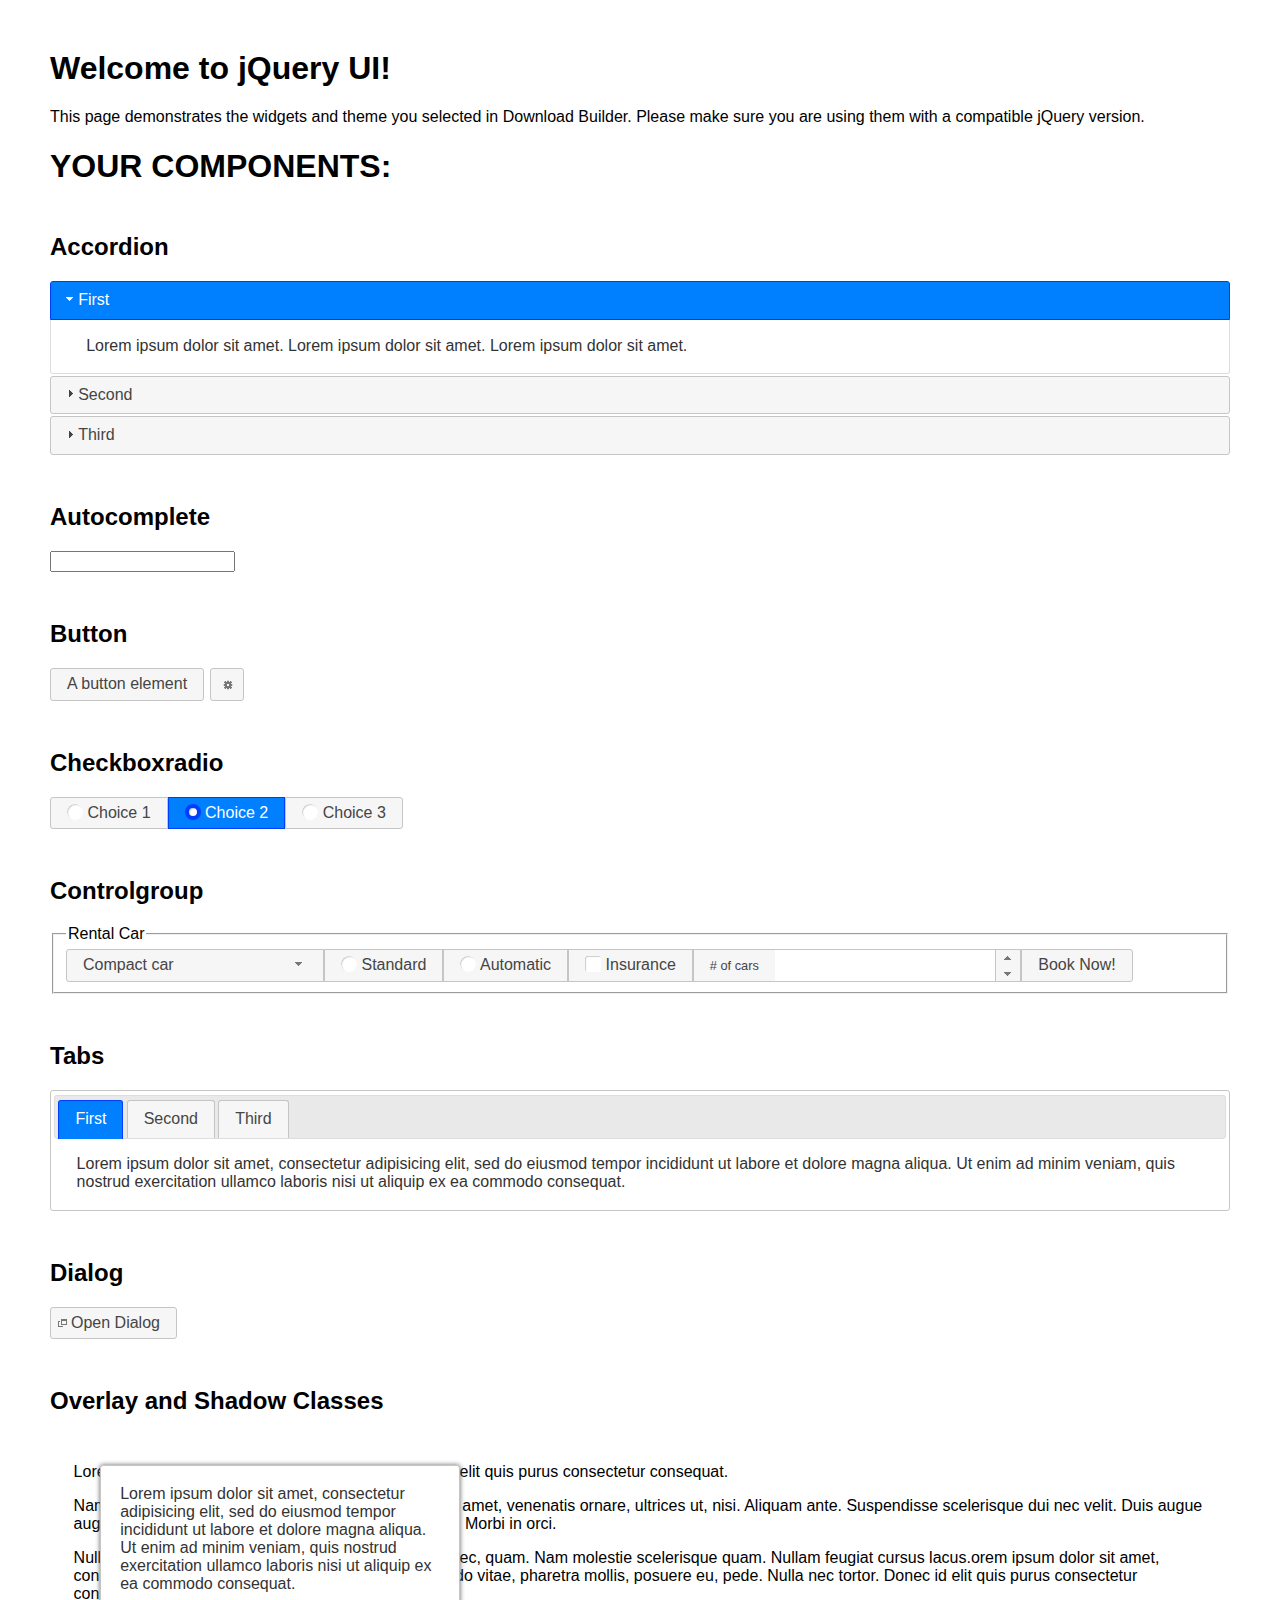
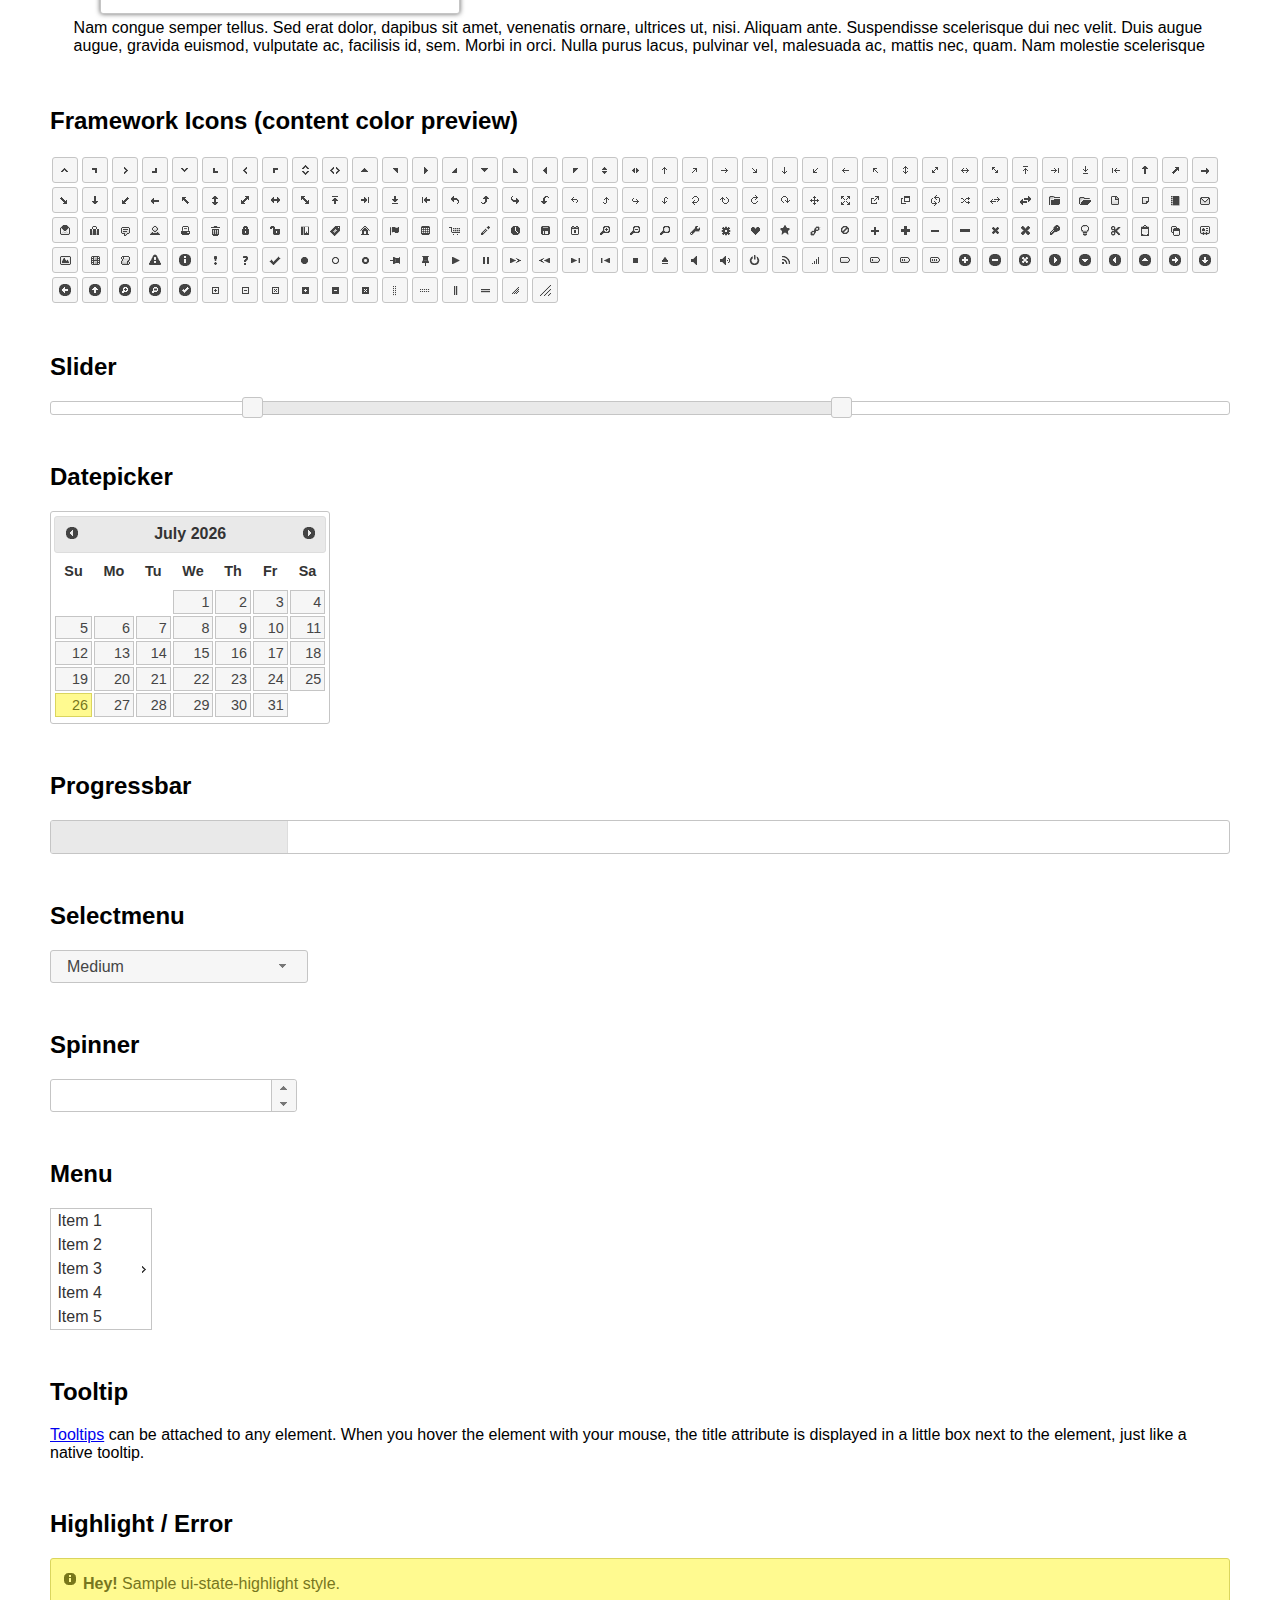
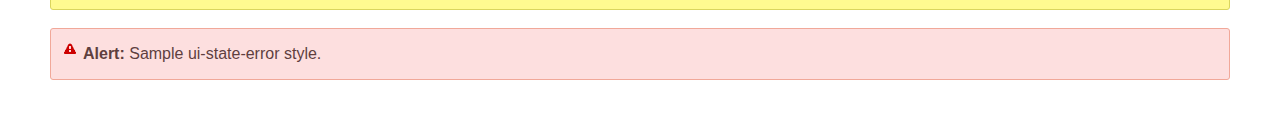
<file: vendor/jqueryui/index.html>
<!doctype html>
<html lang="us">
<head>
	<meta charset="utf-8">
	<title>jQuery UI Example Page</title>
	<link href="jquery-ui.css" rel="stylesheet">
	<style>
	body{
		font-family: "Trebuchet MS", sans-serif;
		margin: 50px;
	}
	.demoHeaders {
		margin-top: 2em;
	}
	#dialog-link {
		padding: .4em 1em .4em 20px;
		text-decoration: none;
		position: relative;
	}
	#dialog-link span.ui-icon {
		margin: 0 5px 0 0;
		position: absolute;
		left: .2em;
		top: 50%;
		margin-top: -8px;
	}
	#icons {
		margin: 0;
		padding: 0;
	}
	#icons li {
		margin: 2px;
		position: relative;
		padding: 4px 0;
		cursor: pointer;
		float: left;
		list-style: none;
	}
	#icons span.ui-icon {
		float: left;
		margin: 0 4px;
	}
	.fakewindowcontain .ui-widget-overlay {
		position: absolute;
	}
	select {
		width: 200px;
	}
	</style>
</head>
<body>

<h1>Welcome to jQuery UI!</h1>

<div class="ui-widget">
	<p>This page demonstrates the widgets and theme you selected in Download Builder. Please make sure you are using them with a compatible jQuery version.</p>
</div>

<h1>YOUR COMPONENTS:</h1>


<!-- Accordion -->
<h2 class="demoHeaders">Accordion</h2>
<div id="accordion">
	<h3>First</h3>
	<div>Lorem ipsum dolor sit amet. Lorem ipsum dolor sit amet. Lorem ipsum dolor sit amet.</div>
	<h3>Second</h3>
	<div>Phasellus mattis tincidunt nibh.</div>
	<h3>Third</h3>
	<div>Nam dui erat, auctor a, dignissim quis.</div>
</div>



<!-- Autocomplete -->
<h2 class="demoHeaders">Autocomplete</h2>
<div>
	<input id="autocomplete" title="type &quot;a&quot;">
</div>



<!-- Button -->
<h2 class="demoHeaders">Button</h2>
<button id="button">A button element</button>
<button id="button-icon">An icon-only button</button>



<!-- Checkboxradio -->
<h2 class="demoHeaders">Checkboxradio</h2>
<form style="margin-top: 1em;">
	<div id="radioset">
		<input type="radio" id="radio1" name="radio"><label for="radio1">Choice 1</label>
		<input type="radio" id="radio2" name="radio" checked="checked"><label for="radio2">Choice 2</label>
		<input type="radio" id="radio3" name="radio"><label for="radio3">Choice 3</label>
	</div>
</form>



<!-- Controlgroup -->
<h2 class="demoHeaders">Controlgroup</h2>
<fieldset>
	<legend>Rental Car</legend>
	<div id="controlgroup">
		<select id="car-type">
			<option>Compact car</option>
			<option>Midsize car</option>
			<option>Full size car</option>
			<option>SUV</option>
			<option>Luxury</option>
			<option>Truck</option>
			<option>Van</option>
		</select>
		<label for="transmission-standard">Standard</label>
		<input type="radio" name="transmission" id="transmission-standard">
		<label for="transmission-automatic">Automatic</label>
		<input type="radio" name="transmission" id="transmission-automatic">
		<label for="insurance">Insurance</label>
		<input type="checkbox" name="insurance" id="insurance">
		<label for="horizontal-spinner" class="ui-controlgroup-label"># of cars</label>
		<input id="horizontal-spinner" class="ui-spinner-input">
		<button>Book Now!</button>
	</div>
</fieldset>



<!-- Tabs -->
<h2 class="demoHeaders">Tabs</h2>
<div id="tabs">
	<ul>
		<li><a href="#tabs-1">First</a></li>
		<li><a href="#tabs-2">Second</a></li>
		<li><a href="#tabs-3">Third</a></li>
	</ul>
	<div id="tabs-1">Lorem ipsum dolor sit amet, consectetur adipisicing elit, sed do eiusmod tempor incididunt ut labore et dolore magna aliqua. Ut enim ad minim veniam, quis nostrud exercitation ullamco laboris nisi ut aliquip ex ea commodo consequat.</div>
	<div id="tabs-2">Phasellus mattis tincidunt nibh. Cras orci urna, blandit id, pretium vel, aliquet ornare, felis. Maecenas scelerisque sem non nisl. Fusce sed lorem in enim dictum bibendum.</div>
	<div id="tabs-3">Nam dui erat, auctor a, dignissim quis, sollicitudin eu, felis. Pellentesque nisi urna, interdum eget, sagittis et, consequat vestibulum, lacus. Mauris porttitor ullamcorper augue.</div>
</div>



<h2 class="demoHeaders">Dialog</h2>
<p>
	<button id="dialog-link" class="ui-button ui-corner-all ui-widget">
		<span class="ui-icon ui-icon-newwin"></span>Open Dialog
	</button>
</p>

<h2 class="demoHeaders">Overlay and Shadow Classes</h2>
<div style="position: relative; width: 96%; height: 200px; padding:1% 2%; overflow:hidden;" class="fakewindowcontain">
	<p>Lorem ipsum dolor sit amet,  Nulla nec tortor. Donec id elit quis purus consectetur consequat. </p><p>Nam congue semper tellus. Sed erat dolor, dapibus sit amet, venenatis ornare, ultrices ut, nisi. Aliquam ante. Suspendisse scelerisque dui nec velit. Duis augue augue, gravida euismod, vulputate ac, facilisis id, sem. Morbi in orci. </p><p>Nulla purus lacus, pulvinar vel, malesuada ac, mattis nec, quam. Nam molestie scelerisque quam. Nullam feugiat cursus lacus.orem ipsum dolor sit amet, consectetur adipiscing elit. Donec libero risus, commodo vitae, pharetra mollis, posuere eu, pede. Nulla nec tortor. Donec id elit quis purus consectetur consequat. </p><p>Nam congue semper tellus. Sed erat dolor, dapibus sit amet, venenatis ornare, ultrices ut, nisi. Aliquam ante. Suspendisse scelerisque dui nec velit. Duis augue augue, gravida euismod, vulputate ac, facilisis id, sem. Morbi in orci. Nulla purus lacus, pulvinar vel, malesuada ac, mattis nec, quam. Nam molestie scelerisque quam. </p><p>Nullam feugiat cursus lacus.orem ipsum dolor sit amet, consectetur adipiscing elit. Donec libero risus, commodo vitae, pharetra mollis, posuere eu, pede. Nulla nec tortor. Donec id elit quis purus consectetur consequat. Nam congue semper tellus. Sed erat dolor, dapibus sit amet, venenatis ornare, ultrices ut, nisi. Aliquam ante. </p><p>Suspendisse scelerisque dui nec velit. Duis augue augue, gravida euismod, vulputate ac, facilisis id, sem. Morbi in orci. Nulla purus lacus, pulvinar vel, malesuada ac, mattis nec, quam. Nam molestie scelerisque quam. Nullam feugiat cursus lacus.orem ipsum dolor sit amet, consectetur adipiscing elit. Donec libero risus, commodo vitae, pharetra mollis, posuere eu, pede. Nulla nec tortor. Donec id elit quis purus consectetur consequat. Nam congue semper tellus. Sed erat dolor, dapibus sit amet, venenatis ornare, ultrices ut, nisi. </p>

	<!-- ui-dialog -->
	<div class="ui-widget-overlay ui-front"></div>
	<div style="position: absolute; width: 320px; left: 50px; top: 30px; padding: 1.2em" class="ui-widget ui-front ui-widget-content ui-corner-all ui-widget-shadow">
		Lorem ipsum dolor sit amet, consectetur adipisicing elit, sed do eiusmod tempor incididunt ut labore et dolore magna aliqua. Ut enim ad minim veniam, quis nostrud exercitation ullamco laboris nisi ut aliquip ex ea commodo consequat.
	</div>

</div>

<!-- ui-dialog -->
<div id="dialog" title="Dialog Title">
	<p>Lorem ipsum dolor sit amet, consectetur adipisicing elit, sed do eiusmod tempor incididunt ut labore et dolore magna aliqua. Ut enim ad minim veniam, quis nostrud exercitation ullamco laboris nisi ut aliquip ex ea commodo consequat.</p>
</div>



<h2 class="demoHeaders">Framework Icons (content color preview)</h2>
<ul id="icons" class="ui-widget ui-helper-clearfix">
	<li class="ui-state-default ui-corner-all" title=".ui-icon-caret-1-n"><span class="ui-icon ui-icon-caret-1-n"></span></li>
	<li class="ui-state-default ui-corner-all" title=".ui-icon-caret-1-ne"><span class="ui-icon ui-icon-caret-1-ne"></span></li>
	<li class="ui-state-default ui-corner-all" title=".ui-icon-caret-1-e"><span class="ui-icon ui-icon-caret-1-e"></span></li>
	<li class="ui-state-default ui-corner-all" title=".ui-icon-caret-1-se"><span class="ui-icon ui-icon-caret-1-se"></span></li>
	<li class="ui-state-default ui-corner-all" title=".ui-icon-caret-1-s"><span class="ui-icon ui-icon-caret-1-s"></span></li>
	<li class="ui-state-default ui-corner-all" title=".ui-icon-caret-1-sw"><span class="ui-icon ui-icon-caret-1-sw"></span></li>
	<li class="ui-state-default ui-corner-all" title=".ui-icon-caret-1-w"><span class="ui-icon ui-icon-caret-1-w"></span></li>
	<li class="ui-state-default ui-corner-all" title=".ui-icon-caret-1-nw"><span class="ui-icon ui-icon-caret-1-nw"></span></li>
	<li class="ui-state-default ui-corner-all" title=".ui-icon-caret-2-n-s"><span class="ui-icon ui-icon-caret-2-n-s"></span></li>
	<li class="ui-state-default ui-corner-all" title=".ui-icon-caret-2-e-w"><span class="ui-icon ui-icon-caret-2-e-w"></span></li>
	<li class="ui-state-default ui-corner-all" title=".ui-icon-triangle-1-n"><span class="ui-icon ui-icon-triangle-1-n"></span></li>
	<li class="ui-state-default ui-corner-all" title=".ui-icon-triangle-1-ne"><span class="ui-icon ui-icon-triangle-1-ne"></span></li>
	<li class="ui-state-default ui-corner-all" title=".ui-icon-triangle-1-e"><span class="ui-icon ui-icon-triangle-1-e"></span></li>
	<li class="ui-state-default ui-corner-all" title=".ui-icon-triangle-1-se"><span class="ui-icon ui-icon-triangle-1-se"></span></li>
	<li class="ui-state-default ui-corner-all" title=".ui-icon-triangle-1-s"><span class="ui-icon ui-icon-triangle-1-s"></span></li>
	<li class="ui-state-default ui-corner-all" title=".ui-icon-triangle-1-sw"><span class="ui-icon ui-icon-triangle-1-sw"></span></li>
	<li class="ui-state-default ui-corner-all" title=".ui-icon-triangle-1-w"><span class="ui-icon ui-icon-triangle-1-w"></span></li>
	<li class="ui-state-default ui-corner-all" title=".ui-icon-triangle-1-nw"><span class="ui-icon ui-icon-triangle-1-nw"></span></li>
	<li class="ui-state-default ui-corner-all" title=".ui-icon-triangle-2-n-s"><span class="ui-icon ui-icon-triangle-2-n-s"></span></li>
	<li class="ui-state-default ui-corner-all" title=".ui-icon-triangle-2-e-w"><span class="ui-icon ui-icon-triangle-2-e-w"></span></li>
	<li class="ui-state-default ui-corner-all" title=".ui-icon-arrow-1-n"><span class="ui-icon ui-icon-arrow-1-n"></span></li>
	<li class="ui-state-default ui-corner-all" title=".ui-icon-arrow-1-ne"><span class="ui-icon ui-icon-arrow-1-ne"></span></li>
	<li class="ui-state-default ui-corner-all" title=".ui-icon-arrow-1-e"><span class="ui-icon ui-icon-arrow-1-e"></span></li>
	<li class="ui-state-default ui-corner-all" title=".ui-icon-arrow-1-se"><span class="ui-icon ui-icon-arrow-1-se"></span></li>
	<li class="ui-state-default ui-corner-all" title=".ui-icon-arrow-1-s"><span class="ui-icon ui-icon-arrow-1-s"></span></li>
	<li class="ui-state-default ui-corner-all" title=".ui-icon-arrow-1-sw"><span class="ui-icon ui-icon-arrow-1-sw"></span></li>
	<li class="ui-state-default ui-corner-all" title=".ui-icon-arrow-1-w"><span class="ui-icon ui-icon-arrow-1-w"></span></li>
	<li class="ui-state-default ui-corner-all" title=".ui-icon-arrow-1-nw"><span class="ui-icon ui-icon-arrow-1-nw"></span></li>
	<li class="ui-state-default ui-corner-all" title=".ui-icon-arrow-2-n-s"><span class="ui-icon ui-icon-arrow-2-n-s"></span></li>
	<li class="ui-state-default ui-corner-all" title=".ui-icon-arrow-2-ne-sw"><span class="ui-icon ui-icon-arrow-2-ne-sw"></span></li>
	<li class="ui-state-default ui-corner-all" title=".ui-icon-arrow-2-e-w"><span class="ui-icon ui-icon-arrow-2-e-w"></span></li>
	<li class="ui-state-default ui-corner-all" title=".ui-icon-arrow-2-se-nw"><span class="ui-icon ui-icon-arrow-2-se-nw"></span></li>
	<li class="ui-state-default ui-corner-all" title=".ui-icon-arrowstop-1-n"><span class="ui-icon ui-icon-arrowstop-1-n"></span></li>
	<li class="ui-state-default ui-corner-all" title=".ui-icon-arrowstop-1-e"><span class="ui-icon ui-icon-arrowstop-1-e"></span></li>
	<li class="ui-state-default ui-corner-all" title=".ui-icon-arrowstop-1-s"><span class="ui-icon ui-icon-arrowstop-1-s"></span></li>
	<li class="ui-state-default ui-corner-all" title=".ui-icon-arrowstop-1-w"><span class="ui-icon ui-icon-arrowstop-1-w"></span></li>
	<li class="ui-state-default ui-corner-all" title=".ui-icon-arrowthick-1-n"><span class="ui-icon ui-icon-arrowthick-1-n"></span></li>
	<li class="ui-state-default ui-corner-all" title=".ui-icon-arrowthick-1-ne"><span class="ui-icon ui-icon-arrowthick-1-ne"></span></li>
	<li class="ui-state-default ui-corner-all" title=".ui-icon-arrowthick-1-e"><span class="ui-icon ui-icon-arrowthick-1-e"></span></li>
	<li class="ui-state-default ui-corner-all" title=".ui-icon-arrowthick-1-se"><span class="ui-icon ui-icon-arrowthick-1-se"></span></li>
	<li class="ui-state-default ui-corner-all" title=".ui-icon-arrowthick-1-s"><span class="ui-icon ui-icon-arrowthick-1-s"></span></li>
	<li class="ui-state-default ui-corner-all" title=".ui-icon-arrowthick-1-sw"><span class="ui-icon ui-icon-arrowthick-1-sw"></span></li>
	<li class="ui-state-default ui-corner-all" title=".ui-icon-arrowthick-1-w"><span class="ui-icon ui-icon-arrowthick-1-w"></span></li>
	<li class="ui-state-default ui-corner-all" title=".ui-icon-arrowthick-1-nw"><span class="ui-icon ui-icon-arrowthick-1-nw"></span></li>
	<li class="ui-state-default ui-corner-all" title=".ui-icon-arrowthick-2-n-s"><span class="ui-icon ui-icon-arrowthick-2-n-s"></span></li>
	<li class="ui-state-default ui-corner-all" title=".ui-icon-arrowthick-2-ne-sw"><span class="ui-icon ui-icon-arrowthick-2-ne-sw"></span></li>
	<li class="ui-state-default ui-corner-all" title=".ui-icon-arrowthick-2-e-w"><span class="ui-icon ui-icon-arrowthick-2-e-w"></span></li>
	<li class="ui-state-default ui-corner-all" title=".ui-icon-arrowthick-2-se-nw"><span class="ui-icon ui-icon-arrowthick-2-se-nw"></span></li>
	<li class="ui-state-default ui-corner-all" title=".ui-icon-arrowthickstop-1-n"><span class="ui-icon ui-icon-arrowthickstop-1-n"></span></li>
	<li class="ui-state-default ui-corner-all" title=".ui-icon-arrowthickstop-1-e"><span class="ui-icon ui-icon-arrowthickstop-1-e"></span></li>
	<li class="ui-state-default ui-corner-all" title=".ui-icon-arrowthickstop-1-s"><span class="ui-icon ui-icon-arrowthickstop-1-s"></span></li>
	<li class="ui-state-default ui-corner-all" title=".ui-icon-arrowthickstop-1-w"><span class="ui-icon ui-icon-arrowthickstop-1-w"></span></li>
	<li class="ui-state-default ui-corner-all" title=".ui-icon-arrowreturnthick-1-w"><span class="ui-icon ui-icon-arrowreturnthick-1-w"></span></li>
	<li class="ui-state-default ui-corner-all" title=".ui-icon-arrowreturnthick-1-n"><span class="ui-icon ui-icon-arrowreturnthick-1-n"></span></li>
	<li class="ui-state-default ui-corner-all" title=".ui-icon-arrowreturnthick-1-e"><span class="ui-icon ui-icon-arrowreturnthick-1-e"></span></li>
	<li class="ui-state-default ui-corner-all" title=".ui-icon-arrowreturnthick-1-s"><span class="ui-icon ui-icon-arrowreturnthick-1-s"></span></li>
	<li class="ui-state-default ui-corner-all" title=".ui-icon-arrowreturn-1-w"><span class="ui-icon ui-icon-arrowreturn-1-w"></span></li>
	<li class="ui-state-default ui-corner-all" title=".ui-icon-arrowreturn-1-n"><span class="ui-icon ui-icon-arrowreturn-1-n"></span></li>
	<li class="ui-state-default ui-corner-all" title=".ui-icon-arrowreturn-1-e"><span class="ui-icon ui-icon-arrowreturn-1-e"></span></li>
	<li class="ui-state-default ui-corner-all" title=".ui-icon-arrowreturn-1-s"><span class="ui-icon ui-icon-arrowreturn-1-s"></span></li>
	<li class="ui-state-default ui-corner-all" title=".ui-icon-arrowrefresh-1-w"><span class="ui-icon ui-icon-arrowrefresh-1-w"></span></li>
	<li class="ui-state-default ui-corner-all" title=".ui-icon-arrowrefresh-1-n"><span class="ui-icon ui-icon-arrowrefresh-1-n"></span></li>
	<li class="ui-state-default ui-corner-all" title=".ui-icon-arrowrefresh-1-e"><span class="ui-icon ui-icon-arrowrefresh-1-e"></span></li>
	<li class="ui-state-default ui-corner-all" title=".ui-icon-arrowrefresh-1-s"><span class="ui-icon ui-icon-arrowrefresh-1-s"></span></li>
	<li class="ui-state-default ui-corner-all" title=".ui-icon-arrow-4"><span class="ui-icon ui-icon-arrow-4"></span></li>
	<li class="ui-state-default ui-corner-all" title=".ui-icon-arrow-4-diag"><span class="ui-icon ui-icon-arrow-4-diag"></span></li>
	<li class="ui-state-default ui-corner-all" title=".ui-icon-extlink"><span class="ui-icon ui-icon-extlink"></span></li>
	<li class="ui-state-default ui-corner-all" title=".ui-icon-newwin"><span class="ui-icon ui-icon-newwin"></span></li>
	<li class="ui-state-default ui-corner-all" title=".ui-icon-refresh"><span class="ui-icon ui-icon-refresh"></span></li>
	<li class="ui-state-default ui-corner-all" title=".ui-icon-shuffle"><span class="ui-icon ui-icon-shuffle"></span></li>
	<li class="ui-state-default ui-corner-all" title=".ui-icon-transfer-e-w"><span class="ui-icon ui-icon-transfer-e-w"></span></li>
	<li class="ui-state-default ui-corner-all" title=".ui-icon-transferthick-e-w"><span class="ui-icon ui-icon-transferthick-e-w"></span></li>
	<li class="ui-state-default ui-corner-all" title=".ui-icon-folder-collapsed"><span class="ui-icon ui-icon-folder-collapsed"></span></li>
	<li class="ui-state-default ui-corner-all" title=".ui-icon-folder-open"><span class="ui-icon ui-icon-folder-open"></span></li>
	<li class="ui-state-default ui-corner-all" title=".ui-icon-document"><span class="ui-icon ui-icon-document"></span></li>
	<li class="ui-state-default ui-corner-all" title=".ui-icon-document-b"><span class="ui-icon ui-icon-document-b"></span></li>
	<li class="ui-state-default ui-corner-all" title=".ui-icon-note"><span class="ui-icon ui-icon-note"></span></li>
	<li class="ui-state-default ui-corner-all" title=".ui-icon-mail-closed"><span class="ui-icon ui-icon-mail-closed"></span></li>
	<li class="ui-state-default ui-corner-all" title=".ui-icon-mail-open"><span class="ui-icon ui-icon-mail-open"></span></li>
	<li class="ui-state-default ui-corner-all" title=".ui-icon-suitcase"><span class="ui-icon ui-icon-suitcase"></span></li>
	<li class="ui-state-default ui-corner-all" title=".ui-icon-comment"><span class="ui-icon ui-icon-comment"></span></li>
	<li class="ui-state-default ui-corner-all" title=".ui-icon-person"><span class="ui-icon ui-icon-person"></span></li>
	<li class="ui-state-default ui-corner-all" title=".ui-icon-print"><span class="ui-icon ui-icon-print"></span></li>
	<li class="ui-state-default ui-corner-all" title=".ui-icon-trash"><span class="ui-icon ui-icon-trash"></span></li>
	<li class="ui-state-default ui-corner-all" title=".ui-icon-locked"><span class="ui-icon ui-icon-locked"></span></li>
	<li class="ui-state-default ui-corner-all" title=".ui-icon-unlocked"><span class="ui-icon ui-icon-unlocked"></span></li>
	<li class="ui-state-default ui-corner-all" title=".ui-icon-bookmark"><span class="ui-icon ui-icon-bookmark"></span></li>
	<li class="ui-state-default ui-corner-all" title=".ui-icon-tag"><span class="ui-icon ui-icon-tag"></span></li>
	<li class="ui-state-default ui-corner-all" title=".ui-icon-home"><span class="ui-icon ui-icon-home"></span></li>
	<li class="ui-state-default ui-corner-all" title=".ui-icon-flag"><span class="ui-icon ui-icon-flag"></span></li>
	<li class="ui-state-default ui-corner-all" title=".ui-icon-calculator"><span class="ui-icon ui-icon-calculator"></span></li>
	<li class="ui-state-default ui-corner-all" title=".ui-icon-cart"><span class="ui-icon ui-icon-cart"></span></li>
	<li class="ui-state-default ui-corner-all" title=".ui-icon-pencil"><span class="ui-icon ui-icon-pencil"></span></li>
	<li class="ui-state-default ui-corner-all" title=".ui-icon-clock"><span class="ui-icon ui-icon-clock"></span></li>
	<li class="ui-state-default ui-corner-all" title=".ui-icon-disk"><span class="ui-icon ui-icon-disk"></span></li>
	<li class="ui-state-default ui-corner-all" title=".ui-icon-calendar"><span class="ui-icon ui-icon-calendar"></span></li>
	<li class="ui-state-default ui-corner-all" title=".ui-icon-zoomin"><span class="ui-icon ui-icon-zoomin"></span></li>
	<li class="ui-state-default ui-corner-all" title=".ui-icon-zoomout"><span class="ui-icon ui-icon-zoomout"></span></li>
	<li class="ui-state-default ui-corner-all" title=".ui-icon-search"><span class="ui-icon ui-icon-search"></span></li>
	<li class="ui-state-default ui-corner-all" title=".ui-icon-wrench"><span class="ui-icon ui-icon-wrench"></span></li>
	<li class="ui-state-default ui-corner-all" title=".ui-icon-gear"><span class="ui-icon ui-icon-gear"></span></li>
	<li class="ui-state-default ui-corner-all" title=".ui-icon-heart"><span class="ui-icon ui-icon-heart"></span></li>
	<li class="ui-state-default ui-corner-all" title=".ui-icon-star"><span class="ui-icon ui-icon-star"></span></li>
	<li class="ui-state-default ui-corner-all" title=".ui-icon-link"><span class="ui-icon ui-icon-link"></span></li>
	<li class="ui-state-default ui-corner-all" title=".ui-icon-cancel"><span class="ui-icon ui-icon-cancel"></span></li>
	<li class="ui-state-default ui-corner-all" title=".ui-icon-plus"><span class="ui-icon ui-icon-plus"></span></li>
	<li class="ui-state-default ui-corner-all" title=".ui-icon-plusthick"><span class="ui-icon ui-icon-plusthick"></span></li>
	<li class="ui-state-default ui-corner-all" title=".ui-icon-minus"><span class="ui-icon ui-icon-minus"></span></li>
	<li class="ui-state-default ui-corner-all" title=".ui-icon-minusthick"><span class="ui-icon ui-icon-minusthick"></span></li>
	<li class="ui-state-default ui-corner-all" title=".ui-icon-close"><span class="ui-icon ui-icon-close"></span></li>
	<li class="ui-state-default ui-corner-all" title=".ui-icon-closethick"><span class="ui-icon ui-icon-closethick"></span></li>
	<li class="ui-state-default ui-corner-all" title=".ui-icon-key"><span class="ui-icon ui-icon-key"></span></li>
	<li class="ui-state-default ui-corner-all" title=".ui-icon-lightbulb"><span class="ui-icon ui-icon-lightbulb"></span></li>
	<li class="ui-state-default ui-corner-all" title=".ui-icon-scissors"><span class="ui-icon ui-icon-scissors"></span></li>
	<li class="ui-state-default ui-corner-all" title=".ui-icon-clipboard"><span class="ui-icon ui-icon-clipboard"></span></li>
	<li class="ui-state-default ui-corner-all" title=".ui-icon-copy"><span class="ui-icon ui-icon-copy"></span></li>
	<li class="ui-state-default ui-corner-all" title=".ui-icon-contact"><span class="ui-icon ui-icon-contact"></span></li>
	<li class="ui-state-default ui-corner-all" title=".ui-icon-image"><span class="ui-icon ui-icon-image"></span></li>
	<li class="ui-state-default ui-corner-all" title=".ui-icon-video"><span class="ui-icon ui-icon-video"></span></li>
	<li class="ui-state-default ui-corner-all" title=".ui-icon-script"><span class="ui-icon ui-icon-script"></span></li>
	<li class="ui-state-default ui-corner-all" title=".ui-icon-alert"><span class="ui-icon ui-icon-alert"></span></li>
	<li class="ui-state-default ui-corner-all" title=".ui-icon-info"><span class="ui-icon ui-icon-info"></span></li>
	<li class="ui-state-default ui-corner-all" title=".ui-icon-notice"><span class="ui-icon ui-icon-notice"></span></li>
	<li class="ui-state-default ui-corner-all" title=".ui-icon-help"><span class="ui-icon ui-icon-help"></span></li>
	<li class="ui-state-default ui-corner-all" title=".ui-icon-check"><span class="ui-icon ui-icon-check"></span></li>
	<li class="ui-state-default ui-corner-all" title=".ui-icon-bullet"><span class="ui-icon ui-icon-bullet"></span></li>
	<li class="ui-state-default ui-corner-all" title=".ui-icon-radio-off"><span class="ui-icon ui-icon-radio-off"></span></li>
	<li class="ui-state-default ui-corner-all" title=".ui-icon-radio-on"><span class="ui-icon ui-icon-radio-on"></span></li>
	<li class="ui-state-default ui-corner-all" title=".ui-icon-pin-w"><span class="ui-icon ui-icon-pin-w"></span></li>
	<li class="ui-state-default ui-corner-all" title=".ui-icon-pin-s"><span class="ui-icon ui-icon-pin-s"></span></li>
	<li class="ui-state-default ui-corner-all" title=".ui-icon-play"><span class="ui-icon ui-icon-play"></span></li>
	<li class="ui-state-default ui-corner-all" title=".ui-icon-pause"><span class="ui-icon ui-icon-pause"></span></li>
	<li class="ui-state-default ui-corner-all" title=".ui-icon-seek-next"><span class="ui-icon ui-icon-seek-next"></span></li>
	<li class="ui-state-default ui-corner-all" title=".ui-icon-seek-prev"><span class="ui-icon ui-icon-seek-prev"></span></li>
	<li class="ui-state-default ui-corner-all" title=".ui-icon-seek-end"><span class="ui-icon ui-icon-seek-end"></span></li>
	<li class="ui-state-default ui-corner-all" title=".ui-icon-seek-first"><span class="ui-icon ui-icon-seek-first"></span></li>
	<li class="ui-state-default ui-corner-all" title=".ui-icon-stop"><span class="ui-icon ui-icon-stop"></span></li>
	<li class="ui-state-default ui-corner-all" title=".ui-icon-eject"><span class="ui-icon ui-icon-eject"></span></li>
	<li class="ui-state-default ui-corner-all" title=".ui-icon-volume-off"><span class="ui-icon ui-icon-volume-off"></span></li>
	<li class="ui-state-default ui-corner-all" title=".ui-icon-volume-on"><span class="ui-icon ui-icon-volume-on"></span></li>
	<li class="ui-state-default ui-corner-all" title=".ui-icon-power"><span class="ui-icon ui-icon-power"></span></li>
	<li class="ui-state-default ui-corner-all" title=".ui-icon-signal-diag"><span class="ui-icon ui-icon-signal-diag"></span></li>
	<li class="ui-state-default ui-corner-all" title=".ui-icon-signal"><span class="ui-icon ui-icon-signal"></span></li>
	<li class="ui-state-default ui-corner-all" title=".ui-icon-battery-0"><span class="ui-icon ui-icon-battery-0"></span></li>
	<li class="ui-state-default ui-corner-all" title=".ui-icon-battery-1"><span class="ui-icon ui-icon-battery-1"></span></li>
	<li class="ui-state-default ui-corner-all" title=".ui-icon-battery-2"><span class="ui-icon ui-icon-battery-2"></span></li>
	<li class="ui-state-default ui-corner-all" title=".ui-icon-battery-3"><span class="ui-icon ui-icon-battery-3"></span></li>
	<li class="ui-state-default ui-corner-all" title=".ui-icon-circle-plus"><span class="ui-icon ui-icon-circle-plus"></span></li>
	<li class="ui-state-default ui-corner-all" title=".ui-icon-circle-minus"><span class="ui-icon ui-icon-circle-minus"></span></li>
	<li class="ui-state-default ui-corner-all" title=".ui-icon-circle-close"><span class="ui-icon ui-icon-circle-close"></span></li>
	<li class="ui-state-default ui-corner-all" title=".ui-icon-circle-triangle-e"><span class="ui-icon ui-icon-circle-triangle-e"></span></li>
	<li class="ui-state-default ui-corner-all" title=".ui-icon-circle-triangle-s"><span class="ui-icon ui-icon-circle-triangle-s"></span></li>
	<li class="ui-state-default ui-corner-all" title=".ui-icon-circle-triangle-w"><span class="ui-icon ui-icon-circle-triangle-w"></span></li>
	<li class="ui-state-default ui-corner-all" title=".ui-icon-circle-triangle-n"><span class="ui-icon ui-icon-circle-triangle-n"></span></li>
	<li class="ui-state-default ui-corner-all" title=".ui-icon-circle-arrow-e"><span class="ui-icon ui-icon-circle-arrow-e"></span></li>
	<li class="ui-state-default ui-corner-all" title=".ui-icon-circle-arrow-s"><span class="ui-icon ui-icon-circle-arrow-s"></span></li>
	<li class="ui-state-default ui-corner-all" title=".ui-icon-circle-arrow-w"><span class="ui-icon ui-icon-circle-arrow-w"></span></li>
	<li class="ui-state-default ui-corner-all" title=".ui-icon-circle-arrow-n"><span class="ui-icon ui-icon-circle-arrow-n"></span></li>
	<li class="ui-state-default ui-corner-all" title=".ui-icon-circle-zoomin"><span class="ui-icon ui-icon-circle-zoomin"></span></li>
	<li class="ui-state-default ui-corner-all" title=".ui-icon-circle-zoomout"><span class="ui-icon ui-icon-circle-zoomout"></span></li>
	<li class="ui-state-default ui-corner-all" title=".ui-icon-circle-check"><span class="ui-icon ui-icon-circle-check"></span></li>
	<li class="ui-state-default ui-corner-all" title=".ui-icon-circlesmall-plus"><span class="ui-icon ui-icon-circlesmall-plus"></span></li>
	<li class="ui-state-default ui-corner-all" title=".ui-icon-circlesmall-minus"><span class="ui-icon ui-icon-circlesmall-minus"></span></li>
	<li class="ui-state-default ui-corner-all" title=".ui-icon-circlesmall-close"><span class="ui-icon ui-icon-circlesmall-close"></span></li>
	<li class="ui-state-default ui-corner-all" title=".ui-icon-squaresmall-plus"><span class="ui-icon ui-icon-squaresmall-plus"></span></li>
	<li class="ui-state-default ui-corner-all" title=".ui-icon-squaresmall-minus"><span class="ui-icon ui-icon-squaresmall-minus"></span></li>
	<li class="ui-state-default ui-corner-all" title=".ui-icon-squaresmall-close"><span class="ui-icon ui-icon-squaresmall-close"></span></li>
	<li class="ui-state-default ui-corner-all" title=".ui-icon-grip-dotted-vertical"><span class="ui-icon ui-icon-grip-dotted-vertical"></span></li>
	<li class="ui-state-default ui-corner-all" title=".ui-icon-grip-dotted-horizontal"><span class="ui-icon ui-icon-grip-dotted-horizontal"></span></li>
	<li class="ui-state-default ui-corner-all" title=".ui-icon-grip-solid-vertical"><span class="ui-icon ui-icon-grip-solid-vertical"></span></li>
	<li class="ui-state-default ui-corner-all" title=".ui-icon-grip-solid-horizontal"><span class="ui-icon ui-icon-grip-solid-horizontal"></span></li>
	<li class="ui-state-default ui-corner-all" title=".ui-icon-gripsmall-diagonal-se"><span class="ui-icon ui-icon-gripsmall-diagonal-se"></span></li>
	<li class="ui-state-default ui-corner-all" title=".ui-icon-grip-diagonal-se"><span class="ui-icon ui-icon-grip-diagonal-se"></span></li>
</ul>


<!-- Slider -->
<h2 class="demoHeaders">Slider</h2>
<div id="slider"></div>



<!-- Datepicker -->
<h2 class="demoHeaders">Datepicker</h2>
<div id="datepicker"></div>



<!-- Progressbar -->
<h2 class="demoHeaders">Progressbar</h2>
<div id="progressbar"></div>



<!-- Progressbar -->
<h2 class="demoHeaders">Selectmenu</h2>
<select id="selectmenu">
	<option>Slower</option>
	<option>Slow</option>
	<option selected="selected">Medium</option>
	<option>Fast</option>
	<option>Faster</option>
</select>



<!-- Spinner -->
<h2 class="demoHeaders">Spinner</h2>
<input id="spinner">



<!-- Menu -->
<h2 class="demoHeaders">Menu</h2>
<ul style="width:100px;" id="menu">
	<li><div>Item 1</div></li>
	<li><div>Item 2</div></li>
	<li><div>Item 3</div>
		<ul>
			<li><div>Item 3-1</div></li>
			<li><div>Item 3-2</div></li>
			<li><div>Item 3-3</div></li>
			<li><div>Item 3-4</div></li>
			<li><div>Item 3-5</div></li>
		</ul>
	</li>
	<li><div>Item 4</div></li>
	<li><div>Item 5</div></li>
</ul>



<!-- Tooltip -->
<h2 class="demoHeaders">Tooltip</h2>
<p id="tooltip">
	<a href="#" title="That&apos;s what this widget is">Tooltips</a> can be attached to any element. When you hover
the element with your mouse, the title attribute is displayed in a little box next to the element, just like a native tooltip.
</p>


<!-- Highlight / Error -->
<h2 class="demoHeaders">Highlight / Error</h2>
<div class="ui-widget">
	<div class="ui-state-highlight ui-corner-all" style="margin-top: 20px; padding: 0 .7em;">
		<p><span class="ui-icon ui-icon-info" style="float: left; margin-right: .3em;"></span>
		<strong>Hey!</strong> Sample ui-state-highlight style.</p>
	</div>
</div>
<br>
<div class="ui-widget">
	<div class="ui-state-error ui-corner-all" style="padding: 0 .7em;">
		<p><span class="ui-icon ui-icon-alert" style="float: left; margin-right: .3em;"></span>
		<strong>Alert:</strong> Sample ui-state-error style.</p>
	</div>
</div>

<script src="external/jquery/jquery.js"></script>
<script src="jquery-ui.js"></script>
<script>

$( "#accordion" ).accordion();



var availableTags = [
	"ActionScript",
	"AppleScript",
	"Asp",
	"BASIC",
	"C",
	"C++",
	"Clojure",
	"COBOL",
	"ColdFusion",
	"Erlang",
	"Fortran",
	"Groovy",
	"Haskell",
	"Java",
	"JavaScript",
	"Lisp",
	"Perl",
	"PHP",
	"Python",
	"Ruby",
	"Scala",
	"Scheme"
];
$( "#autocomplete" ).autocomplete({
	source: availableTags
});



$( "#button" ).button();
$( "#button-icon" ).button({
	icon: "ui-icon-gear",
	showLabel: false
});



$( "#radioset" ).buttonset();



$( "#controlgroup" ).controlgroup();



$( "#tabs" ).tabs();



$( "#dialog" ).dialog({
	autoOpen: false,
	width: 400,
	buttons: [
		{
			text: "Ok",
			click: function() {
				$( this ).dialog( "close" );
			}
		},
		{
			text: "Cancel",
			click: function() {
				$( this ).dialog( "close" );
			}
		}
	]
});

// Link to open the dialog
$( "#dialog-link" ).click(function( event ) {
	$( "#dialog" ).dialog( "open" );
	event.preventDefault();
});



$( "#datepicker" ).datepicker({
	inline: true
});



$( "#slider" ).slider({
	range: true,
	values: [ 17, 67 ]
});



$( "#progressbar" ).progressbar({
	value: 20
});



$( "#spinner" ).spinner();



$( "#menu" ).menu();



$( "#tooltip" ).tooltip();



$( "#selectmenu" ).selectmenu();


// Hover states on the static widgets
$( "#dialog-link, #icons li" ).hover(
	function() {
		$( this ).addClass( "ui-state-hover" );
	},
	function() {
		$( this ).removeClass( "ui-state-hover" );
	}
);
</script>
</body>
</html>
</file>
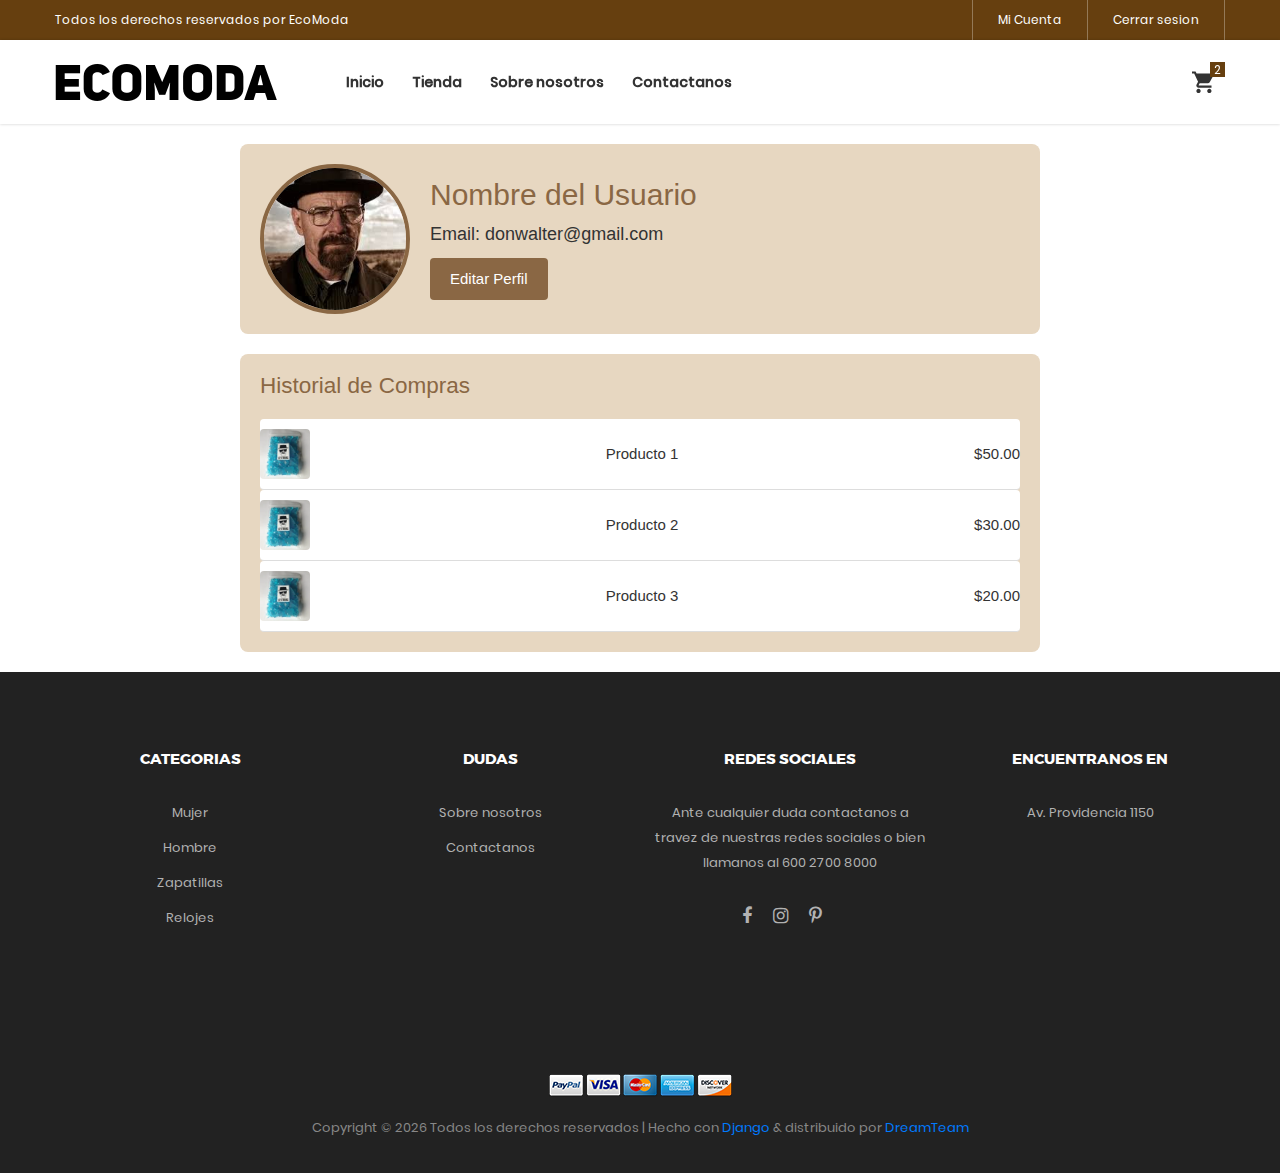
<file: cliente.html>
<!DOCTYPE html>
<html lang="es">

<head>
    <meta charset="UTF-8">
    <meta name="viewport" content="width=device-width, initial-scale=1.0">
    <title>Perfil del Usuario</title>
    <link rel="icon" type="image/png" href="images/icons/icono_pag.png" />

    <link rel="stylesheet" type="text/css" href="vendor/bootstrap/css/bootstrap.min.css">

    <link rel="stylesheet" type="text/css" href="fonts/font-awesome-4.7.0/css/font-awesome.min.css">

    <link rel="stylesheet" type="text/css" href="fonts/iconic/css/material-design-iconic-font.min.css">

    <link rel="stylesheet" type="text/css" href="fonts/linearicons-v1.0.0/icon-font.min.css">

    <link rel="stylesheet" type="text/css" href="vendor/animate/animate.css">

    <link rel="stylesheet" type="text/css" href="vendor/css-hamburgers/hamburgers.min.css">

    <link rel="stylesheet" type="text/css" href="vendor/animsition/css/animsition.min.css">

    <link rel="stylesheet" type="text/css" href="vendor/select2/select2.min.css">

    <link rel="stylesheet" type="text/css" href="vendor/daterangepicker/daterangepicker.css">

    <link rel="stylesheet" type="text/css" href="vendor/slick/slick.css">

    <link rel="stylesheet" type="text/css" href="vendor/MagnificPopup/magnific-popup.css">

    <link rel="stylesheet" type="text/css" href="vendor/perfect-scrollbar/perfect-scrollbar.css">

    <link rel="stylesheet" type="text/css" href="css/util.css">
    <link rel="stylesheet" type="text/css" href="css/main.css">
    <link rel="stylesheet" href="css/cliente.css">
</head>

<body>
    <!-- Header -->
    <header class="header-v4">
        <!-- Header desktop -->
        <div class="container-menu-desktop">
            <!-- Topbar -->
            <div class="top-bar">
                <div class="content-topbar flex-sb-m h-full container">
                    <div class="left-top-bar">
                        Todos los derechos reservados por EcoModa
                    </div>

                    <div class="right-top-bar flex-w h-full">

                        <a href="cliente.html" class="flex-c-m trans-04 p-lr-25">
                            Mi Cuenta
                        </a>

                        <a href="index.html" class="flex-c-m trans-04 p-lr-25">
                            Cerrar sesion
                        </a>

                    </div>
                </div>
            </div>

            <div class="wrap-menu-desktop how-shadow1">
                <nav class="limiter-menu-desktop container">

                    <!-- Logo escritorio-->
                    <a href="#" class="logo">
                        <img src="images/icons/logo.png" alt="IMG-LOGO">
                    </a>

                    <!-- Menu escritorio -->
                    <div class="menu-desktop">
                        <ul class="main-menu">
                            <li>
                                <a href="index.html">Inicio</a>
                            </li>

                            <li>
                                <a href="tienda.html">Tienda</a>
                            </li>

                            <li>
                                <a href="about.html">Sobre nosotros</a>
                            </li>

                            <li>
                                <a href="contact.html">Contactanos</a>
                            </li>
                        </ul>
                    </div>

                    <!-- Icon header -->
                    <div class="wrap-icon-header flex-w flex-r-m">

                        <div class="icon-header-item cl2 hov-cl1 trans-04 p-l-22 p-r-11 icon-header-noti js-show-cart"
                            data-notify="2">
                            <i class="zmdi zmdi-shopping-cart"></i>
                        </div>

                    </div>
                </nav>
            </div>
        </div>

        <!-- Header Mobile -->
        <div class="wrap-header-mobile">
            <!-- Logo movil -->
            <div class="logo-mobile">
                <a href="index.html"><img src="images/icons/logo.png" alt="IMG-LOGO"></a>
            </div>

            <!-- Icon header -->
            <div class="wrap-icon-header flex-w flex-r-m m-r-15">
                <div class="icon-header-item cl2 hov-cl1 trans-04 p-r-11 p-l-10 icon-header-noti js-show-cart"
                    data-notify="2">
                    <i class="zmdi zmdi-shopping-cart"></i>
                </div>
            </div>

            <!-- Button show menu -->
            <div class="btn-show-menu-mobile hamburger hamburger--squeeze">
                <span class="hamburger-box">
                    <span class="hamburger-inner"></span>
                </span>
            </div>
        </div>


        <div class="menu-mobile">
            <ul class="topbar-mobile">
                <li>
                    <div class="left-top-bar">
                        Todos los derechos reservados por EcoModa
                    </div>

                    <div class="right-top-bar flex-w h-full">

                        <a href="#" class="flex-c-m trans-04 p-lr-25">
                            Mi Cuenta
                        </a>

                        <a href="#" class="flex-c-m trans-04 p-lr-25">
                            Iniciar Sesion
                        </a>

                        <a href="#" class="flex-c-m trans-04 p-lr-25">
                            Registrarse
                        </a>
                    </div>
                </li>
            </ul>

            <ul class="main-menu-m">
                <li>
                    <a href="index.html">Inicio</a>
                </li>

                <li>
                    <a href="tienda.html">Tienda</a>
                </li>

                <li>
                    <a href="about.html">Sobre nosotros</a>
                </li>

                <li>
                    <a href="contact.html">Contactanos</a>
                </li>
            </ul>
        </div>

        <!-- Cart -->
        <div class="wrap-header-cart js-panel-cart">
            <div class="s-full js-hide-cart"></div>

            <div class="header-cart flex-col-l p-l-65 p-r-25">
                <div class="header-cart-title flex-w flex-sb-m p-b-8">
                    <span class="mtext-103 cl2">
                        Mi carro
                    </span>

                    <div class="fs-35 lh-10 cl2 p-lr-5 pointer hov-cl1 trans-04 js-hide-cart">
                        <i class="zmdi zmdi-close"></i>
                    </div>
                </div>

                <div class="header-cart-content flex-w js-pscroll">
                    <ul class="header-cart-wrapitem w-full">
                        <li class="header-cart-item flex-w flex-t m-b-12">
                            <div class="header-cart-item-img">
                                <!-- Aqui van las imagen del producto que se agregue al carrito -->
                                <img src="images/item-cart-01.jpg" alt="IMG">
                            </div>

                            <div class="header-cart-item-txt p-t-8">
                                <a href="#" class="header-cart-item-name m-b-18 hov-cl1 trans-04">
                                    White Shirt Pleat
                                </a>

                                <span class="header-cart-item-info">
                                    1 x $19.00
                                </span>
                            </div>
                        </li>

                        <li class="header-cart-item flex-w flex-t m-b-12">
                            <div class="header-cart-item-img">
                                <img src="images/item-cart-02.jpg" alt="IMG">
                            </div>

                            <div class="header-cart-item-txt p-t-8">
                                <a href="#" class="header-cart-item-name m-b-18 hov-cl1 trans-04">
                                    Converse All Star
                                </a>

                                <span class="header-cart-item-info">
                                    1 x $39.00
                                </span>
                            </div>
                        </li>

                        <li class="header-cart-item flex-w flex-t m-b-12">
                            <div class="header-cart-item-img">
                                <img src="images/item-cart-03.jpg" alt="IMG">
                            </div>

                            <div class="header-cart-item-txt p-t-8">
                                <a href="#" class="header-cart-item-name m-b-18 hov-cl1 trans-04">
                                    Nixon Porter Leather
                                </a>

                                <span class="header-cart-item-info">
                                    1 x $17.00
                                </span>
                            </div>
                        </li>
                    </ul>

                    <div class="w-full">
                        <div class="header-cart-total w-full p-tb-40">
                            Total: $75.00
                        </div>

                        <div class="header-cart-buttons flex-w w-full">
                            <a href="carrito.html"
                                class="flex-c-m stext-101 cl0 size-107 bg3 bor2 hov-btn3 p-lr-15 trans-04 m-r-8 m-b-10">
                                Ver carrito
                            </a>

                            <a href="carrito.html"
                                class="flex-c-m stext-101 cl0 size-107 bg3 bor2 hov-btn3 p-lr-15 trans-04 m-b-10">
                                Proceder con la compra
                            </a>
                        </div>
                    </div>
                </div>
            </div>
        </div>

        <main>
            <section class="profile-section">
                <div class="profile-picture">
                    <img src="images/walter.jpg" alt="Foto de perfil">
                </div>
                <div class="profile-details">
                    <h1>Nombre del Usuario</h1>
                    <p>Email: donwalter@gmail.com</p>
                    <button>Editar Perfil</button>
                </div>
            </section>

            <section class="purchase-history">
                <h2>Historial de Compras</h2>
                <div class="purchase-item">
                    <img src="images/tiobad.webp" alt="Producto 1">
                    <p>Producto 1</p>
                    <p>$50.00</p>
                </div>
                <div class="purchase-item">
                    <img src="images/tiobad.webp" alt="Producto 2">
                    <p>Producto 2</p>
                    <p>$30.00</p>
                </div>
                <div class="purchase-item">
                    <img src="images/tiobad.webp" alt="Producto 3">
                    <p>Producto 3</p>
                    <p>$20.00</p>
                </div>
            </section>
        </main>

        <!-- Footer -->
        <footer class="bg3 p-t-75 p-b-32">
            <div class="container">
                <div class="row">
                    <div class="col-sm-6 col-lg-3 p-b-50">
                        <h4 class="stext-301 cl0 p-b-30">
                            Categorias
                        </h4>

                        <ul>
                            <li class="p-b-10">
                                <a href="#" class="stext-107 cl7 hov-cl1 trans-04">
                                    Mujer
                                </a>
                            </li>

                            <li class="p-b-10">
                                <a href="#" class="stext-107 cl7 hov-cl1 trans-04">
                                    Hombre
                                </a>
                            </li>

                            <li class="p-b-10">
                                <a href="#" class="stext-107 cl7 hov-cl1 trans-04">
                                    Zapatillas
                                </a>
                            </li>

                            <li class="p-b-10">
                                <a href="#" class="stext-107 cl7 hov-cl1 trans-04">
                                    Relojes
                                </a>
                            </li>
                        </ul>
                    </div>

                    <div class="col-sm-6 col-lg-3 p-b-50">
                        <h4 class="stext-301 cl0 p-b-30">
                            Dudas
                        </h4>

                        <ul>
                            <li class="p-b-10">
                                <a href="#" class="stext-107 cl7 hov-cl1 trans-04">
                                    Sobre nosotros
                                </a>
                            </li>

                            <li class="p-b-10">
                                <a href="#" class="stext-107 cl7 hov-cl1 trans-04">
                                    Contactanos
                                </a>
                            </li>
                        </ul>
                    </div>

                    <div class="col-sm-6 col-lg-3 p-b-50">
                        <h4 class="stext-301 cl0 p-b-30">
                            Redes sociales
                        </h4>

                        <p class="stext-107 cl7 size-201">
                            Ante cualquier duda contactanos a travez de nuestras redes sociales o bien llamanos al 600
                            2700 8000
                        </p>

                        <div class="p-t-27">
                            <a href="#" class="fs-18 cl7 hov-cl1 trans-04 m-r-16">
                                <i class="fa fa-facebook"></i>
                            </a>

                            <a href="#" class="fs-18 cl7 hov-cl1 trans-04 m-r-16">
                                <i class="fa fa-instagram"></i>
                            </a>

                            <a href="#" class="fs-18 cl7 hov-cl1 trans-04 m-r-16">
                                <i class="fa fa-pinterest-p"></i>
                            </a>
                        </div>
                    </div>

                    <div class="col-sm-6 col-lg-3 p-b-50">
                        <h4 class="stext-301 cl0 p-b-30">
                            Encuentranos en
                        </h4>

                        <p class="stext-107 cl7 size-201">Av. Providencia 1150</p>

                        <iframe
                            src="https://www.google.com/maps/embed?pb=!1m18!1m12!1m3!1d3329.7651115296835!2d-70.62416828886562!3d-33.42936767328693!2m3!1f0!2f0!3f0!3m2!1i1024!2i768!4f13.1!3m3!1m2!1s0x9662cf62a0cb2b5f%3A0xb82c7b6877722999!2sEco%20Moda!5e0!3m2!1ses-419!2scl!4v1724713906175!5m2!1ses-419!2scl"
                            width="auto" height="auto" style="border:0;" allowfullscreen="" loading="lazy"
                            referrerpolicy="no-referrer-when-downgrade"></iframe>
                    </div>
                </div>

                <div class="p-t-40">
                    <div class="flex-c-m flex-w p-b-18">
                        <a href="#" class="m-all-1">
                            <img src="images/icons/icon-pay-01.png" alt="ICON-PAY">
                        </a>

                        <a href="#" class="m-all-1">
                            <img src="images/icons/icon-pay-02.png" alt="ICON-PAY">
                        </a>

                        <a href="#" class="m-all-1">
                            <img src="images/icons/icon-pay-03.png" alt="ICON-PAY">
                        </a>

                        <a href="#" class="m-all-1">
                            <img src="images/icons/icon-pay-04.png" alt="ICON-PAY">
                        </a>

                        <a href="#" class="m-all-1">
                            <img src="images/icons/icon-pay-05.png" alt="ICON-PAY">
                        </a>
                    </div>

                    <p class="stext-107 cl6 txt-center">
                        Copyright &copy;
                        <script>document.write(new Date().getFullYear());</script> Todos los derechos reservados | Hecho
                        con <a href="https://www.djangoproject.com" target="_blank">Django</a> &amp; distribuido por <a
                            href="https://www.youtube.com/watch?v=f9KuNqa6cWI" target="_blank">DreamTeam</a>
                    </p>
                </div>
            </div>
        </footer>

        <script src="vendor/jquery/jquery-3.2.1.min.js"></script>

        <script src="vendor/animsition/js/animsition.min.js"></script>

        <script src="vendor/bootstrap/js/popper.js"></script>
        <script src="vendor/bootstrap/js/bootstrap.min.js"></script>

        <script src="vendor/select2/select2.min.js"></script>
        <script>
            $(".js-select2").each(function () {
                $(this).select2({
                    minimumResultsForSearch: 20,
                    dropdownParent: $(this).next('.dropDownSelect2')
                });
            })
        </script>

        <script src="vendor/daterangepicker/moment.min.js"></script>
        <script src="vendor/daterangepicker/daterangepicker.js"></script>

        <script src="vendor/slick/slick.min.js"></script>
        <script src="js/slick-custom.js"></script>

        <script src="vendor/parallax100/parallax100.js"></script>
        <script>
            $('.parallax100').parallax100();
        </script>

        <script src="vendor/MagnificPopup/jquery.magnific-popup.min.js"></script>
        <script>
            $('.gallery-lb').each(function () { // the containers for all your galleries
                $(this).magnificPopup({
                    delegate: 'a', // the selector for gallery item
                    type: 'image',
                    gallery: {
                        enabled: true
                    },
                    mainClass: 'mfp-fade'
                });
            });
        </script>

        <script src="vendor/isotope/isotope.pkgd.min.js"></script>

        <script src="vendor/sweetalert/sweetalert.min.js"></script>
        <script>
            $('.js-addwish-b2, .js-addwish-detail').on('click', function (e) {
                e.preventDefault();
            });

            $('.js-addwish-b2').each(function () {
                var nameProduct = $(this).parent().parent().find('.js-name-b2').html();
                $(this).on('click', function () {
                    swal(nameProduct, "is added to wishlist !", "success");

                    $(this).addClass('js-addedwish-b2');
                    $(this).off('click');
                });
            });

            $('.js-addwish-detail').each(function () {
                var nameProduct = $(this).parent().parent().parent().find('.js-name-detail').html();

                $(this).on('click', function () {
                    swal(nameProduct, "is added to wishlist !", "success");

                    $(this).addClass('js-addedwish-detail');
                    $(this).off('click');
                });
            });

            /*---------------------------------------------*/

            $('.js-addcart-detail').each(function () {
                var nameProduct = $(this).parent().parent().parent().parent().find('.js-name-detail').html();
                $(this).on('click', function () {
                    swal(nameProduct, "is added to cart !", "success");
                });
            });

        </script>

        <script src="vendor/perfect-scrollbar/perfect-scrollbar.min.js"></script>
        <script>
            $('.js-pscroll').each(function () {
                $(this).css('position', 'relative');
                $(this).css('overflow', 'hidden');
                var ps = new PerfectScrollbar(this, {
                    wheelSpeed: 1,
                    scrollingThreshold: 1000,
                    wheelPropagation: false,
                });

                $(window).on('resize', function () {
                    ps.update();
                })
            });
        </script>

        <script src="js/main.js"></script>

</body>

</html>
</file>
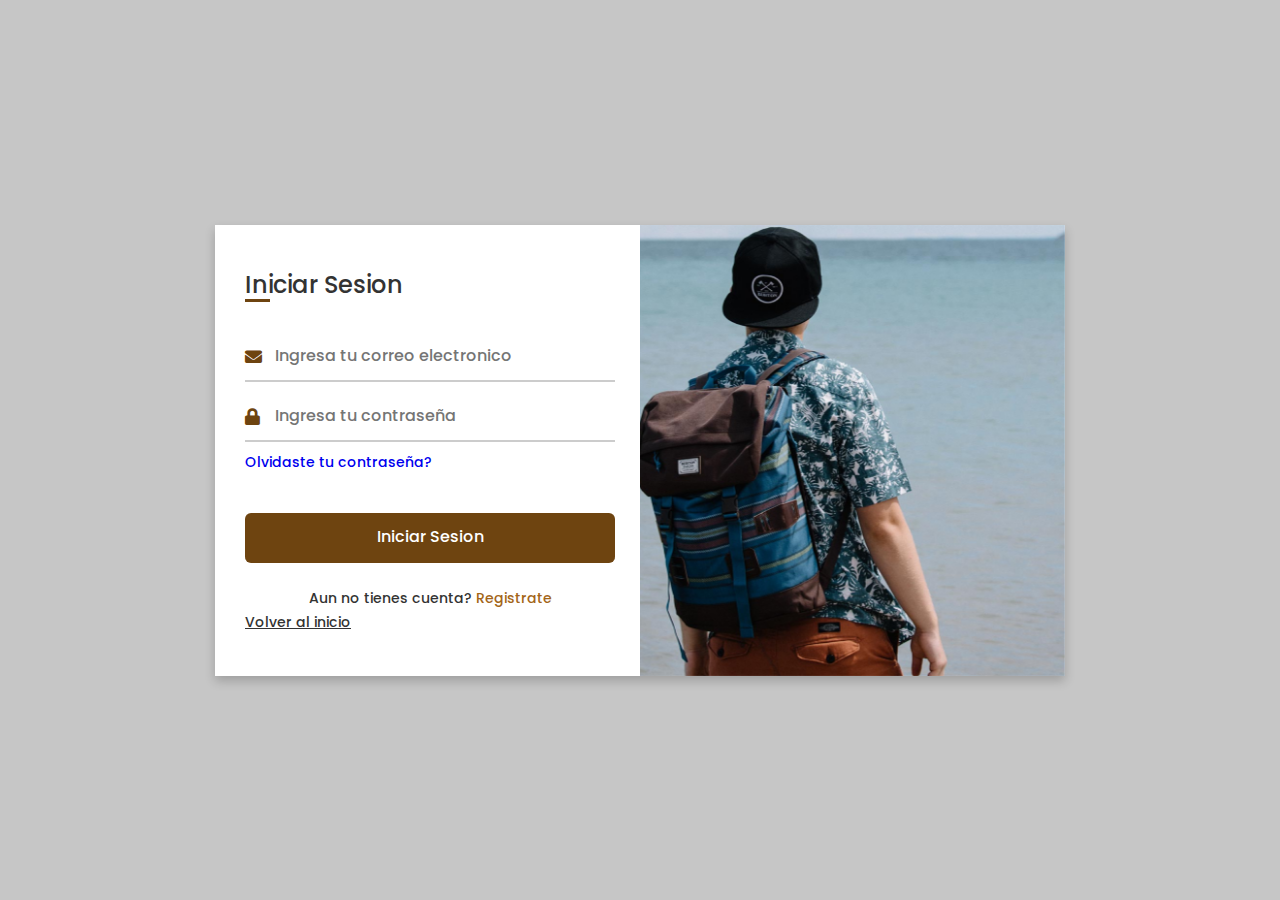
<file: login.html>
<!DOCTYPE html>

<html lang="en" dir="ltr">
  <head>
    <meta charset="UTF-8">
    <title> Login </title>
    <link rel="stylesheet" href="css/login.css">
    <!-- Fontawesome CDN Link -->
    <link rel="stylesheet" href="https://cdnjs.cloudflare.com/ajax/libs/font-awesome/5.15.3/css/all.min.css">
    <meta name="viewport" content="width=device-width, initial-scale=1.0">
   </head>
<body>
  <div class="container">
    <input type="checkbox" id="flip">
    <div class="cover">
      <div class="front">
        <img src="images/slide-07.jpg" alt="">
      </div>
      <div class="back">
      </div>
    </div>
    <div class="forms">
        <div class="form-content">
          <div class="login-form">
            <div class="title">Iniciar Sesion</div>
          <form action="#">
            <div class="input-boxes">
              <div class="input-box">
                <i class="fas fa-envelope"></i>
                <input type="text" placeholder="Ingresa tu correo electronico" required>
              </div>
              <div class="input-box">
                <i class="fas fa-lock"></i>
                <input type="password" placeholder="Ingresa tu contraseña" required>
              </div>
              <div class="text"><a href="#">Olvidaste tu contraseña?</a></div>
              <div class="button input-box">
                <input type="submit" value="Iniciar Sesion">
              </div>
              <div class="text sign-up-text">Aun no tienes cuenta? <label for="flip">Registrate</label>
            </div>
            <a class="text sign-up-text" href="index.html">Volver al inicio</a>
            </div>
        </form>
      </div>
        <div class="signup-form">
          <div class="title">Registro</div>
        <form action="#">
            <div class="input-boxes">
              <div class="input-box">
                <i class="fas fa-user"></i>
                <input type="text" placeholder="Ingresa tu Nombre" required>
              </div>
              <div class="input-box">
                <i class="fas fa-envelope"></i>
                <input type="text" placeholder="Ingresa tu correo" required>
              </div>
              <div class="input-box">
                <i class="fas fa-lock"></i>
                <input type="password" placeholder="Ingresa tu contraseña" required>
              </div>
              <div class="button input-box">
                <input type="submit" value="Registrar">
              </div>
              <div class="text sign-up-text">Ya posees una cuenta? <label for="flip">Inicia sesion</label></div>
            </div>
      </form>
    </div>
    </div>
    </div>
  </div>
</body>
</html>
</file>
<file: vendor/daterangepicker/daterangepicker.css>
.daterangepicker {
  position: absolute;
  color: inherit;
  background-color: #fff;
  border-radius: 4px;
  width: 278px;
  padding: 4px;
  margin-top: 1px;
  top: 100px;
  left: 20px;
  /* Calendars */ }
  .daterangepicker:before, .daterangepicker:after {
    position: absolute;
    display: inline-block;
    border-bottom-color: rgba(0, 0, 0, 0.2);
    content: ''; }
  .daterangepicker:before {
    top: -7px;
    border-right: 7px solid transparent;
    border-left: 7px solid transparent;
    border-bottom: 7px solid #ccc; }
  .daterangepicker:after {
    top: -6px;
    border-right: 6px solid transparent;
    border-bottom: 6px solid #fff;
    border-left: 6px solid transparent; }
  .daterangepicker.opensleft:before {
    right: 9px; }
  .daterangepicker.opensleft:after {
    right: 10px; }
  .daterangepicker.openscenter:before {
    left: 0;
    right: 0;
    width: 0;
    margin-left: auto;
    margin-right: auto; }
  .daterangepicker.openscenter:after {
    left: 0;
    right: 0;
    width: 0;
    margin-left: auto;
    margin-right: auto; }
  .daterangepicker.opensright:before {
    left: 9px; }
  .daterangepicker.opensright:after {
    left: 10px; }
  .daterangepicker.dropup {
    margin-top: -5px; }
    .daterangepicker.dropup:before {
      top: initial;
      bottom: -7px;
      border-bottom: initial;
      border-top: 7px solid #ccc; }
    .daterangepicker.dropup:after {
      top: initial;
      bottom: -6px;
      border-bottom: initial;
      border-top: 6px solid #fff; }
  .daterangepicker.dropdown-menu {
    max-width: none;
    z-index: 3001; }
  .daterangepicker.single .ranges, .daterangepicker.single .calendar {
    float: none; }
  .daterangepicker.show-calendar .calendar {
    display: block; }
  .daterangepicker .calendar {
    display: none;
    max-width: 270px;
    margin: 4px; }
    .daterangepicker .calendar.single .calendar-table {
      border: none; }
    .daterangepicker .calendar th, .daterangepicker .calendar td {
      white-space: nowrap;
      text-align: center;
      min-width: 32px; }
  .daterangepicker .calendar-table {
    border: 1px solid #fff;
    padding: 4px;
    border-radius: 4px;
    background-color: #fff; }
  .daterangepicker table {
    width: 100%;
    margin: 0; }
  .daterangepicker td, .daterangepicker th {
    text-align: center;
    width: 20px;
    height: 20px;
    border-radius: 4px;
    border: 1px solid transparent;
    white-space: nowrap;
    cursor: pointer; }
    .daterangepicker td.available:hover, .daterangepicker th.available:hover {
      background-color: #eee;
      border-color: transparent;
      color: inherit; }
    .daterangepicker td.week, .daterangepicker th.week {
      font-size: 80%;
      color: #ccc; }
  .daterangepicker td.off, .daterangepicker td.off.in-range, .daterangepicker td.off.start-date, .daterangepicker td.off.end-date {
    background-color: #fff;
    border-color: transparent;
    color: #999; }
  .daterangepicker td.in-range {
    background-color: #ebf4f8;
    border-color: transparent;
    color: #000;
    border-radius: 0; }
  .daterangepicker td.start-date {
    border-radius: 4px 0 0 4px; }
  .daterangepicker td.end-date {
    border-radius: 0 4px 4px 0; }
  .daterangepicker td.start-date.end-date {
    border-radius: 4px; }
  .daterangepicker td.active, .daterangepicker td.active:hover {
    background-color: #357ebd;
    border-color: transparent;
    color: #fff; }
  .daterangepicker th.month {
    width: auto; }
  .daterangepicker td.disabled, .daterangepicker option.disabled {
    color: #999;
    cursor: not-allowed;
    text-decoration: line-through; }
  .daterangepicker select.monthselect, .daterangepicker select.yearselect {
    font-size: 12px;
    padding: 1px;
    height: auto;
    margin: 0;
    cursor: default; }
  .daterangepicker select.monthselect {
    margin-right: 2%;
    width: 56%; }
  .daterangepicker select.yearselect {
    width: 40%; }
  .daterangepicker select.hourselect, .daterangepicker select.minuteselect, .daterangepicker select.secondselect, .daterangepicker select.ampmselect {
    width: 50px;
    margin-bottom: 0; }
  .daterangepicker .input-mini {
    border: 1px solid #ccc;
    border-radius: 4px;
    color: #555;
    height: 30px;
    line-height: 30px;
    display: block;
    vertical-align: middle;
    margin: 0 0 5px 0;
    padding: 0 6px 0 28px;
    width: 100%; }
    .daterangepicker .input-mini.active {
      border: 1px solid #08c;
      border-radius: 4px; }
  .daterangepicker .daterangepicker_input {
    position: relative; }
    .daterangepicker .daterangepicker_input i {
      position: absolute;
      left: 8px;
      top: 8px; }
  .daterangepicker.rtl .input-mini {
    padding-right: 28px;
    padding-left: 6px; }
  .daterangepicker.rtl .daterangepicker_input i {
    left: auto;
    right: 8px; }
  .daterangepicker .calendar-time {
    text-align: center;
    margin: 5px auto;
    line-height: 30px;
    position: relative;
    padding-left: 28px; }
    .daterangepicker .calendar-time select.disabled {
      color: #ccc;
      cursor: not-allowed; }

.ranges {
  font-size: 11px;
  float: none;
  margin: 4px;
  text-align: left; }
  .ranges ul {
    list-style: none;
    margin: 0 auto;
    padding: 0;
    width: 100%; }
  .ranges li {
    font-size: 13px;
    background-color: #f5f5f5;
    border: 1px solid #f5f5f5;
    border-radius: 4px;
    color: #08c;
    padding: 3px 12px;
    margin-bottom: 8px;
    cursor: pointer; }
    .ranges li:hover {
      background-color: #08c;
      border: 1px solid #08c;
      color: #fff; }
    .ranges li.active {
      background-color: #08c;
      border: 1px solid #08c;
      color: #fff; }

/*  Larger Screen Styling */
@media (min-width: 564px) {
  .daterangepicker {
    width: auto; }
    .daterangepicker .ranges ul {
      width: 160px; }
    .daterangepicker.single .ranges ul {
      width: 100%; }
    .daterangepicker.single .calendar.left {
      clear: none; }
    .daterangepicker.single.ltr .ranges, .daterangepicker.single.ltr .calendar {
      float: left; }
    .daterangepicker.single.rtl .ranges, .daterangepicker.single.rtl .calendar {
      float: right; }
    .daterangepicker.ltr {
      direction: ltr;
      text-align: left; }
      .daterangepicker.ltr .calendar.left {
        clear: left;
        margin-right: 0; }
        .daterangepicker.ltr .calendar.left .calendar-table {
          border-right: none;
          border-top-right-radius: 0;
          border-bottom-right-radius: 0; }
      .daterangepicker.ltr .calendar.right {
        margin-left: 0; }
        .daterangepicker.ltr .calendar.right .calendar-table {
          border-left: none;
          border-top-left-radius: 0;
          border-bottom-left-radius: 0; }
      .daterangepicker.ltr .left .daterangepicker_input {
        padding-right: 12px; }
      .daterangepicker.ltr .calendar.left .calendar-table {
        padding-right: 12px; }
      .daterangepicker.ltr .ranges, .daterangepicker.ltr .calendar {
        float: left; }
    .daterangepicker.rtl {
      direction: rtl;
      text-align: right; }
      .daterangepicker.rtl .calendar.left {
        clear: right;
        margin-left: 0; }
        .daterangepicker.rtl .calendar.left .calendar-table {
          border-left: none;
          border-top-left-radius: 0;
          border-bottom-left-radius: 0; }
      .daterangepicker.rtl .calendar.right {
        margin-right: 0; }
        .daterangepicker.rtl .calendar.right .calendar-table {
          border-right: none;
          border-top-right-radius: 0;
          border-bottom-right-radius: 0; }
      .daterangepicker.rtl .left .daterangepicker_input {
        padding-left: 12px; }
      .daterangepicker.rtl .calendar.left .calendar-table {
        padding-left: 12px; }
      .daterangepicker.rtl .ranges, .daterangepicker.rtl .calendar {
        text-align: right;
        float: right; } }
@media (min-width: 730px) {
  .daterangepicker .ranges {
    width: auto; }
  .daterangepicker.ltr .ranges {
    float: left; }
  .daterangepicker.rtl .ranges {
    float: right; }
  .daterangepicker .calendar.left {
    clear: none !important; } }
</file>
<file: vendor/perfect-scrollbar/perfect-scrollbar.css>
/*
 * Container style
 */
.ps {
  overflow: hidden !important;
  overflow-anchor: none;
  -ms-overflow-style: none;
  touch-action: auto;
  -ms-touch-action: auto;
}

/*
 * Scrollbar rail styles
 */
.ps__rail-x {
  display: none;
  opacity: 0;
  transition: background-color .2s linear, opacity .2s linear;
  -webkit-transition: background-color .2s linear, opacity .2s linear;
  height: 15px;
  /* there must be 'bottom' or 'top' for ps__rail-x */
  bottom: 0px;
  /* please don't change 'position' */
  position: absolute;
}

.ps__rail-y {
  display: none;
  opacity: 0;
  transition: background-color .2s linear, opacity .2s linear;
  -webkit-transition: background-color .2s linear, opacity .2s linear;
  width: 15px;
  /* there must be 'right' or 'left' for ps__rail-y */
  right: 0;
  /* please don't change 'position' */
  position: absolute;
}

.ps--active-x > .ps__rail-x,
.ps--active-y > .ps__rail-y {
  display: block;
  background-color: transparent;
}

.ps:hover > .ps__rail-x,
.ps:hover > .ps__rail-y,
.ps--focus > .ps__rail-x,
.ps--focus > .ps__rail-y,
.ps--scrolling-x > .ps__rail-x,
.ps--scrolling-y > .ps__rail-y {
  opacity: 0.6;
}

.ps__rail-x:hover,
.ps__rail-y:hover,
.ps__rail-x:focus,
.ps__rail-y:focus {
  background-color: #eee;
  opacity: 0.9;
}

/*
 * Scrollbar thumb styles
 */
.ps__thumb-x {
  background-color: #aaa;
  border-radius: 6px;
  transition: background-color .2s linear, height .2s ease-in-out;
  -webkit-transition: background-color .2s linear, height .2s ease-in-out;
  height: 6px;
  /* there must be 'bottom' for ps__thumb-x */
  bottom: 2px;
  /* please don't change 'position' */
  position: absolute;
}

.ps__thumb-y {
  background-color: #aaa;
  border-radius: 6px;
  transition: background-color .2s linear, width .2s ease-in-out;
  -webkit-transition: background-color .2s linear, width .2s ease-in-out;
  width: 6px;
  /* there must be 'right' for ps__thumb-y */
  right: 2px;
  /* please don't change 'position' */
  position: absolute;
}

.ps__rail-x:hover > .ps__thumb-x,
.ps__rail-x:focus > .ps__thumb-x {
  background-color: #999;
  height: 11px;
}

.ps__rail-y:hover > .ps__thumb-y,
.ps__rail-y:focus > .ps__thumb-y {
  background-color: #999;
  width: 11px;
}

/* MS supports */
@supports (-ms-overflow-style: none) {
  .ps {
    overflow: auto !important;
  }
}

@media screen and (-ms-high-contrast: active), (-ms-high-contrast: none) {
  .ps {
    overflow: auto !important;
  }
}
</file>
<file: css/util.css>
/*//////////////////////////////////////////////////////////////////
[ REBOOT ]*/
*, *:before, *:after {
	margin: 0px; 
	padding: 0px; 
	-webkit-box-sizing: border-box;
	-moz-box-sizing: border-box;
	box-sizing: border-box;
}

body, html {
	font-family: Arial, sans-serif;
	font-size: 15px;
	color: #666666;

	height: 100%;
	background-color: #fff;
	-webkit-box-sizing: border-box;
	-moz-box-sizing: border-box;
	box-sizing: border-box;
}

/*---------------------------------------------*/
a:focus {outline: none;}
a:hover {text-decoration: none;}

/*---------------------------------------------*/
h1,h2,h3,h4,h5,h6,p {margin: 0px;}

ul, li {
	margin: 0px;
	list-style-type: none;
}


/*---------------------------------------------*/
input, textarea, label {
	display: block;
	outline: none;
	border: none;
}

/*---------------------------------------------*/
button {
	outline: none;
	border: none;
	background: transparent;
	cursor: pointer;
}

button:focus {outline: none;}

iframe {border: none;}


/*//////////////////////////////////////////////////////////////////
[ FONT SIZE ]*/
.fs-1 {font-size: 1px;}
.fs-2 {font-size: 2px;}
.fs-3 {font-size: 3px;}
.fs-4 {font-size: 4px;}
.fs-5 {font-size: 5px;}
.fs-6 {font-size: 6px;}
.fs-7 {font-size: 7px;}
.fs-8 {font-size: 8px;}
.fs-9 {font-size: 9px;}
.fs-10 {font-size: 10px;}
.fs-11 {font-size: 11px;}
.fs-12 {font-size: 12px;}
.fs-13 {font-size: 13px;}
.fs-14 {font-size: 14px;}
.fs-15 {font-size: 15px;}
.fs-16 {font-size: 16px;}
.fs-17 {font-size: 17px;}
.fs-18 {font-size: 18px;}
.fs-19 {font-size: 19px;}
.fs-20 {font-size: 20px;}
.fs-21 {font-size: 21px;}
.fs-22 {font-size: 22px;}
.fs-23 {font-size: 23px;}
.fs-24 {font-size: 24px;}
.fs-25 {font-size: 25px;}
.fs-26 {font-size: 26px;}
.fs-27 {font-size: 27px;}
.fs-28 {font-size: 28px;}
.fs-29 {font-size: 29px;}
.fs-30 {font-size: 30px;}
.fs-31 {font-size: 31px;}
.fs-32 {font-size: 32px;}
.fs-33 {font-size: 33px;}
.fs-34 {font-size: 34px;}
.fs-35 {font-size: 35px;}
.fs-36 {font-size: 36px;}
.fs-37 {font-size: 37px;}
.fs-38 {font-size: 38px;}
.fs-39 {font-size: 39px;}
.fs-40 {font-size: 40px;}
.fs-41 {font-size: 41px;}
.fs-42 {font-size: 42px;}
.fs-43 {font-size: 43px;}
.fs-44 {font-size: 44px;}
.fs-45 {font-size: 45px;}
.fs-46 {font-size: 46px;}
.fs-47 {font-size: 47px;}
.fs-48 {font-size: 48px;}
.fs-49 {font-size: 49px;}
.fs-50 {font-size: 50px;}
.fs-51 {font-size: 51px;}
.fs-52 {font-size: 52px;}
.fs-53 {font-size: 53px;}
.fs-54 {font-size: 54px;}
.fs-55 {font-size: 55px;}
.fs-56 {font-size: 56px;}
.fs-57 {font-size: 57px;}
.fs-58 {font-size: 58px;}
.fs-59 {font-size: 59px;}
.fs-60 {font-size: 60px;}
.fs-61 {font-size: 61px;}
.fs-62 {font-size: 62px;}
.fs-63 {font-size: 63px;}
.fs-64 {font-size: 64px;}
.fs-65 {font-size: 65px;}
.fs-66 {font-size: 66px;}
.fs-67 {font-size: 67px;}
.fs-68 {font-size: 68px;}
.fs-69 {font-size: 69px;}
.fs-70 {font-size: 70px;}
.fs-71 {font-size: 71px;}
.fs-72 {font-size: 72px;}
.fs-73 {font-size: 73px;}
.fs-74 {font-size: 74px;}
.fs-75 {font-size: 75px;}
.fs-76 {font-size: 76px;}
.fs-77 {font-size: 77px;}
.fs-78 {font-size: 78px;}
.fs-79 {font-size: 79px;}
.fs-80 {font-size: 80px;}
.fs-81 {font-size: 81px;}
.fs-82 {font-size: 82px;}
.fs-83 {font-size: 83px;}
.fs-84 {font-size: 84px;}
.fs-85 {font-size: 85px;}
.fs-86 {font-size: 86px;}
.fs-87 {font-size: 87px;}
.fs-88 {font-size: 88px;}
.fs-89 {font-size: 89px;}
.fs-90 {font-size: 90px;}
.fs-91 {font-size: 91px;}
.fs-92 {font-size: 92px;}
.fs-93 {font-size: 93px;}
.fs-94 {font-size: 94px;}
.fs-95 {font-size: 95px;}
.fs-96 {font-size: 96px;}
.fs-97 {font-size: 97px;}
.fs-98 {font-size: 98px;}
.fs-99 {font-size: 99px;}
.fs-100 {font-size: 100px;}
.fs-101 {font-size: 101px;}
.fs-102 {font-size: 102px;}
.fs-103 {font-size: 103px;}
.fs-104 {font-size: 104px;}
.fs-105 {font-size: 105px;}
.fs-106 {font-size: 106px;}
.fs-107 {font-size: 107px;}
.fs-108 {font-size: 108px;}
.fs-109 {font-size: 109px;}
.fs-110 {font-size: 110px;}
.fs-111 {font-size: 111px;}
.fs-112 {font-size: 112px;}
.fs-113 {font-size: 113px;}
.fs-114 {font-size: 114px;}
.fs-115 {font-size: 115px;}
.fs-116 {font-size: 116px;}
.fs-117 {font-size: 117px;}
.fs-118 {font-size: 118px;}
.fs-119 {font-size: 119px;}
.fs-120 {font-size: 120px;}
.fs-121 {font-size: 121px;}
.fs-122 {font-size: 122px;}
.fs-123 {font-size: 123px;}
.fs-124 {font-size: 124px;}
.fs-125 {font-size: 125px;}
.fs-126 {font-size: 126px;}
.fs-127 {font-size: 127px;}
.fs-128 {font-size: 128px;}
.fs-129 {font-size: 129px;}
.fs-130 {font-size: 130px;}
.fs-131 {font-size: 131px;}
.fs-132 {font-size: 132px;}
.fs-133 {font-size: 133px;}
.fs-134 {font-size: 134px;}
.fs-135 {font-size: 135px;}
.fs-136 {font-size: 136px;}
.fs-137 {font-size: 137px;}
.fs-138 {font-size: 138px;}
.fs-139 {font-size: 139px;}
.fs-140 {font-size: 140px;}
.fs-141 {font-size: 141px;}
.fs-142 {font-size: 142px;}
.fs-143 {font-size: 143px;}
.fs-144 {font-size: 144px;}
.fs-145 {font-size: 145px;}
.fs-146 {font-size: 146px;}
.fs-147 {font-size: 147px;}
.fs-148 {font-size: 148px;}
.fs-149 {font-size: 149px;}
.fs-150 {font-size: 150px;}
.fs-151 {font-size: 151px;}
.fs-152 {font-size: 152px;}
.fs-153 {font-size: 153px;}
.fs-154 {font-size: 154px;}
.fs-155 {font-size: 155px;}
.fs-156 {font-size: 156px;}
.fs-157 {font-size: 157px;}
.fs-158 {font-size: 158px;}
.fs-159 {font-size: 159px;}
.fs-160 {font-size: 160px;}
.fs-161 {font-size: 161px;}
.fs-162 {font-size: 162px;}
.fs-163 {font-size: 163px;}
.fs-164 {font-size: 164px;}
.fs-165 {font-size: 165px;}
.fs-166 {font-size: 166px;}
.fs-167 {font-size: 167px;}
.fs-168 {font-size: 168px;}
.fs-169 {font-size: 169px;}
.fs-170 {font-size: 170px;}
.fs-171 {font-size: 171px;}
.fs-172 {font-size: 172px;}
.fs-173 {font-size: 173px;}
.fs-174 {font-size: 174px;}
.fs-175 {font-size: 175px;}
.fs-176 {font-size: 176px;}
.fs-177 {font-size: 177px;}
.fs-178 {font-size: 178px;}
.fs-179 {font-size: 179px;}
.fs-180 {font-size: 180px;}
.fs-181 {font-size: 181px;}
.fs-182 {font-size: 182px;}
.fs-183 {font-size: 183px;}
.fs-184 {font-size: 184px;}
.fs-185 {font-size: 185px;}
.fs-186 {font-size: 186px;}
.fs-187 {font-size: 187px;}
.fs-188 {font-size: 188px;}
.fs-189 {font-size: 189px;}
.fs-190 {font-size: 190px;}
.fs-191 {font-size: 191px;}
.fs-192 {font-size: 192px;}
.fs-193 {font-size: 193px;}
.fs-194 {font-size: 194px;}
.fs-195 {font-size: 195px;}
.fs-196 {font-size: 196px;}
.fs-197 {font-size: 197px;}
.fs-198 {font-size: 198px;}
.fs-199 {font-size: 199px;}
.fs-200 {font-size: 200px;}

/*//////////////////////////////////////////////////////////////////
[ PADDING ]*/
.p-t-0, .p-tb-0, .p-all-0 {padding-top: 0px;}
.p-t-1, .p-tb-1, .p-all-1 {padding-top: 1px;}
.p-t-2, .p-tb-2, .p-all-2 {padding-top: 2px;}
.p-t-3, .p-tb-3, .p-all-3 {padding-top: 3px;}
.p-t-4, .p-tb-4, .p-all-4 {padding-top: 4px;}
.p-t-5, .p-tb-5, .p-all-5 {padding-top: 5px;}
.p-t-6, .p-tb-6, .p-all-6 {padding-top: 6px;}
.p-t-7, .p-tb-7, .p-all-7 {padding-top: 7px;}
.p-t-8, .p-tb-8, .p-all-8 {padding-top: 8px;}
.p-t-9, .p-tb-9, .p-all-9 {padding-top: 9px;}
.p-t-10, .p-tb-10, .p-all-10 {padding-top: 10px;}
.p-t-11, .p-tb-11, .p-all-11 {padding-top: 11px;}
.p-t-12, .p-tb-12, .p-all-12 {padding-top: 12px;}
.p-t-13, .p-tb-13, .p-all-13 {padding-top: 13px;}
.p-t-14, .p-tb-14, .p-all-14 {padding-top: 14px;}
.p-t-15, .p-tb-15, .p-all-15 {padding-top: 15px;}
.p-t-16, .p-tb-16, .p-all-16 {padding-top: 16px;}
.p-t-17, .p-tb-17, .p-all-17 {padding-top: 17px;}
.p-t-18, .p-tb-18, .p-all-18 {padding-top: 18px;}
.p-t-19, .p-tb-19, .p-all-19 {padding-top: 19px;}
.p-t-20, .p-tb-20, .p-all-20 {padding-top: 20px;}
.p-t-21, .p-tb-21, .p-all-21 {padding-top: 21px;}
.p-t-22, .p-tb-22, .p-all-22 {padding-top: 22px;}
.p-t-23, .p-tb-23, .p-all-23 {padding-top: 23px;}
.p-t-24, .p-tb-24, .p-all-24 {padding-top: 24px;}
.p-t-25, .p-tb-25, .p-all-25 {padding-top: 25px;}
.p-t-26, .p-tb-26, .p-all-26 {padding-top: 26px;}
.p-t-27, .p-tb-27, .p-all-27 {padding-top: 27px;}
.p-t-28, .p-tb-28, .p-all-28 {padding-top: 28px;}
.p-t-29, .p-tb-29, .p-all-29 {padding-top: 29px;}
.p-t-30, .p-tb-30, .p-all-30 {padding-top: 30px;}
.p-t-31, .p-tb-31, .p-all-31 {padding-top: 31px;}
.p-t-32, .p-tb-32, .p-all-32 {padding-top: 32px;}
.p-t-33, .p-tb-33, .p-all-33 {padding-top: 33px;}
.p-t-34, .p-tb-34, .p-all-34 {padding-top: 34px;}
.p-t-35, .p-tb-35, .p-all-35 {padding-top: 35px;}
.p-t-36, .p-tb-36, .p-all-36 {padding-top: 36px;}
.p-t-37, .p-tb-37, .p-all-37 {padding-top: 37px;}
.p-t-38, .p-tb-38, .p-all-38 {padding-top: 38px;}
.p-t-39, .p-tb-39, .p-all-39 {padding-top: 39px;}
.p-t-40, .p-tb-40, .p-all-40 {padding-top: 40px;}
.p-t-41, .p-tb-41, .p-all-41 {padding-top: 41px;}
.p-t-42, .p-tb-42, .p-all-42 {padding-top: 42px;}
.p-t-43, .p-tb-43, .p-all-43 {padding-top: 43px;}
.p-t-44, .p-tb-44, .p-all-44 {padding-top: 44px;}
.p-t-45, .p-tb-45, .p-all-45 {padding-top: 45px;}
.p-t-46, .p-tb-46, .p-all-46 {padding-top: 46px;}
.p-t-47, .p-tb-47, .p-all-47 {padding-top: 47px;}
.p-t-48, .p-tb-48, .p-all-48 {padding-top: 48px;}
.p-t-49, .p-tb-49, .p-all-49 {padding-top: 49px;}
.p-t-50, .p-tb-50, .p-all-50 {padding-top: 50px;}
.p-t-51, .p-tb-51, .p-all-51 {padding-top: 51px;}
.p-t-52, .p-tb-52, .p-all-52 {padding-top: 52px;}
.p-t-53, .p-tb-53, .p-all-53 {padding-top: 53px;}
.p-t-54, .p-tb-54, .p-all-54 {padding-top: 54px;}
.p-t-55, .p-tb-55, .p-all-55 {padding-top: 55px;}
.p-t-56, .p-tb-56, .p-all-56 {padding-top: 56px;}
.p-t-57, .p-tb-57, .p-all-57 {padding-top: 57px;}
.p-t-58, .p-tb-58, .p-all-58 {padding-top: 58px;}
.p-t-59, .p-tb-59, .p-all-59 {padding-top: 59px;}
.p-t-60, .p-tb-60, .p-all-60 {padding-top: 60px;}
.p-t-61, .p-tb-61, .p-all-61 {padding-top: 61px;}
.p-t-62, .p-tb-62, .p-all-62 {padding-top: 62px;}
.p-t-63, .p-tb-63, .p-all-63 {padding-top: 63px;}
.p-t-64, .p-tb-64, .p-all-64 {padding-top: 64px;}
.p-t-65, .p-tb-65, .p-all-65 {padding-top: 65px;}
.p-t-66, .p-tb-66, .p-all-66 {padding-top: 66px;}
.p-t-67, .p-tb-67, .p-all-67 {padding-top: 67px;}
.p-t-68, .p-tb-68, .p-all-68 {padding-top: 68px;}
.p-t-69, .p-tb-69, .p-all-69 {padding-top: 69px;}
.p-t-70, .p-tb-70, .p-all-70 {padding-top: 70px;}
.p-t-71, .p-tb-71, .p-all-71 {padding-top: 71px;}
.p-t-72, .p-tb-72, .p-all-72 {padding-top: 72px;}
.p-t-73, .p-tb-73, .p-all-73 {padding-top: 73px;}
.p-t-74, .p-tb-74, .p-all-74 {padding-top: 74px;}
.p-t-75, .p-tb-75, .p-all-75 {padding-top: 75px;}
.p-t-76, .p-tb-76, .p-all-76 {padding-top: 76px;}
.p-t-77, .p-tb-77, .p-all-77 {padding-top: 77px;}
.p-t-78, .p-tb-78, .p-all-78 {padding-top: 78px;}
.p-t-79, .p-tb-79, .p-all-79 {padding-top: 79px;}
.p-t-80, .p-tb-80, .p-all-80 {padding-top: 80px;}
.p-t-81, .p-tb-81, .p-all-81 {padding-top: 81px;}
.p-t-82, .p-tb-82, .p-all-82 {padding-top: 82px;}
.p-t-83, .p-tb-83, .p-all-83 {padding-top: 83px;}
.p-t-84, .p-tb-84, .p-all-84 {padding-top: 84px;}
.p-t-85, .p-tb-85, .p-all-85 {padding-top: 85px;}
.p-t-86, .p-tb-86, .p-all-86 {padding-top: 86px;}
.p-t-87, .p-tb-87, .p-all-87 {padding-top: 87px;}
.p-t-88, .p-tb-88, .p-all-88 {padding-top: 88px;}
.p-t-89, .p-tb-89, .p-all-89 {padding-top: 89px;}
.p-t-90, .p-tb-90, .p-all-90 {padding-top: 90px;}
.p-t-91, .p-tb-91, .p-all-91 {padding-top: 91px;}
.p-t-92, .p-tb-92, .p-all-92 {padding-top: 92px;}
.p-t-93, .p-tb-93, .p-all-93 {padding-top: 93px;}
.p-t-94, .p-tb-94, .p-all-94 {padding-top: 94px;}
.p-t-95, .p-tb-95, .p-all-95 {padding-top: 95px;}
.p-t-96, .p-tb-96, .p-all-96 {padding-top: 96px;}
.p-t-97, .p-tb-97, .p-all-97 {padding-top: 97px;}
.p-t-98, .p-tb-98, .p-all-98 {padding-top: 98px;}
.p-t-99, .p-tb-99, .p-all-99 {padding-top: 99px;}
.p-t-100, .p-tb-100, .p-all-100 {padding-top: 100px;}
.p-t-101, .p-tb-101, .p-all-101 {padding-top: 101px;}
.p-t-102, .p-tb-102, .p-all-102 {padding-top: 102px;}
.p-t-103, .p-tb-103, .p-all-103 {padding-top: 103px;}
.p-t-104, .p-tb-104, .p-all-104 {padding-top: 104px;}
.p-t-105, .p-tb-105, .p-all-105 {padding-top: 105px;}
.p-t-106, .p-tb-106, .p-all-106 {padding-top: 106px;}
.p-t-107, .p-tb-107, .p-all-107 {padding-top: 107px;}
.p-t-108, .p-tb-108, .p-all-108 {padding-top: 108px;}
.p-t-109, .p-tb-109, .p-all-109 {padding-top: 109px;}
.p-t-110, .p-tb-110, .p-all-110 {padding-top: 110px;}
.p-t-111, .p-tb-111, .p-all-111 {padding-top: 111px;}
.p-t-112, .p-tb-112, .p-all-112 {padding-top: 112px;}
.p-t-113, .p-tb-113, .p-all-113 {padding-top: 113px;}
.p-t-114, .p-tb-114, .p-all-114 {padding-top: 114px;}
.p-t-115, .p-tb-115, .p-all-115 {padding-top: 115px;}
.p-t-116, .p-tb-116, .p-all-116 {padding-top: 116px;}
.p-t-117, .p-tb-117, .p-all-117 {padding-top: 117px;}
.p-t-118, .p-tb-118, .p-all-118 {padding-top: 118px;}
.p-t-119, .p-tb-119, .p-all-119 {padding-top: 119px;}
.p-t-120, .p-tb-120, .p-all-120 {padding-top: 120px;}
.p-t-121, .p-tb-121, .p-all-121 {padding-top: 121px;}
.p-t-122, .p-tb-122, .p-all-122 {padding-top: 122px;}
.p-t-123, .p-tb-123, .p-all-123 {padding-top: 123px;}
.p-t-124, .p-tb-124, .p-all-124 {padding-top: 124px;}
.p-t-125, .p-tb-125, .p-all-125 {padding-top: 125px;}
.p-t-126, .p-tb-126, .p-all-126 {padding-top: 126px;}
.p-t-127, .p-tb-127, .p-all-127 {padding-top: 127px;}
.p-t-128, .p-tb-128, .p-all-128 {padding-top: 128px;}
.p-t-129, .p-tb-129, .p-all-129 {padding-top: 129px;}
.p-t-130, .p-tb-130, .p-all-130 {padding-top: 130px;}
.p-t-131, .p-tb-131, .p-all-131 {padding-top: 131px;}
.p-t-132, .p-tb-132, .p-all-132 {padding-top: 132px;}
.p-t-133, .p-tb-133, .p-all-133 {padding-top: 133px;}
.p-t-134, .p-tb-134, .p-all-134 {padding-top: 134px;}
.p-t-135, .p-tb-135, .p-all-135 {padding-top: 135px;}
.p-t-136, .p-tb-136, .p-all-136 {padding-top: 136px;}
.p-t-137, .p-tb-137, .p-all-137 {padding-top: 137px;}
.p-t-138, .p-tb-138, .p-all-138 {padding-top: 138px;}
.p-t-139, .p-tb-139, .p-all-139 {padding-top: 139px;}
.p-t-140, .p-tb-140, .p-all-140 {padding-top: 140px;}
.p-t-141, .p-tb-141, .p-all-141 {padding-top: 141px;}
.p-t-142, .p-tb-142, .p-all-142 {padding-top: 142px;}
.p-t-143, .p-tb-143, .p-all-143 {padding-top: 143px;}
.p-t-144, .p-tb-144, .p-all-144 {padding-top: 144px;}
.p-t-145, .p-tb-145, .p-all-145 {padding-top: 145px;}
.p-t-146, .p-tb-146, .p-all-146 {padding-top: 146px;}
.p-t-147, .p-tb-147, .p-all-147 {padding-top: 147px;}
.p-t-148, .p-tb-148, .p-all-148 {padding-top: 148px;}
.p-t-149, .p-tb-149, .p-all-149 {padding-top: 149px;}
.p-t-150, .p-tb-150, .p-all-150 {padding-top: 150px;}
.p-t-151, .p-tb-151, .p-all-151 {padding-top: 151px;}
.p-t-152, .p-tb-152, .p-all-152 {padding-top: 152px;}
.p-t-153, .p-tb-153, .p-all-153 {padding-top: 153px;}
.p-t-154, .p-tb-154, .p-all-154 {padding-top: 154px;}
.p-t-155, .p-tb-155, .p-all-155 {padding-top: 155px;}
.p-t-156, .p-tb-156, .p-all-156 {padding-top: 156px;}
.p-t-157, .p-tb-157, .p-all-157 {padding-top: 157px;}
.p-t-158, .p-tb-158, .p-all-158 {padding-top: 158px;}
.p-t-159, .p-tb-159, .p-all-159 {padding-top: 159px;}
.p-t-160, .p-tb-160, .p-all-160 {padding-top: 160px;}
.p-t-161, .p-tb-161, .p-all-161 {padding-top: 161px;}
.p-t-162, .p-tb-162, .p-all-162 {padding-top: 162px;}
.p-t-163, .p-tb-163, .p-all-163 {padding-top: 163px;}
.p-t-164, .p-tb-164, .p-all-164 {padding-top: 164px;}
.p-t-165, .p-tb-165, .p-all-165 {padding-top: 165px;}
.p-t-166, .p-tb-166, .p-all-166 {padding-top: 166px;}
.p-t-167, .p-tb-167, .p-all-167 {padding-top: 167px;}
.p-t-168, .p-tb-168, .p-all-168 {padding-top: 168px;}
.p-t-169, .p-tb-169, .p-all-169 {padding-top: 169px;}
.p-t-170, .p-tb-170, .p-all-170 {padding-top: 170px;}
.p-t-171, .p-tb-171, .p-all-171 {padding-top: 171px;}
.p-t-172, .p-tb-172, .p-all-172 {padding-top: 172px;}
.p-t-173, .p-tb-173, .p-all-173 {padding-top: 173px;}
.p-t-174, .p-tb-174, .p-all-174 {padding-top: 174px;}
.p-t-175, .p-tb-175, .p-all-175 {padding-top: 175px;}
.p-t-176, .p-tb-176, .p-all-176 {padding-top: 176px;}
.p-t-177, .p-tb-177, .p-all-177 {padding-top: 177px;}
.p-t-178, .p-tb-178, .p-all-178 {padding-top: 178px;}
.p-t-179, .p-tb-179, .p-all-179 {padding-top: 179px;}
.p-t-180, .p-tb-180, .p-all-180 {padding-top: 180px;}
.p-t-181, .p-tb-181, .p-all-181 {padding-top: 181px;}
.p-t-182, .p-tb-182, .p-all-182 {padding-top: 182px;}
.p-t-183, .p-tb-183, .p-all-183 {padding-top: 183px;}
.p-t-184, .p-tb-184, .p-all-184 {padding-top: 184px;}
.p-t-185, .p-tb-185, .p-all-185 {padding-top: 185px;}
.p-t-186, .p-tb-186, .p-all-186 {padding-top: 186px;}
.p-t-187, .p-tb-187, .p-all-187 {padding-top: 187px;}
.p-t-188, .p-tb-188, .p-all-188 {padding-top: 188px;}
.p-t-189, .p-tb-189, .p-all-189 {padding-top: 189px;}
.p-t-190, .p-tb-190, .p-all-190 {padding-top: 190px;}
.p-t-191, .p-tb-191, .p-all-191 {padding-top: 191px;}
.p-t-192, .p-tb-192, .p-all-192 {padding-top: 192px;}
.p-t-193, .p-tb-193, .p-all-193 {padding-top: 193px;}
.p-t-194, .p-tb-194, .p-all-194 {padding-top: 194px;}
.p-t-195, .p-tb-195, .p-all-195 {padding-top: 195px;}
.p-t-196, .p-tb-196, .p-all-196 {padding-top: 196px;}
.p-t-197, .p-tb-197, .p-all-197 {padding-top: 197px;}
.p-t-198, .p-tb-198, .p-all-198 {padding-top: 198px;}
.p-t-199, .p-tb-199, .p-all-199 {padding-top: 199px;}
.p-t-200, .p-tb-200, .p-all-200 {padding-top: 200px;}
.p-t-201, .p-tb-201, .p-all-201 {padding-top: 201px;}
.p-t-202, .p-tb-202, .p-all-202 {padding-top: 202px;}
.p-t-203, .p-tb-203, .p-all-203 {padding-top: 203px;}
.p-t-204, .p-tb-204, .p-all-204 {padding-top: 204px;}
.p-t-205, .p-tb-205, .p-all-205 {padding-top: 205px;}
.p-t-206, .p-tb-206, .p-all-206 {padding-top: 206px;}
.p-t-207, .p-tb-207, .p-all-207 {padding-top: 207px;}
.p-t-208, .p-tb-208, .p-all-208 {padding-top: 208px;}
.p-t-209, .p-tb-209, .p-all-209 {padding-top: 209px;}
.p-t-210, .p-tb-210, .p-all-210 {padding-top: 210px;}
.p-t-211, .p-tb-211, .p-all-211 {padding-top: 211px;}
.p-t-212, .p-tb-212, .p-all-212 {padding-top: 212px;}
.p-t-213, .p-tb-213, .p-all-213 {padding-top: 213px;}
.p-t-214, .p-tb-214, .p-all-214 {padding-top: 214px;}
.p-t-215, .p-tb-215, .p-all-215 {padding-top: 215px;}
.p-t-216, .p-tb-216, .p-all-216 {padding-top: 216px;}
.p-t-217, .p-tb-217, .p-all-217 {padding-top: 217px;}
.p-t-218, .p-tb-218, .p-all-218 {padding-top: 218px;}
.p-t-219, .p-tb-219, .p-all-219 {padding-top: 219px;}
.p-t-220, .p-tb-220, .p-all-220 {padding-top: 220px;}
.p-t-221, .p-tb-221, .p-all-221 {padding-top: 221px;}
.p-t-222, .p-tb-222, .p-all-222 {padding-top: 222px;}
.p-t-223, .p-tb-223, .p-all-223 {padding-top: 223px;}
.p-t-224, .p-tb-224, .p-all-224 {padding-top: 224px;}
.p-t-225, .p-tb-225, .p-all-225 {padding-top: 225px;}
.p-t-226, .p-tb-226, .p-all-226 {padding-top: 226px;}
.p-t-227, .p-tb-227, .p-all-227 {padding-top: 227px;}
.p-t-228, .p-tb-228, .p-all-228 {padding-top: 228px;}
.p-t-229, .p-tb-229, .p-all-229 {padding-top: 229px;}
.p-t-230, .p-tb-230, .p-all-230 {padding-top: 230px;}
.p-t-231, .p-tb-231, .p-all-231 {padding-top: 231px;}
.p-t-232, .p-tb-232, .p-all-232 {padding-top: 232px;}
.p-t-233, .p-tb-233, .p-all-233 {padding-top: 233px;}
.p-t-234, .p-tb-234, .p-all-234 {padding-top: 234px;}
.p-t-235, .p-tb-235, .p-all-235 {padding-top: 235px;}
.p-t-236, .p-tb-236, .p-all-236 {padding-top: 236px;}
.p-t-237, .p-tb-237, .p-all-237 {padding-top: 237px;}
.p-t-238, .p-tb-238, .p-all-238 {padding-top: 238px;}
.p-t-239, .p-tb-239, .p-all-239 {padding-top: 239px;}
.p-t-240, .p-tb-240, .p-all-240 {padding-top: 240px;}
.p-t-241, .p-tb-241, .p-all-241 {padding-top: 241px;}
.p-t-242, .p-tb-242, .p-all-242 {padding-top: 242px;}
.p-t-243, .p-tb-243, .p-all-243 {padding-top: 243px;}
.p-t-244, .p-tb-244, .p-all-244 {padding-top: 244px;}
.p-t-245, .p-tb-245, .p-all-245 {padding-top: 245px;}
.p-t-246, .p-tb-246, .p-all-246 {padding-top: 246px;}
.p-t-247, .p-tb-247, .p-all-247 {padding-top: 247px;}
.p-t-248, .p-tb-248, .p-all-248 {padding-top: 248px;}
.p-t-249, .p-tb-249, .p-all-249 {padding-top: 249px;}
.p-t-250, .p-tb-250, .p-all-250 {padding-top: 250px;}
.p-t-251, .p-tb-251, .p-all-251 {padding-top: 251px;}
.p-t-252, .p-tb-252, .p-all-252 {padding-top: 252px;}
.p-t-253, .p-tb-253, .p-all-253 {padding-top: 253px;}
.p-t-254, .p-tb-254, .p-all-254 {padding-top: 254px;}
.p-t-255, .p-tb-255, .p-all-255 {padding-top: 255px;}
.p-t-256, .p-tb-256, .p-all-256 {padding-top: 256px;}
.p-t-257, .p-tb-257, .p-all-257 {padding-top: 257px;}
.p-t-258, .p-tb-258, .p-all-258 {padding-top: 258px;}
.p-t-259, .p-tb-259, .p-all-259 {padding-top: 259px;}
.p-t-260, .p-tb-260, .p-all-260 {padding-top: 260px;}
.p-t-261, .p-tb-261, .p-all-261 {padding-top: 261px;}
.p-t-262, .p-tb-262, .p-all-262 {padding-top: 262px;}
.p-t-263, .p-tb-263, .p-all-263 {padding-top: 263px;}
.p-t-264, .p-tb-264, .p-all-264 {padding-top: 264px;}
.p-t-265, .p-tb-265, .p-all-265 {padding-top: 265px;}
.p-t-266, .p-tb-266, .p-all-266 {padding-top: 266px;}
.p-t-267, .p-tb-267, .p-all-267 {padding-top: 267px;}
.p-t-268, .p-tb-268, .p-all-268 {padding-top: 268px;}
.p-t-269, .p-tb-269, .p-all-269 {padding-top: 269px;}
.p-t-270, .p-tb-270, .p-all-270 {padding-top: 270px;}
.p-t-271, .p-tb-271, .p-all-271 {padding-top: 271px;}
.p-t-272, .p-tb-272, .p-all-272 {padding-top: 272px;}
.p-t-273, .p-tb-273, .p-all-273 {padding-top: 273px;}
.p-t-274, .p-tb-274, .p-all-274 {padding-top: 274px;}
.p-t-275, .p-tb-275, .p-all-275 {padding-top: 275px;}
.p-t-276, .p-tb-276, .p-all-276 {padding-top: 276px;}
.p-t-277, .p-tb-277, .p-all-277 {padding-top: 277px;}
.p-t-278, .p-tb-278, .p-all-278 {padding-top: 278px;}
.p-t-279, .p-tb-279, .p-all-279 {padding-top: 279px;}
.p-t-280, .p-tb-280, .p-all-280 {padding-top: 280px;}
.p-t-281, .p-tb-281, .p-all-281 {padding-top: 281px;}
.p-t-282, .p-tb-282, .p-all-282 {padding-top: 282px;}
.p-t-283, .p-tb-283, .p-all-283 {padding-top: 283px;}
.p-t-284, .p-tb-284, .p-all-284 {padding-top: 284px;}
.p-t-285, .p-tb-285, .p-all-285 {padding-top: 285px;}
.p-t-286, .p-tb-286, .p-all-286 {padding-top: 286px;}
.p-t-287, .p-tb-287, .p-all-287 {padding-top: 287px;}
.p-t-288, .p-tb-288, .p-all-288 {padding-top: 288px;}
.p-t-289, .p-tb-289, .p-all-289 {padding-top: 289px;}
.p-t-290, .p-tb-290, .p-all-290 {padding-top: 290px;}
.p-t-291, .p-tb-291, .p-all-291 {padding-top: 291px;}
.p-t-292, .p-tb-292, .p-all-292 {padding-top: 292px;}
.p-t-293, .p-tb-293, .p-all-293 {padding-top: 293px;}
.p-t-294, .p-tb-294, .p-all-294 {padding-top: 294px;}
.p-t-295, .p-tb-295, .p-all-295 {padding-top: 295px;}
.p-t-296, .p-tb-296, .p-all-296 {padding-top: 296px;}
.p-t-297, .p-tb-297, .p-all-297 {padding-top: 297px;}
.p-t-298, .p-tb-298, .p-all-298 {padding-top: 298px;}
.p-t-299, .p-tb-299, .p-all-299 {padding-top: 299px;}
.p-t-300, .p-tb-300, .p-all-300 {padding-top: 300px;}
.p-b-0, .p-tb-0, .p-all-0 {padding-bottom: 0px;}
.p-b-1, .p-tb-1, .p-all-1 {padding-bottom: 1px;}
.p-b-2, .p-tb-2, .p-all-2 {padding-bottom: 2px;}
.p-b-3, .p-tb-3, .p-all-3 {padding-bottom: 3px;}
.p-b-4, .p-tb-4, .p-all-4 {padding-bottom: 4px;}
.p-b-5, .p-tb-5, .p-all-5 {padding-bottom: 5px;}
.p-b-6, .p-tb-6, .p-all-6 {padding-bottom: 6px;}
.p-b-7, .p-tb-7, .p-all-7 {padding-bottom: 7px;}
.p-b-8, .p-tb-8, .p-all-8 {padding-bottom: 8px;}
.p-b-9, .p-tb-9, .p-all-9 {padding-bottom: 9px;}
.p-b-10, .p-tb-10, .p-all-10 {padding-bottom: 10px;}
.p-b-11, .p-tb-11, .p-all-11 {padding-bottom: 11px;}
.p-b-12, .p-tb-12, .p-all-12 {padding-bottom: 12px;}
.p-b-13, .p-tb-13, .p-all-13 {padding-bottom: 13px;}
.p-b-14, .p-tb-14, .p-all-14 {padding-bottom: 14px;}
.p-b-15, .p-tb-15, .p-all-15 {padding-bottom: 15px;}
.p-b-16, .p-tb-16, .p-all-16 {padding-bottom: 16px;}
.p-b-17, .p-tb-17, .p-all-17 {padding-bottom: 17px;}
.p-b-18, .p-tb-18, .p-all-18 {padding-bottom: 18px;}
.p-b-19, .p-tb-19, .p-all-19 {padding-bottom: 19px;}
.p-b-20, .p-tb-20, .p-all-20 {padding-bottom: 20px;}
.p-b-21, .p-tb-21, .p-all-21 {padding-bottom: 21px;}
.p-b-22, .p-tb-22, .p-all-22 {padding-bottom: 22px;}
.p-b-23, .p-tb-23, .p-all-23 {padding-bottom: 23px;}
.p-b-24, .p-tb-24, .p-all-24 {padding-bottom: 24px;}
.p-b-25, .p-tb-25, .p-all-25 {padding-bottom: 25px;}
.p-b-26, .p-tb-26, .p-all-26 {padding-bottom: 26px;}
.p-b-27, .p-tb-27, .p-all-27 {padding-bottom: 27px;}
.p-b-28, .p-tb-28, .p-all-28 {padding-bottom: 28px;}
.p-b-29, .p-tb-29, .p-all-29 {padding-bottom: 29px;}
.p-b-30, .p-tb-30, .p-all-30 {padding-bottom: 30px;}
.p-b-31, .p-tb-31, .p-all-31 {padding-bottom: 31px;}
.p-b-32, .p-tb-32, .p-all-32 {padding-bottom: 32px;}
.p-b-33, .p-tb-33, .p-all-33 {padding-bottom: 33px;}
.p-b-34, .p-tb-34, .p-all-34 {padding-bottom: 34px;}
.p-b-35, .p-tb-35, .p-all-35 {padding-bottom: 35px;}
.p-b-36, .p-tb-36, .p-all-36 {padding-bottom: 36px;}
.p-b-37, .p-tb-37, .p-all-37 {padding-bottom: 37px;}
.p-b-38, .p-tb-38, .p-all-38 {padding-bottom: 38px;}
.p-b-39, .p-tb-39, .p-all-39 {padding-bottom: 39px;}
.p-b-40, .p-tb-40, .p-all-40 {padding-bottom: 40px;}
.p-b-41, .p-tb-41, .p-all-41 {padding-bottom: 41px;}
.p-b-42, .p-tb-42, .p-all-42 {padding-bottom: 42px;}
.p-b-43, .p-tb-43, .p-all-43 {padding-bottom: 43px;}
.p-b-44, .p-tb-44, .p-all-44 {padding-bottom: 44px;}
.p-b-45, .p-tb-45, .p-all-45 {padding-bottom: 45px;}
.p-b-46, .p-tb-46, .p-all-46 {padding-bottom: 46px;}
.p-b-47, .p-tb-47, .p-all-47 {padding-bottom: 47px;}
.p-b-48, .p-tb-48, .p-all-48 {padding-bottom: 48px;}
.p-b-49, .p-tb-49, .p-all-49 {padding-bottom: 49px;}
.p-b-50, .p-tb-50, .p-all-50 {padding-bottom: 50px;}
.p-b-51, .p-tb-51, .p-all-51 {padding-bottom: 51px;}
.p-b-52, .p-tb-52, .p-all-52 {padding-bottom: 52px;}
.p-b-53, .p-tb-53, .p-all-53 {padding-bottom: 53px;}
.p-b-54, .p-tb-54, .p-all-54 {padding-bottom: 54px;}
.p-b-55, .p-tb-55, .p-all-55 {padding-bottom: 55px;}
.p-b-56, .p-tb-56, .p-all-56 {padding-bottom: 56px;}
.p-b-57, .p-tb-57, .p-all-57 {padding-bottom: 57px;}
.p-b-58, .p-tb-58, .p-all-58 {padding-bottom: 58px;}
.p-b-59, .p-tb-59, .p-all-59 {padding-bottom: 59px;}
.p-b-60, .p-tb-60, .p-all-60 {padding-bottom: 60px;}
.p-b-61, .p-tb-61, .p-all-61 {padding-bottom: 61px;}
.p-b-62, .p-tb-62, .p-all-62 {padding-bottom: 62px;}
.p-b-63, .p-tb-63, .p-all-63 {padding-bottom: 63px;}
.p-b-64, .p-tb-64, .p-all-64 {padding-bottom: 64px;}
.p-b-65, .p-tb-65, .p-all-65 {padding-bottom: 65px;}
.p-b-66, .p-tb-66, .p-all-66 {padding-bottom: 66px;}
.p-b-67, .p-tb-67, .p-all-67 {padding-bottom: 67px;}
.p-b-68, .p-tb-68, .p-all-68 {padding-bottom: 68px;}
.p-b-69, .p-tb-69, .p-all-69 {padding-bottom: 69px;}
.p-b-70, .p-tb-70, .p-all-70 {padding-bottom: 70px;}
.p-b-71, .p-tb-71, .p-all-71 {padding-bottom: 71px;}
.p-b-72, .p-tb-72, .p-all-72 {padding-bottom: 72px;}
.p-b-73, .p-tb-73, .p-all-73 {padding-bottom: 73px;}
.p-b-74, .p-tb-74, .p-all-74 {padding-bottom: 74px;}
.p-b-75, .p-tb-75, .p-all-75 {padding-bottom: 75px;}
.p-b-76, .p-tb-76, .p-all-76 {padding-bottom: 76px;}
.p-b-77, .p-tb-77, .p-all-77 {padding-bottom: 77px;}
.p-b-78, .p-tb-78, .p-all-78 {padding-bottom: 78px;}
.p-b-79, .p-tb-79, .p-all-79 {padding-bottom: 79px;}
.p-b-80, .p-tb-80, .p-all-80 {padding-bottom: 80px;}
.p-b-81, .p-tb-81, .p-all-81 {padding-bottom: 81px;}
.p-b-82, .p-tb-82, .p-all-82 {padding-bottom: 82px;}
.p-b-83, .p-tb-83, .p-all-83 {padding-bottom: 83px;}
.p-b-84, .p-tb-84, .p-all-84 {padding-bottom: 84px;}
.p-b-85, .p-tb-85, .p-all-85 {padding-bottom: 85px;}
.p-b-86, .p-tb-86, .p-all-86 {padding-bottom: 86px;}
.p-b-87, .p-tb-87, .p-all-87 {padding-bottom: 87px;}
.p-b-88, .p-tb-88, .p-all-88 {padding-bottom: 88px;}
.p-b-89, .p-tb-89, .p-all-89 {padding-bottom: 89px;}
.p-b-90, .p-tb-90, .p-all-90 {padding-bottom: 90px;}
.p-b-91, .p-tb-91, .p-all-91 {padding-bottom: 91px;}
.p-b-92, .p-tb-92, .p-all-92 {padding-bottom: 92px;}
.p-b-93, .p-tb-93, .p-all-93 {padding-bottom: 93px;}
.p-b-94, .p-tb-94, .p-all-94 {padding-bottom: 94px;}
.p-b-95, .p-tb-95, .p-all-95 {padding-bottom: 95px;}
.p-b-96, .p-tb-96, .p-all-96 {padding-bottom: 96px;}
.p-b-97, .p-tb-97, .p-all-97 {padding-bottom: 97px;}
.p-b-98, .p-tb-98, .p-all-98 {padding-bottom: 98px;}
.p-b-99, .p-tb-99, .p-all-99 {padding-bottom: 99px;}
.p-b-100, .p-tb-100, .p-all-100 {padding-bottom: 100px;}
.p-b-101, .p-tb-101, .p-all-101 {padding-bottom: 101px;}
.p-b-102, .p-tb-102, .p-all-102 {padding-bottom: 102px;}
.p-b-103, .p-tb-103, .p-all-103 {padding-bottom: 103px;}
.p-b-104, .p-tb-104, .p-all-104 {padding-bottom: 104px;}
.p-b-105, .p-tb-105, .p-all-105 {padding-bottom: 105px;}
.p-b-106, .p-tb-106, .p-all-106 {padding-bottom: 106px;}
.p-b-107, .p-tb-107, .p-all-107 {padding-bottom: 107px;}
.p-b-108, .p-tb-108, .p-all-108 {padding-bottom: 108px;}
.p-b-109, .p-tb-109, .p-all-109 {padding-bottom: 109px;}
.p-b-110, .p-tb-110, .p-all-110 {padding-bottom: 110px;}
.p-b-111, .p-tb-111, .p-all-111 {padding-bottom: 111px;}
.p-b-112, .p-tb-112, .p-all-112 {padding-bottom: 112px;}
.p-b-113, .p-tb-113, .p-all-113 {padding-bottom: 113px;}
.p-b-114, .p-tb-114, .p-all-114 {padding-bottom: 114px;}
.p-b-115, .p-tb-115, .p-all-115 {padding-bottom: 115px;}
.p-b-116, .p-tb-116, .p-all-116 {padding-bottom: 116px;}
.p-b-117, .p-tb-117, .p-all-117 {padding-bottom: 117px;}
.p-b-118, .p-tb-118, .p-all-118 {padding-bottom: 118px;}
.p-b-119, .p-tb-119, .p-all-119 {padding-bottom: 119px;}
.p-b-120, .p-tb-120, .p-all-120 {padding-bottom: 120px;}
.p-b-121, .p-tb-121, .p-all-121 {padding-bottom: 121px;}
.p-b-122, .p-tb-122, .p-all-122 {padding-bottom: 122px;}
.p-b-123, .p-tb-123, .p-all-123 {padding-bottom: 123px;}
.p-b-124, .p-tb-124, .p-all-124 {padding-bottom: 124px;}
.p-b-125, .p-tb-125, .p-all-125 {padding-bottom: 125px;}
.p-b-126, .p-tb-126, .p-all-126 {padding-bottom: 126px;}
.p-b-127, .p-tb-127, .p-all-127 {padding-bottom: 127px;}
.p-b-128, .p-tb-128, .p-all-128 {padding-bottom: 128px;}
.p-b-129, .p-tb-129, .p-all-129 {padding-bottom: 129px;}
.p-b-130, .p-tb-130, .p-all-130 {padding-bottom: 130px;}
.p-b-131, .p-tb-131, .p-all-131 {padding-bottom: 131px;}
.p-b-132, .p-tb-132, .p-all-132 {padding-bottom: 132px;}
.p-b-133, .p-tb-133, .p-all-133 {padding-bottom: 133px;}
.p-b-134, .p-tb-134, .p-all-134 {padding-bottom: 134px;}
.p-b-135, .p-tb-135, .p-all-135 {padding-bottom: 135px;}
.p-b-136, .p-tb-136, .p-all-136 {padding-bottom: 136px;}
.p-b-137, .p-tb-137, .p-all-137 {padding-bottom: 137px;}
.p-b-138, .p-tb-138, .p-all-138 {padding-bottom: 138px;}
.p-b-139, .p-tb-139, .p-all-139 {padding-bottom: 139px;}
.p-b-140, .p-tb-140, .p-all-140 {padding-bottom: 140px;}
.p-b-141, .p-tb-141, .p-all-141 {padding-bottom: 141px;}
.p-b-142, .p-tb-142, .p-all-142 {padding-bottom: 142px;}
.p-b-143, .p-tb-143, .p-all-143 {padding-bottom: 143px;}
.p-b-144, .p-tb-144, .p-all-144 {padding-bottom: 144px;}
.p-b-145, .p-tb-145, .p-all-145 {padding-bottom: 145px;}
.p-b-146, .p-tb-146, .p-all-146 {padding-bottom: 146px;}
.p-b-147, .p-tb-147, .p-all-147 {padding-bottom: 147px;}
.p-b-148, .p-tb-148, .p-all-148 {padding-bottom: 148px;}
.p-b-149, .p-tb-149, .p-all-149 {padding-bottom: 149px;}
.p-b-150, .p-tb-150, .p-all-150 {padding-bottom: 150px;}
.p-b-151, .p-tb-151, .p-all-151 {padding-bottom: 151px;}
.p-b-152, .p-tb-152, .p-all-152 {padding-bottom: 152px;}
.p-b-153, .p-tb-153, .p-all-153 {padding-bottom: 153px;}
.p-b-154, .p-tb-154, .p-all-154 {padding-bottom: 154px;}
.p-b-155, .p-tb-155, .p-all-155 {padding-bottom: 155px;}
.p-b-156, .p-tb-156, .p-all-156 {padding-bottom: 156px;}
.p-b-157, .p-tb-157, .p-all-157 {padding-bottom: 157px;}
.p-b-158, .p-tb-158, .p-all-158 {padding-bottom: 158px;}
.p-b-159, .p-tb-159, .p-all-159 {padding-bottom: 159px;}
.p-b-160, .p-tb-160, .p-all-160 {padding-bottom: 160px;}
.p-b-161, .p-tb-161, .p-all-161 {padding-bottom: 161px;}
.p-b-162, .p-tb-162, .p-all-162 {padding-bottom: 162px;}
.p-b-163, .p-tb-163, .p-all-163 {padding-bottom: 163px;}
.p-b-164, .p-tb-164, .p-all-164 {padding-bottom: 164px;}
.p-b-165, .p-tb-165, .p-all-165 {padding-bottom: 165px;}
.p-b-166, .p-tb-166, .p-all-166 {padding-bottom: 166px;}
.p-b-167, .p-tb-167, .p-all-167 {padding-bottom: 167px;}
.p-b-168, .p-tb-168, .p-all-168 {padding-bottom: 168px;}
.p-b-169, .p-tb-169, .p-all-169 {padding-bottom: 169px;}
.p-b-170, .p-tb-170, .p-all-170 {padding-bottom: 170px;}
.p-b-171, .p-tb-171, .p-all-171 {padding-bottom: 171px;}
.p-b-172, .p-tb-172, .p-all-172 {padding-bottom: 172px;}
.p-b-173, .p-tb-173, .p-all-173 {padding-bottom: 173px;}
.p-b-174, .p-tb-174, .p-all-174 {padding-bottom: 174px;}
.p-b-175, .p-tb-175, .p-all-175 {padding-bottom: 175px;}
.p-b-176, .p-tb-176, .p-all-176 {padding-bottom: 176px;}
.p-b-177, .p-tb-177, .p-all-177 {padding-bottom: 177px;}
.p-b-178, .p-tb-178, .p-all-178 {padding-bottom: 178px;}
.p-b-179, .p-tb-179, .p-all-179 {padding-bottom: 179px;}
.p-b-180, .p-tb-180, .p-all-180 {padding-bottom: 180px;}
.p-b-181, .p-tb-181, .p-all-181 {padding-bottom: 181px;}
.p-b-182, .p-tb-182, .p-all-182 {padding-bottom: 182px;}
.p-b-183, .p-tb-183, .p-all-183 {padding-bottom: 183px;}
.p-b-184, .p-tb-184, .p-all-184 {padding-bottom: 184px;}
.p-b-185, .p-tb-185, .p-all-185 {padding-bottom: 185px;}
.p-b-186, .p-tb-186, .p-all-186 {padding-bottom: 186px;}
.p-b-187, .p-tb-187, .p-all-187 {padding-bottom: 187px;}
.p-b-188, .p-tb-188, .p-all-188 {padding-bottom: 188px;}
.p-b-189, .p-tb-189, .p-all-189 {padding-bottom: 189px;}
.p-b-190, .p-tb-190, .p-all-190 {padding-bottom: 190px;}
.p-b-191, .p-tb-191, .p-all-191 {padding-bottom: 191px;}
.p-b-192, .p-tb-192, .p-all-192 {padding-bottom: 192px;}
.p-b-193, .p-tb-193, .p-all-193 {padding-bottom: 193px;}
.p-b-194, .p-tb-194, .p-all-194 {padding-bottom: 194px;}
.p-b-195, .p-tb-195, .p-all-195 {padding-bottom: 195px;}
.p-b-196, .p-tb-196, .p-all-196 {padding-bottom: 196px;}
.p-b-197, .p-tb-197, .p-all-197 {padding-bottom: 197px;}
.p-b-198, .p-tb-198, .p-all-198 {padding-bottom: 198px;}
.p-b-199, .p-tb-199, .p-all-199 {padding-bottom: 199px;}
.p-b-200, .p-tb-200, .p-all-200 {padding-bottom: 200px;}
.p-b-201, .p-tb-201, .p-all-201 {padding-bottom: 201px;}
.p-b-202, .p-tb-202, .p-all-202 {padding-bottom: 202px;}
.p-b-203, .p-tb-203, .p-all-203 {padding-bottom: 203px;}
.p-b-204, .p-tb-204, .p-all-204 {padding-bottom: 204px;}
.p-b-205, .p-tb-205, .p-all-205 {padding-bottom: 205px;}
.p-b-206, .p-tb-206, .p-all-206 {padding-bottom: 206px;}
.p-b-207, .p-tb-207, .p-all-207 {padding-bottom: 207px;}
.p-b-208, .p-tb-208, .p-all-208 {padding-bottom: 208px;}
.p-b-209, .p-tb-209, .p-all-209 {padding-bottom: 209px;}
.p-b-210, .p-tb-210, .p-all-210 {padding-bottom: 210px;}
.p-b-211, .p-tb-211, .p-all-211 {padding-bottom: 211px;}
.p-b-212, .p-tb-212, .p-all-212 {padding-bottom: 212px;}
.p-b-213, .p-tb-213, .p-all-213 {padding-bottom: 213px;}
.p-b-214, .p-tb-214, .p-all-214 {padding-bottom: 214px;}
.p-b-215, .p-tb-215, .p-all-215 {padding-bottom: 215px;}
.p-b-216, .p-tb-216, .p-all-216 {padding-bottom: 216px;}
.p-b-217, .p-tb-217, .p-all-217 {padding-bottom: 217px;}
.p-b-218, .p-tb-218, .p-all-218 {padding-bottom: 218px;}
.p-b-219, .p-tb-219, .p-all-219 {padding-bottom: 219px;}
.p-b-220, .p-tb-220, .p-all-220 {padding-bottom: 220px;}
.p-b-221, .p-tb-221, .p-all-221 {padding-bottom: 221px;}
.p-b-222, .p-tb-222, .p-all-222 {padding-bottom: 222px;}
.p-b-223, .p-tb-223, .p-all-223 {padding-bottom: 223px;}
.p-b-224, .p-tb-224, .p-all-224 {padding-bottom: 224px;}
.p-b-225, .p-tb-225, .p-all-225 {padding-bottom: 225px;}
.p-b-226, .p-tb-226, .p-all-226 {padding-bottom: 226px;}
.p-b-227, .p-tb-227, .p-all-227 {padding-bottom: 227px;}
.p-b-228, .p-tb-228, .p-all-228 {padding-bottom: 228px;}
.p-b-229, .p-tb-229, .p-all-229 {padding-bottom: 229px;}
.p-b-230, .p-tb-230, .p-all-230 {padding-bottom: 230px;}
.p-b-231, .p-tb-231, .p-all-231 {padding-bottom: 231px;}
.p-b-232, .p-tb-232, .p-all-232 {padding-bottom: 232px;}
.p-b-233, .p-tb-233, .p-all-233 {padding-bottom: 233px;}
.p-b-234, .p-tb-234, .p-all-234 {padding-bottom: 234px;}
.p-b-235, .p-tb-235, .p-all-235 {padding-bottom: 235px;}
.p-b-236, .p-tb-236, .p-all-236 {padding-bottom: 236px;}
.p-b-237, .p-tb-237, .p-all-237 {padding-bottom: 237px;}
.p-b-238, .p-tb-238, .p-all-238 {padding-bottom: 238px;}
.p-b-239, .p-tb-239, .p-all-239 {padding-bottom: 239px;}
.p-b-240, .p-tb-240, .p-all-240 {padding-bottom: 240px;}
.p-b-241, .p-tb-241, .p-all-241 {padding-bottom: 241px;}
.p-b-242, .p-tb-242, .p-all-242 {padding-bottom: 242px;}
.p-b-243, .p-tb-243, .p-all-243 {padding-bottom: 243px;}
.p-b-244, .p-tb-244, .p-all-244 {padding-bottom: 244px;}
.p-b-245, .p-tb-245, .p-all-245 {padding-bottom: 245px;}
.p-b-246, .p-tb-246, .p-all-246 {padding-bottom: 246px;}
.p-b-247, .p-tb-247, .p-all-247 {padding-bottom: 247px;}
.p-b-248, .p-tb-248, .p-all-248 {padding-bottom: 248px;}
.p-b-249, .p-tb-249, .p-all-249 {padding-bottom: 249px;}
.p-b-250, .p-tb-250, .p-all-250 {padding-bottom: 250px;}
.p-b-251, .p-tb-251, .p-all-251 {padding-bottom: 251px;}
.p-b-252, .p-tb-252, .p-all-252 {padding-bottom: 252px;}
.p-b-253, .p-tb-253, .p-all-253 {padding-bottom: 253px;}
.p-b-254, .p-tb-254, .p-all-254 {padding-bottom: 254px;}
.p-b-255, .p-tb-255, .p-all-255 {padding-bottom: 255px;}
.p-b-256, .p-tb-256, .p-all-256 {padding-bottom: 256px;}
.p-b-257, .p-tb-257, .p-all-257 {padding-bottom: 257px;}
.p-b-258, .p-tb-258, .p-all-258 {padding-bottom: 258px;}
.p-b-259, .p-tb-259, .p-all-259 {padding-bottom: 259px;}
.p-b-260, .p-tb-260, .p-all-260 {padding-bottom: 260px;}
.p-b-261, .p-tb-261, .p-all-261 {padding-bottom: 261px;}
.p-b-262, .p-tb-262, .p-all-262 {padding-bottom: 262px;}
.p-b-263, .p-tb-263, .p-all-263 {padding-bottom: 263px;}
.p-b-264, .p-tb-264, .p-all-264 {padding-bottom: 264px;}
.p-b-265, .p-tb-265, .p-all-265 {padding-bottom: 265px;}
.p-b-266, .p-tb-266, .p-all-266 {padding-bottom: 266px;}
.p-b-267, .p-tb-267, .p-all-267 {padding-bottom: 267px;}
.p-b-268, .p-tb-268, .p-all-268 {padding-bottom: 268px;}
.p-b-269, .p-tb-269, .p-all-269 {padding-bottom: 269px;}
.p-b-270, .p-tb-270, .p-all-270 {padding-bottom: 270px;}
.p-b-271, .p-tb-271, .p-all-271 {padding-bottom: 271px;}
.p-b-272, .p-tb-272, .p-all-272 {padding-bottom: 272px;}
.p-b-273, .p-tb-273, .p-all-273 {padding-bottom: 273px;}
.p-b-274, .p-tb-274, .p-all-274 {padding-bottom: 274px;}
.p-b-275, .p-tb-275, .p-all-275 {padding-bottom: 275px;}
.p-b-276, .p-tb-276, .p-all-276 {padding-bottom: 276px;}
.p-b-277, .p-tb-277, .p-all-277 {padding-bottom: 277px;}
.p-b-278, .p-tb-278, .p-all-278 {padding-bottom: 278px;}
.p-b-279, .p-tb-279, .p-all-279 {padding-bottom: 279px;}
.p-b-280, .p-tb-280, .p-all-280 {padding-bottom: 280px;}
.p-b-281, .p-tb-281, .p-all-281 {padding-bottom: 281px;}
.p-b-282, .p-tb-282, .p-all-282 {padding-bottom: 282px;}
.p-b-283, .p-tb-283, .p-all-283 {padding-bottom: 283px;}
.p-b-284, .p-tb-284, .p-all-284 {padding-bottom: 284px;}
.p-b-285, .p-tb-285, .p-all-285 {padding-bottom: 285px;}
.p-b-286, .p-tb-286, .p-all-286 {padding-bottom: 286px;}
.p-b-287, .p-tb-287, .p-all-287 {padding-bottom: 287px;}
.p-b-288, .p-tb-288, .p-all-288 {padding-bottom: 288px;}
.p-b-289, .p-tb-289, .p-all-289 {padding-bottom: 289px;}
.p-b-290, .p-tb-290, .p-all-290 {padding-bottom: 290px;}
.p-b-291, .p-tb-291, .p-all-291 {padding-bottom: 291px;}
.p-b-292, .p-tb-292, .p-all-292 {padding-bottom: 292px;}
.p-b-293, .p-tb-293, .p-all-293 {padding-bottom: 293px;}
.p-b-294, .p-tb-294, .p-all-294 {padding-bottom: 294px;}
.p-b-295, .p-tb-295, .p-all-295 {padding-bottom: 295px;}
.p-b-296, .p-tb-296, .p-all-296 {padding-bottom: 296px;}
.p-b-297, .p-tb-297, .p-all-297 {padding-bottom: 297px;}
.p-b-298, .p-tb-298, .p-all-298 {padding-bottom: 298px;}
.p-b-299, .p-tb-299, .p-all-299 {padding-bottom: 299px;}
.p-b-300, .p-tb-300, .p-all-300 {padding-bottom: 300px;}
.p-l-0, .p-lr-0, .p-all-0 {padding-left: 0px;}
.p-l-1, .p-lr-1, .p-all-1 {padding-left: 1px;}
.p-l-2, .p-lr-2, .p-all-2 {padding-left: 2px;}
.p-l-3, .p-lr-3, .p-all-3 {padding-left: 3px;}
.p-l-4, .p-lr-4, .p-all-4 {padding-left: 4px;}
.p-l-5, .p-lr-5, .p-all-5 {padding-left: 5px;}
.p-l-6, .p-lr-6, .p-all-6 {padding-left: 6px;}
.p-l-7, .p-lr-7, .p-all-7 {padding-left: 7px;}
.p-l-8, .p-lr-8, .p-all-8 {padding-left: 8px;}
.p-l-9, .p-lr-9, .p-all-9 {padding-left: 9px;}
.p-l-10, .p-lr-10, .p-all-10 {padding-left: 10px;}
.p-l-11, .p-lr-11, .p-all-11 {padding-left: 11px;}
.p-l-12, .p-lr-12, .p-all-12 {padding-left: 12px;}
.p-l-13, .p-lr-13, .p-all-13 {padding-left: 13px;}
.p-l-14, .p-lr-14, .p-all-14 {padding-left: 14px;}
.p-l-15, .p-lr-15, .p-all-15 {padding-left: 15px;}
.p-l-16, .p-lr-16, .p-all-16 {padding-left: 16px;}
.p-l-17, .p-lr-17, .p-all-17 {padding-left: 17px;}
.p-l-18, .p-lr-18, .p-all-18 {padding-left: 18px;}
.p-l-19, .p-lr-19, .p-all-19 {padding-left: 19px;}
.p-l-20, .p-lr-20, .p-all-20 {padding-left: 20px;}
.p-l-21, .p-lr-21, .p-all-21 {padding-left: 21px;}
.p-l-22, .p-lr-22, .p-all-22 {padding-left: 22px;}
.p-l-23, .p-lr-23, .p-all-23 {padding-left: 23px;}
.p-l-24, .p-lr-24, .p-all-24 {padding-left: 24px;}
.p-l-25, .p-lr-25, .p-all-25 {padding-left: 25px;}
.p-l-26, .p-lr-26, .p-all-26 {padding-left: 26px;}
.p-l-27, .p-lr-27, .p-all-27 {padding-left: 27px;}
.p-l-28, .p-lr-28, .p-all-28 {padding-left: 28px;}
.p-l-29, .p-lr-29, .p-all-29 {padding-left: 29px;}
.p-l-30, .p-lr-30, .p-all-30 {padding-left: 30px;}
.p-l-31, .p-lr-31, .p-all-31 {padding-left: 31px;}
.p-l-32, .p-lr-32, .p-all-32 {padding-left: 32px;}
.p-l-33, .p-lr-33, .p-all-33 {padding-left: 33px;}
.p-l-34, .p-lr-34, .p-all-34 {padding-left: 34px;}
.p-l-35, .p-lr-35, .p-all-35 {padding-left: 35px;}
.p-l-36, .p-lr-36, .p-all-36 {padding-left: 36px;}
.p-l-37, .p-lr-37, .p-all-37 {padding-left: 37px;}
.p-l-38, .p-lr-38, .p-all-38 {padding-left: 38px;}
.p-l-39, .p-lr-39, .p-all-39 {padding-left: 39px;}
.p-l-40, .p-lr-40, .p-all-40 {padding-left: 40px;}
.p-l-41, .p-lr-41, .p-all-41 {padding-left: 41px;}
.p-l-42, .p-lr-42, .p-all-42 {padding-left: 42px;}
.p-l-43, .p-lr-43, .p-all-43 {padding-left: 43px;}
.p-l-44, .p-lr-44, .p-all-44 {padding-left: 44px;}
.p-l-45, .p-lr-45, .p-all-45 {padding-left: 45px;}
.p-l-46, .p-lr-46, .p-all-46 {padding-left: 46px;}
.p-l-47, .p-lr-47, .p-all-47 {padding-left: 47px;}
.p-l-48, .p-lr-48, .p-all-48 {padding-left: 48px;}
.p-l-49, .p-lr-49, .p-all-49 {padding-left: 49px;}
.p-l-50, .p-lr-50, .p-all-50 {padding-left: 50px;}
.p-l-51, .p-lr-51, .p-all-51 {padding-left: 51px;}
.p-l-52, .p-lr-52, .p-all-52 {padding-left: 52px;}
.p-l-53, .p-lr-53, .p-all-53 {padding-left: 53px;}
.p-l-54, .p-lr-54, .p-all-54 {padding-left: 54px;}
.p-l-55, .p-lr-55, .p-all-55 {padding-left: 55px;}
.p-l-56, .p-lr-56, .p-all-56 {padding-left: 56px;}
.p-l-57, .p-lr-57, .p-all-57 {padding-left: 57px;}
.p-l-58, .p-lr-58, .p-all-58 {padding-left: 58px;}
.p-l-59, .p-lr-59, .p-all-59 {padding-left: 59px;}
.p-l-60, .p-lr-60, .p-all-60 {padding-left: 60px;}
.p-l-61, .p-lr-61, .p-all-61 {padding-left: 61px;}
.p-l-62, .p-lr-62, .p-all-62 {padding-left: 62px;}
.p-l-63, .p-lr-63, .p-all-63 {padding-left: 63px;}
.p-l-64, .p-lr-64, .p-all-64 {padding-left: 64px;}
.p-l-65, .p-lr-65, .p-all-65 {padding-left: 65px;}
.p-l-66, .p-lr-66, .p-all-66 {padding-left: 66px;}
.p-l-67, .p-lr-67, .p-all-67 {padding-left: 67px;}
.p-l-68, .p-lr-68, .p-all-68 {padding-left: 68px;}
.p-l-69, .p-lr-69, .p-all-69 {padding-left: 69px;}
.p-l-70, .p-lr-70, .p-all-70 {padding-left: 70px;}
.p-l-71, .p-lr-71, .p-all-71 {padding-left: 71px;}
.p-l-72, .p-lr-72, .p-all-72 {padding-left: 72px;}
.p-l-73, .p-lr-73, .p-all-73 {padding-left: 73px;}
.p-l-74, .p-lr-74, .p-all-74 {padding-left: 74px;}
.p-l-75, .p-lr-75, .p-all-75 {padding-left: 75px;}
.p-l-76, .p-lr-76, .p-all-76 {padding-left: 76px;}
.p-l-77, .p-lr-77, .p-all-77 {padding-left: 77px;}
.p-l-78, .p-lr-78, .p-all-78 {padding-left: 78px;}
.p-l-79, .p-lr-79, .p-all-79 {padding-left: 79px;}
.p-l-80, .p-lr-80, .p-all-80 {padding-left: 80px;}
.p-l-81, .p-lr-81, .p-all-81 {padding-left: 81px;}
.p-l-82, .p-lr-82, .p-all-82 {padding-left: 82px;}
.p-l-83, .p-lr-83, .p-all-83 {padding-left: 83px;}
.p-l-84, .p-lr-84, .p-all-84 {padding-left: 84px;}
.p-l-85, .p-lr-85, .p-all-85 {padding-left: 85px;}
.p-l-86, .p-lr-86, .p-all-86 {padding-left: 86px;}
.p-l-87, .p-lr-87, .p-all-87 {padding-left: 87px;}
.p-l-88, .p-lr-88, .p-all-88 {padding-left: 88px;}
.p-l-89, .p-lr-89, .p-all-89 {padding-left: 89px;}
.p-l-90, .p-lr-90, .p-all-90 {padding-left: 90px;}
.p-l-91, .p-lr-91, .p-all-91 {padding-left: 91px;}
.p-l-92, .p-lr-92, .p-all-92 {padding-left: 92px;}
.p-l-93, .p-lr-93, .p-all-93 {padding-left: 93px;}
.p-l-94, .p-lr-94, .p-all-94 {padding-left: 94px;}
.p-l-95, .p-lr-95, .p-all-95 {padding-left: 95px;}
.p-l-96, .p-lr-96, .p-all-96 {padding-left: 96px;}
.p-l-97, .p-lr-97, .p-all-97 {padding-left: 97px;}
.p-l-98, .p-lr-98, .p-all-98 {padding-left: 98px;}
.p-l-99, .p-lr-99, .p-all-99 {padding-left: 99px;}
.p-l-100, .p-lr-100, .p-all-100 {padding-left: 100px;}
.p-l-101, .p-lr-101, .p-all-101 {padding-left: 101px;}
.p-l-102, .p-lr-102, .p-all-102 {padding-left: 102px;}
.p-l-103, .p-lr-103, .p-all-103 {padding-left: 103px;}
.p-l-104, .p-lr-104, .p-all-104 {padding-left: 104px;}
.p-l-105, .p-lr-105, .p-all-105 {padding-left: 105px;}
.p-l-106, .p-lr-106, .p-all-106 {padding-left: 106px;}
.p-l-107, .p-lr-107, .p-all-107 {padding-left: 107px;}
.p-l-108, .p-lr-108, .p-all-108 {padding-left: 108px;}
.p-l-109, .p-lr-109, .p-all-109 {padding-left: 109px;}
.p-l-110, .p-lr-110, .p-all-110 {padding-left: 110px;}
.p-l-111, .p-lr-111, .p-all-111 {padding-left: 111px;}
.p-l-112, .p-lr-112, .p-all-112 {padding-left: 112px;}
.p-l-113, .p-lr-113, .p-all-113 {padding-left: 113px;}
.p-l-114, .p-lr-114, .p-all-114 {padding-left: 114px;}
.p-l-115, .p-lr-115, .p-all-115 {padding-left: 115px;}
.p-l-116, .p-lr-116, .p-all-116 {padding-left: 116px;}
.p-l-117, .p-lr-117, .p-all-117 {padding-left: 117px;}
.p-l-118, .p-lr-118, .p-all-118 {padding-left: 118px;}
.p-l-119, .p-lr-119, .p-all-119 {padding-left: 119px;}
.p-l-120, .p-lr-120, .p-all-120 {padding-left: 120px;}
.p-l-121, .p-lr-121, .p-all-121 {padding-left: 121px;}
.p-l-122, .p-lr-122, .p-all-122 {padding-left: 122px;}
.p-l-123, .p-lr-123, .p-all-123 {padding-left: 123px;}
.p-l-124, .p-lr-124, .p-all-124 {padding-left: 124px;}
.p-l-125, .p-lr-125, .p-all-125 {padding-left: 125px;}
.p-l-126, .p-lr-126, .p-all-126 {padding-left: 126px;}
.p-l-127, .p-lr-127, .p-all-127 {padding-left: 127px;}
.p-l-128, .p-lr-128, .p-all-128 {padding-left: 128px;}
.p-l-129, .p-lr-129, .p-all-129 {padding-left: 129px;}
.p-l-130, .p-lr-130, .p-all-130 {padding-left: 130px;}
.p-l-131, .p-lr-131, .p-all-131 {padding-left: 131px;}
.p-l-132, .p-lr-132, .p-all-132 {padding-left: 132px;}
.p-l-133, .p-lr-133, .p-all-133 {padding-left: 133px;}
.p-l-134, .p-lr-134, .p-all-134 {padding-left: 134px;}
.p-l-135, .p-lr-135, .p-all-135 {padding-left: 135px;}
.p-l-136, .p-lr-136, .p-all-136 {padding-left: 136px;}
.p-l-137, .p-lr-137, .p-all-137 {padding-left: 137px;}
.p-l-138, .p-lr-138, .p-all-138 {padding-left: 138px;}
.p-l-139, .p-lr-139, .p-all-139 {padding-left: 139px;}
.p-l-140, .p-lr-140, .p-all-140 {padding-left: 140px;}
.p-l-141, .p-lr-141, .p-all-141 {padding-left: 141px;}
.p-l-142, .p-lr-142, .p-all-142 {padding-left: 142px;}
.p-l-143, .p-lr-143, .p-all-143 {padding-left: 143px;}
.p-l-144, .p-lr-144, .p-all-144 {padding-left: 144px;}
.p-l-145, .p-lr-145, .p-all-145 {padding-left: 145px;}
.p-l-146, .p-lr-146, .p-all-146 {padding-left: 146px;}
.p-l-147, .p-lr-147, .p-all-147 {padding-left: 147px;}
.p-l-148, .p-lr-148, .p-all-148 {padding-left: 148px;}
.p-l-149, .p-lr-149, .p-all-149 {padding-left: 149px;}
.p-l-150, .p-lr-150, .p-all-150 {padding-left: 150px;}
.p-l-151, .p-lr-151, .p-all-151 {padding-left: 151px;}
.p-l-152, .p-lr-152, .p-all-152 {padding-left: 152px;}
.p-l-153, .p-lr-153, .p-all-153 {padding-left: 153px;}
.p-l-154, .p-lr-154, .p-all-154 {padding-left: 154px;}
.p-l-155, .p-lr-155, .p-all-155 {padding-left: 155px;}
.p-l-156, .p-lr-156, .p-all-156 {padding-left: 156px;}
.p-l-157, .p-lr-157, .p-all-157 {padding-left: 157px;}
.p-l-158, .p-lr-158, .p-all-158 {padding-left: 158px;}
.p-l-159, .p-lr-159, .p-all-159 {padding-left: 159px;}
.p-l-160, .p-lr-160, .p-all-160 {padding-left: 160px;}
.p-l-161, .p-lr-161, .p-all-161 {padding-left: 161px;}
.p-l-162, .p-lr-162, .p-all-162 {padding-left: 162px;}
.p-l-163, .p-lr-163, .p-all-163 {padding-left: 163px;}
.p-l-164, .p-lr-164, .p-all-164 {padding-left: 164px;}
.p-l-165, .p-lr-165, .p-all-165 {padding-left: 165px;}
.p-l-166, .p-lr-166, .p-all-166 {padding-left: 166px;}
.p-l-167, .p-lr-167, .p-all-167 {padding-left: 167px;}
.p-l-168, .p-lr-168, .p-all-168 {padding-left: 168px;}
.p-l-169, .p-lr-169, .p-all-169 {padding-left: 169px;}
.p-l-170, .p-lr-170, .p-all-170 {padding-left: 170px;}
.p-l-171, .p-lr-171, .p-all-171 {padding-left: 171px;}
.p-l-172, .p-lr-172, .p-all-172 {padding-left: 172px;}
.p-l-173, .p-lr-173, .p-all-173 {padding-left: 173px;}
.p-l-174, .p-lr-174, .p-all-174 {padding-left: 174px;}
.p-l-175, .p-lr-175, .p-all-175 {padding-left: 175px;}
.p-l-176, .p-lr-176, .p-all-176 {padding-left: 176px;}
.p-l-177, .p-lr-177, .p-all-177 {padding-left: 177px;}
.p-l-178, .p-lr-178, .p-all-178 {padding-left: 178px;}
.p-l-179, .p-lr-179, .p-all-179 {padding-left: 179px;}
.p-l-180, .p-lr-180, .p-all-180 {padding-left: 180px;}
.p-l-181, .p-lr-181, .p-all-181 {padding-left: 181px;}
.p-l-182, .p-lr-182, .p-all-182 {padding-left: 182px;}
.p-l-183, .p-lr-183, .p-all-183 {padding-left: 183px;}
.p-l-184, .p-lr-184, .p-all-184 {padding-left: 184px;}
.p-l-185, .p-lr-185, .p-all-185 {padding-left: 185px;}
.p-l-186, .p-lr-186, .p-all-186 {padding-left: 186px;}
.p-l-187, .p-lr-187, .p-all-187 {padding-left: 187px;}
.p-l-188, .p-lr-188, .p-all-188 {padding-left: 188px;}
.p-l-189, .p-lr-189, .p-all-189 {padding-left: 189px;}
.p-l-190, .p-lr-190, .p-all-190 {padding-left: 190px;}
.p-l-191, .p-lr-191, .p-all-191 {padding-left: 191px;}
.p-l-192, .p-lr-192, .p-all-192 {padding-left: 192px;}
.p-l-193, .p-lr-193, .p-all-193 {padding-left: 193px;}
.p-l-194, .p-lr-194, .p-all-194 {padding-left: 194px;}
.p-l-195, .p-lr-195, .p-all-195 {padding-left: 195px;}
.p-l-196, .p-lr-196, .p-all-196 {padding-left: 196px;}
.p-l-197, .p-lr-197, .p-all-197 {padding-left: 197px;}
.p-l-198, .p-lr-198, .p-all-198 {padding-left: 198px;}
.p-l-199, .p-lr-199, .p-all-199 {padding-left: 199px;}
.p-l-200, .p-lr-200, .p-all-200 {padding-left: 200px;}
.p-l-201, .p-lr-201, .p-all-201 {padding-left: 201px;}
.p-l-202, .p-lr-202, .p-all-202 {padding-left: 202px;}
.p-l-203, .p-lr-203, .p-all-203 {padding-left: 203px;}
.p-l-204, .p-lr-204, .p-all-204 {padding-left: 204px;}
.p-l-205, .p-lr-205, .p-all-205 {padding-left: 205px;}
.p-l-206, .p-lr-206, .p-all-206 {padding-left: 206px;}
.p-l-207, .p-lr-207, .p-all-207 {padding-left: 207px;}
.p-l-208, .p-lr-208, .p-all-208 {padding-left: 208px;}
.p-l-209, .p-lr-209, .p-all-209 {padding-left: 209px;}
.p-l-210, .p-lr-210, .p-all-210 {padding-left: 210px;}
.p-l-211, .p-lr-211, .p-all-211 {padding-left: 211px;}
.p-l-212, .p-lr-212, .p-all-212 {padding-left: 212px;}
.p-l-213, .p-lr-213, .p-all-213 {padding-left: 213px;}
.p-l-214, .p-lr-214, .p-all-214 {padding-left: 214px;}
.p-l-215, .p-lr-215, .p-all-215 {padding-left: 215px;}
.p-l-216, .p-lr-216, .p-all-216 {padding-left: 216px;}
.p-l-217, .p-lr-217, .p-all-217 {padding-left: 217px;}
.p-l-218, .p-lr-218, .p-all-218 {padding-left: 218px;}
.p-l-219, .p-lr-219, .p-all-219 {padding-left: 219px;}
.p-l-220, .p-lr-220, .p-all-220 {padding-left: 220px;}
.p-l-221, .p-lr-221, .p-all-221 {padding-left: 221px;}
.p-l-222, .p-lr-222, .p-all-222 {padding-left: 222px;}
.p-l-223, .p-lr-223, .p-all-223 {padding-left: 223px;}
.p-l-224, .p-lr-224, .p-all-224 {padding-left: 224px;}
.p-l-225, .p-lr-225, .p-all-225 {padding-left: 225px;}
.p-l-226, .p-lr-226, .p-all-226 {padding-left: 226px;}
.p-l-227, .p-lr-227, .p-all-227 {padding-left: 227px;}
.p-l-228, .p-lr-228, .p-all-228 {padding-left: 228px;}
.p-l-229, .p-lr-229, .p-all-229 {padding-left: 229px;}
.p-l-230, .p-lr-230, .p-all-230 {padding-left: 230px;}
.p-l-231, .p-lr-231, .p-all-231 {padding-left: 231px;}
.p-l-232, .p-lr-232, .p-all-232 {padding-left: 232px;}
.p-l-233, .p-lr-233, .p-all-233 {padding-left: 233px;}
.p-l-234, .p-lr-234, .p-all-234 {padding-left: 234px;}
.p-l-235, .p-lr-235, .p-all-235 {padding-left: 235px;}
.p-l-236, .p-lr-236, .p-all-236 {padding-left: 236px;}
.p-l-237, .p-lr-237, .p-all-237 {padding-left: 237px;}
.p-l-238, .p-lr-238, .p-all-238 {padding-left: 238px;}
.p-l-239, .p-lr-239, .p-all-239 {padding-left: 239px;}
.p-l-240, .p-lr-240, .p-all-240 {padding-left: 240px;}
.p-l-241, .p-lr-241, .p-all-241 {padding-left: 241px;}
.p-l-242, .p-lr-242, .p-all-242 {padding-left: 242px;}
.p-l-243, .p-lr-243, .p-all-243 {padding-left: 243px;}
.p-l-244, .p-lr-244, .p-all-244 {padding-left: 244px;}
.p-l-245, .p-lr-245, .p-all-245 {padding-left: 245px;}
.p-l-246, .p-lr-246, .p-all-246 {padding-left: 246px;}
.p-l-247, .p-lr-247, .p-all-247 {padding-left: 247px;}
.p-l-248, .p-lr-248, .p-all-248 {padding-left: 248px;}
.p-l-249, .p-lr-249, .p-all-249 {padding-left: 249px;}
.p-l-250, .p-lr-250, .p-all-250 {padding-left: 250px;}
.p-l-251, .p-lr-251, .p-all-251 {padding-left: 251px;}
.p-l-252, .p-lr-252, .p-all-252 {padding-left: 252px;}
.p-l-253, .p-lr-253, .p-all-253 {padding-left: 253px;}
.p-l-254, .p-lr-254, .p-all-254 {padding-left: 254px;}
.p-l-255, .p-lr-255, .p-all-255 {padding-left: 255px;}
.p-l-256, .p-lr-256, .p-all-256 {padding-left: 256px;}
.p-l-257, .p-lr-257, .p-all-257 {padding-left: 257px;}
.p-l-258, .p-lr-258, .p-all-258 {padding-left: 258px;}
.p-l-259, .p-lr-259, .p-all-259 {padding-left: 259px;}
.p-l-260, .p-lr-260, .p-all-260 {padding-left: 260px;}
.p-l-261, .p-lr-261, .p-all-261 {padding-left: 261px;}
.p-l-262, .p-lr-262, .p-all-262 {padding-left: 262px;}
.p-l-263, .p-lr-263, .p-all-263 {padding-left: 263px;}
.p-l-264, .p-lr-264, .p-all-264 {padding-left: 264px;}
.p-l-265, .p-lr-265, .p-all-265 {padding-left: 265px;}
.p-l-266, .p-lr-266, .p-all-266 {padding-left: 266px;}
.p-l-267, .p-lr-267, .p-all-267 {padding-left: 267px;}
.p-l-268, .p-lr-268, .p-all-268 {padding-left: 268px;}
.p-l-269, .p-lr-269, .p-all-269 {padding-left: 269px;}
.p-l-270, .p-lr-270, .p-all-270 {padding-left: 270px;}
.p-l-271, .p-lr-271, .p-all-271 {padding-left: 271px;}
.p-l-272, .p-lr-272, .p-all-272 {padding-left: 272px;}
.p-l-273, .p-lr-273, .p-all-273 {padding-left: 273px;}
.p-l-274, .p-lr-274, .p-all-274 {padding-left: 274px;}
.p-l-275, .p-lr-275, .p-all-275 {padding-left: 275px;}
.p-l-276, .p-lr-276, .p-all-276 {padding-left: 276px;}
.p-l-277, .p-lr-277, .p-all-277 {padding-left: 277px;}
.p-l-278, .p-lr-278, .p-all-278 {padding-left: 278px;}
.p-l-279, .p-lr-279, .p-all-279 {padding-left: 279px;}
.p-l-280, .p-lr-280, .p-all-280 {padding-left: 280px;}
.p-l-281, .p-lr-281, .p-all-281 {padding-left: 281px;}
.p-l-282, .p-lr-282, .p-all-282 {padding-left: 282px;}
.p-l-283, .p-lr-283, .p-all-283 {padding-left: 283px;}
.p-l-284, .p-lr-284, .p-all-284 {padding-left: 284px;}
.p-l-285, .p-lr-285, .p-all-285 {padding-left: 285px;}
.p-l-286, .p-lr-286, .p-all-286 {padding-left: 286px;}
.p-l-287, .p-lr-287, .p-all-287 {padding-left: 287px;}
.p-l-288, .p-lr-288, .p-all-288 {padding-left: 288px;}
.p-l-289, .p-lr-289, .p-all-289 {padding-left: 289px;}
.p-l-290, .p-lr-290, .p-all-290 {padding-left: 290px;}
.p-l-291, .p-lr-291, .p-all-291 {padding-left: 291px;}
.p-l-292, .p-lr-292, .p-all-292 {padding-left: 292px;}
.p-l-293, .p-lr-293, .p-all-293 {padding-left: 293px;}
.p-l-294, .p-lr-294, .p-all-294 {padding-left: 294px;}
.p-l-295, .p-lr-295, .p-all-295 {padding-left: 295px;}
.p-l-296, .p-lr-296, .p-all-296 {padding-left: 296px;}
.p-l-297, .p-lr-297, .p-all-297 {padding-left: 297px;}
.p-l-298, .p-lr-298, .p-all-298 {padding-left: 298px;}
.p-l-299, .p-lr-299, .p-all-299 {padding-left: 299px;}
.p-l-300, .p-lr-300, .p-all-300 {padding-left: 300px;}
.p-r-0, .p-lr-0, .p-all-0 {padding-right: 0px;}
.p-r-1, .p-lr-1, .p-all-1 {padding-right: 1px;}
.p-r-2, .p-lr-2, .p-all-2 {padding-right: 2px;}
.p-r-3, .p-lr-3, .p-all-3 {padding-right: 3px;}
.p-r-4, .p-lr-4, .p-all-4 {padding-right: 4px;}
.p-r-5, .p-lr-5, .p-all-5 {padding-right: 5px;}
.p-r-6, .p-lr-6, .p-all-6 {padding-right: 6px;}
.p-r-7, .p-lr-7, .p-all-7 {padding-right: 7px;}
.p-r-8, .p-lr-8, .p-all-8 {padding-right: 8px;}
.p-r-9, .p-lr-9, .p-all-9 {padding-right: 9px;}
.p-r-10, .p-lr-10, .p-all-10 {padding-right: 10px;}
.p-r-11, .p-lr-11, .p-all-11 {padding-right: 11px;}
.p-r-12, .p-lr-12, .p-all-12 {padding-right: 12px;}
.p-r-13, .p-lr-13, .p-all-13 {padding-right: 13px;}
.p-r-14, .p-lr-14, .p-all-14 {padding-right: 14px;}
.p-r-15, .p-lr-15, .p-all-15 {padding-right: 15px;}
.p-r-16, .p-lr-16, .p-all-16 {padding-right: 16px;}
.p-r-17, .p-lr-17, .p-all-17 {padding-right: 17px;}
.p-r-18, .p-lr-18, .p-all-18 {padding-right: 18px;}
.p-r-19, .p-lr-19, .p-all-19 {padding-right: 19px;}
.p-r-20, .p-lr-20, .p-all-20 {padding-right: 20px;}
.p-r-21, .p-lr-21, .p-all-21 {padding-right: 21px;}
.p-r-22, .p-lr-22, .p-all-22 {padding-right: 22px;}
.p-r-23, .p-lr-23, .p-all-23 {padding-right: 23px;}
.p-r-24, .p-lr-24, .p-all-24 {padding-right: 24px;}
.p-r-25, .p-lr-25, .p-all-25 {padding-right: 25px;}
.p-r-26, .p-lr-26, .p-all-26 {padding-right: 26px;}
.p-r-27, .p-lr-27, .p-all-27 {padding-right: 27px;}
.p-r-28, .p-lr-28, .p-all-28 {padding-right: 28px;}
.p-r-29, .p-lr-29, .p-all-29 {padding-right: 29px;}
.p-r-30, .p-lr-30, .p-all-30 {padding-right: 30px;}
.p-r-31, .p-lr-31, .p-all-31 {padding-right: 31px;}
.p-r-32, .p-lr-32, .p-all-32 {padding-right: 32px;}
.p-r-33, .p-lr-33, .p-all-33 {padding-right: 33px;}
.p-r-34, .p-lr-34, .p-all-34 {padding-right: 34px;}
.p-r-35, .p-lr-35, .p-all-35 {padding-right: 35px;}
.p-r-36, .p-lr-36, .p-all-36 {padding-right: 36px;}
.p-r-37, .p-lr-37, .p-all-37 {padding-right: 37px;}
.p-r-38, .p-lr-38, .p-all-38 {padding-right: 38px;}
.p-r-39, .p-lr-39, .p-all-39 {padding-right: 39px;}
.p-r-40, .p-lr-40, .p-all-40 {padding-right: 40px;}
.p-r-41, .p-lr-41, .p-all-41 {padding-right: 41px;}
.p-r-42, .p-lr-42, .p-all-42 {padding-right: 42px;}
.p-r-43, .p-lr-43, .p-all-43 {padding-right: 43px;}
.p-r-44, .p-lr-44, .p-all-44 {padding-right: 44px;}
.p-r-45, .p-lr-45, .p-all-45 {padding-right: 45px;}
.p-r-46, .p-lr-46, .p-all-46 {padding-right: 46px;}
.p-r-47, .p-lr-47, .p-all-47 {padding-right: 47px;}
.p-r-48, .p-lr-48, .p-all-48 {padding-right: 48px;}
.p-r-49, .p-lr-49, .p-all-49 {padding-right: 49px;}
.p-r-50, .p-lr-50, .p-all-50 {padding-right: 50px;}
.p-r-51, .p-lr-51, .p-all-51 {padding-right: 51px;}
.p-r-52, .p-lr-52, .p-all-52 {padding-right: 52px;}
.p-r-53, .p-lr-53, .p-all-53 {padding-right: 53px;}
.p-r-54, .p-lr-54, .p-all-54 {padding-right: 54px;}
.p-r-55, .p-lr-55, .p-all-55 {padding-right: 55px;}
.p-r-56, .p-lr-56, .p-all-56 {padding-right: 56px;}
.p-r-57, .p-lr-57, .p-all-57 {padding-right: 57px;}
.p-r-58, .p-lr-58, .p-all-58 {padding-right: 58px;}
.p-r-59, .p-lr-59, .p-all-59 {padding-right: 59px;}
.p-r-60, .p-lr-60, .p-all-60 {padding-right: 60px;}
.p-r-61, .p-lr-61, .p-all-61 {padding-right: 61px;}
.p-r-62, .p-lr-62, .p-all-62 {padding-right: 62px;}
.p-r-63, .p-lr-63, .p-all-63 {padding-right: 63px;}
.p-r-64, .p-lr-64, .p-all-64 {padding-right: 64px;}
.p-r-65, .p-lr-65, .p-all-65 {padding-right: 65px;}
.p-r-66, .p-lr-66, .p-all-66 {padding-right: 66px;}
.p-r-67, .p-lr-67, .p-all-67 {padding-right: 67px;}
.p-r-68, .p-lr-68, .p-all-68 {padding-right: 68px;}
.p-r-69, .p-lr-69, .p-all-69 {padding-right: 69px;}
.p-r-70, .p-lr-70, .p-all-70 {padding-right: 70px;}
.p-r-71, .p-lr-71, .p-all-71 {padding-right: 71px;}
.p-r-72, .p-lr-72, .p-all-72 {padding-right: 72px;}
.p-r-73, .p-lr-73, .p-all-73 {padding-right: 73px;}
.p-r-74, .p-lr-74, .p-all-74 {padding-right: 74px;}
.p-r-75, .p-lr-75, .p-all-75 {padding-right: 75px;}
.p-r-76, .p-lr-76, .p-all-76 {padding-right: 76px;}
.p-r-77, .p-lr-77, .p-all-77 {padding-right: 77px;}
.p-r-78, .p-lr-78, .p-all-78 {padding-right: 78px;}
.p-r-79, .p-lr-79, .p-all-79 {padding-right: 79px;}
.p-r-80, .p-lr-80, .p-all-80 {padding-right: 80px;}
.p-r-81, .p-lr-81, .p-all-81 {padding-right: 81px;}
.p-r-82, .p-lr-82, .p-all-82 {padding-right: 82px;}
.p-r-83, .p-lr-83, .p-all-83 {padding-right: 83px;}
.p-r-84, .p-lr-84, .p-all-84 {padding-right: 84px;}
.p-r-85, .p-lr-85, .p-all-85 {padding-right: 85px;}
.p-r-86, .p-lr-86, .p-all-86 {padding-right: 86px;}
.p-r-87, .p-lr-87, .p-all-87 {padding-right: 87px;}
.p-r-88, .p-lr-88, .p-all-88 {padding-right: 88px;}
.p-r-89, .p-lr-89, .p-all-89 {padding-right: 89px;}
.p-r-90, .p-lr-90, .p-all-90 {padding-right: 90px;}
.p-r-91, .p-lr-91, .p-all-91 {padding-right: 91px;}
.p-r-92, .p-lr-92, .p-all-92 {padding-right: 92px;}
.p-r-93, .p-lr-93, .p-all-93 {padding-right: 93px;}
.p-r-94, .p-lr-94, .p-all-94 {padding-right: 94px;}
.p-r-95, .p-lr-95, .p-all-95 {padding-right: 95px;}
.p-r-96, .p-lr-96, .p-all-96 {padding-right: 96px;}
.p-r-97, .p-lr-97, .p-all-97 {padding-right: 97px;}
.p-r-98, .p-lr-98, .p-all-98 {padding-right: 98px;}
.p-r-99, .p-lr-99, .p-all-99 {padding-right: 99px;}
.p-r-100, .p-lr-100, .p-all-100 {padding-right: 100px;}
.p-r-101, .p-lr-101, .p-all-101 {padding-right: 101px;}
.p-r-102, .p-lr-102, .p-all-102 {padding-right: 102px;}
.p-r-103, .p-lr-103, .p-all-103 {padding-right: 103px;}
.p-r-104, .p-lr-104, .p-all-104 {padding-right: 104px;}
.p-r-105, .p-lr-105, .p-all-105 {padding-right: 105px;}
.p-r-106, .p-lr-106, .p-all-106 {padding-right: 106px;}
.p-r-107, .p-lr-107, .p-all-107 {padding-right: 107px;}
.p-r-108, .p-lr-108, .p-all-108 {padding-right: 108px;}
.p-r-109, .p-lr-109, .p-all-109 {padding-right: 109px;}
.p-r-110, .p-lr-110, .p-all-110 {padding-right: 110px;}
.p-r-111, .p-lr-111, .p-all-111 {padding-right: 111px;}
.p-r-112, .p-lr-112, .p-all-112 {padding-right: 112px;}
.p-r-113, .p-lr-113, .p-all-113 {padding-right: 113px;}
.p-r-114, .p-lr-114, .p-all-114 {padding-right: 114px;}
.p-r-115, .p-lr-115, .p-all-115 {padding-right: 115px;}
.p-r-116, .p-lr-116, .p-all-116 {padding-right: 116px;}
.p-r-117, .p-lr-117, .p-all-117 {padding-right: 117px;}
.p-r-118, .p-lr-118, .p-all-118 {padding-right: 118px;}
.p-r-119, .p-lr-119, .p-all-119 {padding-right: 119px;}
.p-r-120, .p-lr-120, .p-all-120 {padding-right: 120px;}
.p-r-121, .p-lr-121, .p-all-121 {padding-right: 121px;}
.p-r-122, .p-lr-122, .p-all-122 {padding-right: 122px;}
.p-r-123, .p-lr-123, .p-all-123 {padding-right: 123px;}
.p-r-124, .p-lr-124, .p-all-124 {padding-right: 124px;}
.p-r-125, .p-lr-125, .p-all-125 {padding-right: 125px;}
.p-r-126, .p-lr-126, .p-all-126 {padding-right: 126px;}
.p-r-127, .p-lr-127, .p-all-127 {padding-right: 127px;}
.p-r-128, .p-lr-128, .p-all-128 {padding-right: 128px;}
.p-r-129, .p-lr-129, .p-all-129 {padding-right: 129px;}
.p-r-130, .p-lr-130, .p-all-130 {padding-right: 130px;}
.p-r-131, .p-lr-131, .p-all-131 {padding-right: 131px;}
.p-r-132, .p-lr-132, .p-all-132 {padding-right: 132px;}
.p-r-133, .p-lr-133, .p-all-133 {padding-right: 133px;}
.p-r-134, .p-lr-134, .p-all-134 {padding-right: 134px;}
.p-r-135, .p-lr-135, .p-all-135 {padding-right: 135px;}
.p-r-136, .p-lr-136, .p-all-136 {padding-right: 136px;}
.p-r-137, .p-lr-137, .p-all-137 {padding-right: 137px;}
.p-r-138, .p-lr-138, .p-all-138 {padding-right: 138px;}
.p-r-139, .p-lr-139, .p-all-139 {padding-right: 139px;}
.p-r-140, .p-lr-140, .p-all-140 {padding-right: 140px;}
.p-r-141, .p-lr-141, .p-all-141 {padding-right: 141px;}
.p-r-142, .p-lr-142, .p-all-142 {padding-right: 142px;}
.p-r-143, .p-lr-143, .p-all-143 {padding-right: 143px;}
.p-r-144, .p-lr-144, .p-all-144 {padding-right: 144px;}
.p-r-145, .p-lr-145, .p-all-145 {padding-right: 145px;}
.p-r-146, .p-lr-146, .p-all-146 {padding-right: 146px;}
.p-r-147, .p-lr-147, .p-all-147 {padding-right: 147px;}
.p-r-148, .p-lr-148, .p-all-148 {padding-right: 148px;}
.p-r-149, .p-lr-149, .p-all-149 {padding-right: 149px;}
.p-r-150, .p-lr-150, .p-all-150 {padding-right: 150px;}
.p-r-151, .p-lr-151, .p-all-151 {padding-right: 151px;}
.p-r-152, .p-lr-152, .p-all-152 {padding-right: 152px;}
.p-r-153, .p-lr-153, .p-all-153 {padding-right: 153px;}
.p-r-154, .p-lr-154, .p-all-154 {padding-right: 154px;}
.p-r-155, .p-lr-155, .p-all-155 {padding-right: 155px;}
.p-r-156, .p-lr-156, .p-all-156 {padding-right: 156px;}
.p-r-157, .p-lr-157, .p-all-157 {padding-right: 157px;}
.p-r-158, .p-lr-158, .p-all-158 {padding-right: 158px;}
.p-r-159, .p-lr-159, .p-all-159 {padding-right: 159px;}
.p-r-160, .p-lr-160, .p-all-160 {padding-right: 160px;}
.p-r-161, .p-lr-161, .p-all-161 {padding-right: 161px;}
.p-r-162, .p-lr-162, .p-all-162 {padding-right: 162px;}
.p-r-163, .p-lr-163, .p-all-163 {padding-right: 163px;}
.p-r-164, .p-lr-164, .p-all-164 {padding-right: 164px;}
.p-r-165, .p-lr-165, .p-all-165 {padding-right: 165px;}
.p-r-166, .p-lr-166, .p-all-166 {padding-right: 166px;}
.p-r-167, .p-lr-167, .p-all-167 {padding-right: 167px;}
.p-r-168, .p-lr-168, .p-all-168 {padding-right: 168px;}
.p-r-169, .p-lr-169, .p-all-169 {padding-right: 169px;}
.p-r-170, .p-lr-170, .p-all-170 {padding-right: 170px;}
.p-r-171, .p-lr-171, .p-all-171 {padding-right: 171px;}
.p-r-172, .p-lr-172, .p-all-172 {padding-right: 172px;}
.p-r-173, .p-lr-173, .p-all-173 {padding-right: 173px;}
.p-r-174, .p-lr-174, .p-all-174 {padding-right: 174px;}
.p-r-175, .p-lr-175, .p-all-175 {padding-right: 175px;}
.p-r-176, .p-lr-176, .p-all-176 {padding-right: 176px;}
.p-r-177, .p-lr-177, .p-all-177 {padding-right: 177px;}
.p-r-178, .p-lr-178, .p-all-178 {padding-right: 178px;}
.p-r-179, .p-lr-179, .p-all-179 {padding-right: 179px;}
.p-r-180, .p-lr-180, .p-all-180 {padding-right: 180px;}
.p-r-181, .p-lr-181, .p-all-181 {padding-right: 181px;}
.p-r-182, .p-lr-182, .p-all-182 {padding-right: 182px;}
.p-r-183, .p-lr-183, .p-all-183 {padding-right: 183px;}
.p-r-184, .p-lr-184, .p-all-184 {padding-right: 184px;}
.p-r-185, .p-lr-185, .p-all-185 {padding-right: 185px;}
.p-r-186, .p-lr-186, .p-all-186 {padding-right: 186px;}
.p-r-187, .p-lr-187, .p-all-187 {padding-right: 187px;}
.p-r-188, .p-lr-188, .p-all-188 {padding-right: 188px;}
.p-r-189, .p-lr-189, .p-all-189 {padding-right: 189px;}
.p-r-190, .p-lr-190, .p-all-190 {padding-right: 190px;}
.p-r-191, .p-lr-191, .p-all-191 {padding-right: 191px;}
.p-r-192, .p-lr-192, .p-all-192 {padding-right: 192px;}
.p-r-193, .p-lr-193, .p-all-193 {padding-right: 193px;}
.p-r-194, .p-lr-194, .p-all-194 {padding-right: 194px;}
.p-r-195, .p-lr-195, .p-all-195 {padding-right: 195px;}
.p-r-196, .p-lr-196, .p-all-196 {padding-right: 196px;}
.p-r-197, .p-lr-197, .p-all-197 {padding-right: 197px;}
.p-r-198, .p-lr-198, .p-all-198 {padding-right: 198px;}
.p-r-199, .p-lr-199, .p-all-199 {padding-right: 199px;}
.p-r-200, .p-lr-200, .p-all-200 {padding-right: 200px;}
.p-r-201, .p-lr-201, .p-all-201 {padding-right: 201px;}
.p-r-202, .p-lr-202, .p-all-202 {padding-right: 202px;}
.p-r-203, .p-lr-203, .p-all-203 {padding-right: 203px;}
.p-r-204, .p-lr-204, .p-all-204 {padding-right: 204px;}
.p-r-205, .p-lr-205, .p-all-205 {padding-right: 205px;}
.p-r-206, .p-lr-206, .p-all-206 {padding-right: 206px;}
.p-r-207, .p-lr-207, .p-all-207 {padding-right: 207px;}
.p-r-208, .p-lr-208, .p-all-208 {padding-right: 208px;}
.p-r-209, .p-lr-209, .p-all-209 {padding-right: 209px;}
.p-r-210, .p-lr-210, .p-all-210 {padding-right: 210px;}
.p-r-211, .p-lr-211, .p-all-211 {padding-right: 211px;}
.p-r-212, .p-lr-212, .p-all-212 {padding-right: 212px;}
.p-r-213, .p-lr-213, .p-all-213 {padding-right: 213px;}
.p-r-214, .p-lr-214, .p-all-214 {padding-right: 214px;}
.p-r-215, .p-lr-215, .p-all-215 {padding-right: 215px;}
.p-r-216, .p-lr-216, .p-all-216 {padding-right: 216px;}
.p-r-217, .p-lr-217, .p-all-217 {padding-right: 217px;}
.p-r-218, .p-lr-218, .p-all-218 {padding-right: 218px;}
.p-r-219, .p-lr-219, .p-all-219 {padding-right: 219px;}
.p-r-220, .p-lr-220, .p-all-220 {padding-right: 220px;}
.p-r-221, .p-lr-221, .p-all-221 {padding-right: 221px;}
.p-r-222, .p-lr-222, .p-all-222 {padding-right: 222px;}
.p-r-223, .p-lr-223, .p-all-223 {padding-right: 223px;}
.p-r-224, .p-lr-224, .p-all-224 {padding-right: 224px;}
.p-r-225, .p-lr-225, .p-all-225 {padding-right: 225px;}
.p-r-226, .p-lr-226, .p-all-226 {padding-right: 226px;}
.p-r-227, .p-lr-227, .p-all-227 {padding-right: 227px;}
.p-r-228, .p-lr-228, .p-all-228 {padding-right: 228px;}
.p-r-229, .p-lr-229, .p-all-229 {padding-right: 229px;}
.p-r-230, .p-lr-230, .p-all-230 {padding-right: 230px;}
.p-r-231, .p-lr-231, .p-all-231 {padding-right: 231px;}
.p-r-232, .p-lr-232, .p-all-232 {padding-right: 232px;}
.p-r-233, .p-lr-233, .p-all-233 {padding-right: 233px;}
.p-r-234, .p-lr-234, .p-all-234 {padding-right: 234px;}
.p-r-235, .p-lr-235, .p-all-235 {padding-right: 235px;}
.p-r-236, .p-lr-236, .p-all-236 {padding-right: 236px;}
.p-r-237, .p-lr-237, .p-all-237 {padding-right: 237px;}
.p-r-238, .p-lr-238, .p-all-238 {padding-right: 238px;}
.p-r-239, .p-lr-239, .p-all-239 {padding-right: 239px;}
.p-r-240, .p-lr-240, .p-all-240 {padding-right: 240px;}
.p-r-241, .p-lr-241, .p-all-241 {padding-right: 241px;}
.p-r-242, .p-lr-242, .p-all-242 {padding-right: 242px;}
.p-r-243, .p-lr-243, .p-all-243 {padding-right: 243px;}
.p-r-244, .p-lr-244, .p-all-244 {padding-right: 244px;}
.p-r-245, .p-lr-245, .p-all-245 {padding-right: 245px;}
.p-r-246, .p-lr-246, .p-all-246 {padding-right: 246px;}
.p-r-247, .p-lr-247, .p-all-247 {padding-right: 247px;}
.p-r-248, .p-lr-248, .p-all-248 {padding-right: 248px;}
.p-r-249, .p-lr-249, .p-all-249 {padding-right: 249px;}
.p-r-250, .p-lr-250, .p-all-250 {padding-right: 250px;}
.p-r-251, .p-lr-251, .p-all-251 {padding-right: 251px;}
.p-r-252, .p-lr-252, .p-all-252 {padding-right: 252px;}
.p-r-253, .p-lr-253, .p-all-253 {padding-right: 253px;}
.p-r-254, .p-lr-254, .p-all-254 {padding-right: 254px;}
.p-r-255, .p-lr-255, .p-all-255 {padding-right: 255px;}
.p-r-256, .p-lr-256, .p-all-256 {padding-right: 256px;}
.p-r-257, .p-lr-257, .p-all-257 {padding-right: 257px;}
.p-r-258, .p-lr-258, .p-all-258 {padding-right: 258px;}
.p-r-259, .p-lr-259, .p-all-259 {padding-right: 259px;}
.p-r-260, .p-lr-260, .p-all-260 {padding-right: 260px;}
.p-r-261, .p-lr-261, .p-all-261 {padding-right: 261px;}
.p-r-262, .p-lr-262, .p-all-262 {padding-right: 262px;}
.p-r-263, .p-lr-263, .p-all-263 {padding-right: 263px;}
.p-r-264, .p-lr-264, .p-all-264 {padding-right: 264px;}
.p-r-265, .p-lr-265, .p-all-265 {padding-right: 265px;}
.p-r-266, .p-lr-266, .p-all-266 {padding-right: 266px;}
.p-r-267, .p-lr-267, .p-all-267 {padding-right: 267px;}
.p-r-268, .p-lr-268, .p-all-268 {padding-right: 268px;}
.p-r-269, .p-lr-269, .p-all-269 {padding-right: 269px;}
.p-r-270, .p-lr-270, .p-all-270 {padding-right: 270px;}
.p-r-271, .p-lr-271, .p-all-271 {padding-right: 271px;}
.p-r-272, .p-lr-272, .p-all-272 {padding-right: 272px;}
.p-r-273, .p-lr-273, .p-all-273 {padding-right: 273px;}
.p-r-274, .p-lr-274, .p-all-274 {padding-right: 274px;}
.p-r-275, .p-lr-275, .p-all-275 {padding-right: 275px;}
.p-r-276, .p-lr-276, .p-all-276 {padding-right: 276px;}
.p-r-277, .p-lr-277, .p-all-277 {padding-right: 277px;}
.p-r-278, .p-lr-278, .p-all-278 {padding-right: 278px;}
.p-r-279, .p-lr-279, .p-all-279 {padding-right: 279px;}
.p-r-280, .p-lr-280, .p-all-280 {padding-right: 280px;}
.p-r-281, .p-lr-281, .p-all-281 {padding-right: 281px;}
.p-r-282, .p-lr-282, .p-all-282 {padding-right: 282px;}
.p-r-283, .p-lr-283, .p-all-283 {padding-right: 283px;}
.p-r-284, .p-lr-284, .p-all-284 {padding-right: 284px;}
.p-r-285, .p-lr-285, .p-all-285 {padding-right: 285px;}
.p-r-286, .p-lr-286, .p-all-286 {padding-right: 286px;}
.p-r-287, .p-lr-287, .p-all-287 {padding-right: 287px;}
.p-r-288, .p-lr-288, .p-all-288 {padding-right: 288px;}
.p-r-289, .p-lr-289, .p-all-289 {padding-right: 289px;}
.p-r-290, .p-lr-290, .p-all-290 {padding-right: 290px;}
.p-r-291, .p-lr-291, .p-all-291 {padding-right: 291px;}
.p-r-292, .p-lr-292, .p-all-292 {padding-right: 292px;}
.p-r-293, .p-lr-293, .p-all-293 {padding-right: 293px;}
.p-r-294, .p-lr-294, .p-all-294 {padding-right: 294px;}
.p-r-295, .p-lr-295, .p-all-295 {padding-right: 295px;}
.p-r-296, .p-lr-296, .p-all-296 {padding-right: 296px;}
.p-r-297, .p-lr-297, .p-all-297 {padding-right: 297px;}
.p-r-298, .p-lr-298, .p-all-298 {padding-right: 298px;}
.p-r-299, .p-lr-299, .p-all-299 {padding-right: 299px;}
.p-r-300, .p-lr-300, .p-all-300 {padding-right: 300px;}



/*//////////////////////////////////////////////////////////////////
[ MARGIN ]*/
.m-t-0, .m-tb-0, .m-all-0 {margin-top: 0px;}
.m-t-1, .m-tb-1, .m-all-1 {margin-top: 1px;}
.m-t-2, .m-tb-2, .m-all-2 {margin-top: 2px;}
.m-t-3, .m-tb-3, .m-all-3 {margin-top: 3px;}
.m-t-4, .m-tb-4, .m-all-4 {margin-top: 4px;}
.m-t-5, .m-tb-5, .m-all-5 {margin-top: 5px;}
.m-t-6, .m-tb-6, .m-all-6 {margin-top: 6px;}
.m-t-7, .m-tb-7, .m-all-7 {margin-top: 7px;}
.m-t-8, .m-tb-8, .m-all-8 {margin-top: 8px;}
.m-t-9, .m-tb-9, .m-all-9 {margin-top: 9px;}
.m-t-10, .m-tb-10, .m-all-10 {margin-top: 10px;}
.m-t-11, .m-tb-11, .m-all-11 {margin-top: 11px;}
.m-t-12, .m-tb-12, .m-all-12 {margin-top: 12px;}
.m-t-13, .m-tb-13, .m-all-13 {margin-top: 13px;}
.m-t-14, .m-tb-14, .m-all-14 {margin-top: 14px;}
.m-t-15, .m-tb-15, .m-all-15 {margin-top: 15px;}
.m-t-16, .m-tb-16, .m-all-16 {margin-top: 16px;}
.m-t-17, .m-tb-17, .m-all-17 {margin-top: 17px;}
.m-t-18, .m-tb-18, .m-all-18 {margin-top: 18px;}
.m-t-19, .m-tb-19, .m-all-19 {margin-top: 19px;}
.m-t-20, .m-tb-20, .m-all-20 {margin-top: 20px;}
.m-t-21, .m-tb-21, .m-all-21 {margin-top: 21px;}
.m-t-22, .m-tb-22, .m-all-22 {margin-top: 22px;}
.m-t-23, .m-tb-23, .m-all-23 {margin-top: 23px;}
.m-t-24, .m-tb-24, .m-all-24 {margin-top: 24px;}
.m-t-25, .m-tb-25, .m-all-25 {margin-top: 25px;}
.m-t-26, .m-tb-26, .m-all-26 {margin-top: 26px;}
.m-t-27, .m-tb-27, .m-all-27 {margin-top: 27px;}
.m-t-28, .m-tb-28, .m-all-28 {margin-top: 28px;}
.m-t-29, .m-tb-29, .m-all-29 {margin-top: 29px;}
.m-t-30, .m-tb-30, .m-all-30 {margin-top: 30px;}
.m-t-31, .m-tb-31, .m-all-31 {margin-top: 31px;}
.m-t-32, .m-tb-32, .m-all-32 {margin-top: 32px;}
.m-t-33, .m-tb-33, .m-all-33 {margin-top: 33px;}
.m-t-34, .m-tb-34, .m-all-34 {margin-top: 34px;}
.m-t-35, .m-tb-35, .m-all-35 {margin-top: 35px;}
.m-t-36, .m-tb-36, .m-all-36 {margin-top: 36px;}
.m-t-37, .m-tb-37, .m-all-37 {margin-top: 37px;}
.m-t-38, .m-tb-38, .m-all-38 {margin-top: 38px;}
.m-t-39, .m-tb-39, .m-all-39 {margin-top: 39px;}
.m-t-40, .m-tb-40, .m-all-40 {margin-top: 40px;}
.m-t-41, .m-tb-41, .m-all-41 {margin-top: 41px;}
.m-t-42, .m-tb-42, .m-all-42 {margin-top: 42px;}
.m-t-43, .m-tb-43, .m-all-43 {margin-top: 43px;}
.m-t-44, .m-tb-44, .m-all-44 {margin-top: 44px;}
.m-t-45, .m-tb-45, .m-all-45 {margin-top: 45px;}
.m-t-46, .m-tb-46, .m-all-46 {margin-top: 46px;}
.m-t-47, .m-tb-47, .m-all-47 {margin-top: 47px;}
.m-t-48, .m-tb-48, .m-all-48 {margin-top: 48px;}
.m-t-49, .m-tb-49, .m-all-49 {margin-top: 49px;}
.m-t-50, .m-tb-50, .m-all-50 {margin-top: 50px;}
.m-t-51, .m-tb-51, .m-all-51 {margin-top: 51px;}
.m-t-52, .m-tb-52, .m-all-52 {margin-top: 52px;}
.m-t-53, .m-tb-53, .m-all-53 {margin-top: 53px;}
.m-t-54, .m-tb-54, .m-all-54 {margin-top: 54px;}
.m-t-55, .m-tb-55, .m-all-55 {margin-top: 55px;}
.m-t-56, .m-tb-56, .m-all-56 {margin-top: 56px;}
.m-t-57, .m-tb-57, .m-all-57 {margin-top: 57px;}
.m-t-58, .m-tb-58, .m-all-58 {margin-top: 58px;}
.m-t-59, .m-tb-59, .m-all-59 {margin-top: 59px;}
.m-t-60, .m-tb-60, .m-all-60 {margin-top: 60px;}
.m-t-61, .m-tb-61, .m-all-61 {margin-top: 61px;}
.m-t-62, .m-tb-62, .m-all-62 {margin-top: 62px;}
.m-t-63, .m-tb-63, .m-all-63 {margin-top: 63px;}
.m-t-64, .m-tb-64, .m-all-64 {margin-top: 64px;}
.m-t-65, .m-tb-65, .m-all-65 {margin-top: 65px;}
.m-t-66, .m-tb-66, .m-all-66 {margin-top: 66px;}
.m-t-67, .m-tb-67, .m-all-67 {margin-top: 67px;}
.m-t-68, .m-tb-68, .m-all-68 {margin-top: 68px;}
.m-t-69, .m-tb-69, .m-all-69 {margin-top: 69px;}
.m-t-70, .m-tb-70, .m-all-70 {margin-top: 70px;}
.m-t-71, .m-tb-71, .m-all-71 {margin-top: 71px;}
.m-t-72, .m-tb-72, .m-all-72 {margin-top: 72px;}
.m-t-73, .m-tb-73, .m-all-73 {margin-top: 73px;}
.m-t-74, .m-tb-74, .m-all-74 {margin-top: 74px;}
.m-t-75, .m-tb-75, .m-all-75 {margin-top: 75px;}
.m-t-76, .m-tb-76, .m-all-76 {margin-top: 76px;}
.m-t-77, .m-tb-77, .m-all-77 {margin-top: 77px;}
.m-t-78, .m-tb-78, .m-all-78 {margin-top: 78px;}
.m-t-79, .m-tb-79, .m-all-79 {margin-top: 79px;}
.m-t-80, .m-tb-80, .m-all-80 {margin-top: 80px;}
.m-t-81, .m-tb-81, .m-all-81 {margin-top: 81px;}
.m-t-82, .m-tb-82, .m-all-82 {margin-top: 82px;}
.m-t-83, .m-tb-83, .m-all-83 {margin-top: 83px;}
.m-t-84, .m-tb-84, .m-all-84 {margin-top: 84px;}
.m-t-85, .m-tb-85, .m-all-85 {margin-top: 85px;}
.m-t-86, .m-tb-86, .m-all-86 {margin-top: 86px;}
.m-t-87, .m-tb-87, .m-all-87 {margin-top: 87px;}
.m-t-88, .m-tb-88, .m-all-88 {margin-top: 88px;}
.m-t-89, .m-tb-89, .m-all-89 {margin-top: 89px;}
.m-t-90, .m-tb-90, .m-all-90 {margin-top: 90px;}
.m-t-91, .m-tb-91, .m-all-91 {margin-top: 91px;}
.m-t-92, .m-tb-92, .m-all-92 {margin-top: 92px;}
.m-t-93, .m-tb-93, .m-all-93 {margin-top: 93px;}
.m-t-94, .m-tb-94, .m-all-94 {margin-top: 94px;}
.m-t-95, .m-tb-95, .m-all-95 {margin-top: 95px;}
.m-t-96, .m-tb-96, .m-all-96 {margin-top: 96px;}
.m-t-97, .m-tb-97, .m-all-97 {margin-top: 97px;}
.m-t-98, .m-tb-98, .m-all-98 {margin-top: 98px;}
.m-t-99, .m-tb-99, .m-all-99 {margin-top: 99px;}
.m-t-100, .m-tb-100, .m-all-100 {margin-top: 100px;}
.m-t-101, .m-tb-101, .m-all-101 {margin-top: 101px;}
.m-t-102, .m-tb-102, .m-all-102 {margin-top: 102px;}
.m-t-103, .m-tb-103, .m-all-103 {margin-top: 103px;}
.m-t-104, .m-tb-104, .m-all-104 {margin-top: 104px;}
.m-t-105, .m-tb-105, .m-all-105 {margin-top: 105px;}
.m-t-106, .m-tb-106, .m-all-106 {margin-top: 106px;}
.m-t-107, .m-tb-107, .m-all-107 {margin-top: 107px;}
.m-t-108, .m-tb-108, .m-all-108 {margin-top: 108px;}
.m-t-109, .m-tb-109, .m-all-109 {margin-top: 109px;}
.m-t-110, .m-tb-110, .m-all-110 {margin-top: 110px;}
.m-t-111, .m-tb-111, .m-all-111 {margin-top: 111px;}
.m-t-112, .m-tb-112, .m-all-112 {margin-top: 112px;}
.m-t-113, .m-tb-113, .m-all-113 {margin-top: 113px;}
.m-t-114, .m-tb-114, .m-all-114 {margin-top: 114px;}
.m-t-115, .m-tb-115, .m-all-115 {margin-top: 115px;}
.m-t-116, .m-tb-116, .m-all-116 {margin-top: 116px;}
.m-t-117, .m-tb-117, .m-all-117 {margin-top: 117px;}
.m-t-118, .m-tb-118, .m-all-118 {margin-top: 118px;}
.m-t-119, .m-tb-119, .m-all-119 {margin-top: 119px;}
.m-t-120, .m-tb-120, .m-all-120 {margin-top: 120px;}
.m-t-121, .m-tb-121, .m-all-121 {margin-top: 121px;}
.m-t-122, .m-tb-122, .m-all-122 {margin-top: 122px;}
.m-t-123, .m-tb-123, .m-all-123 {margin-top: 123px;}
.m-t-124, .m-tb-124, .m-all-124 {margin-top: 124px;}
.m-t-125, .m-tb-125, .m-all-125 {margin-top: 125px;}
.m-t-126, .m-tb-126, .m-all-126 {margin-top: 126px;}
.m-t-127, .m-tb-127, .m-all-127 {margin-top: 127px;}
.m-t-128, .m-tb-128, .m-all-128 {margin-top: 128px;}
.m-t-129, .m-tb-129, .m-all-129 {margin-top: 129px;}
.m-t-130, .m-tb-130, .m-all-130 {margin-top: 130px;}
.m-t-131, .m-tb-131, .m-all-131 {margin-top: 131px;}
.m-t-132, .m-tb-132, .m-all-132 {margin-top: 132px;}
.m-t-133, .m-tb-133, .m-all-133 {margin-top: 133px;}
.m-t-134, .m-tb-134, .m-all-134 {margin-top: 134px;}
.m-t-135, .m-tb-135, .m-all-135 {margin-top: 135px;}
.m-t-136, .m-tb-136, .m-all-136 {margin-top: 136px;}
.m-t-137, .m-tb-137, .m-all-137 {margin-top: 137px;}
.m-t-138, .m-tb-138, .m-all-138 {margin-top: 138px;}
.m-t-139, .m-tb-139, .m-all-139 {margin-top: 139px;}
.m-t-140, .m-tb-140, .m-all-140 {margin-top: 140px;}
.m-t-141, .m-tb-141, .m-all-141 {margin-top: 141px;}
.m-t-142, .m-tb-142, .m-all-142 {margin-top: 142px;}
.m-t-143, .m-tb-143, .m-all-143 {margin-top: 143px;}
.m-t-144, .m-tb-144, .m-all-144 {margin-top: 144px;}
.m-t-145, .m-tb-145, .m-all-145 {margin-top: 145px;}
.m-t-146, .m-tb-146, .m-all-146 {margin-top: 146px;}
.m-t-147, .m-tb-147, .m-all-147 {margin-top: 147px;}
.m-t-148, .m-tb-148, .m-all-148 {margin-top: 148px;}
.m-t-149, .m-tb-149, .m-all-149 {margin-top: 149px;}
.m-t-150, .m-tb-150, .m-all-150 {margin-top: 150px;}
.m-t-151, .m-tb-151, .m-all-151 {margin-top: 151px;}
.m-t-152, .m-tb-152, .m-all-152 {margin-top: 152px;}
.m-t-153, .m-tb-153, .m-all-153 {margin-top: 153px;}
.m-t-154, .m-tb-154, .m-all-154 {margin-top: 154px;}
.m-t-155, .m-tb-155, .m-all-155 {margin-top: 155px;}
.m-t-156, .m-tb-156, .m-all-156 {margin-top: 156px;}
.m-t-157, .m-tb-157, .m-all-157 {margin-top: 157px;}
.m-t-158, .m-tb-158, .m-all-158 {margin-top: 158px;}
.m-t-159, .m-tb-159, .m-all-159 {margin-top: 159px;}
.m-t-160, .m-tb-160, .m-all-160 {margin-top: 160px;}
.m-t-161, .m-tb-161, .m-all-161 {margin-top: 161px;}
.m-t-162, .m-tb-162, .m-all-162 {margin-top: 162px;}
.m-t-163, .m-tb-163, .m-all-163 {margin-top: 163px;}
.m-t-164, .m-tb-164, .m-all-164 {margin-top: 164px;}
.m-t-165, .m-tb-165, .m-all-165 {margin-top: 165px;}
.m-t-166, .m-tb-166, .m-all-166 {margin-top: 166px;}
.m-t-167, .m-tb-167, .m-all-167 {margin-top: 167px;}
.m-t-168, .m-tb-168, .m-all-168 {margin-top: 168px;}
.m-t-169, .m-tb-169, .m-all-169 {margin-top: 169px;}
.m-t-170, .m-tb-170, .m-all-170 {margin-top: 170px;}
.m-t-171, .m-tb-171, .m-all-171 {margin-top: 171px;}
.m-t-172, .m-tb-172, .m-all-172 {margin-top: 172px;}
.m-t-173, .m-tb-173, .m-all-173 {margin-top: 173px;}
.m-t-174, .m-tb-174, .m-all-174 {margin-top: 174px;}
.m-t-175, .m-tb-175, .m-all-175 {margin-top: 175px;}
.m-t-176, .m-tb-176, .m-all-176 {margin-top: 176px;}
.m-t-177, .m-tb-177, .m-all-177 {margin-top: 177px;}
.m-t-178, .m-tb-178, .m-all-178 {margin-top: 178px;}
.m-t-179, .m-tb-179, .m-all-179 {margin-top: 179px;}
.m-t-180, .m-tb-180, .m-all-180 {margin-top: 180px;}
.m-t-181, .m-tb-181, .m-all-181 {margin-top: 181px;}
.m-t-182, .m-tb-182, .m-all-182 {margin-top: 182px;}
.m-t-183, .m-tb-183, .m-all-183 {margin-top: 183px;}
.m-t-184, .m-tb-184, .m-all-184 {margin-top: 184px;}
.m-t-185, .m-tb-185, .m-all-185 {margin-top: 185px;}
.m-t-186, .m-tb-186, .m-all-186 {margin-top: 186px;}
.m-t-187, .m-tb-187, .m-all-187 {margin-top: 187px;}
.m-t-188, .m-tb-188, .m-all-188 {margin-top: 188px;}
.m-t-189, .m-tb-189, .m-all-189 {margin-top: 189px;}
.m-t-190, .m-tb-190, .m-all-190 {margin-top: 190px;}
.m-t-191, .m-tb-191, .m-all-191 {margin-top: 191px;}
.m-t-192, .m-tb-192, .m-all-192 {margin-top: 192px;}
.m-t-193, .m-tb-193, .m-all-193 {margin-top: 193px;}
.m-t-194, .m-tb-194, .m-all-194 {margin-top: 194px;}
.m-t-195, .m-tb-195, .m-all-195 {margin-top: 195px;}
.m-t-196, .m-tb-196, .m-all-196 {margin-top: 196px;}
.m-t-197, .m-tb-197, .m-all-197 {margin-top: 197px;}
.m-t-198, .m-tb-198, .m-all-198 {margin-top: 198px;}
.m-t-199, .m-tb-199, .m-all-199 {margin-top: 199px;}
.m-t-200, .m-tb-200, .m-all-200 {margin-top: 200px;}
.m-t-201, .m-tb-201, .m-all-201 {margin-top: 201px;}
.m-t-202, .m-tb-202, .m-all-202 {margin-top: 202px;}
.m-t-203, .m-tb-203, .m-all-203 {margin-top: 203px;}
.m-t-204, .m-tb-204, .m-all-204 {margin-top: 204px;}
.m-t-205, .m-tb-205, .m-all-205 {margin-top: 205px;}
.m-t-206, .m-tb-206, .m-all-206 {margin-top: 206px;}
.m-t-207, .m-tb-207, .m-all-207 {margin-top: 207px;}
.m-t-208, .m-tb-208, .m-all-208 {margin-top: 208px;}
.m-t-209, .m-tb-209, .m-all-209 {margin-top: 209px;}
.m-t-210, .m-tb-210, .m-all-210 {margin-top: 210px;}
.m-t-211, .m-tb-211, .m-all-211 {margin-top: 211px;}
.m-t-212, .m-tb-212, .m-all-212 {margin-top: 212px;}
.m-t-213, .m-tb-213, .m-all-213 {margin-top: 213px;}
.m-t-214, .m-tb-214, .m-all-214 {margin-top: 214px;}
.m-t-215, .m-tb-215, .m-all-215 {margin-top: 215px;}
.m-t-216, .m-tb-216, .m-all-216 {margin-top: 216px;}
.m-t-217, .m-tb-217, .m-all-217 {margin-top: 217px;}
.m-t-218, .m-tb-218, .m-all-218 {margin-top: 218px;}
.m-t-219, .m-tb-219, .m-all-219 {margin-top: 219px;}
.m-t-220, .m-tb-220, .m-all-220 {margin-top: 220px;}
.m-t-221, .m-tb-221, .m-all-221 {margin-top: 221px;}
.m-t-222, .m-tb-222, .m-all-222 {margin-top: 222px;}
.m-t-223, .m-tb-223, .m-all-223 {margin-top: 223px;}
.m-t-224, .m-tb-224, .m-all-224 {margin-top: 224px;}
.m-t-225, .m-tb-225, .m-all-225 {margin-top: 225px;}
.m-t-226, .m-tb-226, .m-all-226 {margin-top: 226px;}
.m-t-227, .m-tb-227, .m-all-227 {margin-top: 227px;}
.m-t-228, .m-tb-228, .m-all-228 {margin-top: 228px;}
.m-t-229, .m-tb-229, .m-all-229 {margin-top: 229px;}
.m-t-230, .m-tb-230, .m-all-230 {margin-top: 230px;}
.m-t-231, .m-tb-231, .m-all-231 {margin-top: 231px;}
.m-t-232, .m-tb-232, .m-all-232 {margin-top: 232px;}
.m-t-233, .m-tb-233, .m-all-233 {margin-top: 233px;}
.m-t-234, .m-tb-234, .m-all-234 {margin-top: 234px;}
.m-t-235, .m-tb-235, .m-all-235 {margin-top: 235px;}
.m-t-236, .m-tb-236, .m-all-236 {margin-top: 236px;}
.m-t-237, .m-tb-237, .m-all-237 {margin-top: 237px;}
.m-t-238, .m-tb-238, .m-all-238 {margin-top: 238px;}
.m-t-239, .m-tb-239, .m-all-239 {margin-top: 239px;}
.m-t-240, .m-tb-240, .m-all-240 {margin-top: 240px;}
.m-t-241, .m-tb-241, .m-all-241 {margin-top: 241px;}
.m-t-242, .m-tb-242, .m-all-242 {margin-top: 242px;}
.m-t-243, .m-tb-243, .m-all-243 {margin-top: 243px;}
.m-t-244, .m-tb-244, .m-all-244 {margin-top: 244px;}
.m-t-245, .m-tb-245, .m-all-245 {margin-top: 245px;}
.m-t-246, .m-tb-246, .m-all-246 {margin-top: 246px;}
.m-t-247, .m-tb-247, .m-all-247 {margin-top: 247px;}
.m-t-248, .m-tb-248, .m-all-248 {margin-top: 248px;}
.m-t-249, .m-tb-249, .m-all-249 {margin-top: 249px;}
.m-t-250, .m-tb-250, .m-all-250 {margin-top: 250px;}
.m-t-251, .m-tb-251, .m-all-251 {margin-top: 251px;}
.m-t-252, .m-tb-252, .m-all-252 {margin-top: 252px;}
.m-t-253, .m-tb-253, .m-all-253 {margin-top: 253px;}
.m-t-254, .m-tb-254, .m-all-254 {margin-top: 254px;}
.m-t-255, .m-tb-255, .m-all-255 {margin-top: 255px;}
.m-t-256, .m-tb-256, .m-all-256 {margin-top: 256px;}
.m-t-257, .m-tb-257, .m-all-257 {margin-top: 257px;}
.m-t-258, .m-tb-258, .m-all-258 {margin-top: 258px;}
.m-t-259, .m-tb-259, .m-all-259 {margin-top: 259px;}
.m-t-260, .m-tb-260, .m-all-260 {margin-top: 260px;}
.m-t-261, .m-tb-261, .m-all-261 {margin-top: 261px;}
.m-t-262, .m-tb-262, .m-all-262 {margin-top: 262px;}
.m-t-263, .m-tb-263, .m-all-263 {margin-top: 263px;}
.m-t-264, .m-tb-264, .m-all-264 {margin-top: 264px;}
.m-t-265, .m-tb-265, .m-all-265 {margin-top: 265px;}
.m-t-266, .m-tb-266, .m-all-266 {margin-top: 266px;}
.m-t-267, .m-tb-267, .m-all-267 {margin-top: 267px;}
.m-t-268, .m-tb-268, .m-all-268 {margin-top: 268px;}
.m-t-269, .m-tb-269, .m-all-269 {margin-top: 269px;}
.m-t-270, .m-tb-270, .m-all-270 {margin-top: 270px;}
.m-t-271, .m-tb-271, .m-all-271 {margin-top: 271px;}
.m-t-272, .m-tb-272, .m-all-272 {margin-top: 272px;}
.m-t-273, .m-tb-273, .m-all-273 {margin-top: 273px;}
.m-t-274, .m-tb-274, .m-all-274 {margin-top: 274px;}
.m-t-275, .m-tb-275, .m-all-275 {margin-top: 275px;}
.m-t-276, .m-tb-276, .m-all-276 {margin-top: 276px;}
.m-t-277, .m-tb-277, .m-all-277 {margin-top: 277px;}
.m-t-278, .m-tb-278, .m-all-278 {margin-top: 278px;}
.m-t-279, .m-tb-279, .m-all-279 {margin-top: 279px;}
.m-t-280, .m-tb-280, .m-all-280 {margin-top: 280px;}
.m-t-281, .m-tb-281, .m-all-281 {margin-top: 281px;}
.m-t-282, .m-tb-282, .m-all-282 {margin-top: 282px;}
.m-t-283, .m-tb-283, .m-all-283 {margin-top: 283px;}
.m-t-284, .m-tb-284, .m-all-284 {margin-top: 284px;}
.m-t-285, .m-tb-285, .m-all-285 {margin-top: 285px;}
.m-t-286, .m-tb-286, .m-all-286 {margin-top: 286px;}
.m-t-287, .m-tb-287, .m-all-287 {margin-top: 287px;}
.m-t-288, .m-tb-288, .m-all-288 {margin-top: 288px;}
.m-t-289, .m-tb-289, .m-all-289 {margin-top: 289px;}
.m-t-290, .m-tb-290, .m-all-290 {margin-top: 290px;}
.m-t-291, .m-tb-291, .m-all-291 {margin-top: 291px;}
.m-t-292, .m-tb-292, .m-all-292 {margin-top: 292px;}
.m-t-293, .m-tb-293, .m-all-293 {margin-top: 293px;}
.m-t-294, .m-tb-294, .m-all-294 {margin-top: 294px;}
.m-t-295, .m-tb-295, .m-all-295 {margin-top: 295px;}
.m-t-296, .m-tb-296, .m-all-296 {margin-top: 296px;}
.m-t-297, .m-tb-297, .m-all-297 {margin-top: 297px;}
.m-t-298, .m-tb-298, .m-all-298 {margin-top: 298px;}
.m-t-299, .m-tb-299, .m-all-299 {margin-top: 299px;}
.m-t-300, .m-tb-300, .m-all-300 {margin-top: 300px;}
.m-b-0, .m-tb-0, .m-all-0 {margin-bottom: 0px;}
.m-b-1, .m-tb-1, .m-all-1 {margin-bottom: 1px;}
.m-b-2, .m-tb-2, .m-all-2 {margin-bottom: 2px;}
.m-b-3, .m-tb-3, .m-all-3 {margin-bottom: 3px;}
.m-b-4, .m-tb-4, .m-all-4 {margin-bottom: 4px;}
.m-b-5, .m-tb-5, .m-all-5 {margin-bottom: 5px;}
.m-b-6, .m-tb-6, .m-all-6 {margin-bottom: 6px;}
.m-b-7, .m-tb-7, .m-all-7 {margin-bottom: 7px;}
.m-b-8, .m-tb-8, .m-all-8 {margin-bottom: 8px;}
.m-b-9, .m-tb-9, .m-all-9 {margin-bottom: 9px;}
.m-b-10, .m-tb-10, .m-all-10 {margin-bottom: 10px;}
.m-b-11, .m-tb-11, .m-all-11 {margin-bottom: 11px;}
.m-b-12, .m-tb-12, .m-all-12 {margin-bottom: 12px;}
.m-b-13, .m-tb-13, .m-all-13 {margin-bottom: 13px;}
.m-b-14, .m-tb-14, .m-all-14 {margin-bottom: 14px;}
.m-b-15, .m-tb-15, .m-all-15 {margin-bottom: 15px;}
.m-b-16, .m-tb-16, .m-all-16 {margin-bottom: 16px;}
.m-b-17, .m-tb-17, .m-all-17 {margin-bottom: 17px;}
.m-b-18, .m-tb-18, .m-all-18 {margin-bottom: 18px;}
.m-b-19, .m-tb-19, .m-all-19 {margin-bottom: 19px;}
.m-b-20, .m-tb-20, .m-all-20 {margin-bottom: 20px;}
.m-b-21, .m-tb-21, .m-all-21 {margin-bottom: 21px;}
.m-b-22, .m-tb-22, .m-all-22 {margin-bottom: 22px;}
.m-b-23, .m-tb-23, .m-all-23 {margin-bottom: 23px;}
.m-b-24, .m-tb-24, .m-all-24 {margin-bottom: 24px;}
.m-b-25, .m-tb-25, .m-all-25 {margin-bottom: 25px;}
.m-b-26, .m-tb-26, .m-all-26 {margin-bottom: 26px;}
.m-b-27, .m-tb-27, .m-all-27 {margin-bottom: 27px;}
.m-b-28, .m-tb-28, .m-all-28 {margin-bottom: 28px;}
.m-b-29, .m-tb-29, .m-all-29 {margin-bottom: 29px;}
.m-b-30, .m-tb-30, .m-all-30 {margin-bottom: 30px;}
.m-b-31, .m-tb-31, .m-all-31 {margin-bottom: 31px;}
.m-b-32, .m-tb-32, .m-all-32 {margin-bottom: 32px;}
.m-b-33, .m-tb-33, .m-all-33 {margin-bottom: 33px;}
.m-b-34, .m-tb-34, .m-all-34 {margin-bottom: 34px;}
.m-b-35, .m-tb-35, .m-all-35 {margin-bottom: 35px;}
.m-b-36, .m-tb-36, .m-all-36 {margin-bottom: 36px;}
.m-b-37, .m-tb-37, .m-all-37 {margin-bottom: 37px;}
.m-b-38, .m-tb-38, .m-all-38 {margin-bottom: 38px;}
.m-b-39, .m-tb-39, .m-all-39 {margin-bottom: 39px;}
.m-b-40, .m-tb-40, .m-all-40 {margin-bottom: 40px;}
.m-b-41, .m-tb-41, .m-all-41 {margin-bottom: 41px;}
.m-b-42, .m-tb-42, .m-all-42 {margin-bottom: 42px;}
.m-b-43, .m-tb-43, .m-all-43 {margin-bottom: 43px;}
.m-b-44, .m-tb-44, .m-all-44 {margin-bottom: 44px;}
.m-b-45, .m-tb-45, .m-all-45 {margin-bottom: 45px;}
.m-b-46, .m-tb-46, .m-all-46 {margin-bottom: 46px;}
.m-b-47, .m-tb-47, .m-all-47 {margin-bottom: 47px;}
.m-b-48, .m-tb-48, .m-all-48 {margin-bottom: 48px;}
.m-b-49, .m-tb-49, .m-all-49 {margin-bottom: 49px;}
.m-b-50, .m-tb-50, .m-all-50 {margin-bottom: 50px;}
.m-b-51, .m-tb-51, .m-all-51 {margin-bottom: 51px;}
.m-b-52, .m-tb-52, .m-all-52 {margin-bottom: 52px;}
.m-b-53, .m-tb-53, .m-all-53 {margin-bottom: 53px;}
.m-b-54, .m-tb-54, .m-all-54 {margin-bottom: 54px;}
.m-b-55, .m-tb-55, .m-all-55 {margin-bottom: 55px;}
.m-b-56, .m-tb-56, .m-all-56 {margin-bottom: 56px;}
.m-b-57, .m-tb-57, .m-all-57 {margin-bottom: 57px;}
.m-b-58, .m-tb-58, .m-all-58 {margin-bottom: 58px;}
.m-b-59, .m-tb-59, .m-all-59 {margin-bottom: 59px;}
.m-b-60, .m-tb-60, .m-all-60 {margin-bottom: 60px;}
.m-b-61, .m-tb-61, .m-all-61 {margin-bottom: 61px;}
.m-b-62, .m-tb-62, .m-all-62 {margin-bottom: 62px;}
.m-b-63, .m-tb-63, .m-all-63 {margin-bottom: 63px;}
.m-b-64, .m-tb-64, .m-all-64 {margin-bottom: 64px;}
.m-b-65, .m-tb-65, .m-all-65 {margin-bottom: 65px;}
.m-b-66, .m-tb-66, .m-all-66 {margin-bottom: 66px;}
.m-b-67, .m-tb-67, .m-all-67 {margin-bottom: 67px;}
.m-b-68, .m-tb-68, .m-all-68 {margin-bottom: 68px;}
.m-b-69, .m-tb-69, .m-all-69 {margin-bottom: 69px;}
.m-b-70, .m-tb-70, .m-all-70 {margin-bottom: 70px;}
.m-b-71, .m-tb-71, .m-all-71 {margin-bottom: 71px;}
.m-b-72, .m-tb-72, .m-all-72 {margin-bottom: 72px;}
.m-b-73, .m-tb-73, .m-all-73 {margin-bottom: 73px;}
.m-b-74, .m-tb-74, .m-all-74 {margin-bottom: 74px;}
.m-b-75, .m-tb-75, .m-all-75 {margin-bottom: 75px;}
.m-b-76, .m-tb-76, .m-all-76 {margin-bottom: 76px;}
.m-b-77, .m-tb-77, .m-all-77 {margin-bottom: 77px;}
.m-b-78, .m-tb-78, .m-all-78 {margin-bottom: 78px;}
.m-b-79, .m-tb-79, .m-all-79 {margin-bottom: 79px;}
.m-b-80, .m-tb-80, .m-all-80 {margin-bottom: 80px;}
.m-b-81, .m-tb-81, .m-all-81 {margin-bottom: 81px;}
.m-b-82, .m-tb-82, .m-all-82 {margin-bottom: 82px;}
.m-b-83, .m-tb-83, .m-all-83 {margin-bottom: 83px;}
.m-b-84, .m-tb-84, .m-all-84 {margin-bottom: 84px;}
.m-b-85, .m-tb-85, .m-all-85 {margin-bottom: 85px;}
.m-b-86, .m-tb-86, .m-all-86 {margin-bottom: 86px;}
.m-b-87, .m-tb-87, .m-all-87 {margin-bottom: 87px;}
.m-b-88, .m-tb-88, .m-all-88 {margin-bottom: 88px;}
.m-b-89, .m-tb-89, .m-all-89 {margin-bottom: 89px;}
.m-b-90, .m-tb-90, .m-all-90 {margin-bottom: 90px;}
.m-b-91, .m-tb-91, .m-all-91 {margin-bottom: 91px;}
.m-b-92, .m-tb-92, .m-all-92 {margin-bottom: 92px;}
.m-b-93, .m-tb-93, .m-all-93 {margin-bottom: 93px;}
.m-b-94, .m-tb-94, .m-all-94 {margin-bottom: 94px;}
.m-b-95, .m-tb-95, .m-all-95 {margin-bottom: 95px;}
.m-b-96, .m-tb-96, .m-all-96 {margin-bottom: 96px;}
.m-b-97, .m-tb-97, .m-all-97 {margin-bottom: 97px;}
.m-b-98, .m-tb-98, .m-all-98 {margin-bottom: 98px;}
.m-b-99, .m-tb-99, .m-all-99 {margin-bottom: 99px;}
.m-b-100, .m-tb-100, .m-all-100 {margin-bottom: 100px;}
.m-b-101, .m-tb-101, .m-all-101 {margin-bottom: 101px;}
.m-b-102, .m-tb-102, .m-all-102 {margin-bottom: 102px;}
.m-b-103, .m-tb-103, .m-all-103 {margin-bottom: 103px;}
.m-b-104, .m-tb-104, .m-all-104 {margin-bottom: 104px;}
.m-b-105, .m-tb-105, .m-all-105 {margin-bottom: 105px;}
.m-b-106, .m-tb-106, .m-all-106 {margin-bottom: 106px;}
.m-b-107, .m-tb-107, .m-all-107 {margin-bottom: 107px;}
.m-b-108, .m-tb-108, .m-all-108 {margin-bottom: 108px;}
.m-b-109, .m-tb-109, .m-all-109 {margin-bottom: 109px;}
.m-b-110, .m-tb-110, .m-all-110 {margin-bottom: 110px;}
.m-b-111, .m-tb-111, .m-all-111 {margin-bottom: 111px;}
.m-b-112, .m-tb-112, .m-all-112 {margin-bottom: 112px;}
.m-b-113, .m-tb-113, .m-all-113 {margin-bottom: 113px;}
.m-b-114, .m-tb-114, .m-all-114 {margin-bottom: 114px;}
.m-b-115, .m-tb-115, .m-all-115 {margin-bottom: 115px;}
.m-b-116, .m-tb-116, .m-all-116 {margin-bottom: 116px;}
.m-b-117, .m-tb-117, .m-all-117 {margin-bottom: 117px;}
.m-b-118, .m-tb-118, .m-all-118 {margin-bottom: 118px;}
.m-b-119, .m-tb-119, .m-all-119 {margin-bottom: 119px;}
.m-b-120, .m-tb-120, .m-all-120 {margin-bottom: 120px;}
.m-b-121, .m-tb-121, .m-all-121 {margin-bottom: 121px;}
.m-b-122, .m-tb-122, .m-all-122 {margin-bottom: 122px;}
.m-b-123, .m-tb-123, .m-all-123 {margin-bottom: 123px;}
.m-b-124, .m-tb-124, .m-all-124 {margin-bottom: 124px;}
.m-b-125, .m-tb-125, .m-all-125 {margin-bottom: 125px;}
.m-b-126, .m-tb-126, .m-all-126 {margin-bottom: 126px;}
.m-b-127, .m-tb-127, .m-all-127 {margin-bottom: 127px;}
.m-b-128, .m-tb-128, .m-all-128 {margin-bottom: 128px;}
.m-b-129, .m-tb-129, .m-all-129 {margin-bottom: 129px;}
.m-b-130, .m-tb-130, .m-all-130 {margin-bottom: 130px;}
.m-b-131, .m-tb-131, .m-all-131 {margin-bottom: 131px;}
.m-b-132, .m-tb-132, .m-all-132 {margin-bottom: 132px;}
.m-b-133, .m-tb-133, .m-all-133 {margin-bottom: 133px;}
.m-b-134, .m-tb-134, .m-all-134 {margin-bottom: 134px;}
.m-b-135, .m-tb-135, .m-all-135 {margin-bottom: 135px;}
.m-b-136, .m-tb-136, .m-all-136 {margin-bottom: 136px;}
.m-b-137, .m-tb-137, .m-all-137 {margin-bottom: 137px;}
.m-b-138, .m-tb-138, .m-all-138 {margin-bottom: 138px;}
.m-b-139, .m-tb-139, .m-all-139 {margin-bottom: 139px;}
.m-b-140, .m-tb-140, .m-all-140 {margin-bottom: 140px;}
.m-b-141, .m-tb-141, .m-all-141 {margin-bottom: 141px;}
.m-b-142, .m-tb-142, .m-all-142 {margin-bottom: 142px;}
.m-b-143, .m-tb-143, .m-all-143 {margin-bottom: 143px;}
.m-b-144, .m-tb-144, .m-all-144 {margin-bottom: 144px;}
.m-b-145, .m-tb-145, .m-all-145 {margin-bottom: 145px;}
.m-b-146, .m-tb-146, .m-all-146 {margin-bottom: 146px;}
.m-b-147, .m-tb-147, .m-all-147 {margin-bottom: 147px;}
.m-b-148, .m-tb-148, .m-all-148 {margin-bottom: 148px;}
.m-b-149, .m-tb-149, .m-all-149 {margin-bottom: 149px;}
.m-b-150, .m-tb-150, .m-all-150 {margin-bottom: 150px;}
.m-b-151, .m-tb-151, .m-all-151 {margin-bottom: 151px;}
.m-b-152, .m-tb-152, .m-all-152 {margin-bottom: 152px;}
.m-b-153, .m-tb-153, .m-all-153 {margin-bottom: 153px;}
.m-b-154, .m-tb-154, .m-all-154 {margin-bottom: 154px;}
.m-b-155, .m-tb-155, .m-all-155 {margin-bottom: 155px;}
.m-b-156, .m-tb-156, .m-all-156 {margin-bottom: 156px;}
.m-b-157, .m-tb-157, .m-all-157 {margin-bottom: 157px;}
.m-b-158, .m-tb-158, .m-all-158 {margin-bottom: 158px;}
.m-b-159, .m-tb-159, .m-all-159 {margin-bottom: 159px;}
.m-b-160, .m-tb-160, .m-all-160 {margin-bottom: 160px;}
.m-b-161, .m-tb-161, .m-all-161 {margin-bottom: 161px;}
.m-b-162, .m-tb-162, .m-all-162 {margin-bottom: 162px;}
.m-b-163, .m-tb-163, .m-all-163 {margin-bottom: 163px;}
.m-b-164, .m-tb-164, .m-all-164 {margin-bottom: 164px;}
.m-b-165, .m-tb-165, .m-all-165 {margin-bottom: 165px;}
.m-b-166, .m-tb-166, .m-all-166 {margin-bottom: 166px;}
.m-b-167, .m-tb-167, .m-all-167 {margin-bottom: 167px;}
.m-b-168, .m-tb-168, .m-all-168 {margin-bottom: 168px;}
.m-b-169, .m-tb-169, .m-all-169 {margin-bottom: 169px;}
.m-b-170, .m-tb-170, .m-all-170 {margin-bottom: 170px;}
.m-b-171, .m-tb-171, .m-all-171 {margin-bottom: 171px;}
.m-b-172, .m-tb-172, .m-all-172 {margin-bottom: 172px;}
.m-b-173, .m-tb-173, .m-all-173 {margin-bottom: 173px;}
.m-b-174, .m-tb-174, .m-all-174 {margin-bottom: 174px;}
.m-b-175, .m-tb-175, .m-all-175 {margin-bottom: 175px;}
.m-b-176, .m-tb-176, .m-all-176 {margin-bottom: 176px;}
.m-b-177, .m-tb-177, .m-all-177 {margin-bottom: 177px;}
.m-b-178, .m-tb-178, .m-all-178 {margin-bottom: 178px;}
.m-b-179, .m-tb-179, .m-all-179 {margin-bottom: 179px;}
.m-b-180, .m-tb-180, .m-all-180 {margin-bottom: 180px;}
.m-b-181, .m-tb-181, .m-all-181 {margin-bottom: 181px;}
.m-b-182, .m-tb-182, .m-all-182 {margin-bottom: 182px;}
.m-b-183, .m-tb-183, .m-all-183 {margin-bottom: 183px;}
.m-b-184, .m-tb-184, .m-all-184 {margin-bottom: 184px;}
.m-b-185, .m-tb-185, .m-all-185 {margin-bottom: 185px;}
.m-b-186, .m-tb-186, .m-all-186 {margin-bottom: 186px;}
.m-b-187, .m-tb-187, .m-all-187 {margin-bottom: 187px;}
.m-b-188, .m-tb-188, .m-all-188 {margin-bottom: 188px;}
.m-b-189, .m-tb-189, .m-all-189 {margin-bottom: 189px;}
.m-b-190, .m-tb-190, .m-all-190 {margin-bottom: 190px;}
.m-b-191, .m-tb-191, .m-all-191 {margin-bottom: 191px;}
.m-b-192, .m-tb-192, .m-all-192 {margin-bottom: 192px;}
.m-b-193, .m-tb-193, .m-all-193 {margin-bottom: 193px;}
.m-b-194, .m-tb-194, .m-all-194 {margin-bottom: 194px;}
.m-b-195, .m-tb-195, .m-all-195 {margin-bottom: 195px;}
.m-b-196, .m-tb-196, .m-all-196 {margin-bottom: 196px;}
.m-b-197, .m-tb-197, .m-all-197 {margin-bottom: 197px;}
.m-b-198, .m-tb-198, .m-all-198 {margin-bottom: 198px;}
.m-b-199, .m-tb-199, .m-all-199 {margin-bottom: 199px;}
.m-b-200, .m-tb-200, .m-all-200 {margin-bottom: 200px;}
.m-b-201, .m-tb-201, .m-all-201 {margin-bottom: 201px;}
.m-b-202, .m-tb-202, .m-all-202 {margin-bottom: 202px;}
.m-b-203, .m-tb-203, .m-all-203 {margin-bottom: 203px;}
.m-b-204, .m-tb-204, .m-all-204 {margin-bottom: 204px;}
.m-b-205, .m-tb-205, .m-all-205 {margin-bottom: 205px;}
.m-b-206, .m-tb-206, .m-all-206 {margin-bottom: 206px;}
.m-b-207, .m-tb-207, .m-all-207 {margin-bottom: 207px;}
.m-b-208, .m-tb-208, .m-all-208 {margin-bottom: 208px;}
.m-b-209, .m-tb-209, .m-all-209 {margin-bottom: 209px;}
.m-b-210, .m-tb-210, .m-all-210 {margin-bottom: 210px;}
.m-b-211, .m-tb-211, .m-all-211 {margin-bottom: 211px;}
.m-b-212, .m-tb-212, .m-all-212 {margin-bottom: 212px;}
.m-b-213, .m-tb-213, .m-all-213 {margin-bottom: 213px;}
.m-b-214, .m-tb-214, .m-all-214 {margin-bottom: 214px;}
.m-b-215, .m-tb-215, .m-all-215 {margin-bottom: 215px;}
.m-b-216, .m-tb-216, .m-all-216 {margin-bottom: 216px;}
.m-b-217, .m-tb-217, .m-all-217 {margin-bottom: 217px;}
.m-b-218, .m-tb-218, .m-all-218 {margin-bottom: 218px;}
.m-b-219, .m-tb-219, .m-all-219 {margin-bottom: 219px;}
.m-b-220, .m-tb-220, .m-all-220 {margin-bottom: 220px;}
.m-b-221, .m-tb-221, .m-all-221 {margin-bottom: 221px;}
.m-b-222, .m-tb-222, .m-all-222 {margin-bottom: 222px;}
.m-b-223, .m-tb-223, .m-all-223 {margin-bottom: 223px;}
.m-b-224, .m-tb-224, .m-all-224 {margin-bottom: 224px;}
.m-b-225, .m-tb-225, .m-all-225 {margin-bottom: 225px;}
.m-b-226, .m-tb-226, .m-all-226 {margin-bottom: 226px;}
.m-b-227, .m-tb-227, .m-all-227 {margin-bottom: 227px;}
.m-b-228, .m-tb-228, .m-all-228 {margin-bottom: 228px;}
.m-b-229, .m-tb-229, .m-all-229 {margin-bottom: 229px;}
.m-b-230, .m-tb-230, .m-all-230 {margin-bottom: 230px;}
.m-b-231, .m-tb-231, .m-all-231 {margin-bottom: 231px;}
.m-b-232, .m-tb-232, .m-all-232 {margin-bottom: 232px;}
.m-b-233, .m-tb-233, .m-all-233 {margin-bottom: 233px;}
.m-b-234, .m-tb-234, .m-all-234 {margin-bottom: 234px;}
.m-b-235, .m-tb-235, .m-all-235 {margin-bottom: 235px;}
.m-b-236, .m-tb-236, .m-all-236 {margin-bottom: 236px;}
.m-b-237, .m-tb-237, .m-all-237 {margin-bottom: 237px;}
.m-b-238, .m-tb-238, .m-all-238 {margin-bottom: 238px;}
.m-b-239, .m-tb-239, .m-all-239 {margin-bottom: 239px;}
.m-b-240, .m-tb-240, .m-all-240 {margin-bottom: 240px;}
.m-b-241, .m-tb-241, .m-all-241 {margin-bottom: 241px;}
.m-b-242, .m-tb-242, .m-all-242 {margin-bottom: 242px;}
.m-b-243, .m-tb-243, .m-all-243 {margin-bottom: 243px;}
.m-b-244, .m-tb-244, .m-all-244 {margin-bottom: 244px;}
.m-b-245, .m-tb-245, .m-all-245 {margin-bottom: 245px;}
.m-b-246, .m-tb-246, .m-all-246 {margin-bottom: 246px;}
.m-b-247, .m-tb-247, .m-all-247 {margin-bottom: 247px;}
.m-b-248, .m-tb-248, .m-all-248 {margin-bottom: 248px;}
.m-b-249, .m-tb-249, .m-all-249 {margin-bottom: 249px;}
.m-b-250, .m-tb-250, .m-all-250 {margin-bottom: 250px;}
.m-b-251, .m-tb-251, .m-all-251 {margin-bottom: 251px;}
.m-b-252, .m-tb-252, .m-all-252 {margin-bottom: 252px;}
.m-b-253, .m-tb-253, .m-all-253 {margin-bottom: 253px;}
.m-b-254, .m-tb-254, .m-all-254 {margin-bottom: 254px;}
.m-b-255, .m-tb-255, .m-all-255 {margin-bottom: 255px;}
.m-b-256, .m-tb-256, .m-all-256 {margin-bottom: 256px;}
.m-b-257, .m-tb-257, .m-all-257 {margin-bottom: 257px;}
.m-b-258, .m-tb-258, .m-all-258 {margin-bottom: 258px;}
.m-b-259, .m-tb-259, .m-all-259 {margin-bottom: 259px;}
.m-b-260, .m-tb-260, .m-all-260 {margin-bottom: 260px;}
.m-b-261, .m-tb-261, .m-all-261 {margin-bottom: 261px;}
.m-b-262, .m-tb-262, .m-all-262 {margin-bottom: 262px;}
.m-b-263, .m-tb-263, .m-all-263 {margin-bottom: 263px;}
.m-b-264, .m-tb-264, .m-all-264 {margin-bottom: 264px;}
.m-b-265, .m-tb-265, .m-all-265 {margin-bottom: 265px;}
.m-b-266, .m-tb-266, .m-all-266 {margin-bottom: 266px;}
.m-b-267, .m-tb-267, .m-all-267 {margin-bottom: 267px;}
.m-b-268, .m-tb-268, .m-all-268 {margin-bottom: 268px;}
.m-b-269, .m-tb-269, .m-all-269 {margin-bottom: 269px;}
.m-b-270, .m-tb-270, .m-all-270 {margin-bottom: 270px;}
.m-b-271, .m-tb-271, .m-all-271 {margin-bottom: 271px;}
.m-b-272, .m-tb-272, .m-all-272 {margin-bottom: 272px;}
.m-b-273, .m-tb-273, .m-all-273 {margin-bottom: 273px;}
.m-b-274, .m-tb-274, .m-all-274 {margin-bottom: 274px;}
.m-b-275, .m-tb-275, .m-all-275 {margin-bottom: 275px;}
.m-b-276, .m-tb-276, .m-all-276 {margin-bottom: 276px;}
.m-b-277, .m-tb-277, .m-all-277 {margin-bottom: 277px;}
.m-b-278, .m-tb-278, .m-all-278 {margin-bottom: 278px;}
.m-b-279, .m-tb-279, .m-all-279 {margin-bottom: 279px;}
.m-b-280, .m-tb-280, .m-all-280 {margin-bottom: 280px;}
.m-b-281, .m-tb-281, .m-all-281 {margin-bottom: 281px;}
.m-b-282, .m-tb-282, .m-all-282 {margin-bottom: 282px;}
.m-b-283, .m-tb-283, .m-all-283 {margin-bottom: 283px;}
.m-b-284, .m-tb-284, .m-all-284 {margin-bottom: 284px;}
.m-b-285, .m-tb-285, .m-all-285 {margin-bottom: 285px;}
.m-b-286, .m-tb-286, .m-all-286 {margin-bottom: 286px;}
.m-b-287, .m-tb-287, .m-all-287 {margin-bottom: 287px;}
.m-b-288, .m-tb-288, .m-all-288 {margin-bottom: 288px;}
.m-b-289, .m-tb-289, .m-all-289 {margin-bottom: 289px;}
.m-b-290, .m-tb-290, .m-all-290 {margin-bottom: 290px;}
.m-b-291, .m-tb-291, .m-all-291 {margin-bottom: 291px;}
.m-b-292, .m-tb-292, .m-all-292 {margin-bottom: 292px;}
.m-b-293, .m-tb-293, .m-all-293 {margin-bottom: 293px;}
.m-b-294, .m-tb-294, .m-all-294 {margin-bottom: 294px;}
.m-b-295, .m-tb-295, .m-all-295 {margin-bottom: 295px;}
.m-b-296, .m-tb-296, .m-all-296 {margin-bottom: 296px;}
.m-b-297, .m-tb-297, .m-all-297 {margin-bottom: 297px;}
.m-b-298, .m-tb-298, .m-all-298 {margin-bottom: 298px;}
.m-b-299, .m-tb-299, .m-all-299 {margin-bottom: 299px;}
.m-b-300, .m-tb-300, .m-all-300 {margin-bottom: 300px;}
.m-l-0, .m-lr-0, .m-all-0 {margin-left: 0px;}
.m-l-1, .m-lr-1, .m-all-1 {margin-left: 1px;}
.m-l-2, .m-lr-2, .m-all-2 {margin-left: 2px;}
.m-l-3, .m-lr-3, .m-all-3 {margin-left: 3px;}
.m-l-4, .m-lr-4, .m-all-4 {margin-left: 4px;}
.m-l-5, .m-lr-5, .m-all-5 {margin-left: 5px;}
.m-l-6, .m-lr-6, .m-all-6 {margin-left: 6px;}
.m-l-7, .m-lr-7, .m-all-7 {margin-left: 7px;}
.m-l-8, .m-lr-8, .m-all-8 {margin-left: 8px;}
.m-l-9, .m-lr-9, .m-all-9 {margin-left: 9px;}
.m-l-10, .m-lr-10, .m-all-10 {margin-left: 10px;}
.m-l-11, .m-lr-11, .m-all-11 {margin-left: 11px;}
.m-l-12, .m-lr-12, .m-all-12 {margin-left: 12px;}
.m-l-13, .m-lr-13, .m-all-13 {margin-left: 13px;}
.m-l-14, .m-lr-14, .m-all-14 {margin-left: 14px;}
.m-l-15, .m-lr-15, .m-all-15 {margin-left: 15px;}
.m-l-16, .m-lr-16, .m-all-16 {margin-left: 16px;}
.m-l-17, .m-lr-17, .m-all-17 {margin-left: 17px;}
.m-l-18, .m-lr-18, .m-all-18 {margin-left: 18px;}
.m-l-19, .m-lr-19, .m-all-19 {margin-left: 19px;}
.m-l-20, .m-lr-20, .m-all-20 {margin-left: 20px;}
.m-l-21, .m-lr-21, .m-all-21 {margin-left: 21px;}
.m-l-22, .m-lr-22, .m-all-22 {margin-left: 22px;}
.m-l-23, .m-lr-23, .m-all-23 {margin-left: 23px;}
.m-l-24, .m-lr-24, .m-all-24 {margin-left: 24px;}
.m-l-25, .m-lr-25, .m-all-25 {margin-left: 25px;}
.m-l-26, .m-lr-26, .m-all-26 {margin-left: 26px;}
.m-l-27, .m-lr-27, .m-all-27 {margin-left: 27px;}
.m-l-28, .m-lr-28, .m-all-28 {margin-left: 28px;}
.m-l-29, .m-lr-29, .m-all-29 {margin-left: 29px;}
.m-l-30, .m-lr-30, .m-all-30 {margin-left: 30px;}
.m-l-31, .m-lr-31, .m-all-31 {margin-left: 31px;}
.m-l-32, .m-lr-32, .m-all-32 {margin-left: 32px;}
.m-l-33, .m-lr-33, .m-all-33 {margin-left: 33px;}
.m-l-34, .m-lr-34, .m-all-34 {margin-left: 34px;}
.m-l-35, .m-lr-35, .m-all-35 {margin-left: 35px;}
.m-l-36, .m-lr-36, .m-all-36 {margin-left: 36px;}
.m-l-37, .m-lr-37, .m-all-37 {margin-left: 37px;}
.m-l-38, .m-lr-38, .m-all-38 {margin-left: 38px;}
.m-l-39, .m-lr-39, .m-all-39 {margin-left: 39px;}
.m-l-40, .m-lr-40, .m-all-40 {margin-left: 40px;}
.m-l-41, .m-lr-41, .m-all-41 {margin-left: 41px;}
.m-l-42, .m-lr-42, .m-all-42 {margin-left: 42px;}
.m-l-43, .m-lr-43, .m-all-43 {margin-left: 43px;}
.m-l-44, .m-lr-44, .m-all-44 {margin-left: 44px;}
.m-l-45, .m-lr-45, .m-all-45 {margin-left: 45px;}
.m-l-46, .m-lr-46, .m-all-46 {margin-left: 46px;}
.m-l-47, .m-lr-47, .m-all-47 {margin-left: 47px;}
.m-l-48, .m-lr-48, .m-all-48 {margin-left: 48px;}
.m-l-49, .m-lr-49, .m-all-49 {margin-left: 49px;}
.m-l-50, .m-lr-50, .m-all-50 {margin-left: 50px;}
.m-l-51, .m-lr-51, .m-all-51 {margin-left: 51px;}
.m-l-52, .m-lr-52, .m-all-52 {margin-left: 52px;}
.m-l-53, .m-lr-53, .m-all-53 {margin-left: 53px;}
.m-l-54, .m-lr-54, .m-all-54 {margin-left: 54px;}
.m-l-55, .m-lr-55, .m-all-55 {margin-left: 55px;}
.m-l-56, .m-lr-56, .m-all-56 {margin-left: 56px;}
.m-l-57, .m-lr-57, .m-all-57 {margin-left: 57px;}
.m-l-58, .m-lr-58, .m-all-58 {margin-left: 58px;}
.m-l-59, .m-lr-59, .m-all-59 {margin-left: 59px;}
.m-l-60, .m-lr-60, .m-all-60 {margin-left: 60px;}
.m-l-61, .m-lr-61, .m-all-61 {margin-left: 61px;}
.m-l-62, .m-lr-62, .m-all-62 {margin-left: 62px;}
.m-l-63, .m-lr-63, .m-all-63 {margin-left: 63px;}
.m-l-64, .m-lr-64, .m-all-64 {margin-left: 64px;}
.m-l-65, .m-lr-65, .m-all-65 {margin-left: 65px;}
.m-l-66, .m-lr-66, .m-all-66 {margin-left: 66px;}
.m-l-67, .m-lr-67, .m-all-67 {margin-left: 67px;}
.m-l-68, .m-lr-68, .m-all-68 {margin-left: 68px;}
.m-l-69, .m-lr-69, .m-all-69 {margin-left: 69px;}
.m-l-70, .m-lr-70, .m-all-70 {margin-left: 70px;}
.m-l-71, .m-lr-71, .m-all-71 {margin-left: 71px;}
.m-l-72, .m-lr-72, .m-all-72 {margin-left: 72px;}
.m-l-73, .m-lr-73, .m-all-73 {margin-left: 73px;}
.m-l-74, .m-lr-74, .m-all-74 {margin-left: 74px;}
.m-l-75, .m-lr-75, .m-all-75 {margin-left: 75px;}
.m-l-76, .m-lr-76, .m-all-76 {margin-left: 76px;}
.m-l-77, .m-lr-77, .m-all-77 {margin-left: 77px;}
.m-l-78, .m-lr-78, .m-all-78 {margin-left: 78px;}
.m-l-79, .m-lr-79, .m-all-79 {margin-left: 79px;}
.m-l-80, .m-lr-80, .m-all-80 {margin-left: 80px;}
.m-l-81, .m-lr-81, .m-all-81 {margin-left: 81px;}
.m-l-82, .m-lr-82, .m-all-82 {margin-left: 82px;}
.m-l-83, .m-lr-83, .m-all-83 {margin-left: 83px;}
.m-l-84, .m-lr-84, .m-all-84 {margin-left: 84px;}
.m-l-85, .m-lr-85, .m-all-85 {margin-left: 85px;}
.m-l-86, .m-lr-86, .m-all-86 {margin-left: 86px;}
.m-l-87, .m-lr-87, .m-all-87 {margin-left: 87px;}
.m-l-88, .m-lr-88, .m-all-88 {margin-left: 88px;}
.m-l-89, .m-lr-89, .m-all-89 {margin-left: 89px;}
.m-l-90, .m-lr-90, .m-all-90 {margin-left: 90px;}
.m-l-91, .m-lr-91, .m-all-91 {margin-left: 91px;}
.m-l-92, .m-lr-92, .m-all-92 {margin-left: 92px;}
.m-l-93, .m-lr-93, .m-all-93 {margin-left: 93px;}
.m-l-94, .m-lr-94, .m-all-94 {margin-left: 94px;}
.m-l-95, .m-lr-95, .m-all-95 {margin-left: 95px;}
.m-l-96, .m-lr-96, .m-all-96 {margin-left: 96px;}
.m-l-97, .m-lr-97, .m-all-97 {margin-left: 97px;}
.m-l-98, .m-lr-98, .m-all-98 {margin-left: 98px;}
.m-l-99, .m-lr-99, .m-all-99 {margin-left: 99px;}
.m-l-100, .m-lr-100, .m-all-100 {margin-left: 100px;}
.m-l-101, .m-lr-101, .m-all-101 {margin-left: 101px;}
.m-l-102, .m-lr-102, .m-all-102 {margin-left: 102px;}
.m-l-103, .m-lr-103, .m-all-103 {margin-left: 103px;}
.m-l-104, .m-lr-104, .m-all-104 {margin-left: 104px;}
.m-l-105, .m-lr-105, .m-all-105 {margin-left: 105px;}
.m-l-106, .m-lr-106, .m-all-106 {margin-left: 106px;}
.m-l-107, .m-lr-107, .m-all-107 {margin-left: 107px;}
.m-l-108, .m-lr-108, .m-all-108 {margin-left: 108px;}
.m-l-109, .m-lr-109, .m-all-109 {margin-left: 109px;}
.m-l-110, .m-lr-110, .m-all-110 {margin-left: 110px;}
.m-l-111, .m-lr-111, .m-all-111 {margin-left: 111px;}
.m-l-112, .m-lr-112, .m-all-112 {margin-left: 112px;}
.m-l-113, .m-lr-113, .m-all-113 {margin-left: 113px;}
.m-l-114, .m-lr-114, .m-all-114 {margin-left: 114px;}
.m-l-115, .m-lr-115, .m-all-115 {margin-left: 115px;}
.m-l-116, .m-lr-116, .m-all-116 {margin-left: 116px;}
.m-l-117, .m-lr-117, .m-all-117 {margin-left: 117px;}
.m-l-118, .m-lr-118, .m-all-118 {margin-left: 118px;}
.m-l-119, .m-lr-119, .m-all-119 {margin-left: 119px;}
.m-l-120, .m-lr-120, .m-all-120 {margin-left: 120px;}
.m-l-121, .m-lr-121, .m-all-121 {margin-left: 121px;}
.m-l-122, .m-lr-122, .m-all-122 {margin-left: 122px;}
.m-l-123, .m-lr-123, .m-all-123 {margin-left: 123px;}
.m-l-124, .m-lr-124, .m-all-124 {margin-left: 124px;}
.m-l-125, .m-lr-125, .m-all-125 {margin-left: 125px;}
.m-l-126, .m-lr-126, .m-all-126 {margin-left: 126px;}
.m-l-127, .m-lr-127, .m-all-127 {margin-left: 127px;}
.m-l-128, .m-lr-128, .m-all-128 {margin-left: 128px;}
.m-l-129, .m-lr-129, .m-all-129 {margin-left: 129px;}
.m-l-130, .m-lr-130, .m-all-130 {margin-left: 130px;}
.m-l-131, .m-lr-131, .m-all-131 {margin-left: 131px;}
.m-l-132, .m-lr-132, .m-all-132 {margin-left: 132px;}
.m-l-133, .m-lr-133, .m-all-133 {margin-left: 133px;}
.m-l-134, .m-lr-134, .m-all-134 {margin-left: 134px;}
.m-l-135, .m-lr-135, .m-all-135 {margin-left: 135px;}
.m-l-136, .m-lr-136, .m-all-136 {margin-left: 136px;}
.m-l-137, .m-lr-137, .m-all-137 {margin-left: 137px;}
.m-l-138, .m-lr-138, .m-all-138 {margin-left: 138px;}
.m-l-139, .m-lr-139, .m-all-139 {margin-left: 139px;}
.m-l-140, .m-lr-140, .m-all-140 {margin-left: 140px;}
.m-l-141, .m-lr-141, .m-all-141 {margin-left: 141px;}
.m-l-142, .m-lr-142, .m-all-142 {margin-left: 142px;}
.m-l-143, .m-lr-143, .m-all-143 {margin-left: 143px;}
.m-l-144, .m-lr-144, .m-all-144 {margin-left: 144px;}
.m-l-145, .m-lr-145, .m-all-145 {margin-left: 145px;}
.m-l-146, .m-lr-146, .m-all-146 {margin-left: 146px;}
.m-l-147, .m-lr-147, .m-all-147 {margin-left: 147px;}
.m-l-148, .m-lr-148, .m-all-148 {margin-left: 148px;}
.m-l-149, .m-lr-149, .m-all-149 {margin-left: 149px;}
.m-l-150, .m-lr-150, .m-all-150 {margin-left: 150px;}
.m-l-151, .m-lr-151, .m-all-151 {margin-left: 151px;}
.m-l-152, .m-lr-152, .m-all-152 {margin-left: 152px;}
.m-l-153, .m-lr-153, .m-all-153 {margin-left: 153px;}
.m-l-154, .m-lr-154, .m-all-154 {margin-left: 154px;}
.m-l-155, .m-lr-155, .m-all-155 {margin-left: 155px;}
.m-l-156, .m-lr-156, .m-all-156 {margin-left: 156px;}
.m-l-157, .m-lr-157, .m-all-157 {margin-left: 157px;}
.m-l-158, .m-lr-158, .m-all-158 {margin-left: 158px;}
.m-l-159, .m-lr-159, .m-all-159 {margin-left: 159px;}
.m-l-160, .m-lr-160, .m-all-160 {margin-left: 160px;}
.m-l-161, .m-lr-161, .m-all-161 {margin-left: 161px;}
.m-l-162, .m-lr-162, .m-all-162 {margin-left: 162px;}
.m-l-163, .m-lr-163, .m-all-163 {margin-left: 163px;}
.m-l-164, .m-lr-164, .m-all-164 {margin-left: 164px;}
.m-l-165, .m-lr-165, .m-all-165 {margin-left: 165px;}
.m-l-166, .m-lr-166, .m-all-166 {margin-left: 166px;}
.m-l-167, .m-lr-167, .m-all-167 {margin-left: 167px;}
.m-l-168, .m-lr-168, .m-all-168 {margin-left: 168px;}
.m-l-169, .m-lr-169, .m-all-169 {margin-left: 169px;}
.m-l-170, .m-lr-170, .m-all-170 {margin-left: 170px;}
.m-l-171, .m-lr-171, .m-all-171 {margin-left: 171px;}
.m-l-172, .m-lr-172, .m-all-172 {margin-left: 172px;}
.m-l-173, .m-lr-173, .m-all-173 {margin-left: 173px;}
.m-l-174, .m-lr-174, .m-all-174 {margin-left: 174px;}
.m-l-175, .m-lr-175, .m-all-175 {margin-left: 175px;}
.m-l-176, .m-lr-176, .m-all-176 {margin-left: 176px;}
.m-l-177, .m-lr-177, .m-all-177 {margin-left: 177px;}
.m-l-178, .m-lr-178, .m-all-178 {margin-left: 178px;}
.m-l-179, .m-lr-179, .m-all-179 {margin-left: 179px;}
.m-l-180, .m-lr-180, .m-all-180 {margin-left: 180px;}
.m-l-181, .m-lr-181, .m-all-181 {margin-left: 181px;}
.m-l-182, .m-lr-182, .m-all-182 {margin-left: 182px;}
.m-l-183, .m-lr-183, .m-all-183 {margin-left: 183px;}
.m-l-184, .m-lr-184, .m-all-184 {margin-left: 184px;}
.m-l-185, .m-lr-185, .m-all-185 {margin-left: 185px;}
.m-l-186, .m-lr-186, .m-all-186 {margin-left: 186px;}
.m-l-187, .m-lr-187, .m-all-187 {margin-left: 187px;}
.m-l-188, .m-lr-188, .m-all-188 {margin-left: 188px;}
.m-l-189, .m-lr-189, .m-all-189 {margin-left: 189px;}
.m-l-190, .m-lr-190, .m-all-190 {margin-left: 190px;}
.m-l-191, .m-lr-191, .m-all-191 {margin-left: 191px;}
.m-l-192, .m-lr-192, .m-all-192 {margin-left: 192px;}
.m-l-193, .m-lr-193, .m-all-193 {margin-left: 193px;}
.m-l-194, .m-lr-194, .m-all-194 {margin-left: 194px;}
.m-l-195, .m-lr-195, .m-all-195 {margin-left: 195px;}
.m-l-196, .m-lr-196, .m-all-196 {margin-left: 196px;}
.m-l-197, .m-lr-197, .m-all-197 {margin-left: 197px;}
.m-l-198, .m-lr-198, .m-all-198 {margin-left: 198px;}
.m-l-199, .m-lr-199, .m-all-199 {margin-left: 199px;}
.m-l-200, .m-lr-200, .m-all-200 {margin-left: 200px;}
.m-l-201, .m-lr-201, .m-all-201 {margin-left: 201px;}
.m-l-202, .m-lr-202, .m-all-202 {margin-left: 202px;}
.m-l-203, .m-lr-203, .m-all-203 {margin-left: 203px;}
.m-l-204, .m-lr-204, .m-all-204 {margin-left: 204px;}
.m-l-205, .m-lr-205, .m-all-205 {margin-left: 205px;}
.m-l-206, .m-lr-206, .m-all-206 {margin-left: 206px;}
.m-l-207, .m-lr-207, .m-all-207 {margin-left: 207px;}
.m-l-208, .m-lr-208, .m-all-208 {margin-left: 208px;}
.m-l-209, .m-lr-209, .m-all-209 {margin-left: 209px;}
.m-l-210, .m-lr-210, .m-all-210 {margin-left: 210px;}
.m-l-211, .m-lr-211, .m-all-211 {margin-left: 211px;}
.m-l-212, .m-lr-212, .m-all-212 {margin-left: 212px;}
.m-l-213, .m-lr-213, .m-all-213 {margin-left: 213px;}
.m-l-214, .m-lr-214, .m-all-214 {margin-left: 214px;}
.m-l-215, .m-lr-215, .m-all-215 {margin-left: 215px;}
.m-l-216, .m-lr-216, .m-all-216 {margin-left: 216px;}
.m-l-217, .m-lr-217, .m-all-217 {margin-left: 217px;}
.m-l-218, .m-lr-218, .m-all-218 {margin-left: 218px;}
.m-l-219, .m-lr-219, .m-all-219 {margin-left: 219px;}
.m-l-220, .m-lr-220, .m-all-220 {margin-left: 220px;}
.m-l-221, .m-lr-221, .m-all-221 {margin-left: 221px;}
.m-l-222, .m-lr-222, .m-all-222 {margin-left: 222px;}
.m-l-223, .m-lr-223, .m-all-223 {margin-left: 223px;}
.m-l-224, .m-lr-224, .m-all-224 {margin-left: 224px;}
.m-l-225, .m-lr-225, .m-all-225 {margin-left: 225px;}
.m-l-226, .m-lr-226, .m-all-226 {margin-left: 226px;}
.m-l-227, .m-lr-227, .m-all-227 {margin-left: 227px;}
.m-l-228, .m-lr-228, .m-all-228 {margin-left: 228px;}
.m-l-229, .m-lr-229, .m-all-229 {margin-left: 229px;}
.m-l-230, .m-lr-230, .m-all-230 {margin-left: 230px;}
.m-l-231, .m-lr-231, .m-all-231 {margin-left: 231px;}
.m-l-232, .m-lr-232, .m-all-232 {margin-left: 232px;}
.m-l-233, .m-lr-233, .m-all-233 {margin-left: 233px;}
.m-l-234, .m-lr-234, .m-all-234 {margin-left: 234px;}
.m-l-235, .m-lr-235, .m-all-235 {margin-left: 235px;}
.m-l-236, .m-lr-236, .m-all-236 {margin-left: 236px;}
.m-l-237, .m-lr-237, .m-all-237 {margin-left: 237px;}
.m-l-238, .m-lr-238, .m-all-238 {margin-left: 238px;}
.m-l-239, .m-lr-239, .m-all-239 {margin-left: 239px;}
.m-l-240, .m-lr-240, .m-all-240 {margin-left: 240px;}
.m-l-241, .m-lr-241, .m-all-241 {margin-left: 241px;}
.m-l-242, .m-lr-242, .m-all-242 {margin-left: 242px;}
.m-l-243, .m-lr-243, .m-all-243 {margin-left: 243px;}
.m-l-244, .m-lr-244, .m-all-244 {margin-left: 244px;}
.m-l-245, .m-lr-245, .m-all-245 {margin-left: 245px;}
.m-l-246, .m-lr-246, .m-all-246 {margin-left: 246px;}
.m-l-247, .m-lr-247, .m-all-247 {margin-left: 247px;}
.m-l-248, .m-lr-248, .m-all-248 {margin-left: 248px;}
.m-l-249, .m-lr-249, .m-all-249 {margin-left: 249px;}
.m-l-250, .m-lr-250, .m-all-250 {margin-left: 250px;}
.m-l-251, .m-lr-251, .m-all-251 {margin-left: 251px;}
.m-l-252, .m-lr-252, .m-all-252 {margin-left: 252px;}
.m-l-253, .m-lr-253, .m-all-253 {margin-left: 253px;}
.m-l-254, .m-lr-254, .m-all-254 {margin-left: 254px;}
.m-l-255, .m-lr-255, .m-all-255 {margin-left: 255px;}
.m-l-256, .m-lr-256, .m-all-256 {margin-left: 256px;}
.m-l-257, .m-lr-257, .m-all-257 {margin-left: 257px;}
.m-l-258, .m-lr-258, .m-all-258 {margin-left: 258px;}
.m-l-259, .m-lr-259, .m-all-259 {margin-left: 259px;}
.m-l-260, .m-lr-260, .m-all-260 {margin-left: 260px;}
.m-l-261, .m-lr-261, .m-all-261 {margin-left: 261px;}
.m-l-262, .m-lr-262, .m-all-262 {margin-left: 262px;}
.m-l-263, .m-lr-263, .m-all-263 {margin-left: 263px;}
.m-l-264, .m-lr-264, .m-all-264 {margin-left: 264px;}
.m-l-265, .m-lr-265, .m-all-265 {margin-left: 265px;}
.m-l-266, .m-lr-266, .m-all-266 {margin-left: 266px;}
.m-l-267, .m-lr-267, .m-all-267 {margin-left: 267px;}
.m-l-268, .m-lr-268, .m-all-268 {margin-left: 268px;}
.m-l-269, .m-lr-269, .m-all-269 {margin-left: 269px;}
.m-l-270, .m-lr-270, .m-all-270 {margin-left: 270px;}
.m-l-271, .m-lr-271, .m-all-271 {margin-left: 271px;}
.m-l-272, .m-lr-272, .m-all-272 {margin-left: 272px;}
.m-l-273, .m-lr-273, .m-all-273 {margin-left: 273px;}
.m-l-274, .m-lr-274, .m-all-274 {margin-left: 274px;}
.m-l-275, .m-lr-275, .m-all-275 {margin-left: 275px;}
.m-l-276, .m-lr-276, .m-all-276 {margin-left: 276px;}
.m-l-277, .m-lr-277, .m-all-277 {margin-left: 277px;}
.m-l-278, .m-lr-278, .m-all-278 {margin-left: 278px;}
.m-l-279, .m-lr-279, .m-all-279 {margin-left: 279px;}
.m-l-280, .m-lr-280, .m-all-280 {margin-left: 280px;}
.m-l-281, .m-lr-281, .m-all-281 {margin-left: 281px;}
.m-l-282, .m-lr-282, .m-all-282 {margin-left: 282px;}
.m-l-283, .m-lr-283, .m-all-283 {margin-left: 283px;}
.m-l-284, .m-lr-284, .m-all-284 {margin-left: 284px;}
.m-l-285, .m-lr-285, .m-all-285 {margin-left: 285px;}
.m-l-286, .m-lr-286, .m-all-286 {margin-left: 286px;}
.m-l-287, .m-lr-287, .m-all-287 {margin-left: 287px;}
.m-l-288, .m-lr-288, .m-all-288 {margin-left: 288px;}
.m-l-289, .m-lr-289, .m-all-289 {margin-left: 289px;}
.m-l-290, .m-lr-290, .m-all-290 {margin-left: 290px;}
.m-l-291, .m-lr-291, .m-all-291 {margin-left: 291px;}
.m-l-292, .m-lr-292, .m-all-292 {margin-left: 292px;}
.m-l-293, .m-lr-293, .m-all-293 {margin-left: 293px;}
.m-l-294, .m-lr-294, .m-all-294 {margin-left: 294px;}
.m-l-295, .m-lr-295, .m-all-295 {margin-left: 295px;}
.m-l-296, .m-lr-296, .m-all-296 {margin-left: 296px;}
.m-l-297, .m-lr-297, .m-all-297 {margin-left: 297px;}
.m-l-298, .m-lr-298, .m-all-298 {margin-left: 298px;}
.m-l-299, .m-lr-299, .m-all-299 {margin-left: 299px;}
.m-l-300, .m-lr-300, .m-all-300 {margin-left: 300px;}
.m-r-0, .m-lr-0, .m-all-0 {margin-right: 0px;}
.m-r-1, .m-lr-1, .m-all-1 {margin-right: 1px;}
.m-r-2, .m-lr-2, .m-all-2 {margin-right: 2px;}
.m-r-3, .m-lr-3, .m-all-3 {margin-right: 3px;}
.m-r-4, .m-lr-4, .m-all-4 {margin-right: 4px;}
.m-r-5, .m-lr-5, .m-all-5 {margin-right: 5px;}
.m-r-6, .m-lr-6, .m-all-6 {margin-right: 6px;}
.m-r-7, .m-lr-7, .m-all-7 {margin-right: 7px;}
.m-r-8, .m-lr-8, .m-all-8 {margin-right: 8px;}
.m-r-9, .m-lr-9, .m-all-9 {margin-right: 9px;}
.m-r-10, .m-lr-10, .m-all-10 {margin-right: 10px;}
.m-r-11, .m-lr-11, .m-all-11 {margin-right: 11px;}
.m-r-12, .m-lr-12, .m-all-12 {margin-right: 12px;}
.m-r-13, .m-lr-13, .m-all-13 {margin-right: 13px;}
.m-r-14, .m-lr-14, .m-all-14 {margin-right: 14px;}
.m-r-15, .m-lr-15, .m-all-15 {margin-right: 15px;}
.m-r-16, .m-lr-16, .m-all-16 {margin-right: 16px;}
.m-r-17, .m-lr-17, .m-all-17 {margin-right: 17px;}
.m-r-18, .m-lr-18, .m-all-18 {margin-right: 18px;}
.m-r-19, .m-lr-19, .m-all-19 {margin-right: 19px;}
.m-r-20, .m-lr-20, .m-all-20 {margin-right: 20px;}
.m-r-21, .m-lr-21, .m-all-21 {margin-right: 21px;}
.m-r-22, .m-lr-22, .m-all-22 {margin-right: 22px;}
.m-r-23, .m-lr-23, .m-all-23 {margin-right: 23px;}
.m-r-24, .m-lr-24, .m-all-24 {margin-right: 24px;}
.m-r-25, .m-lr-25, .m-all-25 {margin-right: 25px;}
.m-r-26, .m-lr-26, .m-all-26 {margin-right: 26px;}
.m-r-27, .m-lr-27, .m-all-27 {margin-right: 27px;}
.m-r-28, .m-lr-28, .m-all-28 {margin-right: 28px;}
.m-r-29, .m-lr-29, .m-all-29 {margin-right: 29px;}
.m-r-30, .m-lr-30, .m-all-30 {margin-right: 30px;}
.m-r-31, .m-lr-31, .m-all-31 {margin-right: 31px;}
.m-r-32, .m-lr-32, .m-all-32 {margin-right: 32px;}
.m-r-33, .m-lr-33, .m-all-33 {margin-right: 33px;}
.m-r-34, .m-lr-34, .m-all-34 {margin-right: 34px;}
.m-r-35, .m-lr-35, .m-all-35 {margin-right: 35px;}
.m-r-36, .m-lr-36, .m-all-36 {margin-right: 36px;}
.m-r-37, .m-lr-37, .m-all-37 {margin-right: 37px;}
.m-r-38, .m-lr-38, .m-all-38 {margin-right: 38px;}
.m-r-39, .m-lr-39, .m-all-39 {margin-right: 39px;}
.m-r-40, .m-lr-40, .m-all-40 {margin-right: 40px;}
.m-r-41, .m-lr-41, .m-all-41 {margin-right: 41px;}
.m-r-42, .m-lr-42, .m-all-42 {margin-right: 42px;}
.m-r-43, .m-lr-43, .m-all-43 {margin-right: 43px;}
.m-r-44, .m-lr-44, .m-all-44 {margin-right: 44px;}
.m-r-45, .m-lr-45, .m-all-45 {margin-right: 45px;}
.m-r-46, .m-lr-46, .m-all-46 {margin-right: 46px;}
.m-r-47, .m-lr-47, .m-all-47 {margin-right: 47px;}
.m-r-48, .m-lr-48, .m-all-48 {margin-right: 48px;}
.m-r-49, .m-lr-49, .m-all-49 {margin-right: 49px;}
.m-r-50, .m-lr-50, .m-all-50 {margin-right: 50px;}
.m-r-51, .m-lr-51, .m-all-51 {margin-right: 51px;}
.m-r-52, .m-lr-52, .m-all-52 {margin-right: 52px;}
.m-r-53, .m-lr-53, .m-all-53 {margin-right: 53px;}
.m-r-54, .m-lr-54, .m-all-54 {margin-right: 54px;}
.m-r-55, .m-lr-55, .m-all-55 {margin-right: 55px;}
.m-r-56, .m-lr-56, .m-all-56 {margin-right: 56px;}
.m-r-57, .m-lr-57, .m-all-57 {margin-right: 57px;}
.m-r-58, .m-lr-58, .m-all-58 {margin-right: 58px;}
.m-r-59, .m-lr-59, .m-all-59 {margin-right: 59px;}
.m-r-60, .m-lr-60, .m-all-60 {margin-right: 60px;}
.m-r-61, .m-lr-61, .m-all-61 {margin-right: 61px;}
.m-r-62, .m-lr-62, .m-all-62 {margin-right: 62px;}
.m-r-63, .m-lr-63, .m-all-63 {margin-right: 63px;}
.m-r-64, .m-lr-64, .m-all-64 {margin-right: 64px;}
.m-r-65, .m-lr-65, .m-all-65 {margin-right: 65px;}
.m-r-66, .m-lr-66, .m-all-66 {margin-right: 66px;}
.m-r-67, .m-lr-67, .m-all-67 {margin-right: 67px;}
.m-r-68, .m-lr-68, .m-all-68 {margin-right: 68px;}
.m-r-69, .m-lr-69, .m-all-69 {margin-right: 69px;}
.m-r-70, .m-lr-70, .m-all-70 {margin-right: 70px;}
.m-r-71, .m-lr-71, .m-all-71 {margin-right: 71px;}
.m-r-72, .m-lr-72, .m-all-72 {margin-right: 72px;}
.m-r-73, .m-lr-73, .m-all-73 {margin-right: 73px;}
.m-r-74, .m-lr-74, .m-all-74 {margin-right: 74px;}
.m-r-75, .m-lr-75, .m-all-75 {margin-right: 75px;}
.m-r-76, .m-lr-76, .m-all-76 {margin-right: 76px;}
.m-r-77, .m-lr-77, .m-all-77 {margin-right: 77px;}
.m-r-78, .m-lr-78, .m-all-78 {margin-right: 78px;}
.m-r-79, .m-lr-79, .m-all-79 {margin-right: 79px;}
.m-r-80, .m-lr-80, .m-all-80 {margin-right: 80px;}
.m-r-81, .m-lr-81, .m-all-81 {margin-right: 81px;}
.m-r-82, .m-lr-82, .m-all-82 {margin-right: 82px;}
.m-r-83, .m-lr-83, .m-all-83 {margin-right: 83px;}
.m-r-84, .m-lr-84, .m-all-84 {margin-right: 84px;}
.m-r-85, .m-lr-85, .m-all-85 {margin-right: 85px;}
.m-r-86, .m-lr-86, .m-all-86 {margin-right: 86px;}
.m-r-87, .m-lr-87, .m-all-87 {margin-right: 87px;}
.m-r-88, .m-lr-88, .m-all-88 {margin-right: 88px;}
.m-r-89, .m-lr-89, .m-all-89 {margin-right: 89px;}
.m-r-90, .m-lr-90, .m-all-90 {margin-right: 90px;}
.m-r-91, .m-lr-91, .m-all-91 {margin-right: 91px;}
.m-r-92, .m-lr-92, .m-all-92 {margin-right: 92px;}
.m-r-93, .m-lr-93, .m-all-93 {margin-right: 93px;}
.m-r-94, .m-lr-94, .m-all-94 {margin-right: 94px;}
.m-r-95, .m-lr-95, .m-all-95 {margin-right: 95px;}
.m-r-96, .m-lr-96, .m-all-96 {margin-right: 96px;}
.m-r-97, .m-lr-97, .m-all-97 {margin-right: 97px;}
.m-r-98, .m-lr-98, .m-all-98 {margin-right: 98px;}
.m-r-99, .m-lr-99, .m-all-99 {margin-right: 99px;}
.m-r-100, .m-lr-100, .m-all-100 {margin-right: 100px;}
.m-r-101, .m-lr-101, .m-all-101 {margin-right: 101px;}
.m-r-102, .m-lr-102, .m-all-102 {margin-right: 102px;}
.m-r-103, .m-lr-103, .m-all-103 {margin-right: 103px;}
.m-r-104, .m-lr-104, .m-all-104 {margin-right: 104px;}
.m-r-105, .m-lr-105, .m-all-105 {margin-right: 105px;}
.m-r-106, .m-lr-106, .m-all-106 {margin-right: 106px;}
.m-r-107, .m-lr-107, .m-all-107 {margin-right: 107px;}
.m-r-108, .m-lr-108, .m-all-108 {margin-right: 108px;}
.m-r-109, .m-lr-109, .m-all-109 {margin-right: 109px;}
.m-r-110, .m-lr-110, .m-all-110 {margin-right: 110px;}
.m-r-111, .m-lr-111, .m-all-111 {margin-right: 111px;}
.m-r-112, .m-lr-112, .m-all-112 {margin-right: 112px;}
.m-r-113, .m-lr-113, .m-all-113 {margin-right: 113px;}
.m-r-114, .m-lr-114, .m-all-114 {margin-right: 114px;}
.m-r-115, .m-lr-115, .m-all-115 {margin-right: 115px;}
.m-r-116, .m-lr-116, .m-all-116 {margin-right: 116px;}
.m-r-117, .m-lr-117, .m-all-117 {margin-right: 117px;}
.m-r-118, .m-lr-118, .m-all-118 {margin-right: 118px;}
.m-r-119, .m-lr-119, .m-all-119 {margin-right: 119px;}
.m-r-120, .m-lr-120, .m-all-120 {margin-right: 120px;}
.m-r-121, .m-lr-121, .m-all-121 {margin-right: 121px;}
.m-r-122, .m-lr-122, .m-all-122 {margin-right: 122px;}
.m-r-123, .m-lr-123, .m-all-123 {margin-right: 123px;}
.m-r-124, .m-lr-124, .m-all-124 {margin-right: 124px;}
.m-r-125, .m-lr-125, .m-all-125 {margin-right: 125px;}
.m-r-126, .m-lr-126, .m-all-126 {margin-right: 126px;}
.m-r-127, .m-lr-127, .m-all-127 {margin-right: 127px;}
.m-r-128, .m-lr-128, .m-all-128 {margin-right: 128px;}
.m-r-129, .m-lr-129, .m-all-129 {margin-right: 129px;}
.m-r-130, .m-lr-130, .m-all-130 {margin-right: 130px;}
.m-r-131, .m-lr-131, .m-all-131 {margin-right: 131px;}
.m-r-132, .m-lr-132, .m-all-132 {margin-right: 132px;}
.m-r-133, .m-lr-133, .m-all-133 {margin-right: 133px;}
.m-r-134, .m-lr-134, .m-all-134 {margin-right: 134px;}
.m-r-135, .m-lr-135, .m-all-135 {margin-right: 135px;}
.m-r-136, .m-lr-136, .m-all-136 {margin-right: 136px;}
.m-r-137, .m-lr-137, .m-all-137 {margin-right: 137px;}
.m-r-138, .m-lr-138, .m-all-138 {margin-right: 138px;}
.m-r-139, .m-lr-139, .m-all-139 {margin-right: 139px;}
.m-r-140, .m-lr-140, .m-all-140 {margin-right: 140px;}
.m-r-141, .m-lr-141, .m-all-141 {margin-right: 141px;}
.m-r-142, .m-lr-142, .m-all-142 {margin-right: 142px;}
.m-r-143, .m-lr-143, .m-all-143 {margin-right: 143px;}
.m-r-144, .m-lr-144, .m-all-144 {margin-right: 144px;}
.m-r-145, .m-lr-145, .m-all-145 {margin-right: 145px;}
.m-r-146, .m-lr-146, .m-all-146 {margin-right: 146px;}
.m-r-147, .m-lr-147, .m-all-147 {margin-right: 147px;}
.m-r-148, .m-lr-148, .m-all-148 {margin-right: 148px;}
.m-r-149, .m-lr-149, .m-all-149 {margin-right: 149px;}
.m-r-150, .m-lr-150, .m-all-150 {margin-right: 150px;}
.m-r-151, .m-lr-151, .m-all-151 {margin-right: 151px;}
.m-r-152, .m-lr-152, .m-all-152 {margin-right: 152px;}
.m-r-153, .m-lr-153, .m-all-153 {margin-right: 153px;}
.m-r-154, .m-lr-154, .m-all-154 {margin-right: 154px;}
.m-r-155, .m-lr-155, .m-all-155 {margin-right: 155px;}
.m-r-156, .m-lr-156, .m-all-156 {margin-right: 156px;}
.m-r-157, .m-lr-157, .m-all-157 {margin-right: 157px;}
.m-r-158, .m-lr-158, .m-all-158 {margin-right: 158px;}
.m-r-159, .m-lr-159, .m-all-159 {margin-right: 159px;}
.m-r-160, .m-lr-160, .m-all-160 {margin-right: 160px;}
.m-r-161, .m-lr-161, .m-all-161 {margin-right: 161px;}
.m-r-162, .m-lr-162, .m-all-162 {margin-right: 162px;}
.m-r-163, .m-lr-163, .m-all-163 {margin-right: 163px;}
.m-r-164, .m-lr-164, .m-all-164 {margin-right: 164px;}
.m-r-165, .m-lr-165, .m-all-165 {margin-right: 165px;}
.m-r-166, .m-lr-166, .m-all-166 {margin-right: 166px;}
.m-r-167, .m-lr-167, .m-all-167 {margin-right: 167px;}
.m-r-168, .m-lr-168, .m-all-168 {margin-right: 168px;}
.m-r-169, .m-lr-169, .m-all-169 {margin-right: 169px;}
.m-r-170, .m-lr-170, .m-all-170 {margin-right: 170px;}
.m-r-171, .m-lr-171, .m-all-171 {margin-right: 171px;}
.m-r-172, .m-lr-172, .m-all-172 {margin-right: 172px;}
.m-r-173, .m-lr-173, .m-all-173 {margin-right: 173px;}
.m-r-174, .m-lr-174, .m-all-174 {margin-right: 174px;}
.m-r-175, .m-lr-175, .m-all-175 {margin-right: 175px;}
.m-r-176, .m-lr-176, .m-all-176 {margin-right: 176px;}
.m-r-177, .m-lr-177, .m-all-177 {margin-right: 177px;}
.m-r-178, .m-lr-178, .m-all-178 {margin-right: 178px;}
.m-r-179, .m-lr-179, .m-all-179 {margin-right: 179px;}
.m-r-180, .m-lr-180, .m-all-180 {margin-right: 180px;}
.m-r-181, .m-lr-181, .m-all-181 {margin-right: 181px;}
.m-r-182, .m-lr-182, .m-all-182 {margin-right: 182px;}
.m-r-183, .m-lr-183, .m-all-183 {margin-right: 183px;}
.m-r-184, .m-lr-184, .m-all-184 {margin-right: 184px;}
.m-r-185, .m-lr-185, .m-all-185 {margin-right: 185px;}
.m-r-186, .m-lr-186, .m-all-186 {margin-right: 186px;}
.m-r-187, .m-lr-187, .m-all-187 {margin-right: 187px;}
.m-r-188, .m-lr-188, .m-all-188 {margin-right: 188px;}
.m-r-189, .m-lr-189, .m-all-189 {margin-right: 189px;}
.m-r-190, .m-lr-190, .m-all-190 {margin-right: 190px;}
.m-r-191, .m-lr-191, .m-all-191 {margin-right: 191px;}
.m-r-192, .m-lr-192, .m-all-192 {margin-right: 192px;}
.m-r-193, .m-lr-193, .m-all-193 {margin-right: 193px;}
.m-r-194, .m-lr-194, .m-all-194 {margin-right: 194px;}
.m-r-195, .m-lr-195, .m-all-195 {margin-right: 195px;}
.m-r-196, .m-lr-196, .m-all-196 {margin-right: 196px;}
.m-r-197, .m-lr-197, .m-all-197 {margin-right: 197px;}
.m-r-198, .m-lr-198, .m-all-198 {margin-right: 198px;}
.m-r-199, .m-lr-199, .m-all-199 {margin-right: 199px;}
.m-r-200, .m-lr-200, .m-all-200 {margin-right: 200px;}
.m-r-201, .m-lr-201, .m-all-201 {margin-right: 201px;}
.m-r-202, .m-lr-202, .m-all-202 {margin-right: 202px;}
.m-r-203, .m-lr-203, .m-all-203 {margin-right: 203px;}
.m-r-204, .m-lr-204, .m-all-204 {margin-right: 204px;}
.m-r-205, .m-lr-205, .m-all-205 {margin-right: 205px;}
.m-r-206, .m-lr-206, .m-all-206 {margin-right: 206px;}
.m-r-207, .m-lr-207, .m-all-207 {margin-right: 207px;}
.m-r-208, .m-lr-208, .m-all-208 {margin-right: 208px;}
.m-r-209, .m-lr-209, .m-all-209 {margin-right: 209px;}
.m-r-210, .m-lr-210, .m-all-210 {margin-right: 210px;}
.m-r-211, .m-lr-211, .m-all-211 {margin-right: 211px;}
.m-r-212, .m-lr-212, .m-all-212 {margin-right: 212px;}
.m-r-213, .m-lr-213, .m-all-213 {margin-right: 213px;}
.m-r-214, .m-lr-214, .m-all-214 {margin-right: 214px;}
.m-r-215, .m-lr-215, .m-all-215 {margin-right: 215px;}
.m-r-216, .m-lr-216, .m-all-216 {margin-right: 216px;}
.m-r-217, .m-lr-217, .m-all-217 {margin-right: 217px;}
.m-r-218, .m-lr-218, .m-all-218 {margin-right: 218px;}
.m-r-219, .m-lr-219, .m-all-219 {margin-right: 219px;}
.m-r-220, .m-lr-220, .m-all-220 {margin-right: 220px;}
.m-r-221, .m-lr-221, .m-all-221 {margin-right: 221px;}
.m-r-222, .m-lr-222, .m-all-222 {margin-right: 222px;}
.m-r-223, .m-lr-223, .m-all-223 {margin-right: 223px;}
.m-r-224, .m-lr-224, .m-all-224 {margin-right: 224px;}
.m-r-225, .m-lr-225, .m-all-225 {margin-right: 225px;}
.m-r-226, .m-lr-226, .m-all-226 {margin-right: 226px;}
.m-r-227, .m-lr-227, .m-all-227 {margin-right: 227px;}
.m-r-228, .m-lr-228, .m-all-228 {margin-right: 228px;}
.m-r-229, .m-lr-229, .m-all-229 {margin-right: 229px;}
.m-r-230, .m-lr-230, .m-all-230 {margin-right: 230px;}
.m-r-231, .m-lr-231, .m-all-231 {margin-right: 231px;}
.m-r-232, .m-lr-232, .m-all-232 {margin-right: 232px;}
.m-r-233, .m-lr-233, .m-all-233 {margin-right: 233px;}
.m-r-234, .m-lr-234, .m-all-234 {margin-right: 234px;}
.m-r-235, .m-lr-235, .m-all-235 {margin-right: 235px;}
.m-r-236, .m-lr-236, .m-all-236 {margin-right: 236px;}
.m-r-237, .m-lr-237, .m-all-237 {margin-right: 237px;}
.m-r-238, .m-lr-238, .m-all-238 {margin-right: 238px;}
.m-r-239, .m-lr-239, .m-all-239 {margin-right: 239px;}
.m-r-240, .m-lr-240, .m-all-240 {margin-right: 240px;}
.m-r-241, .m-lr-241, .m-all-241 {margin-right: 241px;}
.m-r-242, .m-lr-242, .m-all-242 {margin-right: 242px;}
.m-r-243, .m-lr-243, .m-all-243 {margin-right: 243px;}
.m-r-244, .m-lr-244, .m-all-244 {margin-right: 244px;}
.m-r-245, .m-lr-245, .m-all-245 {margin-right: 245px;}
.m-r-246, .m-lr-246, .m-all-246 {margin-right: 246px;}
.m-r-247, .m-lr-247, .m-all-247 {margin-right: 247px;}
.m-r-248, .m-lr-248, .m-all-248 {margin-right: 248px;}
.m-r-249, .m-lr-249, .m-all-249 {margin-right: 249px;}
.m-r-250, .m-lr-250, .m-all-250 {margin-right: 250px;}
.m-r-251, .m-lr-251, .m-all-251 {margin-right: 251px;}
.m-r-252, .m-lr-252, .m-all-252 {margin-right: 252px;}
.m-r-253, .m-lr-253, .m-all-253 {margin-right: 253px;}
.m-r-254, .m-lr-254, .m-all-254 {margin-right: 254px;}
.m-r-255, .m-lr-255, .m-all-255 {margin-right: 255px;}
.m-r-256, .m-lr-256, .m-all-256 {margin-right: 256px;}
.m-r-257, .m-lr-257, .m-all-257 {margin-right: 257px;}
.m-r-258, .m-lr-258, .m-all-258 {margin-right: 258px;}
.m-r-259, .m-lr-259, .m-all-259 {margin-right: 259px;}
.m-r-260, .m-lr-260, .m-all-260 {margin-right: 260px;}
.m-r-261, .m-lr-261, .m-all-261 {margin-right: 261px;}
.m-r-262, .m-lr-262, .m-all-262 {margin-right: 262px;}
.m-r-263, .m-lr-263, .m-all-263 {margin-right: 263px;}
.m-r-264, .m-lr-264, .m-all-264 {margin-right: 264px;}
.m-r-265, .m-lr-265, .m-all-265 {margin-right: 265px;}
.m-r-266, .m-lr-266, .m-all-266 {margin-right: 266px;}
.m-r-267, .m-lr-267, .m-all-267 {margin-right: 267px;}
.m-r-268, .m-lr-268, .m-all-268 {margin-right: 268px;}
.m-r-269, .m-lr-269, .m-all-269 {margin-right: 269px;}
.m-r-270, .m-lr-270, .m-all-270 {margin-right: 270px;}
.m-r-271, .m-lr-271, .m-all-271 {margin-right: 271px;}
.m-r-272, .m-lr-272, .m-all-272 {margin-right: 272px;}
.m-r-273, .m-lr-273, .m-all-273 {margin-right: 273px;}
.m-r-274, .m-lr-274, .m-all-274 {margin-right: 274px;}
.m-r-275, .m-lr-275, .m-all-275 {margin-right: 275px;}
.m-r-276, .m-lr-276, .m-all-276 {margin-right: 276px;}
.m-r-277, .m-lr-277, .m-all-277 {margin-right: 277px;}
.m-r-278, .m-lr-278, .m-all-278 {margin-right: 278px;}
.m-r-279, .m-lr-279, .m-all-279 {margin-right: 279px;}
.m-r-280, .m-lr-280, .m-all-280 {margin-right: 280px;}
.m-r-281, .m-lr-281, .m-all-281 {margin-right: 281px;}
.m-r-282, .m-lr-282, .m-all-282 {margin-right: 282px;}
.m-r-283, .m-lr-283, .m-all-283 {margin-right: 283px;}
.m-r-284, .m-lr-284, .m-all-284 {margin-right: 284px;}
.m-r-285, .m-lr-285, .m-all-285 {margin-right: 285px;}
.m-r-286, .m-lr-286, .m-all-286 {margin-right: 286px;}
.m-r-287, .m-lr-287, .m-all-287 {margin-right: 287px;}
.m-r-288, .m-lr-288, .m-all-288 {margin-right: 288px;}
.m-r-289, .m-lr-289, .m-all-289 {margin-right: 289px;}
.m-r-290, .m-lr-290, .m-all-290 {margin-right: 290px;}
.m-r-291, .m-lr-291, .m-all-291 {margin-right: 291px;}
.m-r-292, .m-lr-292, .m-all-292 {margin-right: 292px;}
.m-r-293, .m-lr-293, .m-all-293 {margin-right: 293px;}
.m-r-294, .m-lr-294, .m-all-294 {margin-right: 294px;}
.m-r-295, .m-lr-295, .m-all-295 {margin-right: 295px;}
.m-r-296, .m-lr-296, .m-all-296 {margin-right: 296px;}
.m-r-297, .m-lr-297, .m-all-297 {margin-right: 297px;}
.m-r-298, .m-lr-298, .m-all-298 {margin-right: 298px;}
.m-r-299, .m-lr-299, .m-all-299 {margin-right: 299px;}
.m-r-300, .m-lr-300, .m-all-300 {margin-right: 300px;}

.m-t--1, .m-tb--1, .m-all--1 {margin-top: -1px;}
.m-t--2, .m-tb--2, .m-all--2 {margin-top: -2px;}
.m-t--3, .m-tb--3, .m-all--3 {margin-top: -3px;}
.m-t--4, .m-tb--4, .m-all--4 {margin-top: -4px;}
.m-t--5, .m-tb--5, .m-all--5 {margin-top: -5px;}
.m-t--6, .m-tb--6, .m-all--6 {margin-top: -6px;}
.m-t--7, .m-tb--7, .m-all--7 {margin-top: -7px;}
.m-t--8, .m-tb--8, .m-all--8 {margin-top: -8px;}
.m-t--9, .m-tb--9, .m-all--9 {margin-top: -9px;}
.m-t--10, .m-tb--10, .m-all--10 {margin-top: -10px;}
.m-t--11, .m-tb--11, .m-all--11 {margin-top: -11px;}
.m-t--12, .m-tb--12, .m-all--12 {margin-top: -12px;}
.m-t--13, .m-tb--13, .m-all--13 {margin-top: -13px;}
.m-t--14, .m-tb--14, .m-all--14 {margin-top: -14px;}
.m-t--15, .m-tb--15, .m-all--15 {margin-top: -15px;}
.m-t--16, .m-tb--16, .m-all--16 {margin-top: -16px;}
.m-t--17, .m-tb--17, .m-all--17 {margin-top: -17px;}
.m-t--18, .m-tb--18, .m-all--18 {margin-top: -18px;}
.m-t--19, .m-tb--19, .m-all--19 {margin-top: -19px;}
.m-t--20, .m-tb--20, .m-all--20 {margin-top: -20px;}
.m-t--21, .m-tb--21, .m-all--21 {margin-top: -21px;}
.m-t--22, .m-tb--22, .m-all--22 {margin-top: -22px;}
.m-t--23, .m-tb--23, .m-all--23 {margin-top: -23px;}
.m-t--24, .m-tb--24, .m-all--24 {margin-top: -24px;}
.m-t--25, .m-tb--25, .m-all--25 {margin-top: -25px;}
.m-t--26, .m-tb--26, .m-all--26 {margin-top: -26px;}
.m-t--27, .m-tb--27, .m-all--27 {margin-top: -27px;}
.m-t--28, .m-tb--28, .m-all--28 {margin-top: -28px;}
.m-t--29, .m-tb--29, .m-all--29 {margin-top: -29px;}
.m-t--30, .m-tb--30, .m-all--30 {margin-top: -30px;}
.m-t--31, .m-tb--31, .m-all--31 {margin-top: -31px;}
.m-t--32, .m-tb--32, .m-all--32 {margin-top: -32px;}
.m-t--33, .m-tb--33, .m-all--33 {margin-top: -33px;}
.m-t--34, .m-tb--34, .m-all--34 {margin-top: -34px;}
.m-t--35, .m-tb--35, .m-all--35 {margin-top: -35px;}
.m-t--36, .m-tb--36, .m-all--36 {margin-top: -36px;}
.m-t--37, .m-tb--37, .m-all--37 {margin-top: -37px;}
.m-t--38, .m-tb--38, .m-all--38 {margin-top: -38px;}
.m-t--39, .m-tb--39, .m-all--39 {margin-top: -39px;}
.m-t--40, .m-tb--40, .m-all--40 {margin-top: -40px;}
.m-t--41, .m-tb--41, .m-all--41 {margin-top: -41px;}
.m-t--42, .m-tb--42, .m-all--42 {margin-top: -42px;}
.m-t--43, .m-tb--43, .m-all--43 {margin-top: -43px;}
.m-t--44, .m-tb--44, .m-all--44 {margin-top: -44px;}
.m-t--45, .m-tb--45, .m-all--45 {margin-top: -45px;}
.m-t--46, .m-tb--46, .m-all--46 {margin-top: -46px;}
.m-t--47, .m-tb--47, .m-all--47 {margin-top: -47px;}
.m-t--48, .m-tb--48, .m-all--48 {margin-top: -48px;}
.m-t--49, .m-tb--49, .m-all--49 {margin-top: -49px;}
.m-t--50, .m-tb--50, .m-all--50 {margin-top: -50px;}
.m-t--51, .m-tb--51, .m-all--51 {margin-top: -51px;}
.m-t--52, .m-tb--52, .m-all--52 {margin-top: -52px;}
.m-t--53, .m-tb--53, .m-all--53 {margin-top: -53px;}
.m-t--54, .m-tb--54, .m-all--54 {margin-top: -54px;}
.m-t--55, .m-tb--55, .m-all--55 {margin-top: -55px;}
.m-t--56, .m-tb--56, .m-all--56 {margin-top: -56px;}
.m-t--57, .m-tb--57, .m-all--57 {margin-top: -57px;}
.m-t--58, .m-tb--58, .m-all--58 {margin-top: -58px;}
.m-t--59, .m-tb--59, .m-all--59 {margin-top: -59px;}
.m-t--60, .m-tb--60, .m-all--60 {margin-top: -60px;}
.m-t--61, .m-tb--61, .m-all--61 {margin-top: -61px;}
.m-t--62, .m-tb--62, .m-all--62 {margin-top: -62px;}
.m-t--63, .m-tb--63, .m-all--63 {margin-top: -63px;}
.m-t--64, .m-tb--64, .m-all--64 {margin-top: -64px;}
.m-t--65, .m-tb--65, .m-all--65 {margin-top: -65px;}
.m-t--66, .m-tb--66, .m-all--66 {margin-top: -66px;}
.m-t--67, .m-tb--67, .m-all--67 {margin-top: -67px;}
.m-t--68, .m-tb--68, .m-all--68 {margin-top: -68px;}
.m-t--69, .m-tb--69, .m-all--69 {margin-top: -69px;}
.m-t--70, .m-tb--70, .m-all--70 {margin-top: -70px;}
.m-t--71, .m-tb--71, .m-all--71 {margin-top: -71px;}
.m-t--72, .m-tb--72, .m-all--72 {margin-top: -72px;}
.m-t--73, .m-tb--73, .m-all--73 {margin-top: -73px;}
.m-t--74, .m-tb--74, .m-all--74 {margin-top: -74px;}
.m-t--75, .m-tb--75, .m-all--75 {margin-top: -75px;}
.m-t--76, .m-tb--76, .m-all--76 {margin-top: -76px;}
.m-t--77, .m-tb--77, .m-all--77 {margin-top: -77px;}
.m-t--78, .m-tb--78, .m-all--78 {margin-top: -78px;}
.m-t--79, .m-tb--79, .m-all--79 {margin-top: -79px;}
.m-t--80, .m-tb--80, .m-all--80 {margin-top: -80px;}
.m-t--81, .m-tb--81, .m-all--81 {margin-top: -81px;}
.m-t--82, .m-tb--82, .m-all--82 {margin-top: -82px;}
.m-t--83, .m-tb--83, .m-all--83 {margin-top: -83px;}
.m-t--84, .m-tb--84, .m-all--84 {margin-top: -84px;}
.m-t--85, .m-tb--85, .m-all--85 {margin-top: -85px;}
.m-t--86, .m-tb--86, .m-all--86 {margin-top: -86px;}
.m-t--87, .m-tb--87, .m-all--87 {margin-top: -87px;}
.m-t--88, .m-tb--88, .m-all--88 {margin-top: -88px;}
.m-t--89, .m-tb--89, .m-all--89 {margin-top: -89px;}
.m-t--90, .m-tb--90, .m-all--90 {margin-top: -90px;}
.m-t--91, .m-tb--91, .m-all--91 {margin-top: -91px;}
.m-t--92, .m-tb--92, .m-all--92 {margin-top: -92px;}
.m-t--93, .m-tb--93, .m-all--93 {margin-top: -93px;}
.m-t--94, .m-tb--94, .m-all--94 {margin-top: -94px;}
.m-t--95, .m-tb--95, .m-all--95 {margin-top: -95px;}
.m-t--96, .m-tb--96, .m-all--96 {margin-top: -96px;}
.m-t--97, .m-tb--97, .m-all--97 {margin-top: -97px;}
.m-t--98, .m-tb--98, .m-all--98 {margin-top: -98px;}
.m-t--99, .m-tb--99, .m-all--99 {margin-top: -99px;}
.m-t--100, .m-tb--100, .m-all--100 {margin-top: -100px;}
.m-b--0, .m-tb--0, .m-all--0 {margin-bottom: -0px;}
.m-b--1, .m-tb--1, .m-all--1 {margin-bottom: -1px;}
.m-b--2, .m-tb--2, .m-all--2 {margin-bottom: -2px;}
.m-b--3, .m-tb--3, .m-all--3 {margin-bottom: -3px;}
.m-b--4, .m-tb--4, .m-all--4 {margin-bottom: -4px;}
.m-b--5, .m-tb--5, .m-all--5 {margin-bottom: -5px;}
.m-b--6, .m-tb--6, .m-all--6 {margin-bottom: -6px;}
.m-b--7, .m-tb--7, .m-all--7 {margin-bottom: -7px;}
.m-b--8, .m-tb--8, .m-all--8 {margin-bottom: -8px;}
.m-b--9, .m-tb--9, .m-all--9 {margin-bottom: -9px;}
.m-b--10, .m-tb--10, .m-all--10 {margin-bottom: -10px;}
.m-b--11, .m-tb--11, .m-all--11 {margin-bottom: -11px;}
.m-b--12, .m-tb--12, .m-all--12 {margin-bottom: -12px;}
.m-b--13, .m-tb--13, .m-all--13 {margin-bottom: -13px;}
.m-b--14, .m-tb--14, .m-all--14 {margin-bottom: -14px;}
.m-b--15, .m-tb--15, .m-all--15 {margin-bottom: -15px;}
.m-b--16, .m-tb--16, .m-all--16 {margin-bottom: -16px;}
.m-b--17, .m-tb--17, .m-all--17 {margin-bottom: -17px;}
.m-b--18, .m-tb--18, .m-all--18 {margin-bottom: -18px;}
.m-b--19, .m-tb--19, .m-all--19 {margin-bottom: -19px;}
.m-b--20, .m-tb--20, .m-all--20 {margin-bottom: -20px;}
.m-b--21, .m-tb--21, .m-all--21 {margin-bottom: -21px;}
.m-b--22, .m-tb--22, .m-all--22 {margin-bottom: -22px;}
.m-b--23, .m-tb--23, .m-all--23 {margin-bottom: -23px;}
.m-b--24, .m-tb--24, .m-all--24 {margin-bottom: -24px;}
.m-b--25, .m-tb--25, .m-all--25 {margin-bottom: -25px;}
.m-b--26, .m-tb--26, .m-all--26 {margin-bottom: -26px;}
.m-b--27, .m-tb--27, .m-all--27 {margin-bottom: -27px;}
.m-b--28, .m-tb--28, .m-all--28 {margin-bottom: -28px;}
.m-b--29, .m-tb--29, .m-all--29 {margin-bottom: -29px;}
.m-b--30, .m-tb--30, .m-all--30 {margin-bottom: -30px;}
.m-b--31, .m-tb--31, .m-all--31 {margin-bottom: -31px;}
.m-b--32, .m-tb--32, .m-all--32 {margin-bottom: -32px;}
.m-b--33, .m-tb--33, .m-all--33 {margin-bottom: -33px;}
.m-b--34, .m-tb--34, .m-all--34 {margin-bottom: -34px;}
.m-b--35, .m-tb--35, .m-all--35 {margin-bottom: -35px;}
.m-b--36, .m-tb--36, .m-all--36 {margin-bottom: -36px;}
.m-b--37, .m-tb--37, .m-all--37 {margin-bottom: -37px;}
.m-b--38, .m-tb--38, .m-all--38 {margin-bottom: -38px;}
.m-b--39, .m-tb--39, .m-all--39 {margin-bottom: -39px;}
.m-b--40, .m-tb--40, .m-all--40 {margin-bottom: -40px;}
.m-b--41, .m-tb--41, .m-all--41 {margin-bottom: -41px;}
.m-b--42, .m-tb--42, .m-all--42 {margin-bottom: -42px;}
.m-b--43, .m-tb--43, .m-all--43 {margin-bottom: -43px;}
.m-b--44, .m-tb--44, .m-all--44 {margin-bottom: -44px;}
.m-b--45, .m-tb--45, .m-all--45 {margin-bottom: -45px;}
.m-b--46, .m-tb--46, .m-all--46 {margin-bottom: -46px;}
.m-b--47, .m-tb--47, .m-all--47 {margin-bottom: -47px;}
.m-b--48, .m-tb--48, .m-all--48 {margin-bottom: -48px;}
.m-b--49, .m-tb--49, .m-all--49 {margin-bottom: -49px;}
.m-b--50, .m-tb--50, .m-all--50 {margin-bottom: -50px;}
.m-b--51, .m-tb--51, .m-all--51 {margin-bottom: -51px;}
.m-b--52, .m-tb--52, .m-all--52 {margin-bottom: -52px;}
.m-b--53, .m-tb--53, .m-all--53 {margin-bottom: -53px;}
.m-b--54, .m-tb--54, .m-all--54 {margin-bottom: -54px;}
.m-b--55, .m-tb--55, .m-all--55 {margin-bottom: -55px;}
.m-b--56, .m-tb--56, .m-all--56 {margin-bottom: -56px;}
.m-b--57, .m-tb--57, .m-all--57 {margin-bottom: -57px;}
.m-b--58, .m-tb--58, .m-all--58 {margin-bottom: -58px;}
.m-b--59, .m-tb--59, .m-all--59 {margin-bottom: -59px;}
.m-b--60, .m-tb--60, .m-all--60 {margin-bottom: -60px;}
.m-b--61, .m-tb--61, .m-all--61 {margin-bottom: -61px;}
.m-b--62, .m-tb--62, .m-all--62 {margin-bottom: -62px;}
.m-b--63, .m-tb--63, .m-all--63 {margin-bottom: -63px;}
.m-b--64, .m-tb--64, .m-all--64 {margin-bottom: -64px;}
.m-b--65, .m-tb--65, .m-all--65 {margin-bottom: -65px;}
.m-b--66, .m-tb--66, .m-all--66 {margin-bottom: -66px;}
.m-b--67, .m-tb--67, .m-all--67 {margin-bottom: -67px;}
.m-b--68, .m-tb--68, .m-all--68 {margin-bottom: -68px;}
.m-b--69, .m-tb--69, .m-all--69 {margin-bottom: -69px;}
.m-b--70, .m-tb--70, .m-all--70 {margin-bottom: -70px;}
.m-b--71, .m-tb--71, .m-all--71 {margin-bottom: -71px;}
.m-b--72, .m-tb--72, .m-all--72 {margin-bottom: -72px;}
.m-b--73, .m-tb--73, .m-all--73 {margin-bottom: -73px;}
.m-b--74, .m-tb--74, .m-all--74 {margin-bottom: -74px;}
.m-b--75, .m-tb--75, .m-all--75 {margin-bottom: -75px;}
.m-b--76, .m-tb--76, .m-all--76 {margin-bottom: -76px;}
.m-b--77, .m-tb--77, .m-all--77 {margin-bottom: -77px;}
.m-b--78, .m-tb--78, .m-all--78 {margin-bottom: -78px;}
.m-b--79, .m-tb--79, .m-all--79 {margin-bottom: -79px;}
.m-b--80, .m-tb--80, .m-all--80 {margin-bottom: -80px;}
.m-b--81, .m-tb--81, .m-all--81 {margin-bottom: -81px;}
.m-b--82, .m-tb--82, .m-all--82 {margin-bottom: -82px;}
.m-b--83, .m-tb--83, .m-all--83 {margin-bottom: -83px;}
.m-b--84, .m-tb--84, .m-all--84 {margin-bottom: -84px;}
.m-b--85, .m-tb--85, .m-all--85 {margin-bottom: -85px;}
.m-b--86, .m-tb--86, .m-all--86 {margin-bottom: -86px;}
.m-b--87, .m-tb--87, .m-all--87 {margin-bottom: -87px;}
.m-b--88, .m-tb--88, .m-all--88 {margin-bottom: -88px;}
.m-b--89, .m-tb--89, .m-all--89 {margin-bottom: -89px;}
.m-b--90, .m-tb--90, .m-all--90 {margin-bottom: -90px;}
.m-b--91, .m-tb--91, .m-all--91 {margin-bottom: -91px;}
.m-b--92, .m-tb--92, .m-all--92 {margin-bottom: -92px;}
.m-b--93, .m-tb--93, .m-all--93 {margin-bottom: -93px;}
.m-b--94, .m-tb--94, .m-all--94 {margin-bottom: -94px;}
.m-b--95, .m-tb--95, .m-all--95 {margin-bottom: -95px;}
.m-b--96, .m-tb--96, .m-all--96 {margin-bottom: -96px;}
.m-b--97, .m-tb--97, .m-all--97 {margin-bottom: -97px;}
.m-b--98, .m-tb--98, .m-all--98 {margin-bottom: -98px;}
.m-b--99, .m-tb--99, .m-all--99 {margin-bottom: -99px;}
.m-b--100, .m-tb--100, .m-all--100 {margin-bottom: -100px;}
.m-l--0, .m-lr--0, .m-all--0 {margin-left: -0px;}
.m-l--1, .m-lr--1, .m-all--1 {margin-left: -1px;}
.m-l--2, .m-lr--2, .m-all--2 {margin-left: -2px;}
.m-l--3, .m-lr--3, .m-all--3 {margin-left: -3px;}
.m-l--4, .m-lr--4, .m-all--4 {margin-left: -4px;}
.m-l--5, .m-lr--5, .m-all--5 {margin-left: -5px;}
.m-l--6, .m-lr--6, .m-all--6 {margin-left: -6px;}
.m-l--7, .m-lr--7, .m-all--7 {margin-left: -7px;}
.m-l--8, .m-lr--8, .m-all--8 {margin-left: -8px;}
.m-l--9, .m-lr--9, .m-all--9 {margin-left: -9px;}
.m-l--10, .m-lr--10, .m-all--10 {margin-left: -10px;}
.m-l--11, .m-lr--11, .m-all--11 {margin-left: -11px;}
.m-l--12, .m-lr--12, .m-all--12 {margin-left: -12px;}
.m-l--13, .m-lr--13, .m-all--13 {margin-left: -13px;}
.m-l--14, .m-lr--14, .m-all--14 {margin-left: -14px;}
.m-l--15, .m-lr--15, .m-all--15 {margin-left: -15px;}
.m-l--16, .m-lr--16, .m-all--16 {margin-left: -16px;}
.m-l--17, .m-lr--17, .m-all--17 {margin-left: -17px;}
.m-l--18, .m-lr--18, .m-all--18 {margin-left: -18px;}
.m-l--19, .m-lr--19, .m-all--19 {margin-left: -19px;}
.m-l--20, .m-lr--20, .m-all--20 {margin-left: -20px;}
.m-l--21, .m-lr--21, .m-all--21 {margin-left: -21px;}
.m-l--22, .m-lr--22, .m-all--22 {margin-left: -22px;}
.m-l--23, .m-lr--23, .m-all--23 {margin-left: -23px;}
.m-l--24, .m-lr--24, .m-all--24 {margin-left: -24px;}
.m-l--25, .m-lr--25, .m-all--25 {margin-left: -25px;}
.m-l--26, .m-lr--26, .m-all--26 {margin-left: -26px;}
.m-l--27, .m-lr--27, .m-all--27 {margin-left: -27px;}
.m-l--28, .m-lr--28, .m-all--28 {margin-left: -28px;}
.m-l--29, .m-lr--29, .m-all--29 {margin-left: -29px;}
.m-l--30, .m-lr--30, .m-all--30 {margin-left: -30px;}
.m-l--31, .m-lr--31, .m-all--31 {margin-left: -31px;}
.m-l--32, .m-lr--32, .m-all--32 {margin-left: -32px;}
.m-l--33, .m-lr--33, .m-all--33 {margin-left: -33px;}
.m-l--34, .m-lr--34, .m-all--34 {margin-left: -34px;}
.m-l--35, .m-lr--35, .m-all--35 {margin-left: -35px;}
.m-l--36, .m-lr--36, .m-all--36 {margin-left: -36px;}
.m-l--37, .m-lr--37, .m-all--37 {margin-left: -37px;}
.m-l--38, .m-lr--38, .m-all--38 {margin-left: -38px;}
.m-l--39, .m-lr--39, .m-all--39 {margin-left: -39px;}
.m-l--40, .m-lr--40, .m-all--40 {margin-left: -40px;}
.m-l--41, .m-lr--41, .m-all--41 {margin-left: -41px;}
.m-l--42, .m-lr--42, .m-all--42 {margin-left: -42px;}
.m-l--43, .m-lr--43, .m-all--43 {margin-left: -43px;}
.m-l--44, .m-lr--44, .m-all--44 {margin-left: -44px;}
.m-l--45, .m-lr--45, .m-all--45 {margin-left: -45px;}
.m-l--46, .m-lr--46, .m-all--46 {margin-left: -46px;}
.m-l--47, .m-lr--47, .m-all--47 {margin-left: -47px;}
.m-l--48, .m-lr--48, .m-all--48 {margin-left: -48px;}
.m-l--49, .m-lr--49, .m-all--49 {margin-left: -49px;}
.m-l--50, .m-lr--50, .m-all--50 {margin-left: -50px;}
.m-l--51, .m-lr--51, .m-all--51 {margin-left: -51px;}
.m-l--52, .m-lr--52, .m-all--52 {margin-left: -52px;}
.m-l--53, .m-lr--53, .m-all--53 {margin-left: -53px;}
.m-l--54, .m-lr--54, .m-all--54 {margin-left: -54px;}
.m-l--55, .m-lr--55, .m-all--55 {margin-left: -55px;}
.m-l--56, .m-lr--56, .m-all--56 {margin-left: -56px;}
.m-l--57, .m-lr--57, .m-all--57 {margin-left: -57px;}
.m-l--58, .m-lr--58, .m-all--58 {margin-left: -58px;}
.m-l--59, .m-lr--59, .m-all--59 {margin-left: -59px;}
.m-l--60, .m-lr--60, .m-all--60 {margin-left: -60px;}
.m-l--61, .m-lr--61, .m-all--61 {margin-left: -61px;}
.m-l--62, .m-lr--62, .m-all--62 {margin-left: -62px;}
.m-l--63, .m-lr--63, .m-all--63 {margin-left: -63px;}
.m-l--64, .m-lr--64, .m-all--64 {margin-left: -64px;}
.m-l--65, .m-lr--65, .m-all--65 {margin-left: -65px;}
.m-l--66, .m-lr--66, .m-all--66 {margin-left: -66px;}
.m-l--67, .m-lr--67, .m-all--67 {margin-left: -67px;}
.m-l--68, .m-lr--68, .m-all--68 {margin-left: -68px;}
.m-l--69, .m-lr--69, .m-all--69 {margin-left: -69px;}
.m-l--70, .m-lr--70, .m-all--70 {margin-left: -70px;}
.m-l--71, .m-lr--71, .m-all--71 {margin-left: -71px;}
.m-l--72, .m-lr--72, .m-all--72 {margin-left: -72px;}
.m-l--73, .m-lr--73, .m-all--73 {margin-left: -73px;}
.m-l--74, .m-lr--74, .m-all--74 {margin-left: -74px;}
.m-l--75, .m-lr--75, .m-all--75 {margin-left: -75px;}
.m-l--76, .m-lr--76, .m-all--76 {margin-left: -76px;}
.m-l--77, .m-lr--77, .m-all--77 {margin-left: -77px;}
.m-l--78, .m-lr--78, .m-all--78 {margin-left: -78px;}
.m-l--79, .m-lr--79, .m-all--79 {margin-left: -79px;}
.m-l--80, .m-lr--80, .m-all--80 {margin-left: -80px;}
.m-l--81, .m-lr--81, .m-all--81 {margin-left: -81px;}
.m-l--82, .m-lr--82, .m-all--82 {margin-left: -82px;}
.m-l--83, .m-lr--83, .m-all--83 {margin-left: -83px;}
.m-l--84, .m-lr--84, .m-all--84 {margin-left: -84px;}
.m-l--85, .m-lr--85, .m-all--85 {margin-left: -85px;}
.m-l--86, .m-lr--86, .m-all--86 {margin-left: -86px;}
.m-l--87, .m-lr--87, .m-all--87 {margin-left: -87px;}
.m-l--88, .m-lr--88, .m-all--88 {margin-left: -88px;}
.m-l--89, .m-lr--89, .m-all--89 {margin-left: -89px;}
.m-l--90, .m-lr--90, .m-all--90 {margin-left: -90px;}
.m-l--91, .m-lr--91, .m-all--91 {margin-left: -91px;}
.m-l--92, .m-lr--92, .m-all--92 {margin-left: -92px;}
.m-l--93, .m-lr--93, .m-all--93 {margin-left: -93px;}
.m-l--94, .m-lr--94, .m-all--94 {margin-left: -94px;}
.m-l--95, .m-lr--95, .m-all--95 {margin-left: -95px;}
.m-l--96, .m-lr--96, .m-all--96 {margin-left: -96px;}
.m-l--97, .m-lr--97, .m-all--97 {margin-left: -97px;}
.m-l--98, .m-lr--98, .m-all--98 {margin-left: -98px;}
.m-l--99, .m-lr--99, .m-all--99 {margin-left: -99px;}
.m-l--100, .m-lr--100, .m-all--100 {margin-left: -100px;}
.m-r--0, .m-lr--0, .m-all--0 {margin-right: -0px;}
.m-r--1, .m-lr--1, .m-all--1 {margin-right: -1px;}
.m-r--2, .m-lr--2, .m-all--2 {margin-right: -2px;}
.m-r--3, .m-lr--3, .m-all--3 {margin-right: -3px;}
.m-r--4, .m-lr--4, .m-all--4 {margin-right: -4px;}
.m-r--5, .m-lr--5, .m-all--5 {margin-right: -5px;}
.m-r--6, .m-lr--6, .m-all--6 {margin-right: -6px;}
.m-r--7, .m-lr--7, .m-all--7 {margin-right: -7px;}
.m-r--8, .m-lr--8, .m-all--8 {margin-right: -8px;}
.m-r--9, .m-lr--9, .m-all--9 {margin-right: -9px;}
.m-r--10, .m-lr--10, .m-all--10 {margin-right: -10px;}
.m-r--11, .m-lr--11, .m-all--11 {margin-right: -11px;}
.m-r--12, .m-lr--12, .m-all--12 {margin-right: -12px;}
.m-r--13, .m-lr--13, .m-all--13 {margin-right: -13px;}
.m-r--14, .m-lr--14, .m-all--14 {margin-right: -14px;}
.m-r--15, .m-lr--15, .m-all--15 {margin-right: -15px;}
.m-r--16, .m-lr--16, .m-all--16 {margin-right: -16px;}
.m-r--17, .m-lr--17, .m-all--17 {margin-right: -17px;}
.m-r--18, .m-lr--18, .m-all--18 {margin-right: -18px;}
.m-r--19, .m-lr--19, .m-all--19 {margin-right: -19px;}
.m-r--20, .m-lr--20, .m-all--20 {margin-right: -20px;}
.m-r--21, .m-lr--21, .m-all--21 {margin-right: -21px;}
.m-r--22, .m-lr--22, .m-all--22 {margin-right: -22px;}
.m-r--23, .m-lr--23, .m-all--23 {margin-right: -23px;}
.m-r--24, .m-lr--24, .m-all--24 {margin-right: -24px;}
.m-r--25, .m-lr--25, .m-all--25 {margin-right: -25px;}
.m-r--26, .m-lr--26, .m-all--26 {margin-right: -26px;}
.m-r--27, .m-lr--27, .m-all--27 {margin-right: -27px;}
.m-r--28, .m-lr--28, .m-all--28 {margin-right: -28px;}
.m-r--29, .m-lr--29, .m-all--29 {margin-right: -29px;}
.m-r--30, .m-lr--30, .m-all--30 {margin-right: -30px;}
.m-r--31, .m-lr--31, .m-all--31 {margin-right: -31px;}
.m-r--32, .m-lr--32, .m-all--32 {margin-right: -32px;}
.m-r--33, .m-lr--33, .m-all--33 {margin-right: -33px;}
.m-r--34, .m-lr--34, .m-all--34 {margin-right: -34px;}
.m-r--35, .m-lr--35, .m-all--35 {margin-right: -35px;}
.m-r--36, .m-lr--36, .m-all--36 {margin-right: -36px;}
.m-r--37, .m-lr--37, .m-all--37 {margin-right: -37px;}
.m-r--38, .m-lr--38, .m-all--38 {margin-right: -38px;}
.m-r--39, .m-lr--39, .m-all--39 {margin-right: -39px;}
.m-r--40, .m-lr--40, .m-all--40 {margin-right: -40px;}
.m-r--41, .m-lr--41, .m-all--41 {margin-right: -41px;}
.m-r--42, .m-lr--42, .m-all--42 {margin-right: -42px;}
.m-r--43, .m-lr--43, .m-all--43 {margin-right: -43px;}
.m-r--44, .m-lr--44, .m-all--44 {margin-right: -44px;}
.m-r--45, .m-lr--45, .m-all--45 {margin-right: -45px;}
.m-r--46, .m-lr--46, .m-all--46 {margin-right: -46px;}
.m-r--47, .m-lr--47, .m-all--47 {margin-right: -47px;}
.m-r--48, .m-lr--48, .m-all--48 {margin-right: -48px;}
.m-r--49, .m-lr--49, .m-all--49 {margin-right: -49px;}
.m-r--50, .m-lr--50, .m-all--50 {margin-right: -50px;}
.m-r--51, .m-lr--51, .m-all--51 {margin-right: -51px;}
.m-r--52, .m-lr--52, .m-all--52 {margin-right: -52px;}
.m-r--53, .m-lr--53, .m-all--53 {margin-right: -53px;}
.m-r--54, .m-lr--54, .m-all--54 {margin-right: -54px;}
.m-r--55, .m-lr--55, .m-all--55 {margin-right: -55px;}
.m-r--56, .m-lr--56, .m-all--56 {margin-right: -56px;}
.m-r--57, .m-lr--57, .m-all--57 {margin-right: -57px;}
.m-r--58, .m-lr--58, .m-all--58 {margin-right: -58px;}
.m-r--59, .m-lr--59, .m-all--59 {margin-right: -59px;}
.m-r--60, .m-lr--60, .m-all--60 {margin-right: -60px;}
.m-r--61, .m-lr--61, .m-all--61 {margin-right: -61px;}
.m-r--62, .m-lr--62, .m-all--62 {margin-right: -62px;}
.m-r--63, .m-lr--63, .m-all--63 {margin-right: -63px;}
.m-r--64, .m-lr--64, .m-all--64 {margin-right: -64px;}
.m-r--65, .m-lr--65, .m-all--65 {margin-right: -65px;}
.m-r--66, .m-lr--66, .m-all--66 {margin-right: -66px;}
.m-r--67, .m-lr--67, .m-all--67 {margin-right: -67px;}
.m-r--68, .m-lr--68, .m-all--68 {margin-right: -68px;}
.m-r--69, .m-lr--69, .m-all--69 {margin-right: -69px;}
.m-r--70, .m-lr--70, .m-all--70 {margin-right: -70px;}
.m-r--71, .m-lr--71, .m-all--71 {margin-right: -71px;}
.m-r--72, .m-lr--72, .m-all--72 {margin-right: -72px;}
.m-r--73, .m-lr--73, .m-all--73 {margin-right: -73px;}
.m-r--74, .m-lr--74, .m-all--74 {margin-right: -74px;}
.m-r--75, .m-lr--75, .m-all--75 {margin-right: -75px;}
.m-r--76, .m-lr--76, .m-all--76 {margin-right: -76px;}
.m-r--77, .m-lr--77, .m-all--77 {margin-right: -77px;}
.m-r--78, .m-lr--78, .m-all--78 {margin-right: -78px;}
.m-r--79, .m-lr--79, .m-all--79 {margin-right: -79px;}
.m-r--80, .m-lr--80, .m-all--80 {margin-right: -80px;}
.m-r--81, .m-lr--81, .m-all--81 {margin-right: -81px;}
.m-r--82, .m-lr--82, .m-all--82 {margin-right: -82px;}
.m-r--83, .m-lr--83, .m-all--83 {margin-right: -83px;}
.m-r--84, .m-lr--84, .m-all--84 {margin-right: -84px;}
.m-r--85, .m-lr--85, .m-all--85 {margin-right: -85px;}
.m-r--86, .m-lr--86, .m-all--86 {margin-right: -86px;}
.m-r--87, .m-lr--87, .m-all--87 {margin-right: -87px;}
.m-r--88, .m-lr--88, .m-all--88 {margin-right: -88px;}
.m-r--89, .m-lr--89, .m-all--89 {margin-right: -89px;}
.m-r--90, .m-lr--90, .m-all--90 {margin-right: -90px;}
.m-r--91, .m-lr--91, .m-all--91 {margin-right: -91px;}
.m-r--92, .m-lr--92, .m-all--92 {margin-right: -92px;}
.m-r--93, .m-lr--93, .m-all--93 {margin-right: -93px;}
.m-r--94, .m-lr--94, .m-all--94 {margin-right: -94px;}
.m-r--95, .m-lr--95, .m-all--95 {margin-right: -95px;}
.m-r--96, .m-lr--96, .m-all--96 {margin-right: -96px;}
.m-r--97, .m-lr--97, .m-all--97 {margin-right: -97px;}
.m-r--98, .m-lr--98, .m-all--98 {margin-right: -98px;}
.m-r--99, .m-lr--99, .m-all--99 {margin-right: -99px;}
.m-r--100, .m-lr--100, .m-all--100 {margin-right: -100px;}

.m-l-auto {margin-left: auto;}
.m-r-auto {margin-right: auto;}
.m-lr-auto {margin-left: auto; margin-right: auto;}



/*//////////////////////////////////////////////////////////////////
[ TEXT ]*/
.clwhite {color: white;}
.clblack {color: black;}

/*------------------------------------------------------------------
[ Line height ]*/
.lh-10 {line-height: 1.0;}
.lh-11 {line-height: 1.1;}
.lh-12 {line-height: 1.2;}
.lh-13 {line-height: 1.3;}
.lh-14 {line-height: 1.4;}
.lh-15 {line-height: 1.5;}
.lh-16 {line-height: 1.6;}
.lh-17 {line-height: 1.7;}
.lh-18 {line-height: 1.8;}
.lh-19 {line-height: 1.9;}
.lh-20 {line-height: 2.0;}
.lh-21 {line-height: 2.1;}
.lh-22 {line-height: 2.2;}
.lh-23 {line-height: 2.3;}
.lh-24 {line-height: 2.4;}
.lh-25 {line-height: 2.5;}
.lh-26 {line-height: 2.6;}
.lh-27 {line-height: 2.7;}
.lh-28 {line-height: 2.8;}
.lh-29 {line-height: 2.9;}
.lh-30 {line-height: 3.0;}

/* ------------------------------------ */
.txt-center {text-align: center;}
.txt-left {text-align: left;}
.txt-right {text-align: right;}
.txt-middle {vertical-align: middle;}



/*//////////////////////////////////////////////////////////////////
[ SIZE ]*/

.s-full {width: 100%; height: 100%;}
.w-full {width: 100%;}
.h-full {height: 100%;}
.max-s-full {max-width: 100%; max-height: 100%;}
.max-w-full {max-width: 100%;}
.max-h-full {max-height: 100%;}
.min-w-full {min-width: 100%;}
.min-h-full {min-height: 100%;}



/*//////////////////////////////////////////////////////////////////
[ BACKGROUND ]*/
.bgwhite {background-color: white;}
.bgblack {background-color: black;}


/*//////////////////////////////////////////////////////////////////
[ EFFECT ]*/

/*------------------------------------------------------------------
[ Opacity ]*/
.op-00 {opacity: 0;}
.op-01 {opacity: 0.1;}
.op-02 {opacity: 0.2;}
.op-03 {opacity: 0.3;}
.op-04 {opacity: 0.4;}
.op-05 {opacity: 0.5;}
.op-06 {opacity: 0.6;}
.op-07 {opacity: 0.7;}
.op-08 {opacity: 0.8;}
.op-09 {opacity: 0.9;}
.op-10 {opacity: 1;}


/*------------------------------------------------------------------
[ Wrap Picture ]*/

.wrap-pic-s,
.wrap-pic-max-s,
.wrap-pic-w,
.wrap-pic-max-w,
.wrap-pic-h,
.wrap-pic-max-h {
	display: block;
}

.wrap-pic-w img {width: 100%;}
.wrap-pic-max-w img {max-width: 100%;}

.wrap-pic-h img {height: 100%;}
.wrap-pic-max-h img {max-height: 100%;}

.wrap-pic-s img {width: 100%; height: 100%;}
.wrap-pic-max-s img {max-width: 100%; max-height: 100%;}


/*---------------------------------------------*/
.pointer {cursor: pointer;}
.of-hidden {overflow: hidden;}
.visible-false {visibility: hidden;}
.visible-true {visibility: visible;}


/*------------------------------------------------------------------
[ Transition ]*/
.trans-01 {
	-webkit-transition: all 0.1s;
    -o-transition: all 0.1s;
    -moz-transition: all 0.1s;
    transition: all 0.1s;
}
.trans-02 {
	-webkit-transition: all 0.2s;
    -o-transition: all 0.2s;
    -moz-transition: all 0.2s;
    transition: all 0.2s;
}
.trans-03 {
	-webkit-transition: all 0.3s;
    -o-transition: all 0.3s;
    -moz-transition: all 0.3s;
    transition: all 0.3s;
}
.trans-04 {
	-webkit-transition: all 0.4s;
    -o-transition: all 0.4s;
    -moz-transition: all 0.4s;
    transition: all 0.4s;
}
.trans-05 {
	-webkit-transition: all 0.5s;
    -o-transition: all 0.5s;
    -moz-transition: all 0.5s;
    transition: all 0.5s;
}
.trans-06 {
	-webkit-transition: all 0.6s;
    -o-transition: all 0.6s;
    -moz-transition: all 0.6s;
    transition: all 0.6s;
}
.trans-07 {
	-webkit-transition: all 0.7s;
    -o-transition: all 0.7s;
    -moz-transition: all 0.7s;
    transition: all 0.7s;
}
.trans-08 {
	-webkit-transition: all 0.8s;
    -o-transition: all 0.8s;
    -moz-transition: all 0.8s;
    transition: all 0.8s;
}
.trans-09 {
	-webkit-transition: all 0.9s;
    -o-transition: all 0.9s;
    -moz-transition: all 0.9s;
    transition: all 0.9s;
}
.trans-10 {
	-webkit-transition: all 1s;
    -o-transition: all 1s;
    -moz-transition: all 1s;
    transition: all 1s;
}



/*//////////////////////////////////////////////////////////////////
[ POSITION ]*/

/*------------------------------------------------------------------
[ Display ]*/
.dis-none {display: none;}
.dis-block {display: block;}
.dis-inline {display: inline;}
.dis-inline-block {display: inline-block;}

.flex-w,
.flex-l,
.flex-r,
.flex-c,
.flex-sa,
.flex-sb,
.flex-t,
.flex-b,
.flex-m,
.flex-str,
.flex-c-m,
.flex-c-t,
.flex-c-b,
.flex-c-str,
.flex-l-m,
.flex-r-m,
.flex-sa-m,
.flex-sb-m,
.flex-col-l,
.flex-col-r,
.flex-col-c,
.flex-col-str,
.flex-col-t,
.flex-col-b,
.flex-col-m,
.flex-col-sb,
.flex-col-sa,
.flex-col-c-m,
.flex-col-l-m,
.flex-col-r-m,
.flex-col-str-m,
.flex-col-c-t,
.flex-col-c-b,
.flex-col-c-sb,
.flex-col-c-sa,
.flex-col-l-sb,
.flex-col-r-sb,
.flex-row,
.flex-row-rev,
.flex-col,
.flex-col-rev,
.dis-flex {
	display: -webkit-box;
	display: -webkit-flex;
	display: -moz-box;
	display: -ms-flexbox;
	display: flex;
}

/*------------------------------------------------------------------
[ Position ]*/
.pos-relative {position: relative;}
.pos-absolute {position: absolute;}
.pos-fixed {position: fixed;}

/*------------------------------------------------------------------
[ Float ]*/
.float-l {float: left;}
.float-r {float: right;}


/*------------------------------------------------------------------
[ Top Bottom Left Right ]*/
.top-0 {top: 0;}
.bottom-0 {bottom: 0;}
.left-0 {left: 0;}
.right-0 {right: 0;}

.top-auto {top: auto;}
.bottom-auto {bottom: auto;}
.left-auto {left: auto;}
.right-auto {right: auto;}


/*------------------------------------------------------------------
[ Flex ]*/
.flex-w {
	-webkit-flex-wrap: wrap;
	-moz-flex-wrap: wrap;
	-ms-flex-wrap: wrap;
	-o-flex-wrap: wrap;
	flex-wrap: wrap;
}

/* ------------------------------------ */
.flex-l {
	justify-content: flex-start;
}

.flex-r {
	justify-content: flex-end;
}

.flex-c {
	justify-content: center;
}

.flex-sa {
	justify-content: space-around;
}

.flex-sb {
	justify-content: space-between;
}

/* ------------------------------------ */
.flex-t {
	-ms-align-items: flex-start;
	align-items: flex-start;
}

.flex-b {
	-ms-align-items: flex-end;
	align-items: flex-end;
}

.flex-m {
	-ms-align-items: center;
	align-items: center;
}

.flex-str {
	-ms-align-items: stretch;
	align-items: stretch;
}


/* ------------------------------------ */
.flex-c-m {
	justify-content: center;
	-ms-align-items: center;
	align-items: center;
}

.flex-c-t {
	justify-content: center;
	-ms-align-items: flex-start;
	align-items: flex-start;
}

.flex-c-b {
	justify-content: center;
	-ms-align-items: flex-end;
	align-items: flex-end;
}

.flex-c-str {
	justify-content: center;
	-ms-align-items: stretch;
	align-items: stretch;
}

.flex-l-m {
	justify-content: flex-start;
	-ms-align-items: center;
	align-items: center;
}

.flex-r-m {
	justify-content: flex-end;
	-ms-align-items: center;
	align-items: center;
}

.flex-sa-m {
	justify-content: space-around;
	-ms-align-items: center;
	align-items: center;
}

.flex-sb-m {
	justify-content: space-between;
	-ms-align-items: center;
	align-items: center;
}

/* ------------------------------------ */
.flex-col-l {
	-ms-align-items: flex-start;
	align-items: flex-start;
}

.flex-col-r {
	-ms-align-items: flex-end;
	align-items: flex-end;
}

.flex-col-c {
	-ms-align-items: center;
	align-items: center;
}

.flex-col-str {
	-ms-align-items: stretch;
	align-items: stretch;
}

/*---------------------------------------------*/
.flex-col-t {
	justify-content: flex-start;
}

.flex-col-b {
	justify-content: flex-end;
}

.flex-col-m {
	justify-content: center;
}

.flex-col-sb {
	justify-content: space-between;
}

.flex-col-sa {
	justify-content: space-around;
}

/*---------------------------------------------*/
.flex-col-c-m {
	-ms-align-items: center;
	align-items: center;
	justify-content: center;
}

.flex-col-l-m {
	-ms-align-items: flex-start;
	align-items: flex-start;
	justify-content: center;
}

.flex-col-r-m {
	-ms-align-items: flex-end;
	align-items: flex-end;
	justify-content: center;
}

.flex-col-str-m {
	-ms-align-items: stretch;
	align-items: stretch;
	justify-content: center;
}


.flex-col-c-t {
	justify-content: flex-start;
	-ms-align-items: center;
	align-items: center;
}

.flex-col-c-b {
	justify-content: flex-end;
	-ms-align-items: center;
	align-items: center;
}

.flex-col-c-sb {
	justify-content: space-between;
	-ms-align-items: center;
	align-items: center;
}

.flex-col-c-sa {
	justify-content: space-around;
	-ms-align-items: center;
	align-items: center;
}


.flex-col-l-sb {
	justify-content: space-between;
	-ms-align-items: center;
	align-items: flex-start;
}

.flex-col-r-sb {
	justify-content: space-between;
	-ms-align-items: center;
	align-items: flex-end;
}


/* ------------------------------------ */
.flex-row {
	-webkit-flex-direction: row;
	-moz-flex-direction: row;
	-ms-flex-direction: row;
	-o-flex-direction: row;
	flex-direction: row;
}

.flex-row-rev {
	-webkit-flex-direction: row-reverse;
	-moz-flex-direction: row-reverse;
	-ms-flex-direction: row-reverse;
	-o-flex-direction: row-reverse;
	flex-direction: row-reverse;
}

.flex-col-l,
.flex-col-r,
.flex-col-c,
.flex-col-str,
.flex-col-t,
.flex-col-b,
.flex-col-m,
.flex-col-sb,
.flex-col-sa,
.flex-col-c-m,
.flex-col-l-m,
.flex-col-r-m,
.flex-col-str-m,
.flex-col-c-t,
.flex-col-c-b,
.flex-col-c-sb,
.flex-col-c-sa,
.flex-col-l-sb,
.flex-col-r-sb,
.flex-col {
	-webkit-flex-direction: column;
	-moz-flex-direction: column;
	-ms-flex-direction: column;
	-o-flex-direction: column;
	flex-direction: column;
}

.flex-col-rev {
	-webkit-flex-direction: column-reverse;
	-moz-flex-direction: column-reverse;
	-ms-flex-direction: column-reverse;
	-o-flex-direction: column-reverse;
	flex-direction: column-reverse;
}


/*------------------------------------------------------------------
[ Absolute ]*/
.ab-c-m {
	position: absolute;
	top: 50%;
	left: 50%;
	-webkit-transform: translate(-50%, -50%);
  	-moz-transform: translate(-50%, -50%);
  	-ms-transform: translate(-50%, -50%);
  	-o-transform: translate(-50%, -50%);
	transform: translate(-50%, -50%);
}

.ab-c-t {
	position: absolute;
	top: 0px;
	left: 50%;
	-webkit-transform: translateX(-50%);
  	-moz-transform: translateX(-50%);
  	-ms-transform: translateX(-50%);
  	-o-transform: translateX(-50%);
	transform: translateX(-50%);
}

.ab-c-b {
	position: absolute;
	bottom: 0px;
	left: 50%;
	-webkit-transform: translateX(-50%);
  	-moz-transform: translateX(-50%);
  	-ms-transform: translateX(-50%);
  	-o-transform: translateX(-50%);
	transform: translateX(-50%);
}

.ab-l-m {
	position: absolute;
	left: 0px;
	top: 50%;
	-webkit-transform: translateY(-50%);
  	-moz-transform: translateY(-50%);
  	-ms-transform: translateY(-50%);
  	-o-transform: translateY(-50%);
	transform: translateY(-50%);
}

.ab-r-m {
	position: absolute;
	right: 0px;
	top: 50%;
	-webkit-transform: translateY(-50%);
  	-moz-transform: translateY(-50%);
  	-ms-transform: translateY(-50%);
  	-o-transform: translateY(-50%);
	transform: translateY(-50%);
}

.ab-t-l {
	position: absolute;
	left: 0px;
	top: 0px;
}

.ab-t-r {
	position: absolute;
	right: 0px;
	top: 0px;
}

.ab-b-l {
	position: absolute;
	left: 0px;
	bottom: 0px;
}

.ab-b-r {
	position: absolute;
	right: 0px;
	bottom: 0px;
}



/*//////////////////////////////////////////////////////////////////
[ Other ]*/

.parallax100 {
  background-attachment: fixed;
  background-position: center 0;
  background-repeat: no-repeat;
  background-size: cover;
}

@media (max-width: 992px) {
  .parallax100 {
    background-attachment: inherit;
  }
}


/*---------------------------------------------*/
.hidden-scroll {
	-ms-overflow-style: none;
	overflow: -moz-scrollbars-none;
}

.hidden-scroll::-webkit-scrollbar {
	display: none;
}

/*---------------------------------------------*/
.pointer-none {
	pointer-events: none;
}
</file>
<file: css/main.css>
@font-face {
  font-family: Poppins-Regular;
  src: url('../fonts/Poppins/Poppins-Regular.ttf'); 
}

@font-face {
  font-family: Poppins-Light;
  src: url('../fonts/Poppins/Poppins-Light.ttf'); 
}

@font-face {
  font-family: Poppins-ExtraLight;
  src: url('../fonts/Poppins/Poppins-ExtraLight.ttf'); 
}

@font-face {
  font-family: Poppins-Medium;
  src: url('../fonts/Poppins/Poppins-Medium.ttf'); 
}

@font-face {
  font-family: Poppins-Italic;
  src: url('../fonts/Poppins/Poppins-Italic.ttf'); 
}

@font-face {
  font-family: Poppins-Bold;
  src: url('../fonts/Poppins/Poppins-Bold.ttf'); 
}

@font-face {
  font-family: Poppins-SemiBold;
  src: url('../fonts/Poppins/Poppins-SemiBold.ttf'); 
}


/*---------------------------------------------*/
@font-face {
  font-family: PlayfairDisplay-Regular;
  src: url('../fonts/PlayfairDisplay/PlayfairDisplay-Regular.ttf'); 
}

@font-face {
  font-family: PlayfairDisplay-Bold;
  src: url('../fonts/PlayfairDisplay/PlayfairDisplay-Bold.ttf'); 
}

/*---------------------------------------------*/
@font-face {
  font-family: Montserrat-Regular;
  src: url('../fonts/Montserrat/Montserrat-Regular.ttf'); 
}

@font-face {
  font-family: Montserrat-Bold;
  src: url('../fonts/Montserrat/Montserrat-Bold.ttf'); 
}


/*//////////////////////////////////////////////////////////////////
[ RS PLUGIN ]*/

/*------------------------------------------------------------------
[ Bootstrap ]*/
.container {max-width: 1380px;}

@media (max-width: 1600px) {
  .container {max-width: 1200px;}
}

/*------------------------------------------------------------------
[ Slick2 ]*/
.slick-slide {outline: none !important;}





/*//////////////////////////////////////////////////////////////////
[ LOADDING ]*/
.animsition-loading-1 {
  position: absolute;
  top: 50%;
  left: 50%;
  -webkit-transform: translate(-50%, -50%);
  -moz-transform: translate(-50%, -50%);
  -ms-transform: translate(-50%, -50%);
  -o-transform: translate(-50%, -50%);
  transform: translate(-50%, -50%);
}

.loader05 {
  width: 56px;
  height: 56px;
  border: 4px solid #663f0f;
  border-radius: 50%;
  position: relative;
  animation: loader-scale 1s ease-out infinite;
  top: 50%;
  margin: -28px auto 0 auto; 
}

@keyframes loader-scale {
  0% {
    transform: scale(0);
    opacity: 0; }
  50% {
    opacity: 1; }
  100% {
    transform: scale(1);
    opacity: 0; } 
}

/*//////////////////////////////////////////////////////////////////
[ BUTTON BACK TO TOP ]*/
.btn-back-to-top {
  display: none;
  position: fixed;
  width: 40px;
  height: 38px;
  bottom: 0px;
  right: 40px;
  background-color: #663f0f;
  opacity: 0.5;
  justify-content: center;
  align-items: center;
  z-index: 1000;
  cursor: pointer;
  transition: all 0.4s;
  -webkit-transition: all 0.4s;
  -o-transition: all 0.4s;
  -moz-transition: all 0.4s;
}

.symbol-btn-back-to-top {
  font-size: 25px;
  color: white;
  line-height: 1em;
}

.btn-back-to-top:hover {
  opacity: 1;
  background-color: #663f0f;
}

@media (max-width: 575px) {
  .btn-back-to-top {
    bottom: 0px;
    right: 15px;
  }
}


/*//////////////////////////////////////////////////////////////////
[ Header ]*/

/*>>>>>>>>>>>>>>>>>>>>>>>>>>>>>>>>>>>>>>>>>>>>>>>>>>>>>>>>>>>>>>>>>>
[ Header Desktop ]*/

.container-menu-desktop {
  height: auto;
  width: 100%;
  position: relative;
  -webkit-transition: all 0.3s;
  -o-transition: all 0.3s;
  -moz-transition: all 0.3s;
  transition: all 0.3s;
}

.header-v2 .container-menu-desktop {
  height: 84px;
}

.header-v3 .container-menu-desktop {
  height: auto;
}

.header-v4 .container-menu-desktop {
  height: 124px;
}


/*==================================================================
[ Top bar ]*/
.top-bar {
  height: 40px;
  background-color: #663f0f;
}

/*---------------------------------------------*/
.left-top-bar {
  font-family: Poppins-Regular;
  font-size: 12px;
  line-height: 1.8;
  color: #ffffff;
}


/*---------------------------------------------*/
.right-top-bar a {
  font-family: Poppins-Regular;
  font-size: 12px;
  line-height: 1.8;

  height: 100%;
  color: #ffffff;
  border-right: 1px solid rgba(255,255,255,0.3);
}

.right-top-bar a:first-child {
  border-left: 1px solid rgba(255,255,255,0.3);
}

.right-top-bar a:hover {
  color: #ce944c;
}


/*---------------------------------------------*/
.topbar-mobile li {
  padding: 8px 20px;
  border-top: 1px solid rgba(255,255,255,0.05);
  background-color: #222;
}



/*==================================================================
[ Menu ]*/

.wrap-menu-desktop {
  position: fixed;
  z-index: 1100;
  background-color: transparent;
  width: 100%;
  height: 84px;
  top: 40px;
  left: 0px; 

  -webkit-transition: height 0.3s, background-color 0.3s;
  -o-transition: height 0.3s, background-color 0.3s;
  -moz-transition: height 0.3s, background-color 0.3s;
  transition: height 0.3s, background-color 0.3s;
}

.header-v2 .wrap-menu-desktop {
  background-color: #fff;
  top: 0;
}

.header-v3 .wrap-menu-desktop {
  background-color: transparent;
  top: 0;
  border-bottom: 1px solid rgba(255,255,255,0.1);
}

.header-v4 .wrap-menu-desktop {
  background-color: #fff;
}


/*---------------------------------------------*/
.limiter-menu-desktop {
  height: 100%;
  display: -webkit-box;
  display: -webkit-flex;
  display: -moz-box;
  display: -ms-flexbox;
  display: flex;
  align-items: center;
  background-color: transparent;
}



/*------------------------------------------------------------------
[ Logo ]*/
.logo {
  display: -webkit-box;
  display: -webkit-flex;
  display: -moz-box;
  display: -ms-flexbox;
  display: flex;
  align-items: center;
  height: 65%;
  margin-right: 55px;
}

.logo img {
  max-width: 100%;
  max-height: 100%;
}



/*------------------------------------------------------------------
[ Menu ]*/

.menu-desktop {
  display: -webkit-box;
  display: -webkit-flex;
  display: -moz-box;
  display: -ms-flexbox;
  display: flex;
  align-items: center;
  height: 100%;
}

.main-menu {
  list-style-type: none;
  margin: 0;

  display: -webkit-box;
  display: -webkit-flex;
  display: -moz-box;
  display: -ms-flexbox;
  display: flex;
  align-items: center;
}

.main-menu > li {
  display: block;
  position: relative;
  padding: 20px 10px 20px 0px;
  margin: 0px 4px 0px 14px;
}

.main-menu > li > a {
  font-family: Poppins-Medium;
  font-size: 14px;
  color: #333;
  padding: 5px 0px;
  transition: all 0.4s;
  -webkit-transition: all 0.4s;
  -o-transition: all 0.4s;
  -moz-transition: all 0.4s;
}

.header-v3 .main-menu > li > a {
  color: #fff;
}

/*---------------------------------------------*/
.sub-menu {
  list-style-type: none;
  position: absolute;
  top:0;
  left:100%;
  min-width: 178px;
  max-width: 225px;
  background-color: #fff;
  transition: all 0.4s;
  -webkit-transition: all 0.4s;
  -o-transition: all 0.4s;
  -moz-transition: all 0.4s;
  padding: 5px 0;

  box-shadow: 0 1px 5px 0px rgba(0,0,0,0.2);
  -moz-box-shadow: 0 1px 5px 0px rgba(0,0,0,0.2);
  -webkit-box-shadow: 0 1px 5px 0px rgba(0,0,0,0.2);
  -o-box-shadow: 0 1px 5px 0px rgba(0,0,0,0.2);
  -ms-box-shadow: 0 1px 5px 0px rgba(0,0,0,0.2);

  visibility: hidden;
  opacity: 0; 
}

.sub-menu li {
  position: relative;
  background-color: transparent;

  transition: all 0.4s;
  -webkit-transition: all 0.4s;
  -o-transition: all 0.4s;
  -moz-transition: all 0.4s;
}

.main-menu > li > .sub-menu {
  top:100%;
  left: 0;
}

.sub-menu a {
  font-family: Poppins-Regular;
  font-size: 14px;
  line-height: 1.5;
  color: #555;

  display: block;
  padding: 8px 20px; 
  width: 100%;

  transition: all 0.4s;
  -webkit-transition: all 0.4s;
  -o-transition: all 0.4s;
  -moz-transition: all 0.4s;
}

/*---------------------------------------------*/
.main-menu > li:hover > a {
  text-decoration: none;
  color: #663f0f;
}

.main-menu > li:hover > .sub-menu {
  visibility: visible;
  opacity: 1;
}

.sub-menu li:hover > .sub-menu {
  visibility: visible;
  opacity: 1;
} 

.sub-menu li:hover {
  background-color: transparent;
}

.sub-menu > li:hover > a {
  color: #663f0f;
  text-decoration: none;
}

@media (max-width: 1300px) {
  .main-menu > .respon-sub-menu .sub-menu {
    right: 100%;
    left: auto;
  }

  .main-menu > .respon-sub-menu > .sub-menu {
    right: 0px;
    left: auto;
  }
}

/*------------------------------------------------------------------
[ Icon header ]*/

.wrap-icon-header {
  flex-grow: 1;
}

.icon-header-item {
  position: relative;
  font-size: 26px;
  line-height: 1;
  cursor: pointer;
}


/*---------------------------------------------*/
.icon-header-noti::after {
  content: attr(data-notify);
  font-family: Poppins-Regular;
  font-size: 12px;
  color: #fff;
  line-height: 15px;
  text-align: center;

  display: block;
  position: absolute;
  top: -7px;
  right: 0;
  min-width: 15px;
  height: 15px;
  padding: 0 3px;
  background-color: #663f0f;
}

/*---------------------------------------------*/
.wrap-header-mobile .wrap-icon-header {
  flex-grow: unset;
}


/*------------------------------------------------------------------
[ Modal search ]*/
.modal-search-header {
  position: fixed;
  z-index: 2000;
  width: 100%;
  height: 100%;
  bottom: 101%;
  left: 0;
  background-color: rgba(255,255,255,0.9);
  padding: 50px 15px 100px 15px;
}

.show-modal-search {
  bottom: 0;
}

.container-search-header {
  width: auto;
  max-width: 100%;
  position: relative;
}

/*---------------------------------------------*/
.btn-hide-modal-search {
  position: absolute;
  padding: 5px;
  right: 0;
  top: -45px;
  opacity: 0.8;
}

.btn-hide-modal-search:hover {
  opacity: 1;
}

.wrap-search-header {
  width: 960px;
  max-width: 100%;
  height: 120px;
  border: 2px solid #e6e6e6;
  background: #fff;
}

/*---------------------------------------------*/
.wrap-search-header input {
  font-family: Poppins-ExtraLight;
  font-size: 50px;
  line-height: 1.2;
  color: #333;
  
  padding: 0px 30px 0px 0px;
  width: calc(100% - 70px);
  height: 100%;
  background-color: transparent;
}

.wrap-search-header button {
  font-size: 50px;
  color: #333;
  width: 70px;
  height: 100%;
}

.wrap-search-header button:hover {
  color: #663f0f;
}

/*---------------------------------------------*/
@media (max-width: 767px) {
  .wrap-search-header input,
  .wrap-search-header button {
    font-size: 30px;
  }

  .wrap-search-header {
    height: 90px;
  }
}

@media (max-width: 575px) {
  .wrap-search-header input,
  .wrap-search-header button {
    font-size: 20px;
  }

  .wrap-search-header button {
    width: 40px;
  }

  .wrap-search-header {
    height: 80px;
  }
}


/*==================================================================
[ Fixed menu desktop ]*/

.fix-menu-desktop .wrap-menu-desktop {
  height: 70px;
  background-color: rgba(255,255,255,1);
  box-shadow: 0 0px 3px 0px rgba(0,0,0,0.2);
  -moz-box-shadow: 0 0px 3px 0px rgba(0,0,0,0.2);
  -webkit-box-shadow: 0 0px 3px 0px rgba(0,0,0,0.2);
  -o-box-shadow: 0 0px 3px 0px rgba(0,0,0,0.2);
  -ms-box-shadow: 0 0px 3px 0px rgba(0,0,0,0.2);
}

.header-v2 .fix-menu-desktop.container-menu-desktop {
  height: 70px;
}

.header-v3 .fix-menu-desktop .wrap-menu-desktop {
  background-color: #222;
  border-color: #222;
}

.header-v4 .fix-menu-desktop.container-menu-desktop {
  height: 110px;
}

/*---------------------------------------------*/
.main-menu > li.active-menu > a {
  color: #663f0f;
}



/*>>>>>>>>>>>>>>>>>>>>>>>>>>>>>>>>>>>>>>>>>>>>>>>>>>>>>>>>>>>>>>>>>>
[ Header Mobile ]*/
.wrap-header-mobile {
  display: -webkit-box;
  display: -webkit-flex;
  display: -moz-box;
  display: -ms-flexbox;
  display: flex;
  align-items: center;
  height: 70px;
  background-color: #fff;
  padding: 15px;
  display: none;

  box-shadow: 0 0px 3px 0px rgba(0,0,0,0.2);
  -moz-box-shadow: 0 0px 3px 0px rgba(0,0,0,0.2);
  -webkit-box-shadow: 0 0px 3px 0px rgba(0,0,0,0.2);
  -o-box-shadow: 0 0px 3px 0px rgba(0,0,0,0.2);
  -ms-box-shadow: 0 0px 3px 0px rgba(0,0,0,0.2);
}

/*------------------------------------------------------------------
[ Logo mobile ]*/
.logo-mobile {
  display: block;
  position: relative;
  height: 80%;
  padding-right: 25px;
  -webkit-flex-grow: 1;
  -moz-flex-grow: 1;
  flex-grow: 1;
}

.logo-mobile img {
  max-width: calc(100% - 20px);
  max-height: 100%;
  position:absolute;
  top: 0; 
  left: 0; 
  bottom: 0;
  margin: auto;
}



/*------------------------------------------------------------------
[ btn show menu ]*/
.hamburger {
  display: -webkit-box;
  display: -webkit-flex;
  display: -moz-box;
  display: -ms-flexbox;
  display: flex;
  align-items: center;
  padding: 0;
  -webkit-transform: scale(0.7);
  -moz-transform: scale(0.7);
  -ms-transform: scale(0.7);
  -o-transform: scale(0.7);
  transform: scale(0.7);
}

.hamburger:hover {
  opacity: 1;
}

/*---------------------------------------------*/
@media (max-width: 991px){
  .wrap-header-mobile {
    display: -webkit-box;
    display: -webkit-flex;
    display: -moz-box;
    display: -ms-flexbox;
    display: flex;
  }
  .container-menu-desktop {display: none;}
}

/*==================================================================
[ Menu mobile ]*/
.menu-mobile {
  width: 100%;
  background-color: white;
  display: none;
}

.main-menu-m {
  padding-top: 10px;
  padding-bottom: 10px;
  background-color: #663f0f;
}

.main-menu-m > li > a {
  font-family: Poppins-Medium;
  font-size: 14px;
  color: white;
  line-height: 2.8;
  padding: 8px 20px 8px 20px;
}

.main-menu-m > li {
  color: white;
  position: relative;
}

.arrow-main-menu-m {
  font-size: 14px;
  color: #fff;

  display: -webkit-box;
  display: -webkit-flex;
  display: -moz-box;
  display: -ms-flexbox;
  display: flex;
  justify-content: center;
  align-items: center;
  position: absolute;
  right: 10px;
  top: 2px;
  padding: 10px;
  cursor: pointer;
}

.arrow-main-menu-m i {
  transform-origin: center;
  -webkit-transition: all 0.3s;
  -o-transition: all 0.3s;
  -moz-transition: all 0.3s;
  transition: all 0.3s;
}

.turn-arrow-main-menu-m i {
  -webkit-transform: rotate(90deg);
  -moz-transform: rotate(90deg);
  -ms-transform: rotate(90deg);
  -o-transform: rotate(90deg);
  transform: rotate(90deg);
}

/*---------------------------------------------*/
.sub-menu-m {
  background-color: #fff;
  padding: 10px 15px 10px 32px;
  display: none;
}

.sub-menu-m a {
  font-family: Poppins-Regular;
  font-size: 14px;
  color: #666;
  line-height: 2.5;
  padding: 5px 0 5px 0;
}

.sub-menu-m a:hover {
  text-decoration: none;
  color: #555555;
}

@media (min-width: 992px){
  .menu-mobile {
    display: none;
  }
}


/*//////////////////////////////////////////////////////////////////
[ Sidebar ]*/
.wrap-sidebar {
  position: fixed;
  z-index: 1100;
  width: 100%;
  height: 100vh;
  top: 0;
  right: 0;
  background-color: rgba(0,0,0,0.0);
  visibility: hidden;
  
  -webkit-transition: all 0.4s;
  -o-transition: all 0.4s;
  -moz-transition: all 0.4s;  
  transition: all 0.4s;
}

.sidebar {
  position: fixed;
  z-index: 1100;
  width: 390px;
  max-width: calc(100% - 30px);
  height: 100vh;
  top: 0;
  right: -400px;
  background-color: #fff;
  
  -webkit-transition: all 0.4s;
  -o-transition: all 0.4s;
  -moz-transition: all 0.34;  
  transition: all 0.4s;

  box-shadow: 0 3px 6px 0px rgba(0, 0, 0, 0.18);
  -moz-box-shadow: 0 3px 6px 0px rgba(0, 0, 0, 0.18);
  -webkit-box-shadow: 0 3px 6px 0px rgba(0, 0, 0, 0.18);
  -o-box-shadow: 0 3px 6px 0px rgba(0, 0, 0, 0.18);
  -ms-box-shadow: 0 3px 6px 0px rgba(0, 0, 0, 0.18);
}

.show-sidebar {
  visibility: visible;
  background-color: rgba(0,0,0,0.6);
}

.show-sidebar .sidebar {
  right: 0;
}

@media (max-width: 991px) {
  .wrap-sidebar {
    display: none;
  }
}

/*---------------------------------------------*/
.sidebar-content {
  flex-grow: 1;
  overflow: auto;
  align-content: space-between;
}

/*---------------------------------------------*/
.wrap-item-gallery {
  width: calc((100% - 20px) / 3);
}

.item-gallery {
  display: block;
  width: 100%;
  padding-top: 100%;
  position: relative;
}

.item-gallery::after {
  content: "";
  display: block;
  position: absolute;
  width: 100%;
  height: 100%;
  top: 0;
  left: 0;
  background-color: rgba(216, 147, 68, 0.8);
  opacity: 0;

  -webkit-transition: all 0.4s;
  -o-transition: all 0.4s;
  -moz-transition: all 0.34;  
  transition: all 0.4s;
}

.item-gallery:hover:after {
  opacity: 1;
}


/*//////////////////////////////////////////////////////////////////
[ Header cart ]*/
.wrap-header-cart {
  position: fixed;
  z-index: 1100;
  width: 100%;
  height: 100vh;
  top: 0;
  right: 0;
  background-color: rgba(0,0,0,0.0);
  visibility: hidden;
  
  -webkit-transition: all 0.4s;
  -o-transition: all 0.4s;
  -moz-transition: all 0.4s;  
  transition: all 0.4s;
}

.header-cart {
  position: fixed;
  z-index: 1100;
  width: 390px;
  max-width: calc(100% - 30px);
  height: 100vh;
  top: 0;
  right: -400px;
  background-color: #fff;
  
  -webkit-transition: all 0.4s;
  -o-transition: all 0.4s;
  -moz-transition: all 0.34;  
  transition: all 0.4s;

  box-shadow: 0 3px 6px 0px rgba(0, 0, 0, 0.18);
  -moz-box-shadow: 0 3px 6px 0px rgba(0, 0, 0, 0.18);
  -webkit-box-shadow: 0 3px 6px 0px rgba(0, 0, 0, 0.18);
  -o-box-shadow: 0 3px 6px 0px rgba(0, 0, 0, 0.18);
  -ms-box-shadow: 0 3px 6px 0px rgba(0, 0, 0, 0.18);
}

.header-cart::after {
  content: "";
  display: block;
  width: 100%;
  height: 9%;
  min-height: 30px;
}

.show-header-cart {
  visibility: visible;
  background-color: rgba(0,0,0,0.6);
}

.show-header-cart .header-cart {
  right: 0;
}

/*---------------------------------------------*/
.header-cart-title {
  width: 260px;
  max-width: 100%;
  height: 16.5%;
  min-height: 85px;
}

.header-cart-content {
  flex-grow: 1;
  overflow: auto;
  align-content: space-between;
}

.header-cart-wrapitem {
  flex-grow: 1;
}

/*---------------------------------------------*/
.header-cart-item-img {
  width: 60px;
  position: relative;
  margin-right: 20px;
  cursor: pointer;
}

.header-cart-item-img img {
  width: 100%;
}

.header-cart-item-img::after {
  content: '\e870';
  font-family: Linearicons-Free;
  font-size: 16px;
  display: -webkit-box;
  display: -webkit-flex;
  display: -moz-box;
  display: -ms-flexbox;
  display: flex;
  justify-content: center;
  align-items: center;
  position: absolute;
  width: 100%;
  height: 100%;
  top: 0;
  left: 0;
  background-color: rgba(0,0,0,0.5);
  color: #fff;
  transition: all 0.3s;
  -webkit-transition: all 0.3s;
  -o-transition: all 0.3s;
  -moz-transition: all 0.3s;
  opacity: 0;
}

.header-cart-item-img:hover:after {
  opacity: 1;
}

/*---------------------------------------------*/
.header-cart-item-txt {
  width: calc(100% - 80px);
}

.header-cart-item-name {
  display: block;
  font-family: Poppins-Regular;
  font-size: 14px;
  color: #555;
  line-height: 1.3;
}

.header-cart-item-info {
  display: block;
  font-family: Poppins-Regular;
  font-size: 14px;
  color: #888;
  line-height: 1.5;
}

.header-cart-total {
  font-family: Poppins-Regular;
  font-size: 18px;
  color: #222;
  line-height: 1.3;
}

/*---------------------------------------------*/
@media (max-width: 575px) {
  .header-cart {
    padding: 30px;
  }

  .header-cart-title {
    padding-bottom: 35px;
  }
}


/*//////////////////////////////////////////////////////////////////
[ Restyle Select2 ]*/

.rs1-select2 .select2-container {
  display: block;
  max-width: 100% !important;
  width: auto !important;
}

.rs1-select2 .select2-container .select2-selection--single {
  height: 45px;
  display: -webkit-box;
  display: -webkit-flex;
  display: -moz-box;
  display: -ms-flexbox;
  display: flex;
  align-items: center;
  border: none;
  outline: none;
  background-color: transparent;
  border-radius: 0px;
  position: relative;
}

/*------------------------------------------------------------------
[ in select ]*/
.rs1-select2 .select2-container .select2-selection--single .select2-selection__rendered {
  font-family: Poppins-Regular;
  font-size: 13px;
  color: #555;
  line-height: 1.2;
  padding-left: 20px;
  background-color: transparent;
}

.rs1-select2 .select2-container--default .select2-selection--single .select2-selection__arrow {
  width: 38px;
  height: 20px;
  top: calc(50% - 10px);
  right: 5px;
  display: -webkit-box;
  display: -webkit-flex;
  display: -moz-box;
  display: -ms-flexbox;
  display: flex;
  align-items: center;
  justify-content: center;
  border-left: 1px solid #e6e6e6;
}

.rs1-select2 .select2-container--default .select2-selection--single .select2-selection__arrow b {
  display: none;
}

.rs1-select2 .select2-container--default .select2-selection--single .select2-selection__arrow::after {
  content: "\f0dc";
  font-family: FontAwesome;
  font-size: 13px;
  color: #808080;
}

.rs1-select2 .select2-container--default .select2-selection--single .select2-selection__arrow:hover:after {
  color: #663f0f;
}


/*------------------------------------------------------------------
[ Dropdown option ]*/
.rs1-select2 .select2-container--open .select2-dropdown {
  z-index: 1251;
  width: 100%;
  border: 1px solid #fff;
  border-radius: 0px;
  overflow: hidden;
  background-color: white;
  left: 0px;

  box-shadow: 0 3px 10px 0px rgba(0, 0, 0, 0.2);
  -moz-box-shadow: 0 3px 10px 0px rgba(0, 0, 0, 0.2);
  -webkit-box-shadow: 0 3px 10px 0px rgba(0, 0, 0, 0.2);
  -o-box-shadow: 0 3px 10px 0px rgba(0, 0, 0, 0.2);
  -ms-box-shadow: 0 3px 10px 0px rgba(0, 0, 0, 0.2);
}

.rs1-select2 .select2-dropdown--above {top: -2px;}
.rs1-select2 .select2-dropdown--below {top: 2px;}

.rs1-select2 .select2-container .select2-results__option[aria-selected] {
  padding-top: 10px;
  padding-bottom: 10px;
  padding-left: 20px;
}

.rs1-select2 .select2-container .select2-results__option[aria-selected="true"] {
  background: #663f0f;
  color: white;
}

.rs1-select2 .select2-container .select2-results__option--highlighted[aria-selected] {
  background: #663f0f;
  color: white;
}

.rs1-select2 .select2-results__options {
  font-family: Poppins-Regular;
  font-size: 13px;
  color: #555;
  line-height: 1.2;
}

.rs1-select2 .select2-search--dropdown .select2-search__field {
  border: 1px solid #aaa;
  outline: none;
  font-family: Poppins-Regular;
  font-size: 13px;
  color: #555;
  line-height: 1.2;
}

/*------------------------------------------------------------------
[ rs2 ]*/
.rs2-select2 .select2-container .select2-selection--single {
  height: 40px;
}

.rs2-select2 .select2-container .select2-selection--single .select2-selection__rendered {
  padding-left: 15px;
}

.rs2-select2 .select2-container--default .select2-selection--single .select2-selection__arrow {
  width: 35px;
  right: 0px;
  border-left: none;
}

.rs2-select2 .select2-container--default .select2-selection--single .select2-selection__arrow::after {
  content: "\f0d7";
}



/*//////////////////////////////////////////////////////////////////
[ Slick1 ]*/
.wrap-slick1 {
  position: relative;
}

.item-slick1 {
  height: calc(100vh - 40px);
  background-size: cover;
  background-repeat: no-repeat;
  background-position: center center;
}

.rs1-slick1 .item-slick1 {
  height: calc(100vh - 84px);
}

.rs2-slick1 .item-slick1 {
  height: 100vh;
}

@media (max-width: 991px) {
  .item-slick1 {
    height: calc(100vh - 70px) !important;
  }
}

.arrow-slick1 {
  display: -webkit-box;
  display: -webkit-flex;
  display: -moz-box;
  display: -ms-flexbox;
  display: flex;
  justify-content: center;
  align-items: center;
  width: auto;
  height: auto;
  font-size: 80px;
  color: rgba(0,0,0,0.3);
  position: absolute;
  opacity: 0;
  
  top: 50%;
  -webkit-transform: translateY(-50%);
  -moz-transform: translateY(-50%);
  -ms-transform: translateY(-50%);
  -o-transform: translateY(-50%);
  transform: translateY(-50%);

  z-index: 200;
  -webkit-transition: all 0.4s;
  -o-transition: all 0.4s;
  -moz-transition: all 0.4s;
  transition: all 0.4s;
}

.wrap-slick1:hover .arrow-slick1 {
  opacity: 1;
}

.arrow-slick1:hover {
  color: #7280e0;
}

.next-slick1 {
  right: 50px;
  left: auto;
}

.prev-slick1 {
  left: 50px;
  right: auto;
}

@media (max-width: 991px) {
  .next-slick1 {
    right: 15px;
  }

  .prev-slick1 {
    left: 15px;
  }
}

/*---------------------------------------------*/
.rs2-slick1 .arrow-slick1 {
  color: rgba(255,255,255,0.3);
}

.rs2-slick1 .arrow-slick1:hover {
  color: #7280e0;
}

.wrap-slick1-dots {
  position: absolute;
  width: 100%;
  left: 0;
  bottom: 60px;
}

.slick1-dots {
  display: -webkit-box;
  display: -webkit-flex;
  display: -moz-box;
  display: -ms-flexbox;
  display: flex;
  justify-content: center;
}

.slick1-dots li {
  max-width: 190px;
  position: relative;
  cursor: pointer;
  margin-right: 1px;
}

.slick1-dots li img {
  width: 100%;
}

.caption-dots-slick1 {
  font-family: Poppins-ExtraLight;
  font-size: 16px;
  line-height: 1.3;
  color: #fff;
  text-align: center;

  display: -webkit-box;
  display: -webkit-flex;
  display: -moz-box;
  display: -ms-flexbox;
  display: flex;
  justify-content: center;
  align-items: center;

  position: absolute;
  width: 100%;
  height: 100%;
  top: 0;
  left: 0;
  background-color: rgba(0,0,0,0.5);
  padding: 5px;

  -webkit-transition: all 0.4s;
  -o-transition: all 0.4s;
  -moz-transition: all 0.4s;
  transition: all 0.4s;
  opacity: 0;
}

.slick1-dots li:hover .caption-dots-slick1 {
  opacity: 1;
}

.slick1-dots li.slick-active .caption-dots-slick1 {
  opacity: 1;
}

@media (max-width: 575px) {
  .caption-dots-slick1 {
    font-size: 13px;
  }

  .wrap-slick1-dots {
    bottom: 25px;
  }
}


/*//////////////////////////////////////////////////////////////////
[ Slick2 ]*/

.wrap-slick2 {
  position: relative;
  margin-right: -15px;
  margin-left: -15px;
}

/* ------------------------------------ */
.arrow-slick2 {
  position: absolute;
  z-index: 100;
  top: calc((100% - 60px) / 2);
  -webkit-transform: translateY(-50%);
  -moz-transform: translateY(-50%);
  -ms-transform: translateY(-50%);
  -o-transform: translateY(-50%);
  transform: translateY(-50%);
  font-size: 39px;
  color: #ccc;

  -webkit-transition: all 0.4s;
  -o-transition: all 0.4s;
  -moz-transition: all 0.4s;
  transition: all 0.4s;
}

.arrow-slick2:hover {
  color: #666;
}

.next-slick2 {
  right: -40px;
}

.prev-slick2 {
  left: -40px;
}

@media (max-width: 1300px) {
  .next-slick2 {
    right: 0px;
  }

  .prev-slick2 {
    left: 0px;
  }
}


/*//////////////////////////////////////////////////////////////////
[ Slick3 ]*/
.wrap-slick3 {
  position: relative;
}

/*---------------------------------------------*/
.wrap-slick3-arrows {
  position: absolute;
  z-index: 100;
  width: 83.333333%;
  right: 0;
  top: calc(50% - 20px);
}

.arrow-slick3 {
  font-size: 25px;
  color: #fff;
  
  position: absolute;
  top: 0;
  width: 40px;
  height: 40px;
  background-color: rgba(0,0,0,0.5);

  -webkit-transition: all 0.4s;
  -o-transition: all 0.4s;
  -moz-transition: all 0.4s;
  transition: all 0.4s;
}

.arrow-slick3:hover {
  background-color: rgba(0,0,0,0.9);
}

.prev-slick3 {left: 0px;}
.next-slick3 {right: 0px;}

/*---------------------------------------------*/
.wrap-slick3-dots {
  width: 11.111111%;
}

.slick3 {
  width: 83.333333%;
}

.slick3-dots li {
  display: block;
  position: relative;
  width: 100%;
  margin-bottom: 27px;
}

.slick3-dots li img {
  width: 100%;
}

.slick3-dot-overlay {
  position: absolute;
  width: 100%;
  height: 100%;
  top: 0;
  left: 0;
  cursor: pointer;
  border: 2px solid transparent;
  -webkit-transition: all 0.4s;
  -o-transition: all 0.4s;
  -moz-transition: all 0.4s;
  transition: all 0.4s;
}

.slick3-dot-overlay:hover {
  border-color: #ccc;
}

.slick3-dots .slick-active .slick3-dot-overlay {
  border-color: #ccc;
}



/*//////////////////////////////////////////////////////////////////
[ RS Magnific-Popup ]*/
.mfp-bg {
  z-index: 10000;
  background-color: #000;
  opacity: 0.9;
}

.mfp-wrap {
  z-index: 10000;
}

.mfp-arrow:after,
.mfp-arrow:before {
  display: none;
}

.mfp-arrow {
  -webkit-transition: all 0.4s;
  -o-transition: all 0.4s;
  -moz-transition: all 0.4s;
  transition: all 0.4s;
}

button.mfp-arrow-right {
  background-image: url(../images/icons/icon-next.png);
  background-position: center center;
  background-repeat: no-repeat;
}

button.mfp-arrow-left {
  background-image: url(../images/icons/icon-prev.png);
  background-position: center center;
  background-repeat: no-repeat;
}

button.mfp-close {
  width: 75px !important;
  height: 58px !important;
  line-height: 44px;
  position: fixed;
  right: 0;
  top: 0;
  color: transparent !important;
  background-image: url(../images/icons/icon-close.png);
  background-position: center center;
  background-repeat: no-repeat;
  cursor: pointer !important;
  -webkit-transition: all 0.4s;
  -o-transition: all 0.4s;
  -moz-transition: all 0.4s;
  transition: all 0.4s;
}

/* overlay at start */
.mfp-fade.mfp-bg {
  opacity: 0;

  -webkit-transition: all 0.3s ease-out;
  -moz-transition: all 0.3s ease-out;
  transition: all 0.3s ease-out;
}
/* overlay animate in */
.mfp-fade.mfp-bg.mfp-ready {
  opacity: 0.9;
}
/* overlay animate out */
.mfp-fade.mfp-bg.mfp-removing {
  opacity: 0;
}

/* content at start */
.mfp-fade.mfp-wrap .mfp-content {
  opacity: 0;

  -webkit-transition: all 0.3s ease-out;
  -moz-transition: all 0.3s ease-out;
  transition: all 0.3s ease-out;
}
/* content animate it */
.mfp-fade.mfp-wrap.mfp-ready .mfp-content {
  opacity: 1;
}
/* content animate out */
.mfp-fade.mfp-wrap.mfp-removing .mfp-content {
  opacity: 0;
}


/*//////////////////////////////////////////////////////////////////
[ Tab01 ]*/
.tab01 .nav-tabs {
  display: -webkit-box;
  display: -webkit-flex;
  display: -moz-box;
  display: -ms-flexbox;
  display: flex;
  flex-wrap: wrap;
  justify-content: center;
  align-items: center;
  border: none;
}

.tab01 .nav-tabs .nav-item {
  margin: 0px 15px;
}

.tab01 .nav-link {
  font-family: Poppins-Regular;
  font-size: 15px;
  color: #888;
  line-height: 1.2;

  padding: 0;
  border-radius: 0px;
  border: none;
  border-bottom: 1px solid transparent;

  -webkit-transition: all 0.4s;
  -o-transition: all 0.4s;
  -moz-transition: all 0.4s;
  transition: all 0.4s;
}

.tab01 .nav-link.active {
  color: #333;
  border-color: #797979;
}

.tab01 .nav-link:hover {
  color: #333;
  border-color: #797979;
}



/*//////////////////////////////////////////////////////////////////
[ RS sweet alert ]*/
.swal-overlay {overflow-y: auto;}

.swal-button:focus {
    outline: none;
    box-shadow: none;
}

.swal-button {
  background-color: #663f0f;
  font-family: Poppins-Regular;
  font-size: 16px;
  color: white;
  text-transform: uppercase;
  font-weight: unset;
  border-radius: 4px;
  -webkit-transition: all 0.3s;
  -o-transition: all 0.3s;
  -moz-transition: all 0.3s;
  transition: all 0.3s;
}

.swal-button:hover {
  background-color: #333;
}

.swal-button:active {
  background-color: #333;
}

.swal-title {
  font-family: Poppins-Bold;
  color: #333333;
  font-size: 18px;
  line-height: 1.5;
  padding: 0 15px;
}

.swal-text {
  font-family: Poppins-Regular;
  color: #555555;
  font-size: 16px;
  line-height: 1.666667;
  text-align: center;
}

.swal-footer {
    margin-top: 0;
}


/*//////////////////////////////////////////////////////////////////
[ Filter ]*/
.show-search .icon-search,
.show-filter .icon-filter {display: none;}

.show-search .icon-close-search,
.show-filter .icon-close-filter {display: unset;}

.show-search,
.show-filter {
  background-color: #f2f2f2;
  border-color: #e7e7e7;
  position: relative;
}

.show-search::after,
.show-filter::after {
  content: "";
  position: absolute;
  display: block;

  width: 14px;
  height: 14px;
  background-color: #f2f2f2;
  border-left: 1px solid #e7e7e7;
  border-bottom: 1px solid #e7e7e7;
  
  transform-origin: center center;
  -webkit-transform: rotate(-45deg);
  -moz-transform: rotate(-45deg);
  -ms-transform: rotate(-45deg);
  -o-transform: rotate(-45deg);
  transform: rotate(-45deg);

  left: calc(50% - 7px);
  bottom: -8px;

  -webkit-transition: all 0.4s;
  -o-transition: all 0.4s;
  -moz-transition: all 0.4s;
  transition: all 0.4s;
}

.show-search:hover:after,
.show-filter:hover:after {
  background-color: #663f0f;
  border-color: #663f0f;
}

/*---------------------------------------------*/
.filter-col1 {width: 27%;}
.filter-col2 {width: 27%;}
.filter-col3 {width: 26%;}
.filter-col4 {width: 20%;}

/*---------------------------------------------*/
.filter-link {
  color: #aaa;
  border-bottom: 1px solid transparent;
}

.filter-link:hover {
  color: #663f0f;
  border-bottom: 1px solid #663f0f;
}

.filter-link-active {
  color: #663f0f;
  border-bottom: 1px solid #663f0f;
}

@media (max-width: 767px) {
  .filter-col1,
  .filter-col2,
  .filter-col3,
  .filter-col4 {width: 50%;}
}

@media (max-width: 575px) {
  .filter-col1,
  .filter-col2,
  .filter-col3,
  .filter-col4 {width: 100%;}
}



/*//////////////////////////////////////////////////////////////////
[ Num Product ]*/
.wrap-num-product {
  width: 140px;
  height: 45px;
  border: 1px solid #e6e6e6;
  border-radius: 3px;
  overflow: hidden;
}

.btn-num-product-up,
.btn-num-product-down {
  width: 45px;
  height: 100%;
  cursor: pointer;
}

.num-product {
  width: calc(100% - 90px);
  height: 100%;
  border-left: 1px solid #e6e6e6;
  border-right: 1px solid #e6e6e6;
  background-color: #f7f7f7;
}

input.num-product {
  -moz-appearance: textfield;
  appearance: none;
  -webkit-appearance: none;
}

input.num-product::-webkit-outer-spin-button,
input.num-product::-webkit-inner-spin-button {
  -webkit-appearance: none;
  margin: 0; 
}

/*//////////////////////////////////////////////////////////////////
[ Tolltip100 ]*/
.tooltip100 {
  position: relative;
}

.tooltip100::after {
  content: attr(data-tooltip);
  font-family: Poppins-Regular;
  font-size: 12px;
  color: #888;
  line-height: 18px;
  white-space: nowrap;

  display: block;
  position: absolute;
  background: #fff;
  border: 1px solid #ccc;
  height: 20px;
  padding: 0px 8px;
  top: -35px;
  left: 50%;
  -webkit-transform: translateX(-50%);
  -moz-transform: translateX(-50%);
  -ms-transform: translateX(-50%);
  -o-transform: translateX(-50%);
  transform: translateX(-50%);

  box-shadow: 0 3px 6px 0px rgba(0,0,0,0.18);
  -moz-box-shadow: 0 3px 6px 0px rgba(0,0,0,0.18);
  -webkit-box-shadow: 0 3px 6px 0px rgba(0,0,0,0.18);
  -o-box-shadow: 0 3px 6px 0px rgba(0,0,0,0.18);
  -ms-box-shadow: 0 3px 6px 0px rgba(0,0,0,0.18);

  -webkit-transition: all 0.2s;
  -o-transition: all 0.2s;
  -moz-transition: all 0.2s;
  transition: all 0.2s;
  
  visibility: hidden;
  opacity: 0;
}

.tooltip100:hover:after {
  visibility: visible;
  opacity: 1;
}


/*//////////////////////////////////////////////////////////////////
[ Modal1 ]*/
.wrap-modal1 {
  position: fixed;
  width: 100%;
  height: 100vh;
  top: 0;
  left: 0;
  z-index: 9000;
  overflow: auto;

  -webkit-transition: all 0.4s;
  -o-transition: all 0.4s;
  -moz-transition: all 0.4s;
  transition: all 0.4s;

  visibility: hidden;
  opacity: 0;
}

.overlay-modal1 {
  position: fixed;
  z-index: -1;
  width: 100%;
  height: 100%;
  top: 0;
  left: 0;
  background: #000;
  opacity: 0.8;
}

.show-modal1 {
  visibility: visible;
  opacity: 1;
}

/*//////////////////////////////////////////////////////////////////
[ Table Shopping Cart ]*/

.wrap-table-shopping-cart {
  overflow: auto;
  border-left: 1px solid #e6e6e6;
  border-right: 1px solid #e6e6e6;
}

.table-shopping-cart {
  border-collapse: collapse;
  width: 100%;
  min-width: 680px;
}

.table-shopping-cart tr {
  border-top: 1px solid #e6e6e6;
  border-bottom: 1px solid #e6e6e6;
}

.table-shopping-cart .column-1 {
  width: 133px;
  padding-left: 50px;
}

.table-shopping-cart .column-2 {
  width: 220px;
  font-size: 15px;
}

.table-shopping-cart .column-3 {
  width: 120px;
  font-size: 16px;
}

.table-shopping-cart .column-4 {
  width: 145px;
  text-align: right;
}

.table-shopping-cart .column-5 {
  width: 172px;
  padding-right: 50px;
  text-align: right;
  font-size: 16px;
}

.table-shopping-cart .table_row {
  height: 185px;
}

.table-shopping-cart .table_row td {
  padding-bottom: 20px;
}

.table-shopping-cart .table_row td.column-1 {
  padding-bottom: 30px;
}

.table-shopping-cart .table_head th {
  font-family: Poppins-Bold;
  font-size: 13px;
  color: #555;
  text-transform: uppercase;
  line-height: 1.6;
  padding-top: 15px;
  padding-bottom: 15px;
}

.table-shopping-cart td {
  font-family: Poppins-Regular;
  color: #555;
  line-height: 1.6;
}



/*//////////////////////////////////////////////////////////////////
[ Block1 ]*/
.block1 {
  position: relative;
  border: 1px solid #e6e6e6;
}

.block1-txt {
  background-color: rgba(103,117,214,0.0);
}

/*---------------------------------------------*/
.block1-name {color: #82451a;}
.block1-info {color: #555;}

/*---------------------------------------------*/
.block1-txt-child2 {
  border-bottom: 2px solid #fff;
  overflow: hidden;
  -webkit-transform: scaleX(0);
  -moz-transform: scaleX(0);
  -ms-transform: scaleX(0);
  -o-transform: scaleX(0);
  transform: scaleX(0);
}

.block1-link {
  -webkit-transform: translateY(250%);
  -moz-transform: translateY(250%);
  -ms-transform: translateY(250%);
  -o-transform: translateY(250%);
  transform: translateY(250%);
}

/*---------------------------------------------*/
.block1-txt:hover {
  background-color: rgba(145, 83, 40, 0.8);
}

.block1-txt:hover .block1-txt-child2 {
  -webkit-transform: scaleX(1);
  -moz-transform: scaleX(1);
  -ms-transform: scaleX(1);
  -o-transform: scaleX(1);
  transform: scaleX(1);
}

.block1-txt:hover .block1-link {
  -webkit-transform: translateY(0%);
  -moz-transform: translateY(0%);
  -ms-transform: translateY(0%);
  -o-transform: translateY(0%);
  transform: translateY(0%);
}

.block1-txt:hover .block1-name,
.block1-txt:hover .block1-info {
  color: #fff;
}

/*//////////////////////////////////////////////////////////////////
[ Block2 ]*/
.block2-pic {
  position: relative;
}

.block2-btn {
  position: absolute;
  bottom: -50px;
  left: 50%;
  -webkit-transform: translateX(-50%);
  -moz-transform: translateX(-50%);
  -ms-transform: translateX(-50%);
  -o-transform: translateX(-50%);
  transform: translateX(-50%);
}

.block2-pic:hover .block2-btn {
  bottom: 20px;
}

/*---------------------------------------------*/
.block2-txt-child1 {
  width: calc(100% - 30px);
}

.block2-txt-child2 {
  width: 30px;
}

.btn-addwish-b2 .icon-heart2 {
  opacity: 0;
}

.btn-addwish-b2:hover .icon-heart2 {
  opacity: 1;
}

.btn-addwish-b2:hover .icon-heart1 {
  opacity: 0;
}

.js-addedwish-b2 .icon-heart2 {
  opacity: 1;
}

.js-addedwish-b2 .icon-heart1 {
  opacity: 0;
}

/*---------------------------------------------*/
.label-new {
  position: relative;
}

.label-new::after {
  content: attr(data-label);
  font-family: Montserrat-Regular;
  font-size: 12px;
  color: #fff;
  line-height: 1.2;

  display: -webkit-box;
  display: -webkit-flex;
  display: -moz-box;
  display: -ms-flexbox;
  display: flex;
  justify-content: center;
  align-items: center;
  position: absolute;
  min-width: 50px;
  height: 22px;
  border-radius: 11px;
  padding: 0 6px;
  background-color: #66a8a6;
  top: 42px;
  left: 12px;
}



/*==================================================================
    TEXT TEXT TEXT TEXT TEXT TEXT TEXT TEXT TEXT TEXT TEXT TEXT TEXT
==================================================================*/
.cl0 {color: #fff;}
.cl1 {color: #663f0f;}
.cl2 {color: #333;}
.cl3 {color: #666;}
.cl4 {color: #999;}
.cl5 {color: #222;}
.cl6 {color: #888;}
.cl7 {color: #b2b2b2;}
.cl8 {color: #555;}
.cl9 {color: #aaa;}
.cl10 {color: #1d1d1d;}
.cl11 {color: #f9ba48;}
.cl12 {color: #ccc;}

/*//////////////////////////////////////////////////////////////////
[ S-Text 0 - 15 ]*/
.stext-101 {
  font-family: Poppins-Medium;
  font-size: 15px;
  line-height: 1.466667;
  text-transform: uppercase;
}

.stext-102 {
  font-family: Poppins-Regular;
  font-size: 14px;
  line-height: 1.7;
}

.stext-103 {
  font-family: Poppins-Regular;
  font-size: 15px;
  line-height: 1.466667;
}

.stext-104 {
  font-family: Poppins-Regular;
  font-size: 14px;
  line-height: 1.466667;
}

.stext-105 {
  font-family: Poppins-Regular;
  font-size: 14px;
  line-height: 1.466667;
  letter-spacing: 1px;
}

.stext-106 {
  font-family: Poppins-Regular;
  font-size: 15px;
  line-height: 1.2;
}

.stext-107 {
  font-family: Poppins-Regular;
  font-size: 13px;
  line-height: 1.923;
}

.stext-108 {
  font-family: Poppins-Light;
  font-size: 14px;
  line-height: 1.7143;
}

.stext-109 {
  font-family: Poppins-Regular;
  font-size: 12px;
  line-height: 1.833333;
}

.stext-110 {
  font-family: Poppins-Medium;
  font-size: 15px;
  line-height: 1.466667;
}

.stext-111 {
  font-family: Poppins-Regular;
  font-size: 13px;
  line-height: 1.6923;
}

.stext-112 {
  font-family: Poppins-Regular;
  font-size: 13px;
  line-height: 1.6923;
  text-transform: uppercase;
}

.stext-113 {
  font-family: Poppins-Light;
  font-size: 14px;
  line-height: 1.7857;
}

.stext-114 {
  font-family: Poppins-Italic;
  font-size: 15px;
  line-height: 1.666667;
}

.stext-115 {
  font-family: Poppins-Regular;
  font-size: 15px;
  line-height: 1.666667;
}

.stext-116 {
  font-family: Poppins-Regular;
  font-size: 15px;
  line-height: 1.266667;
}

.stext-117 {
  font-family: Poppins-Light;
  font-size: 15px;
  line-height: 1.666667;
}


/*---------------------------------------------*/
.stext-301 {
  font-family: Montserrat-Bold;
  font-size: 15px;
  line-height: 1.6;
  text-transform: uppercase;
}


/*//////////////////////////////////////////////////////////////////
[ M-Text 16 - 25 ]*/
.mtext-101 {
  font-family: Poppins-Medium;
  font-size: 18px;
  line-height: 1.333333;
}

.mtext-102 {
  font-family: Poppins-SemiBold;
  font-size: 16px;
  line-height: 1.6;
}

.mtext-103 {
  font-family: Poppins-Bold;
  font-size: 18px;
  line-height: 1.333333;
  text-transform: uppercase;
}

.mtext-104 {
  font-family: Poppins-Medium;
  font-size: 16px;
  line-height: 1.6;
}

.mtext-105 {
  font-family: Poppins-Regular;
  font-size: 24px;
  line-height: 1.5;
}

.mtext-106 {
  font-family: Poppins-SemiBold;
  font-size: 18px;
  line-height: 1.388888;
}

.mtext-107 {
  font-family: Poppins-Regular;
  font-size: 16px;
  line-height: 1.625;
}

.mtext-108 {
  font-family: Poppins-Regular;
  font-size: 20px;
  line-height: 1.3;
}

.mtext-109 {
  font-family: Poppins-Bold;
  font-size: 20px;
  line-height: 1.3;
  text-transform: uppercase;
}

.mtext-110 {
  font-family: Poppins-Regular;
  font-size: 18px;
  line-height: 1.222222;
}

.mtext-111 {
  font-family: Poppins-Bold;
  font-size: 25px;
  line-height: 1.2;
}

.mtext-112 {
  font-family: Poppins-Bold;
  font-size: 22px;
  line-height: 1.333333;
}

.mtext-113 {
  font-family: Poppins-Bold;
  font-size: 22px;
  line-height: 1.333333;
  text-transform: uppercase;
}


/*//////////////////////////////////////////////////////////////////
[ L-Text >= 26 ]*/
.ltext-101 {
  font-family: Poppins-Regular;
  font-size: 28px;
  line-height: 1.2857;
}

.ltext-102 {
  font-family: Poppins-Bold;
  font-size: 28px;
  line-height: 1.1;
}

.ltext-103 {
  font-family: Poppins-Bold;
  font-size: 36px;
  line-height: 1.1;
  text-transform: uppercase;
}

.ltext-104 {
  font-family: Poppins-Bold;
  font-size: 60px;
  line-height: 1.1;
  text-transform: uppercase;
}

.ltext-105 {
  font-family: Poppins-Bold;
  font-size: 50px;
  line-height: 1.1;
}

.ltext-106 {
  font-family: Poppins-Bold;
  font-size: 36px;
  line-height: 1.2;
}

.ltext-107 {
  font-family: Poppins-Bold;
  font-size: 30px;
  line-height: 1.1;
}

.ltext-108 {
  font-family: Poppins-Bold;
  font-size: 26px;
  line-height: 1.3846;
}

.ltext-109 {
  font-family: Poppins-Bold;
  font-size: 36px;
  line-height: 1.2;
}


/*---------------------------------------------*/
.ltext-201 {
  font-family: PlayfairDisplay-Bold;
  font-size: 60px;
  line-height: 1.1;
  text-transform: uppercase;
}

.ltext-202 {
  font-family: PlayfairDisplay-Regular;
  font-size: 28px;
  line-height: 1.2857;
}




/*==================================================================
    SIZE SIZE SIZE SIZE SIZE SIZE SIZE SIZE SIZE SIZE SIZE SIZE SIZE 
==================================================================*/


/*//////////////////////////////////////////////////////////////////
[ Size ]*/
.size-101 {
  min-width: 161px;
  height: 46px;
}

.size-102 {
  min-width: 139px;
  height: 40px;
}

.size-103 {
  min-width: 179px;
  height: 46px;
}

.size-104 {
  min-width: 94px;
  height: 40px;
}

.size-105 {
  min-width: 111px;
  height: 40px;
}

.size-106 {
  width: 88px;
  height: 100%;
}

.size-107 {
  min-width: 145px;
  height: 40px;
}

.size-108 {
  width: 40px;
  height: 40px;
}

.size-109 {
  width: 60px;
  height: 60px;
}

.size-110 {
  width: 100%;
  min-height: 100px;
}

.size-111 {
  width: 100%;
  height: 40px;
}

.size-112 {
  min-width: 134px;
  height: 43px;
}

.size-113 {
  width: 38px;
  height: 60px;
}

.size-114 {
  width: calc(100% - 38px);
  height: 60px;
}

.size-115 {
  min-width: 185px;
  height: 45px;
}

.size-116 {
  width: 100%;
  height: 50px;
}

.size-117 {
  width: 220px;
  height: 45px;
}

.size-118 {
  min-width: 163px;
  height: 45px;
}

.size-119 {
  min-width: 156px;
  height: 45px;
}

.size-120 {
  width: 100%;
  min-height: 199px;
}

.size-121 {
  width: 100%;
  height: 46px;
}

.size-122 {
  width: 55px;
  height: 100%;
}

.size-123 {
  width: 70px;
  min-height: 70px;
}

.size-124 {
  width: 100%;
  min-height: 150px;
}

.size-125 {
  min-width: 180px;
  height: 40px;
}

/*//////////////////////////////////////////////////////////////////
[ Width ]*/
.size-201 {
  max-width: 270px;
}

.size-202 {
  width: calc(100% / 3);
}

.size-203 {
  width: 105px;
}

.size-204 {
  width: calc(100% - 105px);
}

.size-205 {
  width: 145px;
}

.size-206 {
  width: calc(100% - 145px);
}

.size-207 {
  width: calc(100% - 78px);
}

.size-208 {
  width: 34.5%;
}

.size-209 {
  width: 65.5%;
}

.size-210 {
  width: 50%;
}

.size-211 {
  width: 60px;
}

.size-212 {
  width: calc(100% - 60px);
}

.size-213 {
  max-width: 245px;
}

.size-214 {
  width: 90px;
}

.size-215 {
  width: calc(100% - 110px);
}

.size-216 {
  width: 55px;
}

.size-217 {
  width: calc(100% - 55px);
}

.size-218 {
  max-width: 286px;
}



/*//////////////////////////////////////////////////////////////////
[ Height ]*/
.size-301 {
  min-height: 30px;
}

.size-302 {
  min-height: 80px;
}

.size-303 {
  height: 390px;
}


/*==================================================================
   BACKGROUND BACKGROUND BACKGROUND BACKGROUND BACKGROUND BACKGROUND 
==================================================================*/
.bg-none {background-color: transparent;}
.bg0 {background-color: #fff;}
.bg1 {background-color: #663f0f;}
.bg2 {background-color: #dd963f;}
.bg3 {background-color: #222;}
.bg5 {background-color: rgba(0,0,0,0.5);}
.bg6 {background-color: #f2f2f2;}
.bg7 {background-color: #333;}
.bg8 {background-color: #f3f3f3;}
.bg9 {background-color: rgba(255,255,255,0.9);}

/*---------------------------------------------*/
.bg-overlay1::before {
  content: "";
  position: absolute;
  z-index: -100;
  display: block;
  width: 100%;
  height: 100%;
  top: 0;
  left: 0;
  background-color: #000;
  opacity: 0.5;
}

/*---------------------------------------------*/
.bg-img1 {
  background-size: cover;
  background-position: center center;
  background-repeat: no-repeat;
}




/*==================================================================
       BORDER BORDER  BORDER  BORDER  BORDER  BORDER  BORDER  BORDER
==================================================================*/
.bor0 {border-radius: 50%;}

.bor1 {
  border-radius: 23px;
}

.bor2 {
  border-radius: 20px;
}

.bor3 {
  border-bottom: 1px solid transparent;
}

.bor4 {
  border: 1px solid #e6e6e6;
  border-radius: 3px;
}

.bor5 {
  border-left: 1px solid #e5e5e5;
  border-right: 1px solid #e5e5e5;
}

.bor6 {border-right: 1px solid rgba(255,255,255,0.1);}

.bor7 {
  border: 1px solid #ccc;
  border-radius: 15px;
}

.bor8 {
  border: 1px solid #e6e6e6;
  border-radius: 2px;
}

.bor9 {
  border-right: 1px solid #e6e6e6;
}

.bor10 {
  border: 1px solid #e6e6e6;
}

.bor11 {
  border-radius: 21px;
}

.bor12 {
  border-bottom: 1px dashed #d9d9d9;
}

.bor13 {
  border: 1px solid #e6e6e6;
  border-radius: 22px;
}

.bor14 {
  border-radius: 25px;
}

.bor15 {
  border-left: 1px solid #e6e6e6;
  border-right: 1px solid #e6e6e6;
  border-bottom: 1px solid #e6e6e6;
}

.bor16 {
  border-left: 3px solid #e6e6e6;
}

.bor17 {
  border: 1px solid #e6e6e6;
  border-radius: 25px;
}

/*---------------------------------------------*/
.bor18 {
  border-top: 1px solid #e6e6e6;
}

.bor18:last-child {
  border-bottom: 1px solid #e6e6e6;
}

/*---------------------------------------------*/
.bor19 {
  border: 1px solid #d9d9d9;
  border-radius: 2px;
}


/*==================================================================
 HOW HOW HOW HOW HOW HOW HOW HOW HOW HOW HOW HOW HOW HOW HOW HOW HOW 
==================================================================*/
.plh0::-webkit-input-placeholder { color: #999999;}
.plh0:-moz-placeholder { color: #999999;}
.plh0::-moz-placeholder { color: #999999;}
.plh0:-ms-input-placeholder { color: #999999;}

.plh1::-webkit-input-placeholder { color: #b2b2b2;}
.plh1:-moz-placeholder { color: #b2b2b2;}
.plh1::-moz-placeholder { color: #b2b2b2;}
.plh1:-ms-input-placeholder { color: #b2b2b2;}

.plh2::-webkit-input-placeholder { color: #333;}
.plh2:-moz-placeholder { color: #333;}
.plh2::-moz-placeholder { color: #333;}
.plh2:-ms-input-placeholder { color: #333;}

.plh3::-webkit-input-placeholder { color: #555;}
.plh3:-moz-placeholder { color: #555;}
.plh3::-moz-placeholder { color: #555;}
.plh3:-ms-input-placeholder { color: #555;}

.plh4::-webkit-input-placeholder { color: #888;}
.plh4:-moz-placeholder { color: #888;}
.plh4::-moz-placeholder { color: #888;}
.plh4:-ms-input-placeholder { color: #888;}

/*---------------------------------------------*/
.js-addedwish-detail {
  color: #663f0f;
}

/*---------------------------------------------*/
.label1 {
  position: relative;
}

.label1::after {
  content: attr(data-label1);
  font-family: Poppins-Regular;
  font-size: 10px;
  line-height: 15px;
  color: #fff;
  text-transform: uppercase;
  text-align: center;

  display: block;
  position: absolute;
  top: 3px;
  right: -9px;
  height: 15px;
  min-width: 32px;
  border-radius: 7px;
  padding: 0 4px;
  background-color: #f74877;
}

.label1.rs1::after {
  top: calc(50% - 8px);
  right: auto;
  left: 90%;
}

/*---------------------------------------------*/
.how-active1 {
  color: #333;
  border-color: #797979;
}


/*---------------------------------------------*/
.wrap-input1 {
  position: relative;
  border-bottom: 2px solid rgba(204,204,204, 0.1);
}

.input1 {
  background-color: transparent;
  width: 100%;
}

.focus-input1 {
  position: absolute;
  width: 0%;
  height: 2px;
  background-color: #6774d5;
  left: 0;
  bottom: -2px;
}

.input1:focus + .focus-input1 {
  width: 100%;
}


/*---------------------------------------------*/
.how-pagination1 {
  font-family: Poppins-Regular;
  font-size: 14px;
  color: #808080;

  width: 36px;
  height: 36px;
  border-radius: 50%;
  border: 1px solid #e6e6e6;
}

.how-pagination1:hover {
  background-color: #999;
  border-color: #999;
  color: #fff;
}

.active-pagination1 {
  background-color: #999;
  border-color: #999;
  color: #fff;
}

/*---------------------------------------------*/
.how-shadow1 {
  box-shadow: 0 0px 3px 0px rgba(0,0,0,0.2);
  -moz-box-shadow: 0 0px 3px 0px rgba(0,0,0,0.2);
  -webkit-box-shadow: 0 0px 3px 0px rgba(0,0,0,0.2);
  -o-box-shadow: 0 0px 3px 0px rgba(0,0,0,0.2);
  -ms-box-shadow: 0 0px 3px 0px rgba(0,0,0,0.2);
}

/*---------------------------------------------*/
.how-pos1 {
  position: absolute;
  top: 10px;
  right: 10px;
}

/*---------------------------------------------*/
.how-pos2 {
  padding-left: 10.7%;
  padding-right: 11%;
}

@media (max-width: 991px) {
  .how-pos2 {
    padding-left: 8%;
    padding-right: 8%;
  }
}

/*---------------------------------------------*/
.how-pos3-parent {
  position: relative;
}

.how-pos3 {
  position: absolute;
  top: -35px;
  right: 0px;
}

/*---------------------------------------------*/
.how-pos4-parent {
  position: relative;
}

.how-pos4 {
  position: absolute;
  top: calc(50% - 9px);
  left: 28px;
}

/*---------------------------------------------*/
.how-pos5-parent {
  position: relative;
}

.how-pos5 {
  position: absolute;
  top: 15px;
  left: 10px;
}



/*---------------------------------------------*/
.how-itemcart1 {
  width: 60px;
  position: relative;
  margin-right: 20px;
  cursor: pointer;
}

.how-itemcart1 img {
  width: 100%;
}

.how-itemcart1::after {
  content: '\e870';
  font-family: Linearicons-Free;
  font-size: 16px;
  display: -webkit-box;
  display: -webkit-flex;
  display: -moz-box;
  display: -ms-flexbox;
  display: flex;
  justify-content: center;
  align-items: center;
  position: absolute;
  width: 100%;
  height: 100%;
  top: 0;
  left: 0;
  background-color: rgba(0,0,0,0.5);
  color: #fff;
  transition: all 0.3s;
  -webkit-transition: all 0.3s;
  -o-transition: all 0.3s;
  -moz-transition: all 0.3s;
  opacity: 0;
}

.how-itemcart1:hover:after {
  opacity: 1;
}

/*---------------------------------------------*/
.how-bor2,
.how-bor1 {
  position: relative;
  z-index: 1;
}

.how-bor2::before,
.how-bor1::before {
  content: "";
  display: block;
  position: absolute;
  z-index: -1;
  width: 100%;
  height: 100%;
  border: 3px solid #ccc;
}

.how-bor1::before {
  bottom: -21px;
  left: -21px;
}

@media (max-width: 767px) {
  .how-bor1::before {
    bottom: -21px;
    right: -21px;
    left: auto;
  }
}

.how-bor2::before {
  bottom: -21px;
  right: -21px;
}



/*==================================================================
      PSEUDO PSEUDO PSEUDO PSEUDO PSEUDO PSEUDO PSEUDO PSEUDO PSEUDO
==================================================================*/

/*//////////////////////////////////////////////////////////////////
[ Focus ]*/
.focus-in0:focus::-webkit-input-placeholder { color:transparent; }
.focus-in0:focus:-moz-placeholder { color:transparent; }
.focus-in0:focus::-moz-placeholder { color:transparent; }
.focus-in0:focus:-ms-input-placeholder { color:transparent; }




/*//////////////////////////////////////////////////////////////////
[ Hover ]*/

.hov-cl0:hover {color: #fff;}
.hov-bg0:hover {background-color: #fff;}
.hov-cl1:hover {color: #663f0f;}
.hov-bg1:hover {background-color: #663f0f;}

/*---------------------------------------------*/
.hov-img0 {
  display: block;
  overflow: hidden;
}

.hov-img0 img{
  width: 100%;
  -webkit-transition: transform 0.9s ease;
  -o-transition: transform 0.9s ease;
  -moz-transition: transform 0.9s ease;
  transition: transform 0.9s ease;
}

.hov-img0:hover img {
  -webkit-transform: scale(1.1);
  -moz-transform: scale(1.1);
  -ms-transform: scale(1.1);
  -o-transform: scale(1.1);
  transform: scale(1.1);
}

/*---------------------------------------------*/
.hov-btn1:hover {
  border-color: #222;
  background-color: #222;
  color: #fff;
}

.hov-btn1:hover i {
  color: #fff;
}

/*---------------------------------------------*/
.hov-btn2:hover {
  border-color: #fff;
  background-color: #fff;
  color: #663f0f;
}

/*---------------------------------------------*/
.hov-btn3:hover {
  border-color: #663f0f;
  background-color: #663f0f;
  color: #fff;
}

.hov-btn3:hover i {
  color: #fff;
}

/*---------------------------------------------*/
.hov-tag1:hover {
  color: #663f0f;
  border-color: #663f0f;
}


/*---------------------------------------------*/
.hov-ovelay1 {
  position: relative;
}

.hov-ovelay1::after {
  content: "";
  display: block;
  position: absolute;
  width: 100%;
  height: 100%;
  top: 0;
  left: 0;
  background: rgba(103,117,214,0.8);
  opacity: 0;
  transition: all 0.3s;
  -webkit-transition: all 0.3s;
  -o-transition: all 0.3s;
  -moz-transition: all 0.3s;
}

.hov-ovelay1:hover:after {
  opacity: 1;
}


/*---------------------------------------------*/
.hov1:hover {
  color: #333;
  border-color: #797979;
}

/*---------------------------------------------*/
.hov2:hover {
  background-color: #f2f2f2;
}

/*---------------------------------------------*/
.hov3 {
  opacity: 0.6;
}

.hov3:hover {
  opacity: 1;
}




/*==================================================================
  RESPONSIVE RESPONSIVE RESPONSIVE RESPONSIVE RESPONSIVE RESPONSIVE
==================================================================*/

/*//////////////////////////////////////////////////////////////////
[ XL ]*/
@media (max-width: 1199px) {
  .m-0-xl {margin: 0;}
  .m-lr-0-xl {margin-left: 0; margin-right: 0;}
  .m-lr-15-xl {margin-left: 15px; margin-right: 15px;}
  .m-l-0-xl {margin-left: 0;}
  .m-r-0-xl {margin-right: 0;}
  .m-l-15-xl {margin-left: 15px;}
  .m-r-15-xl {margin-right: 15px;}

  .p-0-xl {padding: 0;}
  .p-lr-0-xl {padding-left: 0; padding-right: 0;}
  .p-lr-15-xl {padding-left: 15px; padding-right: 15px;}
  .p-l-0-xl {padding-left: 0;}
  .p-r-0-xl {padding-right: 0;}
  .p-l-15-xl {padding-left: 15px;}
  .p-r-15-xl {padding-right: 15px;}

  .w-full-xl {width: 100%;}

  /*---------------------------------------------*/

}


/*//////////////////////////////////////////////////////////////////
[ LG ]*/
@media (max-width: 991px) {
  .m-0-lg {margin: 0;}
  .m-lr-0-lg {margin-left: 0; margin-right: 0;}
  .m-lr-15-lg {margin-left: 15px; margin-right: 15px;}
  .m-l-0-lg {margin-left: 0;}
  .m-r-0-lg {margin-right: 0;}
  .m-l-15-lg {margin-left: 15px;}
  .m-r-15-lg {margin-right: 15px;}

  .p-0-lg {padding: 0;}
  .p-lr-0-lg {padding-left: 0; padding-right: 0;}
  .p-lr-15-lg {padding-left: 15px; padding-right: 15px;}
  .p-l-0-lg {padding-left: 0;}
  .p-r-0-lg{padding-right: 0;}
  .p-l-15-lg {padding-left: 15px;}
  .p-r-15-lg {padding-right: 15px;}

  .w-full-lg {width: 100%;}

  /*---------------------------------------------*/
  .respon4 {
    width: 50%;
  }

  /*---------------------------------------------*/
  .respon5 {
    padding-top: 50px;
    padding-bottom: 50px;
  }
}


/*//////////////////////////////////////////////////////////////////
[ MD ]*/
@media (max-width: 767px) {
  .m-0-md {margin: 0;}
  .m-lr-0-md {margin-left: 0; margin-right: 0;}
  .m-lr-15-md {margin-left: 15px; margin-right: 15px;}
  .m-l-0-md {margin-left: 0;}
  .m-r-0-md {margin-right: 0;}
  .m-l-15-md {margin-left: 15px;}
  .m-r-15-md {margin-right: 15px;}

  .p-0-md {padding: 0;}
  .p-lr-0-md {padding-left: 0; padding-right: 0;}
  .p-lr-15-md {padding-left: 15px; padding-right: 15px;}
  .p-l-0-md {padding-left: 0;}
  .p-r-0-md{padding-right: 0;}
  .p-l-15-md {padding-left: 15px;}
  .p-r-15-md {padding-right: 15px;}

  .w-full-md {width: 100%;}

  /*---------------------------------------------*/
  .respon4 {
    width: 100%;
  }

}


/*//////////////////////////////////////////////////////////////////
[ SM ]*/
@media (max-width: 575px) {
  .m-0-sm {margin: 0;}
  .m-lr-0-sm {margin-left: 0; margin-right: 0;}
  .m-lr-15-sm {margin-left: 15px; margin-right: 15px;}
  .m-l-0-sm {margin-left: 0;}
  .m-r-0-sm {margin-right: 0;}
  .m-l-15-sm {margin-left: 15px;}
  .m-r-15-sm {margin-right: 15px;}

  .p-0-sm {padding: 0;}
  .p-lr-0-sm {padding-left: 0; padding-right: 0;}
  .p-lr-15-sm {padding-left: 15px; padding-right: 15px;}
  .p-l-0-sm {padding-left: 0;}
  .p-r-0-sm{padding-right: 0;}
  .p-l-15-sm {padding-left: 15px;}
  .p-r-15-sm {padding-right: 15px;}

  .w-full-sm {width: 100%;}

  /*---------------------------------------------*/
  .respon1 {
    font-size: 40px;
  }
  
  /*---------------------------------------------*/
  .respon2 {
    font-size: 20px;
  }

  /*---------------------------------------------*/
  .respon6 {
    width: 65px;
  }

  .respon6-next {
    width: calc(100% - 65px);
  }

  /*---------------------------------------------*/
  .respon7 {
    padding-left: 60px;
  }

  
}


/*//////////////////////////////////////////////////////////////////
[ SSM ]*/
@media (max-width: 480px) {
  .m-0-ssm {margin: 0;}
  .m-lr-0-ssm {margin-left: 0; margin-right: 0;}
  .m-lr-15-ssm {margin-left: 15px; margin-right: 15px;}
  .m-l-0-ssm {margin-left: 0;}
  .m-r-0-ssm {margin-right: 0;}
  .m-l-15-ssm {margin-left: 15px;}
  .m-r-15-ssm {margin-right: 15px;}

  .p-0-ssm {padding: 0;}
  .p-lr-0-ssm {padding-left: 0; padding-right: 0;}
  .p-lr-15-ssm {padding-left: 15px; padding-right: 15px;}
  .p-l-0-ssm {padding-left: 0;}
  .p-r-0-ssm{padding-right: 0;}
  .p-l-15-ssm {padding-left: 15px;}
  .p-r-15-ssm {padding-right: 15px;}

  .w-full-ssm {width: 100%;}

  /*---------------------------------------------*/
  .respon3 {
    padding: 20px;
  }

}
</file>
<file: css/cliente.css>
body {
    font-family: Arial, sans-serif;
    margin: 0;
    padding: 0;
    background-color: transparent;
    color: #333;
}


nav ul {
    list-style-type: none;
    margin: 0;
    padding: 0;
}

nav ul li {
    display: inline;
    margin: 0 10px;
}

nav ul li a {
    color: #fff;
    text-decoration: none;
    font-weight: bold;
}

.profile-section {
    display: flex;
    align-items: center;
    padding: 20px;
    background-color: #e7d7c1;
    margin: 20px auto;
    max-width: 800px;
    border-radius: 8px;
}

.profile-picture img {
    border-radius: 50%;
    width: 150px;
    height: 150px;
    object-fit: cover;
    border: 4px solid #8a6744;
}

.profile-details {
    margin-left: 20px;
}

.profile-details h1 {
    font-size: 2em;
    color: #8a6744;
}

.profile-details p {
    font-size: 1.2em;
    margin: 10px 0;
}

.profile-details button {
    padding: 10px 20px;
    background-color: #8a6744;
    color: #fff;
    border: none;
    border-radius: 4px;
    cursor: pointer;
}

.profile-details button:hover {
    background-color: #7a5d39;
}

.purchase-history {
    max-width: 800px;
    margin: 20px auto;
    background-color: #e7d7c1;
    padding: 20px;
    border-radius: 8px;
}

.purchase-history h2 {
    font-size: 1.5em;
    color: #8a6744;
    margin-bottom: 20px;
}

.purchase-item {
    border-radius: 4px;
    background-color: #fff;
    display: flex;
    align-items: center;
    justify-content: space-between;
    padding: 10px 0;
    border-bottom: 1px solid #ddd;
}

.purchase-item img {
    width: 50px;
    height: 50px;
    object-fit: cover;
    border-radius: 4px;
}

footer {
    text-align: center;
    padding: 15px;
    background-color: #8a6744;
    color: #fff;
    position: relative;
    bottom: 0;
    width: 100%;
}

@media (max-width: 600px) {
    .profile-section {
        flex-direction: column;
        text-align: center;
    }

    .profile-details {
        margin-left: 0;
    }

    .purchase-item {
        flex-direction: column;
        align-items: flex-start;
    }

    .purchase-item img {
        margin-bottom: 10px;
    }
}
</file>
<file: css/login.css>
/* Google Font Link */
@import url('https://fonts.googleapis.com/css2?family=Poppins:wght@200;300;400;500;600;700&display=swap');
*{
  margin: 0;
  padding: 0;
  box-sizing: border-box;
  font-family: "Poppins" , sans-serif;
}
body{
  min-height: 100vh;
  display: flex;
  align-items: center;
  justify-content: center;
  background-color: #c6c6c6;
  padding: 30px;
}
.container{
  position: relative;
  max-width: 850px;
  width: 100%;
  background: #fff;
  padding: 40px 30px;
  box-shadow: 0 5px 10px rgba(0,0,0,0.2);
  perspective: 2700px;
}
.container .cover{
  position: absolute;
  top: 0;
  left: 50%;
  height: 100%;
  width: 50%;
  z-index: 98;
  transition: all 1s ease;
  transform-origin: left;
  transform-style: preserve-3d;
}
.container #flip:checked ~ .cover{
  transform: rotateY(-180deg);
}
 .container .cover .front,
 .container .cover .back{
  position: absolute;
  top: 0;
  left: 0;
  height: 100%;
  width: 100%;
}
.cover .back{
  transform: rotateY(180deg);
  backface-visibility: hidden;
}
.container .cover::before,
.container .cover::after{
  content: '';
  position: absolute;
  height: 100%;
  width: 100%;
  opacity: 0.5;
  z-index: 12;
}
.container .cover::after{
  opacity: 0.3;
  transform: rotateY(180deg);
  backface-visibility: hidden;
}
.container .cover img{
  position: absolute;
  height: 100%;
  width: 100%;
  object-fit: cover;
  z-index: 10;
}
.container .cover .text{
  position: absolute;
  z-index: 130;
  height: 100%;
  width: 100%;
  display: flex;
  flex-direction: column;
  align-items: center;
  justify-content: center;
}
.cover .text .text-1,
.cover .text .text-2{
  font-size: 26px;
  font-weight: 600;
  color: #fff;
  text-align: center;
}
.cover .text .text-2{
  font-size: 15px;
  font-weight: 500;
}
.container .forms{
  height: 100%;
  width: 100%;
  background: #fff;
}
.container .form-content{
  display: flex;
  align-items: center;
  justify-content: space-between;
}
.form-content .login-form,
.form-content .signup-form{
  width: calc(100% / 2 - 25px);
}
.forms .form-content .title{
  position: relative;
  font-size: 24px;
  font-weight: 500;
  color: #333;
}
.forms .form-content .title:before{
  content: '';
  position: absolute;
  left: 0;
  bottom: 0;
  height: 3px;
  width: 25px;
  background: #6e4410;
}
.forms .signup-form  .title:before{
  width: 20px;
}
.forms .form-content .input-boxes{
  margin-top: 30px;
}
.forms .form-content .input-box{
  display: flex;
  align-items: center;
  height: 50px;
  width: 100%;
  margin: 10px 0;
  position: relative;
}
.form-content .input-box input{
  height: 100%;
  width: 100%;
  outline: none;
  border: none;
  padding: 0 30px;
  font-size: 16px;
  font-weight: 500;
  border-bottom: 2px solid rgba(0,0,0,0.2);
  transition: all 0.3s ease;
}
.form-content .input-box input:focus,
.form-content .input-box input:valid{
  border-color: #6e4410;
}
.form-content .input-box i{
  position: absolute;
  color: #6e4410;
  font-size: 17px;
}
.forms .form-content .text{
  font-size: 14px;
  font-weight: 500;
  color: #333;
}
.forms .form-content .text a{
  text-decoration: none;
}
.forms .form-content .text a:hover{
  text-decoration: underline;
}
.forms .form-content .button{
  color: #fff;
  margin-top: 40px;
}
.forms .form-content .button input{
  color: #fff;
  background: #6e4410;
  border-radius: 6px;
  padding: 0;
  cursor: pointer;
  transition: all 0.4s ease;
}
.forms .form-content .button input:hover{
  background: #a36518;
}
.forms .form-content label{
  color: #a36518;
  cursor: pointer;
}
.forms .form-content label:hover{
  text-decoration: underline;
}
.forms .form-content .login-text,
.forms .form-content .sign-up-text{
  text-align: center;
  margin-top: 25px;
}
.container #flip{
  display: none;
}
@media (max-width: 730px) {
  .container .cover{
    display: none;
  }
  .form-content .login-form,
  .form-content .signup-form{
    width: 100%;
  }
  .form-content .signup-form{
    display: none;
  }
  .container #flip:checked ~ .forms .signup-form{
    display: block;
  }
  .container #flip:checked ~ .forms .login-form{
    display: none;
  }
}
</file>
<file: fonts/iconic/css/material-design-iconic-font.min.css>
@font-face{font-family:Material-Design-Iconic-Font;src:url(../fonts/Material-Design-Iconic-Font.woff2?v=2.2.0) format('woff2'),url(../fonts/Material-Design-Iconic-Font.woff?v=2.2.0) format('woff'),url(../fonts/Material-Design-Iconic-Font.ttf?v=2.2.0) format('truetype')}.zmdi{display:inline-block;font:normal normal normal 14px/1 'Material-Design-Iconic-Font';font-size:inherit;text-rendering:auto;-webkit-font-smoothing:antialiased;-moz-osx-font-smoothing:grayscale}.zmdi-hc-lg{font-size:1.33333333em;line-height:.75em;vertical-align:-15%}.zmdi-hc-2x{font-size:2em}.zmdi-hc-3x{font-size:3em}.zmdi-hc-4x{font-size:4em}.zmdi-hc-5x{font-size:5em}.zmdi-hc-fw{width:1.28571429em;text-align:center}.zmdi-hc-ul{padding-left:0;margin-left:2.14285714em;list-style-type:none}.zmdi-hc-ul>li{position:relative}.zmdi-hc-li{position:absolute;left:-2.14285714em;width:2.14285714em;top:.14285714em;text-align:center}.zmdi-hc-li.zmdi-hc-lg{left:-1.85714286em}.zmdi-hc-border{padding:.1em .25em;border:solid .1em #9e9e9e;border-radius:2px}.zmdi-hc-border-circle{padding:.1em .25em;border:solid .1em #9e9e9e;border-radius:50%}.zmdi.pull-left{float:left;margin-right:.15em}.zmdi.pull-right{float:right;margin-left:.15em}.zmdi-hc-spin{-webkit-animation:zmdi-spin 1.5s infinite linear;animation:zmdi-spin 1.5s infinite linear}.zmdi-hc-spin-reverse{-webkit-animation:zmdi-spin-reverse 1.5s infinite linear;animation:zmdi-spin-reverse 1.5s infinite linear}@-webkit-keyframes zmdi-spin{0%{-webkit-transform:rotate(0deg);transform:rotate(0deg)}100%{-webkit-transform:rotate(359deg);transform:rotate(359deg)}}@keyframes zmdi-spin{0%{-webkit-transform:rotate(0deg);transform:rotate(0deg)}100%{-webkit-transform:rotate(359deg);transform:rotate(359deg)}}@-webkit-keyframes zmdi-spin-reverse{0%{-webkit-transform:rotate(0deg);transform:rotate(0deg)}100%{-webkit-transform:rotate(-359deg);transform:rotate(-359deg)}}@keyframes zmdi-spin-reverse{0%{-webkit-transform:rotate(0deg);transform:rotate(0deg)}100%{-webkit-transform:rotate(-359deg);transform:rotate(-359deg)}}.zmdi-hc-rotate-90{-webkit-transform:rotate(90deg);-ms-transform:rotate(90deg);transform:rotate(90deg)}.zmdi-hc-rotate-180{-webkit-transform:rotate(180deg);-ms-transform:rotate(180deg);transform:rotate(180deg)}.zmdi-hc-rotate-270{-webkit-transform:rotate(270deg);-ms-transform:rotate(270deg);transform:rotate(270deg)}.zmdi-hc-flip-horizontal{-webkit-transform:scale(-1,1);-ms-transform:scale(-1,1);transform:scale(-1,1)}.zmdi-hc-flip-vertical{-webkit-transform:scale(1,-1);-ms-transform:scale(1,-1);transform:scale(1,-1)}.zmdi-hc-stack{position:relative;display:inline-block;width:2em;height:2em;line-height:2em;vertical-align:middle}.zmdi-hc-stack-1x,.zmdi-hc-stack-2x{position:absolute;left:0;width:100%;text-align:center}.zmdi-hc-stack-1x{line-height:inherit}.zmdi-hc-stack-2x{font-size:2em}.zmdi-hc-inverse{color:#fff}.zmdi-3d-rotation:before{content:'\f101'}.zmdi-airplane-off:before{content:'\f102'}.zmdi-airplane:before{content:'\f103'}.zmdi-album:before{content:'\f104'}.zmdi-archive:before{content:'\f105'}.zmdi-assignment-account:before{content:'\f106'}.zmdi-assignment-alert:before{content:'\f107'}.zmdi-assignment-check:before{content:'\f108'}.zmdi-assignment-o:before{content:'\f109'}.zmdi-assignment-return:before{content:'\f10a'}.zmdi-assignment-returned:before{content:'\f10b'}.zmdi-assignment:before{content:'\f10c'}.zmdi-attachment-alt:before{content:'\f10d'}.zmdi-attachment:before{content:'\f10e'}.zmdi-audio:before{content:'\f10f'}.zmdi-badge-check:before{content:'\f110'}.zmdi-balance-wallet:before{content:'\f111'}.zmdi-balance:before{content:'\f112'}.zmdi-battery-alert:before{content:'\f113'}.zmdi-battery-flash:before{content:'\f114'}.zmdi-battery-unknown:before{content:'\f115'}.zmdi-battery:before{content:'\f116'}.zmdi-bike:before{content:'\f117'}.zmdi-block-alt:before{content:'\f118'}.zmdi-block:before{content:'\f119'}.zmdi-boat:before{content:'\f11a'}.zmdi-book-image:before{content:'\f11b'}.zmdi-book:before{content:'\f11c'}.zmdi-bookmark-outline:before{content:'\f11d'}.zmdi-bookmark:before{content:'\f11e'}.zmdi-brush:before{content:'\f11f'}.zmdi-bug:before{content:'\f120'}.zmdi-bus:before{content:'\f121'}.zmdi-cake:before{content:'\f122'}.zmdi-car-taxi:before{content:'\f123'}.zmdi-car-wash:before{content:'\f124'}.zmdi-car:before{content:'\f125'}.zmdi-card-giftcard:before{content:'\f126'}.zmdi-card-membership:before{content:'\f127'}.zmdi-card-travel:before{content:'\f128'}.zmdi-card:before{content:'\f129'}.zmdi-case-check:before{content:'\f12a'}.zmdi-case-download:before{content:'\f12b'}.zmdi-case-play:before{content:'\f12c'}.zmdi-case:before{content:'\f12d'}.zmdi-cast-connected:before{content:'\f12e'}.zmdi-cast:before{content:'\f12f'}.zmdi-chart-donut:before{content:'\f130'}.zmdi-chart:before{content:'\f131'}.zmdi-city-alt:before{content:'\f132'}.zmdi-city:before{content:'\f133'}.zmdi-close-circle-o:before{content:'\f134'}.zmdi-close-circle:before{content:'\f135'}.zmdi-close:before{content:'\f136'}.zmdi-cocktail:before{content:'\f137'}.zmdi-code-setting:before{content:'\f138'}.zmdi-code-smartphone:before{content:'\f139'}.zmdi-code:before{content:'\f13a'}.zmdi-coffee:before{content:'\f13b'}.zmdi-collection-bookmark:before{content:'\f13c'}.zmdi-collection-case-play:before{content:'\f13d'}.zmdi-collection-folder-image:before{content:'\f13e'}.zmdi-collection-image-o:before{content:'\f13f'}.zmdi-collection-image:before{content:'\f140'}.zmdi-collection-item-1:before{content:'\f141'}.zmdi-collection-item-2:before{content:'\f142'}.zmdi-collection-item-3:before{content:'\f143'}.zmdi-collection-item-4:before{content:'\f144'}.zmdi-collection-item-5:before{content:'\f145'}.zmdi-collection-item-6:before{content:'\f146'}.zmdi-collection-item-7:before{content:'\f147'}.zmdi-collection-item-8:before{content:'\f148'}.zmdi-collection-item-9-plus:before{content:'\f149'}.zmdi-collection-item-9:before{content:'\f14a'}.zmdi-collection-item:before{content:'\f14b'}.zmdi-collection-music:before{content:'\f14c'}.zmdi-collection-pdf:before{content:'\f14d'}.zmdi-collection-plus:before{content:'\f14e'}.zmdi-collection-speaker:before{content:'\f14f'}.zmdi-collection-text:before{content:'\f150'}.zmdi-collection-video:before{content:'\f151'}.zmdi-compass:before{content:'\f152'}.zmdi-cutlery:before{content:'\f153'}.zmdi-delete:before{content:'\f154'}.zmdi-dialpad:before{content:'\f155'}.zmdi-dns:before{content:'\f156'}.zmdi-drink:before{content:'\f157'}.zmdi-edit:before{content:'\f158'}.zmdi-email-open:before{content:'\f159'}.zmdi-email:before{content:'\f15a'}.zmdi-eye-off:before{content:'\f15b'}.zmdi-eye:before{content:'\f15c'}.zmdi-eyedropper:before{content:'\f15d'}.zmdi-favorite-outline:before{content:'\f15e'}.zmdi-favorite:before{content:'\f15f'}.zmdi-filter-list:before{content:'\f160'}.zmdi-fire:before{content:'\f161'}.zmdi-flag:before{content:'\f162'}.zmdi-flare:before{content:'\f163'}.zmdi-flash-auto:before{content:'\f164'}.zmdi-flash-off:before{content:'\f165'}.zmdi-flash:before{content:'\f166'}.zmdi-flip:before{content:'\f167'}.zmdi-flower-alt:before{content:'\f168'}.zmdi-flower:before{content:'\f169'}.zmdi-font:before{content:'\f16a'}.zmdi-fullscreen-alt:before{content:'\f16b'}.zmdi-fullscreen-exit:before{content:'\f16c'}.zmdi-fullscreen:before{content:'\f16d'}.zmdi-functions:before{content:'\f16e'}.zmdi-gas-station:before{content:'\f16f'}.zmdi-gesture:before{content:'\f170'}.zmdi-globe-alt:before{content:'\f171'}.zmdi-globe-lock:before{content:'\f172'}.zmdi-globe:before{content:'\f173'}.zmdi-graduation-cap:before{content:'\f174'}.zmdi-home:before{content:'\f175'}.zmdi-hospital-alt:before{content:'\f176'}.zmdi-hospital:before{content:'\f177'}.zmdi-hotel:before{content:'\f178'}.zmdi-hourglass-alt:before{content:'\f179'}.zmdi-hourglass-outline:before{content:'\f17a'}.zmdi-hourglass:before{content:'\f17b'}.zmdi-http:before{content:'\f17c'}.zmdi-image-alt:before{content:'\f17d'}.zmdi-image-o:before{content:'\f17e'}.zmdi-image:before{content:'\f17f'}.zmdi-inbox:before{content:'\f180'}.zmdi-invert-colors-off:before{content:'\f181'}.zmdi-invert-colors:before{content:'\f182'}.zmdi-key:before{content:'\f183'}.zmdi-label-alt-outline:before{content:'\f184'}.zmdi-label-alt:before{content:'\f185'}.zmdi-label-heart:before{content:'\f186'}.zmdi-label:before{content:'\f187'}.zmdi-labels:before{content:'\f188'}.zmdi-lamp:before{content:'\f189'}.zmdi-landscape:before{content:'\f18a'}.zmdi-layers-off:before{content:'\f18b'}.zmdi-layers:before{content:'\f18c'}.zmdi-library:before{content:'\f18d'}.zmdi-link:before{content:'\f18e'}.zmdi-lock-open:before{content:'\f18f'}.zmdi-lock-outline:before{content:'\f190'}.zmdi-lock:before{content:'\f191'}.zmdi-mail-reply-all:before{content:'\f192'}.zmdi-mail-reply:before{content:'\f193'}.zmdi-mail-send:before{content:'\f194'}.zmdi-mall:before{content:'\f195'}.zmdi-map:before{content:'\f196'}.zmdi-menu:before{content:'\f197'}.zmdi-money-box:before{content:'\f198'}.zmdi-money-off:before{content:'\f199'}.zmdi-money:before{content:'\f19a'}.zmdi-more-vert:before{content:'\f19b'}.zmdi-more:before{content:'\f19c'}.zmdi-movie-alt:before{content:'\f19d'}.zmdi-movie:before{content:'\f19e'}.zmdi-nature-people:before{content:'\f19f'}.zmdi-nature:before{content:'\f1a0'}.zmdi-navigation:before{content:'\f1a1'}.zmdi-open-in-browser:before{content:'\f1a2'}.zmdi-open-in-new:before{content:'\f1a3'}.zmdi-palette:before{content:'\f1a4'}.zmdi-parking:before{content:'\f1a5'}.zmdi-pin-account:before{content:'\f1a6'}.zmdi-pin-assistant:before{content:'\f1a7'}.zmdi-pin-drop:before{content:'\f1a8'}.zmdi-pin-help:before{content:'\f1a9'}.zmdi-pin-off:before{content:'\f1aa'}.zmdi-pin:before{content:'\f1ab'}.zmdi-pizza:before{content:'\f1ac'}.zmdi-plaster:before{content:'\f1ad'}.zmdi-power-setting:before{content:'\f1ae'}.zmdi-power:before{content:'\f1af'}.zmdi-print:before{content:'\f1b0'}.zmdi-puzzle-piece:before{content:'\f1b1'}.zmdi-quote:before{content:'\f1b2'}.zmdi-railway:before{content:'\f1b3'}.zmdi-receipt:before{content:'\f1b4'}.zmdi-refresh-alt:before{content:'\f1b5'}.zmdi-refresh-sync-alert:before{content:'\f1b6'}.zmdi-refresh-sync-off:before{content:'\f1b7'}.zmdi-refresh-sync:before{content:'\f1b8'}.zmdi-refresh:before{content:'\f1b9'}.zmdi-roller:before{content:'\f1ba'}.zmdi-ruler:before{content:'\f1bb'}.zmdi-scissors:before{content:'\f1bc'}.zmdi-screen-rotation-lock:before{content:'\f1bd'}.zmdi-screen-rotation:before{content:'\f1be'}.zmdi-search-for:before{content:'\f1bf'}.zmdi-search-in-file:before{content:'\f1c0'}.zmdi-search-in-page:before{content:'\f1c1'}.zmdi-search-replace:before{content:'\f1c2'}.zmdi-search:before{content:'\f1c3'}.zmdi-seat:before{content:'\f1c4'}.zmdi-settings-square:before{content:'\f1c5'}.zmdi-settings:before{content:'\f1c6'}.zmdi-shield-check:before{content:'\f1c7'}.zmdi-shield-security:before{content:'\f1c8'}.zmdi-shopping-basket:before{content:'\f1c9'}.zmdi-shopping-cart-plus:before{content:'\f1ca'}.zmdi-shopping-cart:before{content:'\f1cb'}.zmdi-sign-in:before{content:'\f1cc'}.zmdi-sort-amount-asc:before{content:'\f1cd'}.zmdi-sort-amount-desc:before{content:'\f1ce'}.zmdi-sort-asc:before{content:'\f1cf'}.zmdi-sort-desc:before{content:'\f1d0'}.zmdi-spellcheck:before{content:'\f1d1'}.zmdi-storage:before{content:'\f1d2'}.zmdi-store-24:before{content:'\f1d3'}.zmdi-store:before{content:'\f1d4'}.zmdi-subway:before{content:'\f1d5'}.zmdi-sun:before{content:'\f1d6'}.zmdi-tab-unselected:before{content:'\f1d7'}.zmdi-tab:before{content:'\f1d8'}.zmdi-tag-close:before{content:'\f1d9'}.zmdi-tag-more:before{content:'\f1da'}.zmdi-tag:before{content:'\f1db'}.zmdi-thumb-down:before{content:'\f1dc'}.zmdi-thumb-up-down:before{content:'\f1dd'}.zmdi-thumb-up:before{content:'\f1de'}.zmdi-ticket-star:before{content:'\f1df'}.zmdi-toll:before{content:'\f1e0'}.zmdi-toys:before{content:'\f1e1'}.zmdi-traffic:before{content:'\f1e2'}.zmdi-translate:before{content:'\f1e3'}.zmdi-triangle-down:before{content:'\f1e4'}.zmdi-triangle-up:before{content:'\f1e5'}.zmdi-truck:before{content:'\f1e6'}.zmdi-turning-sign:before{content:'\f1e7'}.zmdi-wallpaper:before{content:'\f1e8'}.zmdi-washing-machine:before{content:'\f1e9'}.zmdi-window-maximize:before{content:'\f1ea'}.zmdi-window-minimize:before{content:'\f1eb'}.zmdi-window-restore:before{content:'\f1ec'}.zmdi-wrench:before{content:'\f1ed'}.zmdi-zoom-in:before{content:'\f1ee'}.zmdi-zoom-out:before{content:'\f1ef'}.zmdi-alert-circle-o:before{content:'\f1f0'}.zmdi-alert-circle:before{content:'\f1f1'}.zmdi-alert-octagon:before{content:'\f1f2'}.zmdi-alert-polygon:before{content:'\f1f3'}.zmdi-alert-triangle:before{content:'\f1f4'}.zmdi-help-outline:before{content:'\f1f5'}.zmdi-help:before{content:'\f1f6'}.zmdi-info-outline:before{content:'\f1f7'}.zmdi-info:before{content:'\f1f8'}.zmdi-notifications-active:before{content:'\f1f9'}.zmdi-notifications-add:before{content:'\f1fa'}.zmdi-notifications-none:before{content:'\f1fb'}.zmdi-notifications-off:before{content:'\f1fc'}.zmdi-notifications-paused:before{content:'\f1fd'}.zmdi-notifications:before{content:'\f1fe'}.zmdi-account-add:before{content:'\f1ff'}.zmdi-account-box-mail:before{content:'\f200'}.zmdi-account-box-o:before{content:'\f201'}.zmdi-account-box-phone:before{content:'\f202'}.zmdi-account-box:before{content:'\f203'}.zmdi-account-calendar:before{content:'\f204'}.zmdi-account-circle:before{content:'\f205'}.zmdi-account-o:before{content:'\f206'}.zmdi-account:before{content:'\f207'}.zmdi-accounts-add:before{content:'\f208'}.zmdi-accounts-alt:before{content:'\f209'}.zmdi-accounts-list-alt:before{content:'\f20a'}.zmdi-accounts-list:before{content:'\f20b'}.zmdi-accounts-outline:before{content:'\f20c'}.zmdi-accounts:before{content:'\f20d'}.zmdi-face:before{content:'\f20e'}.zmdi-female:before{content:'\f20f'}.zmdi-male-alt:before{content:'\f210'}.zmdi-male-female:before{content:'\f211'}.zmdi-male:before{content:'\f212'}.zmdi-mood-bad:before{content:'\f213'}.zmdi-mood:before{content:'\f214'}.zmdi-run:before{content:'\f215'}.zmdi-walk:before{content:'\f216'}.zmdi-cloud-box:before{content:'\f217'}.zmdi-cloud-circle:before{content:'\f218'}.zmdi-cloud-done:before{content:'\f219'}.zmdi-cloud-download:before{content:'\f21a'}.zmdi-cloud-off:before{content:'\f21b'}.zmdi-cloud-outline-alt:before{content:'\f21c'}.zmdi-cloud-outline:before{content:'\f21d'}.zmdi-cloud-upload:before{content:'\f21e'}.zmdi-cloud:before{content:'\f21f'}.zmdi-download:before{content:'\f220'}.zmdi-file-plus:before{content:'\f221'}.zmdi-file-text:before{content:'\f222'}.zmdi-file:before{content:'\f223'}.zmdi-folder-outline:before{content:'\f224'}.zmdi-folder-person:before{content:'\f225'}.zmdi-folder-star-alt:before{content:'\f226'}.zmdi-folder-star:before{content:'\f227'}.zmdi-folder:before{content:'\f228'}.zmdi-gif:before{content:'\f229'}.zmdi-upload:before{content:'\f22a'}.zmdi-border-all:before{content:'\f22b'}.zmdi-border-bottom:before{content:'\f22c'}.zmdi-border-clear:before{content:'\f22d'}.zmdi-border-color:before{content:'\f22e'}.zmdi-border-horizontal:before{content:'\f22f'}.zmdi-border-inner:before{content:'\f230'}.zmdi-border-left:before{content:'\f231'}.zmdi-border-outer:before{content:'\f232'}.zmdi-border-right:before{content:'\f233'}.zmdi-border-style:before{content:'\f234'}.zmdi-border-top:before{content:'\f235'}.zmdi-border-vertical:before{content:'\f236'}.zmdi-copy:before{content:'\f237'}.zmdi-crop:before{content:'\f238'}.zmdi-format-align-center:before{content:'\f239'}.zmdi-format-align-justify:before{content:'\f23a'}.zmdi-format-align-left:before{content:'\f23b'}.zmdi-format-align-right:before{content:'\f23c'}.zmdi-format-bold:before{content:'\f23d'}.zmdi-format-clear-all:before{content:'\f23e'}.zmdi-format-clear:before{content:'\f23f'}.zmdi-format-color-fill:before{content:'\f240'}.zmdi-format-color-reset:before{content:'\f241'}.zmdi-format-color-text:before{content:'\f242'}.zmdi-format-indent-decrease:before{content:'\f243'}.zmdi-format-indent-increase:before{content:'\f244'}.zmdi-format-italic:before{content:'\f245'}.zmdi-format-line-spacing:before{content:'\f246'}.zmdi-format-list-bulleted:before{content:'\f247'}.zmdi-format-list-numbered:before{content:'\f248'}.zmdi-format-ltr:before{content:'\f249'}.zmdi-format-rtl:before{content:'\f24a'}.zmdi-format-size:before{content:'\f24b'}.zmdi-format-strikethrough-s:before{content:'\f24c'}.zmdi-format-strikethrough:before{content:'\f24d'}.zmdi-format-subject:before{content:'\f24e'}.zmdi-format-underlined:before{content:'\f24f'}.zmdi-format-valign-bottom:before{content:'\f250'}.zmdi-format-valign-center:before{content:'\f251'}.zmdi-format-valign-top:before{content:'\f252'}.zmdi-redo:before{content:'\f253'}.zmdi-select-all:before{content:'\f254'}.zmdi-space-bar:before{content:'\f255'}.zmdi-text-format:before{content:'\f256'}.zmdi-transform:before{content:'\f257'}.zmdi-undo:before{content:'\f258'}.zmdi-wrap-text:before{content:'\f259'}.zmdi-comment-alert:before{content:'\f25a'}.zmdi-comment-alt-text:before{content:'\f25b'}.zmdi-comment-alt:before{content:'\f25c'}.zmdi-comment-edit:before{content:'\f25d'}.zmdi-comment-image:before{content:'\f25e'}.zmdi-comment-list:before{content:'\f25f'}.zmdi-comment-more:before{content:'\f260'}.zmdi-comment-outline:before{content:'\f261'}.zmdi-comment-text-alt:before{content:'\f262'}.zmdi-comment-text:before{content:'\f263'}.zmdi-comment-video:before{content:'\f264'}.zmdi-comment:before{content:'\f265'}.zmdi-comments:before{content:'\f266'}.zmdi-check-all:before{content:'\f267'}.zmdi-check-circle-u:before{content:'\f268'}.zmdi-check-circle:before{content:'\f269'}.zmdi-check-square:before{content:'\f26a'}.zmdi-check:before{content:'\f26b'}.zmdi-circle-o:before{content:'\f26c'}.zmdi-circle:before{content:'\f26d'}.zmdi-dot-circle-alt:before{content:'\f26e'}.zmdi-dot-circle:before{content:'\f26f'}.zmdi-minus-circle-outline:before{content:'\f270'}.zmdi-minus-circle:before{content:'\f271'}.zmdi-minus-square:before{content:'\f272'}.zmdi-minus:before{content:'\f273'}.zmdi-plus-circle-o-duplicate:before{content:'\f274'}.zmdi-plus-circle-o:before{content:'\f275'}.zmdi-plus-circle:before{content:'\f276'}.zmdi-plus-square:before{content:'\f277'}.zmdi-plus:before{content:'\f278'}.zmdi-square-o:before{content:'\f279'}.zmdi-star-circle:before{content:'\f27a'}.zmdi-star-half:before{content:'\f27b'}.zmdi-star-outline:before{content:'\f27c'}.zmdi-star:before{content:'\f27d'}.zmdi-bluetooth-connected:before{content:'\f27e'}.zmdi-bluetooth-off:before{content:'\f27f'}.zmdi-bluetooth-search:before{content:'\f280'}.zmdi-bluetooth-setting:before{content:'\f281'}.zmdi-bluetooth:before{content:'\f282'}.zmdi-camera-add:before{content:'\f283'}.zmdi-camera-alt:before{content:'\f284'}.zmdi-camera-bw:before{content:'\f285'}.zmdi-camera-front:before{content:'\f286'}.zmdi-camera-mic:before{content:'\f287'}.zmdi-camera-party-mode:before{content:'\f288'}.zmdi-camera-rear:before{content:'\f289'}.zmdi-camera-roll:before{content:'\f28a'}.zmdi-camera-switch:before{content:'\f28b'}.zmdi-camera:before{content:'\f28c'}.zmdi-card-alert:before{content:'\f28d'}.zmdi-card-off:before{content:'\f28e'}.zmdi-card-sd:before{content:'\f28f'}.zmdi-card-sim:before{content:'\f290'}.zmdi-desktop-mac:before{content:'\f291'}.zmdi-desktop-windows:before{content:'\f292'}.zmdi-device-hub:before{content:'\f293'}.zmdi-devices-off:before{content:'\f294'}.zmdi-devices:before{content:'\f295'}.zmdi-dock:before{content:'\f296'}.zmdi-floppy:before{content:'\f297'}.zmdi-gamepad:before{content:'\f298'}.zmdi-gps-dot:before{content:'\f299'}.zmdi-gps-off:before{content:'\f29a'}.zmdi-gps:before{content:'\f29b'}.zmdi-headset-mic:before{content:'\f29c'}.zmdi-headset:before{content:'\f29d'}.zmdi-input-antenna:before{content:'\f29e'}.zmdi-input-composite:before{content:'\f29f'}.zmdi-input-hdmi:before{content:'\f2a0'}.zmdi-input-power:before{content:'\f2a1'}.zmdi-input-svideo:before{content:'\f2a2'}.zmdi-keyboard-hide:before{content:'\f2a3'}.zmdi-keyboard:before{content:'\f2a4'}.zmdi-laptop-chromebook:before{content:'\f2a5'}.zmdi-laptop-mac:before{content:'\f2a6'}.zmdi-laptop:before{content:'\f2a7'}.zmdi-mic-off:before{content:'\f2a8'}.zmdi-mic-outline:before{content:'\f2a9'}.zmdi-mic-setting:before{content:'\f2aa'}.zmdi-mic:before{content:'\f2ab'}.zmdi-mouse:before{content:'\f2ac'}.zmdi-network-alert:before{content:'\f2ad'}.zmdi-network-locked:before{content:'\f2ae'}.zmdi-network-off:before{content:'\f2af'}.zmdi-network-outline:before{content:'\f2b0'}.zmdi-network-setting:before{content:'\f2b1'}.zmdi-network:before{content:'\f2b2'}.zmdi-phone-bluetooth:before{content:'\f2b3'}.zmdi-phone-end:before{content:'\f2b4'}.zmdi-phone-forwarded:before{content:'\f2b5'}.zmdi-phone-in-talk:before{content:'\f2b6'}.zmdi-phone-locked:before{content:'\f2b7'}.zmdi-phone-missed:before{content:'\f2b8'}.zmdi-phone-msg:before{content:'\f2b9'}.zmdi-phone-paused:before{content:'\f2ba'}.zmdi-phone-ring:before{content:'\f2bb'}.zmdi-phone-setting:before{content:'\f2bc'}.zmdi-phone-sip:before{content:'\f2bd'}.zmdi-phone:before{content:'\f2be'}.zmdi-portable-wifi-changes:before{content:'\f2bf'}.zmdi-portable-wifi-off:before{content:'\f2c0'}.zmdi-portable-wifi:before{content:'\f2c1'}.zmdi-radio:before{content:'\f2c2'}.zmdi-reader:before{content:'\f2c3'}.zmdi-remote-control-alt:before{content:'\f2c4'}.zmdi-remote-control:before{content:'\f2c5'}.zmdi-router:before{content:'\f2c6'}.zmdi-scanner:before{content:'\f2c7'}.zmdi-smartphone-android:before{content:'\f2c8'}.zmdi-smartphone-download:before{content:'\f2c9'}.zmdi-smartphone-erase:before{content:'\f2ca'}.zmdi-smartphone-info:before{content:'\f2cb'}.zmdi-smartphone-iphone:before{content:'\f2cc'}.zmdi-smartphone-landscape-lock:before{content:'\f2cd'}.zmdi-smartphone-landscape:before{content:'\f2ce'}.zmdi-smartphone-lock:before{content:'\f2cf'}.zmdi-smartphone-portrait-lock:before{content:'\f2d0'}.zmdi-smartphone-ring:before{content:'\f2d1'}.zmdi-smartphone-setting:before{content:'\f2d2'}.zmdi-smartphone-setup:before{content:'\f2d3'}.zmdi-smartphone:before{content:'\f2d4'}.zmdi-speaker:before{content:'\f2d5'}.zmdi-tablet-android:before{content:'\f2d6'}.zmdi-tablet-mac:before{content:'\f2d7'}.zmdi-tablet:before{content:'\f2d8'}.zmdi-tv-alt-play:before{content:'\f2d9'}.zmdi-tv-list:before{content:'\f2da'}.zmdi-tv-play:before{content:'\f2db'}.zmdi-tv:before{content:'\f2dc'}.zmdi-usb:before{content:'\f2dd'}.zmdi-videocam-off:before{content:'\f2de'}.zmdi-videocam-switch:before{content:'\f2df'}.zmdi-videocam:before{content:'\f2e0'}.zmdi-watch:before{content:'\f2e1'}.zmdi-wifi-alt-2:before{content:'\f2e2'}.zmdi-wifi-alt:before{content:'\f2e3'}.zmdi-wifi-info:before{content:'\f2e4'}.zmdi-wifi-lock:before{content:'\f2e5'}.zmdi-wifi-off:before{content:'\f2e6'}.zmdi-wifi-outline:before{content:'\f2e7'}.zmdi-wifi:before{content:'\f2e8'}.zmdi-arrow-left-bottom:before{content:'\f2e9'}.zmdi-arrow-left:before{content:'\f2ea'}.zmdi-arrow-merge:before{content:'\f2eb'}.zmdi-arrow-missed:before{content:'\f2ec'}.zmdi-arrow-right-top:before{content:'\f2ed'}.zmdi-arrow-right:before{content:'\f2ee'}.zmdi-arrow-split:before{content:'\f2ef'}.zmdi-arrows:before{content:'\f2f0'}.zmdi-caret-down-circle:before{content:'\f2f1'}.zmdi-caret-down:before{content:'\f2f2'}.zmdi-caret-left-circle:before{content:'\f2f3'}.zmdi-caret-left:before{content:'\f2f4'}.zmdi-caret-right-circle:before{content:'\f2f5'}.zmdi-caret-right:before{content:'\f2f6'}.zmdi-caret-up-circle:before{content:'\f2f7'}.zmdi-caret-up:before{content:'\f2f8'}.zmdi-chevron-down:before{content:'\f2f9'}.zmdi-chevron-left:before{content:'\f2fa'}.zmdi-chevron-right:before{content:'\f2fb'}.zmdi-chevron-up:before{content:'\f2fc'}.zmdi-forward:before{content:'\f2fd'}.zmdi-long-arrow-down:before{content:'\f2fe'}.zmdi-long-arrow-left:before{content:'\f2ff'}.zmdi-long-arrow-return:before{content:'\f300'}.zmdi-long-arrow-right:before{content:'\f301'}.zmdi-long-arrow-tab:before{content:'\f302'}.zmdi-long-arrow-up:before{content:'\f303'}.zmdi-rotate-ccw:before{content:'\f304'}.zmdi-rotate-cw:before{content:'\f305'}.zmdi-rotate-left:before{content:'\f306'}.zmdi-rotate-right:before{content:'\f307'}.zmdi-square-down:before{content:'\f308'}.zmdi-square-right:before{content:'\f309'}.zmdi-swap-alt:before{content:'\f30a'}.zmdi-swap-vertical-circle:before{content:'\f30b'}.zmdi-swap-vertical:before{content:'\f30c'}.zmdi-swap:before{content:'\f30d'}.zmdi-trending-down:before{content:'\f30e'}.zmdi-trending-flat:before{content:'\f30f'}.zmdi-trending-up:before{content:'\f310'}.zmdi-unfold-less:before{content:'\f311'}.zmdi-unfold-more:before{content:'\f312'}.zmdi-apps:before{content:'\f313'}.zmdi-grid-off:before{content:'\f314'}.zmdi-grid:before{content:'\f315'}.zmdi-view-agenda:before{content:'\f316'}.zmdi-view-array:before{content:'\f317'}.zmdi-view-carousel:before{content:'\f318'}.zmdi-view-column:before{content:'\f319'}.zmdi-view-comfy:before{content:'\f31a'}.zmdi-view-compact:before{content:'\f31b'}.zmdi-view-dashboard:before{content:'\f31c'}.zmdi-view-day:before{content:'\f31d'}.zmdi-view-headline:before{content:'\f31e'}.zmdi-view-list-alt:before{content:'\f31f'}.zmdi-view-list:before{content:'\f320'}.zmdi-view-module:before{content:'\f321'}.zmdi-view-quilt:before{content:'\f322'}.zmdi-view-stream:before{content:'\f323'}.zmdi-view-subtitles:before{content:'\f324'}.zmdi-view-toc:before{content:'\f325'}.zmdi-view-web:before{content:'\f326'}.zmdi-view-week:before{content:'\f327'}.zmdi-widgets:before{content:'\f328'}.zmdi-alarm-check:before{content:'\f329'}.zmdi-alarm-off:before{content:'\f32a'}.zmdi-alarm-plus:before{content:'\f32b'}.zmdi-alarm-snooze:before{content:'\f32c'}.zmdi-alarm:before{content:'\f32d'}.zmdi-calendar-alt:before{content:'\f32e'}.zmdi-calendar-check:before{content:'\f32f'}.zmdi-calendar-close:before{content:'\f330'}.zmdi-calendar-note:before{content:'\f331'}.zmdi-calendar:before{content:'\f332'}.zmdi-time-countdown:before{content:'\f333'}.zmdi-time-interval:before{content:'\f334'}.zmdi-time-restore-setting:before{content:'\f335'}.zmdi-time-restore:before{content:'\f336'}.zmdi-time:before{content:'\f337'}.zmdi-timer-off:before{content:'\f338'}.zmdi-timer:before{content:'\f339'}.zmdi-android-alt:before{content:'\f33a'}.zmdi-android:before{content:'\f33b'}.zmdi-apple:before{content:'\f33c'}.zmdi-behance:before{content:'\f33d'}.zmdi-codepen:before{content:'\f33e'}.zmdi-dribbble:before{content:'\f33f'}.zmdi-dropbox:before{content:'\f340'}.zmdi-evernote:before{content:'\f341'}.zmdi-facebook-box:before{content:'\f342'}.zmdi-facebook:before{content:'\f343'}.zmdi-github-box:before{content:'\f344'}.zmdi-github:before{content:'\f345'}.zmdi-google-drive:before{content:'\f346'}.zmdi-google-earth:before{content:'\f347'}.zmdi-google-glass:before{content:'\f348'}.zmdi-google-maps:before{content:'\f349'}.zmdi-google-pages:before{content:'\f34a'}.zmdi-google-play:before{content:'\f34b'}.zmdi-google-plus-box:before{content:'\f34c'}.zmdi-google-plus:before{content:'\f34d'}.zmdi-google:before{content:'\f34e'}.zmdi-instagram:before{content:'\f34f'}.zmdi-language-css3:before{content:'\f350'}.zmdi-language-html5:before{content:'\f351'}.zmdi-language-javascript:before{content:'\f352'}.zmdi-language-python-alt:before{content:'\f353'}.zmdi-language-python:before{content:'\f354'}.zmdi-lastfm:before{content:'\f355'}.zmdi-linkedin-box:before{content:'\f356'}.zmdi-paypal:before{content:'\f357'}.zmdi-pinterest-box:before{content:'\f358'}.zmdi-pocket:before{content:'\f359'}.zmdi-polymer:before{content:'\f35a'}.zmdi-share:before{content:'\f35b'}.zmdi-stackoverflow:before{content:'\f35c'}.zmdi-steam-square:before{content:'\f35d'}.zmdi-steam:before{content:'\f35e'}.zmdi-twitter-box:before{content:'\f35f'}.zmdi-twitter:before{content:'\f360'}.zmdi-vk:before{content:'\f361'}.zmdi-wikipedia:before{content:'\f362'}.zmdi-windows:before{content:'\f363'}.zmdi-aspect-ratio-alt:before{content:'\f364'}.zmdi-aspect-ratio:before{content:'\f365'}.zmdi-blur-circular:before{content:'\f366'}.zmdi-blur-linear:before{content:'\f367'}.zmdi-blur-off:before{content:'\f368'}.zmdi-blur:before{content:'\f369'}.zmdi-brightness-2:before{content:'\f36a'}.zmdi-brightness-3:before{content:'\f36b'}.zmdi-brightness-4:before{content:'\f36c'}.zmdi-brightness-5:before{content:'\f36d'}.zmdi-brightness-6:before{content:'\f36e'}.zmdi-brightness-7:before{content:'\f36f'}.zmdi-brightness-auto:before{content:'\f370'}.zmdi-brightness-setting:before{content:'\f371'}.zmdi-broken-image:before{content:'\f372'}.zmdi-center-focus-strong:before{content:'\f373'}.zmdi-center-focus-weak:before{content:'\f374'}.zmdi-compare:before{content:'\f375'}.zmdi-crop-16-9:before{content:'\f376'}.zmdi-crop-3-2:before{content:'\f377'}.zmdi-crop-5-4:before{content:'\f378'}.zmdi-crop-7-5:before{content:'\f379'}.zmdi-crop-din:before{content:'\f37a'}.zmdi-crop-free:before{content:'\f37b'}.zmdi-crop-landscape:before{content:'\f37c'}.zmdi-crop-portrait:before{content:'\f37d'}.zmdi-crop-square:before{content:'\f37e'}.zmdi-exposure-alt:before{content:'\f37f'}.zmdi-exposure:before{content:'\f380'}.zmdi-filter-b-and-w:before{content:'\f381'}.zmdi-filter-center-focus:before{content:'\f382'}.zmdi-filter-frames:before{content:'\f383'}.zmdi-filter-tilt-shift:before{content:'\f384'}.zmdi-gradient:before{content:'\f385'}.zmdi-grain:before{content:'\f386'}.zmdi-graphic-eq:before{content:'\f387'}.zmdi-hdr-off:before{content:'\f388'}.zmdi-hdr-strong:before{content:'\f389'}.zmdi-hdr-weak:before{content:'\f38a'}.zmdi-hdr:before{content:'\f38b'}.zmdi-iridescent:before{content:'\f38c'}.zmdi-leak-off:before{content:'\f38d'}.zmdi-leak:before{content:'\f38e'}.zmdi-looks:before{content:'\f38f'}.zmdi-loupe:before{content:'\f390'}.zmdi-panorama-horizontal:before{content:'\f391'}.zmdi-panorama-vertical:before{content:'\f392'}.zmdi-panorama-wide-angle:before{content:'\f393'}.zmdi-photo-size-select-large:before{content:'\f394'}.zmdi-photo-size-select-small:before{content:'\f395'}.zmdi-picture-in-picture:before{content:'\f396'}.zmdi-slideshow:before{content:'\f397'}.zmdi-texture:before{content:'\f398'}.zmdi-tonality:before{content:'\f399'}.zmdi-vignette:before{content:'\f39a'}.zmdi-wb-auto:before{content:'\f39b'}.zmdi-eject-alt:before{content:'\f39c'}.zmdi-eject:before{content:'\f39d'}.zmdi-equalizer:before{content:'\f39e'}.zmdi-fast-forward:before{content:'\f39f'}.zmdi-fast-rewind:before{content:'\f3a0'}.zmdi-forward-10:before{content:'\f3a1'}.zmdi-forward-30:before{content:'\f3a2'}.zmdi-forward-5:before{content:'\f3a3'}.zmdi-hearing:before{content:'\f3a4'}.zmdi-pause-circle-outline:before{content:'\f3a5'}.zmdi-pause-circle:before{content:'\f3a6'}.zmdi-pause:before{content:'\f3a7'}.zmdi-play-circle-outline:before{content:'\f3a8'}.zmdi-play-circle:before{content:'\f3a9'}.zmdi-play:before{content:'\f3aa'}.zmdi-playlist-audio:before{content:'\f3ab'}.zmdi-playlist-plus:before{content:'\f3ac'}.zmdi-repeat-one:before{content:'\f3ad'}.zmdi-repeat:before{content:'\f3ae'}.zmdi-replay-10:before{content:'\f3af'}.zmdi-replay-30:before{content:'\f3b0'}.zmdi-replay-5:before{content:'\f3b1'}.zmdi-replay:before{content:'\f3b2'}.zmdi-shuffle:before{content:'\f3b3'}.zmdi-skip-next:before{content:'\f3b4'}.zmdi-skip-previous:before{content:'\f3b5'}.zmdi-stop:before{content:'\f3b6'}.zmdi-surround-sound:before{content:'\f3b7'}.zmdi-tune:before{content:'\f3b8'}.zmdi-volume-down:before{content:'\f3b9'}.zmdi-volume-mute:before{content:'\f3ba'}.zmdi-volume-off:before{content:'\f3bb'}.zmdi-volume-up:before{content:'\f3bc'}.zmdi-n-1-square:before{content:'\f3bd'}.zmdi-n-2-square:before{content:'\f3be'}.zmdi-n-3-square:before{content:'\f3bf'}.zmdi-n-4-square:before{content:'\f3c0'}.zmdi-n-5-square:before{content:'\f3c1'}.zmdi-n-6-square:before{content:'\f3c2'}.zmdi-neg-1:before{content:'\f3c3'}.zmdi-neg-2:before{content:'\f3c4'}.zmdi-plus-1:before{content:'\f3c5'}.zmdi-plus-2:before{content:'\f3c6'}.zmdi-sec-10:before{content:'\f3c7'}.zmdi-sec-3:before{content:'\f3c8'}.zmdi-zero:before{content:'\f3c9'}.zmdi-airline-seat-flat-angled:before{content:'\f3ca'}.zmdi-airline-seat-flat:before{content:'\f3cb'}.zmdi-airline-seat-individual-suite:before{content:'\f3cc'}.zmdi-airline-seat-legroom-extra:before{content:'\f3cd'}.zmdi-airline-seat-legroom-normal:before{content:'\f3ce'}.zmdi-airline-seat-legroom-reduced:before{content:'\f3cf'}.zmdi-airline-seat-recline-extra:before{content:'\f3d0'}.zmdi-airline-seat-recline-normal:before{content:'\f3d1'}.zmdi-airplay:before{content:'\f3d2'}.zmdi-closed-caption:before{content:'\f3d3'}.zmdi-confirmation-number:before{content:'\f3d4'}.zmdi-developer-board:before{content:'\f3d5'}.zmdi-disc-full:before{content:'\f3d6'}.zmdi-explicit:before{content:'\f3d7'}.zmdi-flight-land:before{content:'\f3d8'}.zmdi-flight-takeoff:before{content:'\f3d9'}.zmdi-flip-to-back:before{content:'\f3da'}.zmdi-flip-to-front:before{content:'\f3db'}.zmdi-group-work:before{content:'\f3dc'}.zmdi-hd:before{content:'\f3dd'}.zmdi-hq:before{content:'\f3de'}.zmdi-markunread-mailbox:before{content:'\f3df'}.zmdi-memory:before{content:'\f3e0'}.zmdi-nfc:before{content:'\f3e1'}.zmdi-play-for-work:before{content:'\f3e2'}.zmdi-power-input:before{content:'\f3e3'}.zmdi-present-to-all:before{content:'\f3e4'}.zmdi-satellite:before{content:'\f3e5'}.zmdi-tap-and-play:before{content:'\f3e6'}.zmdi-vibration:before{content:'\f3e7'}.zmdi-voicemail:before{content:'\f3e8'}.zmdi-group:before{content:'\f3e9'}.zmdi-rss:before{content:'\f3ea'}.zmdi-shape:before{content:'\f3eb'}.zmdi-spinner:before{content:'\f3ec'}.zmdi-ungroup:before{content:'\f3ed'}.zmdi-500px:before{content:'\f3ee'}.zmdi-8tracks:before{content:'\f3ef'}.zmdi-amazon:before{content:'\f3f0'}.zmdi-blogger:before{content:'\f3f1'}.zmdi-delicious:before{content:'\f3f2'}.zmdi-disqus:before{content:'\f3f3'}.zmdi-flattr:before{content:'\f3f4'}.zmdi-flickr:before{content:'\f3f5'}.zmdi-github-alt:before{content:'\f3f6'}.zmdi-google-old:before{content:'\f3f7'}.zmdi-linkedin:before{content:'\f3f8'}.zmdi-odnoklassniki:before{content:'\f3f9'}.zmdi-outlook:before{content:'\f3fa'}.zmdi-paypal-alt:before{content:'\f3fb'}.zmdi-pinterest:before{content:'\f3fc'}.zmdi-playstation:before{content:'\f3fd'}.zmdi-reddit:before{content:'\f3fe'}.zmdi-skype:before{content:'\f3ff'}.zmdi-slideshare:before{content:'\f400'}.zmdi-soundcloud:before{content:'\f401'}.zmdi-tumblr:before{content:'\f402'}.zmdi-twitch:before{content:'\f403'}.zmdi-vimeo:before{content:'\f404'}.zmdi-whatsapp:before{content:'\f405'}.zmdi-xbox:before{content:'\f406'}.zmdi-yahoo:before{content:'\f407'}.zmdi-youtube-play:before{content:'\f408'}.zmdi-youtube:before{content:'\f409'}.zmdi-3d-rotation:before{content:'\f101'}.zmdi-airplane-off:before{content:'\f102'}.zmdi-airplane:before{content:'\f103'}.zmdi-album:before{content:'\f104'}.zmdi-archive:before{content:'\f105'}.zmdi-assignment-account:before{content:'\f106'}.zmdi-assignment-alert:before{content:'\f107'}.zmdi-assignment-check:before{content:'\f108'}.zmdi-assignment-o:before{content:'\f109'}.zmdi-assignment-return:before{content:'\f10a'}.zmdi-assignment-returned:before{content:'\f10b'}.zmdi-assignment:before{content:'\f10c'}.zmdi-attachment-alt:before{content:'\f10d'}.zmdi-attachment:before{content:'\f10e'}.zmdi-audio:before{content:'\f10f'}.zmdi-badge-check:before{content:'\f110'}.zmdi-balance-wallet:before{content:'\f111'}.zmdi-balance:before{content:'\f112'}.zmdi-battery-alert:before{content:'\f113'}.zmdi-battery-flash:before{content:'\f114'}.zmdi-battery-unknown:before{content:'\f115'}.zmdi-battery:before{content:'\f116'}.zmdi-bike:before{content:'\f117'}.zmdi-block-alt:before{content:'\f118'}.zmdi-block:before{content:'\f119'}.zmdi-boat:before{content:'\f11a'}.zmdi-book-image:before{content:'\f11b'}.zmdi-book:before{content:'\f11c'}.zmdi-bookmark-outline:before{content:'\f11d'}.zmdi-bookmark:before{content:'\f11e'}.zmdi-brush:before{content:'\f11f'}.zmdi-bug:before{content:'\f120'}.zmdi-bus:before{content:'\f121'}.zmdi-cake:before{content:'\f122'}.zmdi-car-taxi:before{content:'\f123'}.zmdi-car-wash:before{content:'\f124'}.zmdi-car:before{content:'\f125'}.zmdi-card-giftcard:before{content:'\f126'}.zmdi-card-membership:before{content:'\f127'}.zmdi-card-travel:before{content:'\f128'}.zmdi-card:before{content:'\f129'}.zmdi-case-check:before{content:'\f12a'}.zmdi-case-download:before{content:'\f12b'}.zmdi-case-play:before{content:'\f12c'}.zmdi-case:before{content:'\f12d'}.zmdi-cast-connected:before{content:'\f12e'}.zmdi-cast:before{content:'\f12f'}.zmdi-chart-donut:before{content:'\f130'}.zmdi-chart:before{content:'\f131'}.zmdi-city-alt:before{content:'\f132'}.zmdi-city:before{content:'\f133'}.zmdi-close-circle-o:before{content:'\f134'}.zmdi-close-circle:before{content:'\f135'}.zmdi-close:before{content:'\f136'}.zmdi-cocktail:before{content:'\f137'}.zmdi-code-setting:before{content:'\f138'}.zmdi-code-smartphone:before{content:'\f139'}.zmdi-code:before{content:'\f13a'}.zmdi-coffee:before{content:'\f13b'}.zmdi-collection-bookmark:before{content:'\f13c'}.zmdi-collection-case-play:before{content:'\f13d'}.zmdi-collection-folder-image:before{content:'\f13e'}.zmdi-collection-image-o:before{content:'\f13f'}.zmdi-collection-image:before{content:'\f140'}.zmdi-collection-item-1:before{content:'\f141'}.zmdi-collection-item-2:before{content:'\f142'}.zmdi-collection-item-3:before{content:'\f143'}.zmdi-collection-item-4:before{content:'\f144'}.zmdi-collection-item-5:before{content:'\f145'}.zmdi-collection-item-6:before{content:'\f146'}.zmdi-collection-item-7:before{content:'\f147'}.zmdi-collection-item-8:before{content:'\f148'}.zmdi-collection-item-9-plus:before{content:'\f149'}.zmdi-collection-item-9:before{content:'\f14a'}.zmdi-collection-item:before{content:'\f14b'}.zmdi-collection-music:before{content:'\f14c'}.zmdi-collection-pdf:before{content:'\f14d'}.zmdi-collection-plus:before{content:'\f14e'}.zmdi-collection-speaker:before{content:'\f14f'}.zmdi-collection-text:before{content:'\f150'}.zmdi-collection-video:before{content:'\f151'}.zmdi-compass:before{content:'\f152'}.zmdi-cutlery:before{content:'\f153'}.zmdi-delete:before{content:'\f154'}.zmdi-dialpad:before{content:'\f155'}.zmdi-dns:before{content:'\f156'}.zmdi-drink:before{content:'\f157'}.zmdi-edit:before{content:'\f158'}.zmdi-email-open:before{content:'\f159'}.zmdi-email:before{content:'\f15a'}.zmdi-eye-off:before{content:'\f15b'}.zmdi-eye:before{content:'\f15c'}.zmdi-eyedropper:before{content:'\f15d'}.zmdi-favorite-outline:before{content:'\f15e'}.zmdi-favorite:before{content:'\f15f'}.zmdi-filter-list:before{content:'\f160'}.zmdi-fire:before{content:'\f161'}.zmdi-flag:before{content:'\f162'}.zmdi-flare:before{content:'\f163'}.zmdi-flash-auto:before{content:'\f164'}.zmdi-flash-off:before{content:'\f165'}.zmdi-flash:before{content:'\f166'}.zmdi-flip:before{content:'\f167'}.zmdi-flower-alt:before{content:'\f168'}.zmdi-flower:before{content:'\f169'}.zmdi-font:before{content:'\f16a'}.zmdi-fullscreen-alt:before{content:'\f16b'}.zmdi-fullscreen-exit:before{content:'\f16c'}.zmdi-fullscreen:before{content:'\f16d'}.zmdi-functions:before{content:'\f16e'}.zmdi-gas-station:before{content:'\f16f'}.zmdi-gesture:before{content:'\f170'}.zmdi-globe-alt:before{content:'\f171'}.zmdi-globe-lock:before{content:'\f172'}.zmdi-globe:before{content:'\f173'}.zmdi-graduation-cap:before{content:'\f174'}.zmdi-home:before{content:'\f175'}.zmdi-hospital-alt:before{content:'\f176'}.zmdi-hospital:before{content:'\f177'}.zmdi-hotel:before{content:'\f178'}.zmdi-hourglass-alt:before{content:'\f179'}.zmdi-hourglass-outline:before{content:'\f17a'}.zmdi-hourglass:before{content:'\f17b'}.zmdi-http:before{content:'\f17c'}.zmdi-image-alt:before{content:'\f17d'}.zmdi-image-o:before{content:'\f17e'}.zmdi-image:before{content:'\f17f'}.zmdi-inbox:before{content:'\f180'}.zmdi-invert-colors-off:before{content:'\f181'}.zmdi-invert-colors:before{content:'\f182'}.zmdi-key:before{content:'\f183'}.zmdi-label-alt-outline:before{content:'\f184'}.zmdi-label-alt:before{content:'\f185'}.zmdi-label-heart:before{content:'\f186'}.zmdi-label:before{content:'\f187'}.zmdi-labels:before{content:'\f188'}.zmdi-lamp:before{content:'\f189'}.zmdi-landscape:before{content:'\f18a'}.zmdi-layers-off:before{content:'\f18b'}.zmdi-layers:before{content:'\f18c'}.zmdi-library:before{content:'\f18d'}.zmdi-link:before{content:'\f18e'}.zmdi-lock-open:before{content:'\f18f'}.zmdi-lock-outline:before{content:'\f190'}.zmdi-lock:before{content:'\f191'}.zmdi-mail-reply-all:before{content:'\f192'}.zmdi-mail-reply:before{content:'\f193'}.zmdi-mail-send:before{content:'\f194'}.zmdi-mall:before{content:'\f195'}.zmdi-map:before{content:'\f196'}.zmdi-menu:before{content:'\f197'}.zmdi-money-box:before{content:'\f198'}.zmdi-money-off:before{content:'\f199'}.zmdi-money:before{content:'\f19a'}.zmdi-more-vert:before{content:'\f19b'}.zmdi-more:before{content:'\f19c'}.zmdi-movie-alt:before{content:'\f19d'}.zmdi-movie:before{content:'\f19e'}.zmdi-nature-people:before{content:'\f19f'}.zmdi-nature:before{content:'\f1a0'}.zmdi-navigation:before{content:'\f1a1'}.zmdi-open-in-browser:before{content:'\f1a2'}.zmdi-open-in-new:before{content:'\f1a3'}.zmdi-palette:before{content:'\f1a4'}.zmdi-parking:before{content:'\f1a5'}.zmdi-pin-account:before{content:'\f1a6'}.zmdi-pin-assistant:before{content:'\f1a7'}.zmdi-pin-drop:before{content:'\f1a8'}.zmdi-pin-help:before{content:'\f1a9'}.zmdi-pin-off:before{content:'\f1aa'}.zmdi-pin:before{content:'\f1ab'}.zmdi-pizza:before{content:'\f1ac'}.zmdi-plaster:before{content:'\f1ad'}.zmdi-power-setting:before{content:'\f1ae'}.zmdi-power:before{content:'\f1af'}.zmdi-print:before{content:'\f1b0'}.zmdi-puzzle-piece:before{content:'\f1b1'}.zmdi-quote:before{content:'\f1b2'}.zmdi-railway:before{content:'\f1b3'}.zmdi-receipt:before{content:'\f1b4'}.zmdi-refresh-alt:before{content:'\f1b5'}.zmdi-refresh-sync-alert:before{content:'\f1b6'}.zmdi-refresh-sync-off:before{content:'\f1b7'}.zmdi-refresh-sync:before{content:'\f1b8'}.zmdi-refresh:before{content:'\f1b9'}.zmdi-roller:before{content:'\f1ba'}.zmdi-ruler:before{content:'\f1bb'}.zmdi-scissors:before{content:'\f1bc'}.zmdi-screen-rotation-lock:before{content:'\f1bd'}.zmdi-screen-rotation:before{content:'\f1be'}.zmdi-search-for:before{content:'\f1bf'}.zmdi-search-in-file:before{content:'\f1c0'}.zmdi-search-in-page:before{content:'\f1c1'}.zmdi-search-replace:before{content:'\f1c2'}.zmdi-search:before{content:'\f1c3'}.zmdi-seat:before{content:'\f1c4'}.zmdi-settings-square:before{content:'\f1c5'}.zmdi-settings:before{content:'\f1c6'}.zmdi-shield-check:before{content:'\f1c7'}.zmdi-shield-security:before{content:'\f1c8'}.zmdi-shopping-basket:before{content:'\f1c9'}.zmdi-shopping-cart-plus:before{content:'\f1ca'}.zmdi-shopping-cart:before{content:'\f1cb'}.zmdi-sign-in:before{content:'\f1cc'}.zmdi-sort-amount-asc:before{content:'\f1cd'}.zmdi-sort-amount-desc:before{content:'\f1ce'}.zmdi-sort-asc:before{content:'\f1cf'}.zmdi-sort-desc:before{content:'\f1d0'}.zmdi-spellcheck:before{content:'\f1d1'}.zmdi-storage:before{content:'\f1d2'}.zmdi-store-24:before{content:'\f1d3'}.zmdi-store:before{content:'\f1d4'}.zmdi-subway:before{content:'\f1d5'}.zmdi-sun:before{content:'\f1d6'}.zmdi-tab-unselected:before{content:'\f1d7'}.zmdi-tab:before{content:'\f1d8'}.zmdi-tag-close:before{content:'\f1d9'}.zmdi-tag-more:before{content:'\f1da'}.zmdi-tag:before{content:'\f1db'}.zmdi-thumb-down:before{content:'\f1dc'}.zmdi-thumb-up-down:before{content:'\f1dd'}.zmdi-thumb-up:before{content:'\f1de'}.zmdi-ticket-star:before{content:'\f1df'}.zmdi-toll:before{content:'\f1e0'}.zmdi-toys:before{content:'\f1e1'}.zmdi-traffic:before{content:'\f1e2'}.zmdi-translate:before{content:'\f1e3'}.zmdi-triangle-down:before{content:'\f1e4'}.zmdi-triangle-up:before{content:'\f1e5'}.zmdi-truck:before{content:'\f1e6'}.zmdi-turning-sign:before{content:'\f1e7'}.zmdi-wallpaper:before{content:'\f1e8'}.zmdi-washing-machine:before{content:'\f1e9'}.zmdi-window-maximize:before{content:'\f1ea'}.zmdi-window-minimize:before{content:'\f1eb'}.zmdi-window-restore:before{content:'\f1ec'}.zmdi-wrench:before{content:'\f1ed'}.zmdi-zoom-in:before{content:'\f1ee'}.zmdi-zoom-out:before{content:'\f1ef'}.zmdi-alert-circle-o:before{content:'\f1f0'}.zmdi-alert-circle:before{content:'\f1f1'}.zmdi-alert-octagon:before{content:'\f1f2'}.zmdi-alert-polygon:before{content:'\f1f3'}.zmdi-alert-triangle:before{content:'\f1f4'}.zmdi-help-outline:before{content:'\f1f5'}.zmdi-help:before{content:'\f1f6'}.zmdi-info-outline:before{content:'\f1f7'}.zmdi-info:before{content:'\f1f8'}.zmdi-notifications-active:before{content:'\f1f9'}.zmdi-notifications-add:before{content:'\f1fa'}.zmdi-notifications-none:before{content:'\f1fb'}.zmdi-notifications-off:before{content:'\f1fc'}.zmdi-notifications-paused:before{content:'\f1fd'}.zmdi-notifications:before{content:'\f1fe'}.zmdi-account-add:before{content:'\f1ff'}.zmdi-account-box-mail:before{content:'\f200'}.zmdi-account-box-o:before{content:'\f201'}.zmdi-account-box-phone:before{content:'\f202'}.zmdi-account-box:before{content:'\f203'}.zmdi-account-calendar:before{content:'\f204'}.zmdi-account-circle:before{content:'\f205'}.zmdi-account-o:before{content:'\f206'}.zmdi-account:before{content:'\f207'}.zmdi-accounts-add:before{content:'\f208'}.zmdi-accounts-alt:before{content:'\f209'}.zmdi-accounts-list-alt:before{content:'\f20a'}.zmdi-accounts-list:before{content:'\f20b'}.zmdi-accounts-outline:before{content:'\f20c'}.zmdi-accounts:before{content:'\f20d'}.zmdi-face:before{content:'\f20e'}.zmdi-female:before{content:'\f20f'}.zmdi-male-alt:before{content:'\f210'}.zmdi-male-female:before{content:'\f211'}.zmdi-male:before{content:'\f212'}.zmdi-mood-bad:before{content:'\f213'}.zmdi-mood:before{content:'\f214'}.zmdi-run:before{content:'\f215'}.zmdi-walk:before{content:'\f216'}.zmdi-cloud-box:before{content:'\f217'}.zmdi-cloud-circle:before{content:'\f218'}.zmdi-cloud-done:before{content:'\f219'}.zmdi-cloud-download:before{content:'\f21a'}.zmdi-cloud-off:before{content:'\f21b'}.zmdi-cloud-outline-alt:before{content:'\f21c'}.zmdi-cloud-outline:before{content:'\f21d'}.zmdi-cloud-upload:before{content:'\f21e'}.zmdi-cloud:before{content:'\f21f'}.zmdi-download:before{content:'\f220'}.zmdi-file-plus:before{content:'\f221'}.zmdi-file-text:before{content:'\f222'}.zmdi-file:before{content:'\f223'}.zmdi-folder-outline:before{content:'\f224'}.zmdi-folder-person:before{content:'\f225'}.zmdi-folder-star-alt:before{content:'\f226'}.zmdi-folder-star:before{content:'\f227'}.zmdi-folder:before{content:'\f228'}.zmdi-gif:before{content:'\f229'}.zmdi-upload:before{content:'\f22a'}.zmdi-border-all:before{content:'\f22b'}.zmdi-border-bottom:before{content:'\f22c'}.zmdi-border-clear:before{content:'\f22d'}.zmdi-border-color:before{content:'\f22e'}.zmdi-border-horizontal:before{content:'\f22f'}.zmdi-border-inner:before{content:'\f230'}.zmdi-border-left:before{content:'\f231'}.zmdi-border-outer:before{content:'\f232'}.zmdi-border-right:before{content:'\f233'}.zmdi-border-style:before{content:'\f234'}.zmdi-border-top:before{content:'\f235'}.zmdi-border-vertical:before{content:'\f236'}.zmdi-copy:before{content:'\f237'}.zmdi-crop:before{content:'\f238'}.zmdi-format-align-center:before{content:'\f239'}.zmdi-format-align-justify:before{content:'\f23a'}.zmdi-format-align-left:before{content:'\f23b'}.zmdi-format-align-right:before{content:'\f23c'}.zmdi-format-bold:before{content:'\f23d'}.zmdi-format-clear-all:before{content:'\f23e'}.zmdi-format-clear:before{content:'\f23f'}.zmdi-format-color-fill:before{content:'\f240'}.zmdi-format-color-reset:before{content:'\f241'}.zmdi-format-color-text:before{content:'\f242'}.zmdi-format-indent-decrease:before{content:'\f243'}.zmdi-format-indent-increase:before{content:'\f244'}.zmdi-format-italic:before{content:'\f245'}.zmdi-format-line-spacing:before{content:'\f246'}.zmdi-format-list-bulleted:before{content:'\f247'}.zmdi-format-list-numbered:before{content:'\f248'}.zmdi-format-ltr:before{content:'\f249'}.zmdi-format-rtl:before{content:'\f24a'}.zmdi-format-size:before{content:'\f24b'}.zmdi-format-strikethrough-s:before{content:'\f24c'}.zmdi-format-strikethrough:before{content:'\f24d'}.zmdi-format-subject:before{content:'\f24e'}.zmdi-format-underlined:before{content:'\f24f'}.zmdi-format-valign-bottom:before{content:'\f250'}.zmdi-format-valign-center:before{content:'\f251'}.zmdi-format-valign-top:before{content:'\f252'}.zmdi-redo:before{content:'\f253'}.zmdi-select-all:before{content:'\f254'}.zmdi-space-bar:before{content:'\f255'}.zmdi-text-format:before{content:'\f256'}.zmdi-transform:before{content:'\f257'}.zmdi-undo:before{content:'\f258'}.zmdi-wrap-text:before{content:'\f259'}.zmdi-comment-alert:before{content:'\f25a'}.zmdi-comment-alt-text:before{content:'\f25b'}.zmdi-comment-alt:before{content:'\f25c'}.zmdi-comment-edit:before{content:'\f25d'}.zmdi-comment-image:before{content:'\f25e'}.zmdi-comment-list:before{content:'\f25f'}.zmdi-comment-more:before{content:'\f260'}.zmdi-comment-outline:before{content:'\f261'}.zmdi-comment-text-alt:before{content:'\f262'}.zmdi-comment-text:before{content:'\f263'}.zmdi-comment-video:before{content:'\f264'}.zmdi-comment:before{content:'\f265'}.zmdi-comments:before{content:'\f266'}.zmdi-check-all:before{content:'\f267'}.zmdi-check-circle-u:before{content:'\f268'}.zmdi-check-circle:before{content:'\f269'}.zmdi-check-square:before{content:'\f26a'}.zmdi-check:before{content:'\f26b'}.zmdi-circle-o:before{content:'\f26c'}.zmdi-circle:before{content:'\f26d'}.zmdi-dot-circle-alt:before{content:'\f26e'}.zmdi-dot-circle:before{content:'\f26f'}.zmdi-minus-circle-outline:before{content:'\f270'}.zmdi-minus-circle:before{content:'\f271'}.zmdi-minus-square:before{content:'\f272'}.zmdi-minus:before{content:'\f273'}.zmdi-plus-circle-o-duplicate:before{content:'\f274'}.zmdi-plus-circle-o:before{content:'\f275'}.zmdi-plus-circle:before{content:'\f276'}.zmdi-plus-square:before{content:'\f277'}.zmdi-plus:before{content:'\f278'}.zmdi-square-o:before{content:'\f279'}.zmdi-star-circle:before{content:'\f27a'}.zmdi-star-half:before{content:'\f27b'}.zmdi-star-outline:before{content:'\f27c'}.zmdi-star:before{content:'\f27d'}.zmdi-bluetooth-connected:before{content:'\f27e'}.zmdi-bluetooth-off:before{content:'\f27f'}.zmdi-bluetooth-search:before{content:'\f280'}.zmdi-bluetooth-setting:before{content:'\f281'}.zmdi-bluetooth:before{content:'\f282'}.zmdi-camera-add:before{content:'\f283'}.zmdi-camera-alt:before{content:'\f284'}.zmdi-camera-bw:before{content:'\f285'}.zmdi-camera-front:before{content:'\f286'}.zmdi-camera-mic:before{content:'\f287'}.zmdi-camera-party-mode:before{content:'\f288'}.zmdi-camera-rear:before{content:'\f289'}.zmdi-camera-roll:before{content:'\f28a'}.zmdi-camera-switch:before{content:'\f28b'}.zmdi-camera:before{content:'\f28c'}.zmdi-card-alert:before{content:'\f28d'}.zmdi-card-off:before{content:'\f28e'}.zmdi-card-sd:before{content:'\f28f'}.zmdi-card-sim:before{content:'\f290'}.zmdi-desktop-mac:before{content:'\f291'}.zmdi-desktop-windows:before{content:'\f292'}.zmdi-device-hub:before{content:'\f293'}.zmdi-devices-off:before{content:'\f294'}.zmdi-devices:before{content:'\f295'}.zmdi-dock:before{content:'\f296'}.zmdi-floppy:before{content:'\f297'}.zmdi-gamepad:before{content:'\f298'}.zmdi-gps-dot:before{content:'\f299'}.zmdi-gps-off:before{content:'\f29a'}.zmdi-gps:before{content:'\f29b'}.zmdi-headset-mic:before{content:'\f29c'}.zmdi-headset:before{content:'\f29d'}.zmdi-input-antenna:before{content:'\f29e'}.zmdi-input-composite:before{content:'\f29f'}.zmdi-input-hdmi:before{content:'\f2a0'}.zmdi-input-power:before{content:'\f2a1'}.zmdi-input-svideo:before{content:'\f2a2'}.zmdi-keyboard-hide:before{content:'\f2a3'}.zmdi-keyboard:before{content:'\f2a4'}.zmdi-laptop-chromebook:before{content:'\f2a5'}.zmdi-laptop-mac:before{content:'\f2a6'}.zmdi-laptop:before{content:'\f2a7'}.zmdi-mic-off:before{content:'\f2a8'}.zmdi-mic-outline:before{content:'\f2a9'}.zmdi-mic-setting:before{content:'\f2aa'}.zmdi-mic:before{content:'\f2ab'}.zmdi-mouse:before{content:'\f2ac'}.zmdi-network-alert:before{content:'\f2ad'}.zmdi-network-locked:before{content:'\f2ae'}.zmdi-network-off:before{content:'\f2af'}.zmdi-network-outline:before{content:'\f2b0'}.zmdi-network-setting:before{content:'\f2b1'}.zmdi-network:before{content:'\f2b2'}.zmdi-phone-bluetooth:before{content:'\f2b3'}.zmdi-phone-end:before{content:'\f2b4'}.zmdi-phone-forwarded:before{content:'\f2b5'}.zmdi-phone-in-talk:before{content:'\f2b6'}.zmdi-phone-locked:before{content:'\f2b7'}.zmdi-phone-missed:before{content:'\f2b8'}.zmdi-phone-msg:before{content:'\f2b9'}.zmdi-phone-paused:before{content:'\f2ba'}.zmdi-phone-ring:before{content:'\f2bb'}.zmdi-phone-setting:before{content:'\f2bc'}.zmdi-phone-sip:before{content:'\f2bd'}.zmdi-phone:before{content:'\f2be'}.zmdi-portable-wifi-changes:before{content:'\f2bf'}.zmdi-portable-wifi-off:before{content:'\f2c0'}.zmdi-portable-wifi:before{content:'\f2c1'}.zmdi-radio:before{content:'\f2c2'}.zmdi-reader:before{content:'\f2c3'}.zmdi-remote-control-alt:before{content:'\f2c4'}.zmdi-remote-control:before{content:'\f2c5'}.zmdi-router:before{content:'\f2c6'}.zmdi-scanner:before{content:'\f2c7'}.zmdi-smartphone-android:before{content:'\f2c8'}.zmdi-smartphone-download:before{content:'\f2c9'}.zmdi-smartphone-erase:before{content:'\f2ca'}.zmdi-smartphone-info:before{content:'\f2cb'}.zmdi-smartphone-iphone:before{content:'\f2cc'}.zmdi-smartphone-landscape-lock:before{content:'\f2cd'}.zmdi-smartphone-landscape:before{content:'\f2ce'}.zmdi-smartphone-lock:before{content:'\f2cf'}.zmdi-smartphone-portrait-lock:before{content:'\f2d0'}.zmdi-smartphone-ring:before{content:'\f2d1'}.zmdi-smartphone-setting:before{content:'\f2d2'}.zmdi-smartphone-setup:before{content:'\f2d3'}.zmdi-smartphone:before{content:'\f2d4'}.zmdi-speaker:before{content:'\f2d5'}.zmdi-tablet-android:before{content:'\f2d6'}.zmdi-tablet-mac:before{content:'\f2d7'}.zmdi-tablet:before{content:'\f2d8'}.zmdi-tv-alt-play:before{content:'\f2d9'}.zmdi-tv-list:before{content:'\f2da'}.zmdi-tv-play:before{content:'\f2db'}.zmdi-tv:before{content:'\f2dc'}.zmdi-usb:before{content:'\f2dd'}.zmdi-videocam-off:before{content:'\f2de'}.zmdi-videocam-switch:before{content:'\f2df'}.zmdi-videocam:before{content:'\f2e0'}.zmdi-watch:before{content:'\f2e1'}.zmdi-wifi-alt-2:before{content:'\f2e2'}.zmdi-wifi-alt:before{content:'\f2e3'}.zmdi-wifi-info:before{content:'\f2e4'}.zmdi-wifi-lock:before{content:'\f2e5'}.zmdi-wifi-off:before{content:'\f2e6'}.zmdi-wifi-outline:before{content:'\f2e7'}.zmdi-wifi:before{content:'\f2e8'}.zmdi-arrow-left-bottom:before{content:'\f2e9'}.zmdi-arrow-left:before{content:'\f2ea'}.zmdi-arrow-merge:before{content:'\f2eb'}.zmdi-arrow-missed:before{content:'\f2ec'}.zmdi-arrow-right-top:before{content:'\f2ed'}.zmdi-arrow-right:before{content:'\f2ee'}.zmdi-arrow-split:before{content:'\f2ef'}.zmdi-arrows:before{content:'\f2f0'}.zmdi-caret-down-circle:before{content:'\f2f1'}.zmdi-caret-down:before{content:'\f2f2'}.zmdi-caret-left-circle:before{content:'\f2f3'}.zmdi-caret-left:before{content:'\f2f4'}.zmdi-caret-right-circle:before{content:'\f2f5'}.zmdi-caret-right:before{content:'\f2f6'}.zmdi-caret-up-circle:before{content:'\f2f7'}.zmdi-caret-up:before{content:'\f2f8'}.zmdi-chevron-down:before{content:'\f2f9'}.zmdi-chevron-left:before{content:'\f2fa'}.zmdi-chevron-right:before{content:'\f2fb'}.zmdi-chevron-up:before{content:'\f2fc'}.zmdi-forward:before{content:'\f2fd'}.zmdi-long-arrow-down:before{content:'\f2fe'}.zmdi-long-arrow-left:before{content:'\f2ff'}.zmdi-long-arrow-return:before{content:'\f300'}.zmdi-long-arrow-right:before{content:'\f301'}.zmdi-long-arrow-tab:before{content:'\f302'}.zmdi-long-arrow-up:before{content:'\f303'}.zmdi-rotate-ccw:before{content:'\f304'}.zmdi-rotate-cw:before{content:'\f305'}.zmdi-rotate-left:before{content:'\f306'}.zmdi-rotate-right:before{content:'\f307'}.zmdi-square-down:before{content:'\f308'}.zmdi-square-right:before{content:'\f309'}.zmdi-swap-alt:before{content:'\f30a'}.zmdi-swap-vertical-circle:before{content:'\f30b'}.zmdi-swap-vertical:before{content:'\f30c'}.zmdi-swap:before{content:'\f30d'}.zmdi-trending-down:before{content:'\f30e'}.zmdi-trending-flat:before{content:'\f30f'}.zmdi-trending-up:before{content:'\f310'}.zmdi-unfold-less:before{content:'\f311'}.zmdi-unfold-more:before{content:'\f312'}.zmdi-apps:before{content:'\f313'}.zmdi-grid-off:before{content:'\f314'}.zmdi-grid:before{content:'\f315'}.zmdi-view-agenda:before{content:'\f316'}.zmdi-view-array:before{content:'\f317'}.zmdi-view-carousel:before{content:'\f318'}.zmdi-view-column:before{content:'\f319'}.zmdi-view-comfy:before{content:'\f31a'}.zmdi-view-compact:before{content:'\f31b'}.zmdi-view-dashboard:before{content:'\f31c'}.zmdi-view-day:before{content:'\f31d'}.zmdi-view-headline:before{content:'\f31e'}.zmdi-view-list-alt:before{content:'\f31f'}.zmdi-view-list:before{content:'\f320'}.zmdi-view-module:before{content:'\f321'}.zmdi-view-quilt:before{content:'\f322'}.zmdi-view-stream:before{content:'\f323'}.zmdi-view-subtitles:before{content:'\f324'}.zmdi-view-toc:before{content:'\f325'}.zmdi-view-web:before{content:'\f326'}.zmdi-view-week:before{content:'\f327'}.zmdi-widgets:before{content:'\f328'}.zmdi-alarm-check:before{content:'\f329'}.zmdi-alarm-off:before{content:'\f32a'}.zmdi-alarm-plus:before{content:'\f32b'}.zmdi-alarm-snooze:before{content:'\f32c'}.zmdi-alarm:before{content:'\f32d'}.zmdi-calendar-alt:before{content:'\f32e'}.zmdi-calendar-check:before{content:'\f32f'}.zmdi-calendar-close:before{content:'\f330'}.zmdi-calendar-note:before{content:'\f331'}.zmdi-calendar:before{content:'\f332'}.zmdi-time-countdown:before{content:'\f333'}.zmdi-time-interval:before{content:'\f334'}.zmdi-time-restore-setting:before{content:'\f335'}.zmdi-time-restore:before{content:'\f336'}.zmdi-time:before{content:'\f337'}.zmdi-timer-off:before{content:'\f338'}.zmdi-timer:before{content:'\f339'}.zmdi-android-alt:before{content:'\f33a'}.zmdi-android:before{content:'\f33b'}.zmdi-apple:before{content:'\f33c'}.zmdi-behance:before{content:'\f33d'}.zmdi-codepen:before{content:'\f33e'}.zmdi-dribbble:before{content:'\f33f'}.zmdi-dropbox:before{content:'\f340'}.zmdi-evernote:before{content:'\f341'}.zmdi-facebook-box:before{content:'\f342'}.zmdi-facebook:before{content:'\f343'}.zmdi-github-box:before{content:'\f344'}.zmdi-github:before{content:'\f345'}.zmdi-google-drive:before{content:'\f346'}.zmdi-google-earth:before{content:'\f347'}.zmdi-google-glass:before{content:'\f348'}.zmdi-google-maps:before{content:'\f349'}.zmdi-google-pages:before{content:'\f34a'}.zmdi-google-play:before{content:'\f34b'}.zmdi-google-plus-box:before{content:'\f34c'}.zmdi-google-plus:before{content:'\f34d'}.zmdi-google:before{content:'\f34e'}.zmdi-instagram:before{content:'\f34f'}.zmdi-language-css3:before{content:'\f350'}.zmdi-language-html5:before{content:'\f351'}.zmdi-language-javascript:before{content:'\f352'}.zmdi-language-python-alt:before{content:'\f353'}.zmdi-language-python:before{content:'\f354'}.zmdi-lastfm:before{content:'\f355'}.zmdi-linkedin-box:before{content:'\f356'}.zmdi-paypal:before{content:'\f357'}.zmdi-pinterest-box:before{content:'\f358'}.zmdi-pocket:before{content:'\f359'}.zmdi-polymer:before{content:'\f35a'}.zmdi-share:before{content:'\f35b'}.zmdi-stackoverflow:before{content:'\f35c'}.zmdi-steam-square:before{content:'\f35d'}.zmdi-steam:before{content:'\f35e'}.zmdi-twitter-box:before{content:'\f35f'}.zmdi-twitter:before{content:'\f360'}.zmdi-vk:before{content:'\f361'}.zmdi-wikipedia:before{content:'\f362'}.zmdi-windows:before{content:'\f363'}.zmdi-aspect-ratio-alt:before{content:'\f364'}.zmdi-aspect-ratio:before{content:'\f365'}.zmdi-blur-circular:before{content:'\f366'}.zmdi-blur-linear:before{content:'\f367'}.zmdi-blur-off:before{content:'\f368'}.zmdi-blur:before{content:'\f369'}.zmdi-brightness-2:before{content:'\f36a'}.zmdi-brightness-3:before{content:'\f36b'}.zmdi-brightness-4:before{content:'\f36c'}.zmdi-brightness-5:before{content:'\f36d'}.zmdi-brightness-6:before{content:'\f36e'}.zmdi-brightness-7:before{content:'\f36f'}.zmdi-brightness-auto:before{content:'\f370'}.zmdi-brightness-setting:before{content:'\f371'}.zmdi-broken-image:before{content:'\f372'}.zmdi-center-focus-strong:before{content:'\f373'}.zmdi-center-focus-weak:before{content:'\f374'}.zmdi-compare:before{content:'\f375'}.zmdi-crop-16-9:before{content:'\f376'}.zmdi-crop-3-2:before{content:'\f377'}.zmdi-crop-5-4:before{content:'\f378'}.zmdi-crop-7-5:before{content:'\f379'}.zmdi-crop-din:before{content:'\f37a'}.zmdi-crop-free:before{content:'\f37b'}.zmdi-crop-landscape:before{content:'\f37c'}.zmdi-crop-portrait:before{content:'\f37d'}.zmdi-crop-square:before{content:'\f37e'}.zmdi-exposure-alt:before{content:'\f37f'}.zmdi-exposure:before{content:'\f380'}.zmdi-filter-b-and-w:before{content:'\f381'}.zmdi-filter-center-focus:before{content:'\f382'}.zmdi-filter-frames:before{content:'\f383'}.zmdi-filter-tilt-shift:before{content:'\f384'}.zmdi-gradient:before{content:'\f385'}.zmdi-grain:before{content:'\f386'}.zmdi-graphic-eq:before{content:'\f387'}.zmdi-hdr-off:before{content:'\f388'}.zmdi-hdr-strong:before{content:'\f389'}.zmdi-hdr-weak:before{content:'\f38a'}.zmdi-hdr:before{content:'\f38b'}.zmdi-iridescent:before{content:'\f38c'}.zmdi-leak-off:before{content:'\f38d'}.zmdi-leak:before{content:'\f38e'}.zmdi-looks:before{content:'\f38f'}.zmdi-loupe:before{content:'\f390'}.zmdi-panorama-horizontal:before{content:'\f391'}.zmdi-panorama-vertical:before{content:'\f392'}.zmdi-panorama-wide-angle:before{content:'\f393'}.zmdi-photo-size-select-large:before{content:'\f394'}.zmdi-photo-size-select-small:before{content:'\f395'}.zmdi-picture-in-picture:before{content:'\f396'}.zmdi-slideshow:before{content:'\f397'}.zmdi-texture:before{content:'\f398'}.zmdi-tonality:before{content:'\f399'}.zmdi-vignette:before{content:'\f39a'}.zmdi-wb-auto:before{content:'\f39b'}.zmdi-eject-alt:before{content:'\f39c'}.zmdi-eject:before{content:'\f39d'}.zmdi-equalizer:before{content:'\f39e'}.zmdi-fast-forward:before{content:'\f39f'}.zmdi-fast-rewind:before{content:'\f3a0'}.zmdi-forward-10:before{content:'\f3a1'}.zmdi-forward-30:before{content:'\f3a2'}.zmdi-forward-5:before{content:'\f3a3'}.zmdi-hearing:before{content:'\f3a4'}.zmdi-pause-circle-outline:before{content:'\f3a5'}.zmdi-pause-circle:before{content:'\f3a6'}.zmdi-pause:before{content:'\f3a7'}.zmdi-play-circle-outline:before{content:'\f3a8'}.zmdi-play-circle:before{content:'\f3a9'}.zmdi-play:before{content:'\f3aa'}.zmdi-playlist-audio:before{content:'\f3ab'}.zmdi-playlist-plus:before{content:'\f3ac'}.zmdi-repeat-one:before{content:'\f3ad'}.zmdi-repeat:before{content:'\f3ae'}.zmdi-replay-10:before{content:'\f3af'}.zmdi-replay-30:before{content:'\f3b0'}.zmdi-replay-5:before{content:'\f3b1'}.zmdi-replay:before{content:'\f3b2'}.zmdi-shuffle:before{content:'\f3b3'}.zmdi-skip-next:before{content:'\f3b4'}.zmdi-skip-previous:before{content:'\f3b5'}.zmdi-stop:before{content:'\f3b6'}.zmdi-surround-sound:before{content:'\f3b7'}.zmdi-tune:before{content:'\f3b8'}.zmdi-volume-down:before{content:'\f3b9'}.zmdi-volume-mute:before{content:'\f3ba'}.zmdi-volume-off:before{content:'\f3bb'}.zmdi-volume-up:before{content:'\f3bc'}.zmdi-n-1-square:before{content:'\f3bd'}.zmdi-n-2-square:before{content:'\f3be'}.zmdi-n-3-square:before{content:'\f3bf'}.zmdi-n-4-square:before{content:'\f3c0'}.zmdi-n-5-square:before{content:'\f3c1'}.zmdi-n-6-square:before{content:'\f3c2'}.zmdi-neg-1:before{content:'\f3c3'}.zmdi-neg-2:before{content:'\f3c4'}.zmdi-plus-1:before{content:'\f3c5'}.zmdi-plus-2:before{content:'\f3c6'}.zmdi-sec-10:before{content:'\f3c7'}.zmdi-sec-3:before{content:'\f3c8'}.zmdi-zero:before{content:'\f3c9'}.zmdi-airline-seat-flat-angled:before{content:'\f3ca'}.zmdi-airline-seat-flat:before{content:'\f3cb'}.zmdi-airline-seat-individual-suite:before{content:'\f3cc'}.zmdi-airline-seat-legroom-extra:before{content:'\f3cd'}.zmdi-airline-seat-legroom-normal:before{content:'\f3ce'}.zmdi-airline-seat-legroom-reduced:before{content:'\f3cf'}.zmdi-airline-seat-recline-extra:before{content:'\f3d0'}.zmdi-airline-seat-recline-normal:before{content:'\f3d1'}.zmdi-airplay:before{content:'\f3d2'}.zmdi-closed-caption:before{content:'\f3d3'}.zmdi-confirmation-number:before{content:'\f3d4'}.zmdi-developer-board:before{content:'\f3d5'}.zmdi-disc-full:before{content:'\f3d6'}.zmdi-explicit:before{content:'\f3d7'}.zmdi-flight-land:before{content:'\f3d8'}.zmdi-flight-takeoff:before{content:'\f3d9'}.zmdi-flip-to-back:before{content:'\f3da'}.zmdi-flip-to-front:before{content:'\f3db'}.zmdi-group-work:before{content:'\f3dc'}.zmdi-hd:before{content:'\f3dd'}.zmdi-hq:before{content:'\f3de'}.zmdi-markunread-mailbox:before{content:'\f3df'}.zmdi-memory:before{content:'\f3e0'}.zmdi-nfc:before{content:'\f3e1'}.zmdi-play-for-work:before{content:'\f3e2'}.zmdi-power-input:before{content:'\f3e3'}.zmdi-present-to-all:before{content:'\f3e4'}.zmdi-satellite:before{content:'\f3e5'}.zmdi-tap-and-play:before{content:'\f3e6'}.zmdi-vibration:before{content:'\f3e7'}.zmdi-voicemail:before{content:'\f3e8'}.zmdi-group:before{content:'\f3e9'}.zmdi-rss:before{content:'\f3ea'}.zmdi-shape:before{content:'\f3eb'}.zmdi-spinner:before{content:'\f3ec'}.zmdi-ungroup:before{content:'\f3ed'}.zmdi-500px:before{content:'\f3ee'}.zmdi-8tracks:before{content:'\f3ef'}.zmdi-amazon:before{content:'\f3f0'}.zmdi-blogger:before{content:'\f3f1'}.zmdi-delicious:before{content:'\f3f2'}.zmdi-disqus:before{content:'\f3f3'}.zmdi-flattr:before{content:'\f3f4'}.zmdi-flickr:before{content:'\f3f5'}.zmdi-github-alt:before{content:'\f3f6'}.zmdi-google-old:before{content:'\f3f7'}.zmdi-linkedin:before{content:'\f3f8'}.zmdi-odnoklassniki:before{content:'\f3f9'}.zmdi-outlook:before{content:'\f3fa'}.zmdi-paypal-alt:before{content:'\f3fb'}.zmdi-pinterest:before{content:'\f3fc'}.zmdi-playstation:before{content:'\f3fd'}.zmdi-reddit:before{content:'\f3fe'}.zmdi-skype:before{content:'\f3ff'}.zmdi-slideshare:before{content:'\f400'}.zmdi-soundcloud:before{content:'\f401'}.zmdi-tumblr:before{content:'\f402'}.zmdi-twitch:before{content:'\f403'}.zmdi-vimeo:before{content:'\f404'}.zmdi-whatsapp:before{content:'\f405'}.zmdi-xbox:before{content:'\f406'}.zmdi-yahoo:before{content:'\f407'}.zmdi-youtube-play:before{content:'\f408'}.zmdi-youtube:before{content:'\f409'}.zmdi-import-export:before{content:'\f30c'}.zmdi-swap-vertical-:before{content:'\f30c'}.zmdi-airplanemode-inactive:before{content:'\f102'}.zmdi-airplanemode-active:before{content:'\f103'}.zmdi-rate-review:before{content:'\f103'}.zmdi-comment-sign:before{content:'\f25a'}.zmdi-network-warning:before{content:'\f2ad'}.zmdi-shopping-cart-add:before{content:'\f1ca'}.zmdi-file-add:before{content:'\f221'}.zmdi-network-wifi-scan:before{content:'\f2e4'}.zmdi-collection-add:before{content:'\f14e'}.zmdi-format-playlist-add:before{content:'\f3ac'}.zmdi-format-queue-music:before{content:'\f3ab'}.zmdi-plus-box:before{content:'\f277'}.zmdi-tag-backspace:before{content:'\f1d9'}.zmdi-alarm-add:before{content:'\f32b'}.zmdi-battery-charging:before{content:'\f114'}.zmdi-daydream-setting:before{content:'\f217'}.zmdi-more-horiz:before{content:'\f19c'}.zmdi-book-photo:before{content:'\f11b'}.zmdi-incandescent:before{content:'\f189'}.zmdi-wb-iridescent:before{content:'\f38c'}.zmdi-calendar-remove:before{content:'\f330'}.zmdi-refresh-sync-disabled:before{content:'\f1b7'}.zmdi-refresh-sync-problem:before{content:'\f1b6'}.zmdi-crop-original:before{content:'\f17e'}.zmdi-power-off:before{content:'\f1af'}.zmdi-power-off-setting:before{content:'\f1ae'}.zmdi-leak-remove:before{content:'\f38d'}.zmdi-star-border:before{content:'\f27c'}.zmdi-brightness-low:before{content:'\f36d'}.zmdi-brightness-medium:before{content:'\f36e'}.zmdi-brightness-high:before{content:'\f36f'}.zmdi-smartphone-portrait:before{content:'\f2d4'}.zmdi-live-tv:before{content:'\f2d9'}.zmdi-format-textdirection-l-to-r:before{content:'\f249'}.zmdi-format-textdirection-r-to-l:before{content:'\f24a'}.zmdi-arrow-back:before{content:'\f2ea'}.zmdi-arrow-forward:before{content:'\f2ee'}.zmdi-arrow-in:before{content:'\f2e9'}.zmdi-arrow-out:before{content:'\f2ed'}.zmdi-rotate-90-degrees-ccw:before{content:'\f304'}.zmdi-adb:before{content:'\f33a'}.zmdi-network-wifi:before{content:'\f2e8'}.zmdi-network-wifi-alt:before{content:'\f2e3'}.zmdi-network-wifi-lock:before{content:'\f2e5'}.zmdi-network-wifi-off:before{content:'\f2e6'}.zmdi-network-wifi-outline:before{content:'\f2e7'}.zmdi-network-wifi-info:before{content:'\f2e4'}.zmdi-layers-clear:before{content:'\f18b'}.zmdi-colorize:before{content:'\f15d'}.zmdi-format-paint:before{content:'\f1ba'}.zmdi-format-quote:before{content:'\f1b2'}.zmdi-camera-monochrome-photos:before{content:'\f285'}.zmdi-sort-by-alpha:before{content:'\f1cf'}.zmdi-folder-shared:before{content:'\f225'}.zmdi-folder-special:before{content:'\f226'}.zmdi-comment-dots:before{content:'\f260'}.zmdi-reorder:before{content:'\f31e'}.zmdi-dehaze:before{content:'\f197'}.zmdi-sort:before{content:'\f1ce'}.zmdi-pages:before{content:'\f34a'}.zmdi-stack-overflow:before{content:'\f35c'}.zmdi-calendar-account:before{content:'\f204'}.zmdi-paste:before{content:'\f109'}.zmdi-cut:before{content:'\f1bc'}.zmdi-save:before{content:'\f297'}.zmdi-smartphone-code:before{content:'\f139'}.zmdi-directions-bike:before{content:'\f117'}.zmdi-directions-boat:before{content:'\f11a'}.zmdi-directions-bus:before{content:'\f121'}.zmdi-directions-car:before{content:'\f125'}.zmdi-directions-railway:before{content:'\f1b3'}.zmdi-directions-run:before{content:'\f215'}.zmdi-directions-subway:before{content:'\f1d5'}.zmdi-directions-walk:before{content:'\f216'}.zmdi-local-hotel:before{content:'\f178'}.zmdi-local-activity:before{content:'\f1df'}.zmdi-local-play:before{content:'\f1df'}.zmdi-local-airport:before{content:'\f103'}.zmdi-local-atm:before{content:'\f198'}.zmdi-local-bar:before{content:'\f137'}.zmdi-local-cafe:before{content:'\f13b'}.zmdi-local-car-wash:before{content:'\f124'}.zmdi-local-convenience-store:before{content:'\f1d3'}.zmdi-local-dining:before{content:'\f153'}.zmdi-local-drink:before{content:'\f157'}.zmdi-local-florist:before{content:'\f168'}.zmdi-local-gas-station:before{content:'\f16f'}.zmdi-local-grocery-store:before{content:'\f1cb'}.zmdi-local-hospital:before{content:'\f177'}.zmdi-local-laundry-service:before{content:'\f1e9'}.zmdi-local-library:before{content:'\f18d'}.zmdi-local-mall:before{content:'\f195'}.zmdi-local-movies:before{content:'\f19d'}.zmdi-local-offer:before{content:'\f187'}.zmdi-local-parking:before{content:'\f1a5'}.zmdi-local-parking:before{content:'\f1a5'}.zmdi-local-pharmacy:before{content:'\f176'}.zmdi-local-phone:before{content:'\f2be'}.zmdi-local-pizza:before{content:'\f1ac'}.zmdi-local-post-office:before{content:'\f15a'}.zmdi-local-printshop:before{content:'\f1b0'}.zmdi-local-see:before{content:'\f28c'}.zmdi-local-shipping:before{content:'\f1e6'}.zmdi-local-store:before{content:'\f1d4'}.zmdi-local-taxi:before{content:'\f123'}.zmdi-local-wc:before{content:'\f211'}.zmdi-my-location:before{content:'\f299'}.zmdi-directions:before{content:'\f1e7'}
</file>
<file: fonts/linearicons-v1.0.0/icon-font.min.css>
/*
Linearicons Free v1.0.0 - https://linearicons.com/free
By Perxis - https://perxis.com
(c) 2014-2015 Perxis.com
License: https://linearicons.com/free/license
*/
@font-face{font-family:Linearicons-Free;src:url(https://cdn.linearicons.com/free/1.0.0/Linearicons-Free.eot);src:url(https://cdn.linearicons.com/free/1.0.0/Linearicons-Free.eot?#iefix) format('embedded-opentype'),url(https://cdn.linearicons.com/free/1.0.0/Linearicons-Free.woff2) format('woff2'),url(https://cdn.linearicons.com/free/1.0.0/Linearicons-Free.ttf) format('truetype'),url(https://cdn.linearicons.com/free/1.0.0/Linearicons-Free.woff) format('woff'),url(https://cdn.linearicons.com/free/1.0.0/Linearicons-Free.svg#Linearicons-Free) format('svg');font-weight:400;font-style:normal}.lnr{font-family:Linearicons-Free;speak:none;font-style:normal;font-weight:400;font-variant:normal;text-transform:none;line-height:1;-webkit-font-smoothing:antialiased;-moz-osx-font-smoothing:grayscale}.lnr-home:before{content:"\e800"}.lnr-apartment:before{content:"\e801"}.lnr-pencil:before{content:"\e802"}.lnr-magic-wand:before{content:"\e803"}.lnr-drop:before{content:"\e804"}.lnr-lighter:before{content:"\e805"}.lnr-poop:before{content:"\e806"}.lnr-sun:before{content:"\e807"}.lnr-moon:before{content:"\e808"}.lnr-cloud:before{content:"\e809"}.lnr-cloud-upload:before{content:"\e80a"}.lnr-cloud-download:before{content:"\e80b"}.lnr-cloud-sync:before{content:"\e80c"}.lnr-cloud-check:before{content:"\e80d"}.lnr-database:before{content:"\e80e"}.lnr-lock:before{content:"\e80f"}.lnr-cog:before{content:"\e810"}.lnr-trash:before{content:"\e811"}.lnr-dice:before{content:"\e812"}.lnr-heart:before{content:"\e813"}.lnr-star:before{content:"\e814"}.lnr-star-half:before{content:"\e815"}.lnr-star-empty:before{content:"\e816"}.lnr-flag:before{content:"\e817"}.lnr-envelope:before{content:"\e818"}.lnr-paperclip:before{content:"\e819"}.lnr-inbox:before{content:"\e81a"}.lnr-eye:before{content:"\e81b"}.lnr-printer:before{content:"\e81c"}.lnr-file-empty:before{content:"\e81d"}.lnr-file-add:before{content:"\e81e"}.lnr-enter:before{content:"\e81f"}.lnr-exit:before{content:"\e820"}.lnr-graduation-hat:before{content:"\e821"}.lnr-license:before{content:"\e822"}.lnr-music-note:before{content:"\e823"}.lnr-film-play:before{content:"\e824"}.lnr-camera-video:before{content:"\e825"}.lnr-camera:before{content:"\e826"}.lnr-picture:before{content:"\e827"}.lnr-book:before{content:"\e828"}.lnr-bookmark:before{content:"\e829"}.lnr-user:before{content:"\e82a"}.lnr-users:before{content:"\e82b"}.lnr-shirt:before{content:"\e82c"}.lnr-store:before{content:"\e82d"}.lnr-cart:before{content:"\e82e"}.lnr-tag:before{content:"\e82f"}.lnr-phone-handset:before{content:"\e830"}.lnr-phone:before{content:"\e831"}.lnr-pushpin:before{content:"\e832"}.lnr-map-marker:before{content:"\e833"}.lnr-map:before{content:"\e834"}.lnr-location:before{content:"\e835"}.lnr-calendar-full:before{content:"\e836"}.lnr-keyboard:before{content:"\e837"}.lnr-spell-check:before{content:"\e838"}.lnr-screen:before{content:"\e839"}.lnr-smartphone:before{content:"\e83a"}.lnr-tablet:before{content:"\e83b"}.lnr-laptop:before{content:"\e83c"}.lnr-laptop-phone:before{content:"\e83d"}.lnr-power-switch:before{content:"\e83e"}.lnr-bubble:before{content:"\e83f"}.lnr-heart-pulse:before{content:"\e840"}.lnr-construction:before{content:"\e841"}.lnr-pie-chart:before{content:"\e842"}.lnr-chart-bars:before{content:"\e843"}.lnr-gift:before{content:"\e844"}.lnr-diamond:before{content:"\e845"}.lnr-linearicons:before{content:"\e846"}.lnr-dinner:before{content:"\e847"}.lnr-coffee-cup:before{content:"\e848"}.lnr-leaf:before{content:"\e849"}.lnr-paw:before{content:"\e84a"}.lnr-rocket:before{content:"\e84b"}.lnr-briefcase:before{content:"\e84c"}.lnr-bus:before{content:"\e84d"}.lnr-car:before{content:"\e84e"}.lnr-train:before{content:"\e84f"}.lnr-bicycle:before{content:"\e850"}.lnr-wheelchair:before{content:"\e851"}.lnr-select:before{content:"\e852"}.lnr-earth:before{content:"\e853"}.lnr-smile:before{content:"\e854"}.lnr-sad:before{content:"\e855"}.lnr-neutral:before{content:"\e856"}.lnr-mustache:before{content:"\e857"}.lnr-alarm:before{content:"\e858"}.lnr-bullhorn:before{content:"\e859"}.lnr-volume-high:before{content:"\e85a"}.lnr-volume-medium:before{content:"\e85b"}.lnr-volume-low:before{content:"\e85c"}.lnr-volume:before{content:"\e85d"}.lnr-mic:before{content:"\e85e"}.lnr-hourglass:before{content:"\e85f"}.lnr-undo:before{content:"\e860"}.lnr-redo:before{content:"\e861"}.lnr-sync:before{content:"\e862"}.lnr-history:before{content:"\e863"}.lnr-clock:before{content:"\e864"}.lnr-download:before{content:"\e865"}.lnr-upload:before{content:"\e866"}.lnr-enter-down:before{content:"\e867"}.lnr-exit-up:before{content:"\e868"}.lnr-bug:before{content:"\e869"}.lnr-code:before{content:"\e86a"}.lnr-link:before{content:"\e86b"}.lnr-unlink:before{content:"\e86c"}.lnr-thumbs-up:before{content:"\e86d"}.lnr-thumbs-down:before{content:"\e86e"}.lnr-magnifier:before{content:"\e86f"}.lnr-cross:before{content:"\e870"}.lnr-menu:before{content:"\e871"}.lnr-list:before{content:"\e872"}.lnr-chevron-up:before{content:"\e873"}.lnr-chevron-down:before{content:"\e874"}.lnr-chevron-left:before{content:"\e875"}.lnr-chevron-right:before{content:"\e876"}.lnr-arrow-up:before{content:"\e877"}.lnr-arrow-down:before{content:"\e878"}.lnr-arrow-left:before{content:"\e879"}.lnr-arrow-right:before{content:"\e87a"}.lnr-move:before{content:"\e87b"}.lnr-warning:before{content:"\e87c"}.lnr-question-circle:before{content:"\e87d"}.lnr-menu-circle:before{content:"\e87e"}.lnr-checkmark-circle:before{content:"\e87f"}.lnr-cross-circle:before{content:"\e880"}.lnr-plus-circle:before{content:"\e881"}.lnr-circle-minus:before{content:"\e882"}.lnr-arrow-up-circle:before{content:"\e883"}.lnr-arrow-down-circle:before{content:"\e884"}.lnr-arrow-left-circle:before{content:"\e885"}.lnr-arrow-right-circle:before{content:"\e886"}.lnr-chevron-up-circle:before{content:"\e887"}.lnr-chevron-down-circle:before{content:"\e888"}.lnr-chevron-left-circle:before{content:"\e889"}.lnr-chevron-right-circle:before{content:"\e88a"}.lnr-crop:before{content:"\e88b"}.lnr-frame-expand:before{content:"\e88c"}.lnr-frame-contract:before{content:"\e88d"}.lnr-layers:before{content:"\e88e"}.lnr-funnel:before{content:"\e88f"}.lnr-text-format:before{content:"\e890"}.lnr-text-format-remove:before{content:"\e891"}.lnr-text-size:before{content:"\e892"}.lnr-bold:before{content:"\e893"}.lnr-italic:before{content:"\e894"}.lnr-underline:before{content:"\e895"}.lnr-strikethrough:before{content:"\e896"}.lnr-highlight:before{content:"\e897"}.lnr-text-align-left:before{content:"\e898"}.lnr-text-align-center:before{content:"\e899"}.lnr-text-align-right:before{content:"\e89a"}.lnr-text-align-justify:before{content:"\e89b"}.lnr-line-spacing:before{content:"\e89c"}.lnr-indent-increase:before{content:"\e89d"}.lnr-indent-decrease:before{content:"\e89e"}.lnr-pilcrow:before{content:"\e89f"}.lnr-direction-ltr:before{content:"\e8a0"}.lnr-direction-rtl:before{content:"\e8a1"}.lnr-page-break:before{content:"\e8a2"}.lnr-sort-alpha-asc:before{content:"\e8a3"}.lnr-sort-amount-asc:before{content:"\e8a4"}.lnr-hand:before{content:"\e8a5"}.lnr-pointer-up:before{content:"\e8a6"}.lnr-pointer-right:before{content:"\e8a7"}.lnr-pointer-down:before{content:"\e8a8"}.lnr-pointer-left:before{content:"\e8a9"}
</file>
<file: vendor/css-hamburgers/hamburgers.min.css>
/*!
 * Hamburgers
 * @description Tasty CSS-animated hamburgers
 * @author Jonathan Suh @jonsuh
 * @site https://jonsuh.com/hamburgers
 * @link https://github.com/jonsuh/hamburgers
 */.hamburger{font:inherit;display:inline-block;overflow:visible;margin:0;padding:15px;cursor:pointer;transition-timing-function:linear;transition-duration:.15s;transition-property:opacity,filter;text-transform:none;color:inherit;border:0;background-color:transparent}.hamburger:hover{opacity:.7}.hamburger-box{position:relative;display:inline-block;width:40px;height:24px}.hamburger-inner{top:50%;display:block;margin-top:-2px}.hamburger-inner,.hamburger-inner:after,.hamburger-inner:before{position:absolute;width:40px;height:4px;transition-timing-function:ease;transition-duration:.15s;transition-property:transform;border-radius:4px;background-color:#000}.hamburger-inner:after,.hamburger-inner:before{display:block;content:''}.hamburger-inner:before{top:-10px}.hamburger-inner:after{bottom:-10px}.hamburger--3dx .hamburger-box{perspective:80px}.hamburger--3dx .hamburger-inner{transition:transform .2s cubic-bezier(.645,.045,.355,1),background-color 0s cubic-bezier(.645,.045,.355,1) .1s}.hamburger--3dx .hamburger-inner:after,.hamburger--3dx .hamburger-inner:before{transition:transform 0s cubic-bezier(.645,.045,.355,1) .1s}.hamburger--3dx.is-active .hamburger-inner{transform:rotateY(180deg);background-color:transparent}.hamburger--3dx.is-active .hamburger-inner:before{transform:translate3d(0,10px,0) rotate(45deg)}.hamburger--3dx.is-active .hamburger-inner:after{transform:translate3d(0,-10px,0) rotate(-45deg)}.hamburger--3dx-r .hamburger-box{perspective:80px}.hamburger--3dx-r .hamburger-inner{transition:transform .2s cubic-bezier(.645,.045,.355,1),background-color 0s cubic-bezier(.645,.045,.355,1) .1s}.hamburger--3dx-r .hamburger-inner:after,.hamburger--3dx-r .hamburger-inner:before{transition:transform 0s cubic-bezier(.645,.045,.355,1) .1s}.hamburger--3dx-r.is-active .hamburger-inner{transform:rotateY(-180deg);background-color:transparent}.hamburger--3dx-r.is-active .hamburger-inner:before{transform:translate3d(0,10px,0) rotate(45deg)}.hamburger--3dx-r.is-active .hamburger-inner:after{transform:translate3d(0,-10px,0) rotate(-45deg)}.hamburger--3dy .hamburger-box{perspective:80px}.hamburger--3dy .hamburger-inner{transition:transform .2s cubic-bezier(.645,.045,.355,1),background-color 0s cubic-bezier(.645,.045,.355,1) .1s}.hamburger--3dy .hamburger-inner:after,.hamburger--3dy .hamburger-inner:before{transition:transform 0s cubic-bezier(.645,.045,.355,1) .1s}.hamburger--3dy.is-active .hamburger-inner{transform:rotateX(-180deg);background-color:transparent}.hamburger--3dy.is-active .hamburger-inner:before{transform:translate3d(0,10px,0) rotate(45deg)}.hamburger--3dy.is-active .hamburger-inner:after{transform:translate3d(0,-10px,0) rotate(-45deg)}.hamburger--3dy-r .hamburger-box{perspective:80px}.hamburger--3dy-r .hamburger-inner{transition:transform .2s cubic-bezier(.645,.045,.355,1),background-color 0s cubic-bezier(.645,.045,.355,1) .1s}.hamburger--3dy-r .hamburger-inner:after,.hamburger--3dy-r .hamburger-inner:before{transition:transform 0s cubic-bezier(.645,.045,.355,1) .1s}.hamburger--3dy-r.is-active .hamburger-inner{transform:rotateX(180deg);background-color:transparent}.hamburger--3dy-r.is-active .hamburger-inner:before{transform:translate3d(0,10px,0) rotate(45deg)}.hamburger--3dy-r.is-active .hamburger-inner:after{transform:translate3d(0,-10px,0) rotate(-45deg)}.hamburger--arrow.is-active .hamburger-inner:before{transform:translate3d(-8px,0,0) rotate(-45deg) scaleX(.7)}.hamburger--arrow.is-active .hamburger-inner:after{transform:translate3d(-8px,0,0) rotate(45deg) scaleX(.7)}.hamburger--arrow-r.is-active .hamburger-inner:before{transform:translate3d(8px,0,0) rotate(45deg) scaleX(.7)}.hamburger--arrow-r.is-active .hamburger-inner:after{transform:translate3d(8px,0,0) rotate(-45deg) scaleX(.7)}.hamburger--arrowalt .hamburger-inner:before{transition:top .1s ease .15s,transform .15s cubic-bezier(.165,.84,.44,1)}.hamburger--arrowalt .hamburger-inner:after{transition:bottom .1s ease .15s,transform .15s cubic-bezier(.165,.84,.44,1)}.hamburger--arrowalt.is-active .hamburger-inner:before{top:0;transition:top .1s ease,transform .15s cubic-bezier(.895,.03,.685,.22) .1s;transform:translate3d(-8px,-10px,0) rotate(-45deg) scaleX(.7)}.hamburger--arrowalt.is-active .hamburger-inner:after{bottom:0;transition:bottom .1s ease,transform .15s cubic-bezier(.895,.03,.685,.22) .1s;transform:translate3d(-8px,10px,0) rotate(45deg) scaleX(.7)}.hamburger--arrowalt-r .hamburger-inner:before{transition:top .1s ease .15s,transform .15s cubic-bezier(.165,.84,.44,1)}.hamburger--arrowalt-r .hamburger-inner:after{transition:bottom .1s ease .15s,transform .15s cubic-bezier(.165,.84,.44,1)}.hamburger--arrowalt-r.is-active .hamburger-inner:before{top:0;transition:top .1s ease,transform .15s cubic-bezier(.895,.03,.685,.22) .1s;transform:translate3d(8px,-10px,0) rotate(45deg) scaleX(.7)}.hamburger--arrowalt-r.is-active .hamburger-inner:after{bottom:0;transition:bottom .1s ease,transform .15s cubic-bezier(.895,.03,.685,.22) .1s;transform:translate3d(8px,10px,0) rotate(-45deg) scaleX(.7)}.hamburger--boring .hamburger-inner,.hamburger--boring .hamburger-inner:after,.hamburger--boring .hamburger-inner:before{transition-property:none}.hamburger--boring.is-active .hamburger-inner{transform:rotate(45deg)}.hamburger--boring.is-active .hamburger-inner:before{top:0;opacity:0}.hamburger--boring.is-active .hamburger-inner:after{bottom:0;transform:rotate(-90deg)}.hamburger--collapse .hamburger-inner{top:auto;bottom:0;transition-delay:.15s;transition-timing-function:cubic-bezier(.55,.055,.675,.19);transition-duration:.15s}.hamburger--collapse .hamburger-inner:after{top:-20px;transition:top .3s cubic-bezier(.33333,.66667,.66667,1) .3s,opacity .1s linear}.hamburger--collapse .hamburger-inner:before{transition:top .12s cubic-bezier(.33333,.66667,.66667,1) .3s,transform .15s cubic-bezier(.55,.055,.675,.19)}.hamburger--collapse.is-active .hamburger-inner{transition-delay:.32s;transition-timing-function:cubic-bezier(.215,.61,.355,1);transform:translate3d(0,-10px,0) rotate(-45deg)}.hamburger--collapse.is-active .hamburger-inner:after{top:0;transition:top .3s cubic-bezier(.33333,0,.66667,.33333),opacity .1s linear .27s;opacity:0}.hamburger--collapse.is-active .hamburger-inner:before{top:0;transition:top .12s cubic-bezier(.33333,0,.66667,.33333) .18s,transform .15s cubic-bezier(.215,.61,.355,1) .42s;transform:rotate(-90deg)}.hamburger--collapse-r .hamburger-inner{top:auto;bottom:0;transition-delay:.15s;transition-timing-function:cubic-bezier(.55,.055,.675,.19);transition-duration:.15s}.hamburger--collapse-r .hamburger-inner:after{top:-20px;transition:top .3s cubic-bezier(.33333,.66667,.66667,1) .3s,opacity .1s linear}.hamburger--collapse-r .hamburger-inner:before{transition:top .12s cubic-bezier(.33333,.66667,.66667,1) .3s,transform .15s cubic-bezier(.55,.055,.675,.19)}.hamburger--collapse-r.is-active .hamburger-inner{transition-delay:.32s;transition-timing-function:cubic-bezier(.215,.61,.355,1);transform:translate3d(0,-10px,0) rotate(45deg)}.hamburger--collapse-r.is-active .hamburger-inner:after{top:0;transition:top .3s cubic-bezier(.33333,0,.66667,.33333),opacity .1s linear .27s;opacity:0}.hamburger--collapse-r.is-active .hamburger-inner:before{top:0;transition:top .12s cubic-bezier(.33333,0,.66667,.33333) .18s,transform .15s cubic-bezier(.215,.61,.355,1) .42s;transform:rotate(90deg)}.hamburger--elastic .hamburger-inner{top:2px;transition-timing-function:cubic-bezier(.68,-.55,.265,1.55);transition-duration:.4s}.hamburger--elastic .hamburger-inner:before{top:10px;transition:opacity .15s ease .4s}.hamburger--elastic .hamburger-inner:after{top:20px;transition:transform .4s cubic-bezier(.68,-.55,.265,1.55)}.hamburger--elastic.is-active .hamburger-inner{transition-delay:.1s;transform:translate3d(0,10px,0) rotate(135deg)}.hamburger--elastic.is-active .hamburger-inner:before{transition-delay:0s;opacity:0}.hamburger--elastic.is-active .hamburger-inner:after{transition-delay:.1s;transform:translate3d(0,-20px,0) rotate(-270deg)}.hamburger--elastic-r .hamburger-inner{top:2px;transition-timing-function:cubic-bezier(.68,-.55,.265,1.55);transition-duration:.4s}.hamburger--elastic-r .hamburger-inner:before{top:10px;transition:opacity .15s ease .4s}.hamburger--elastic-r .hamburger-inner:after{top:20px;transition:transform .4s cubic-bezier(.68,-.55,.265,1.55)}.hamburger--elastic-r.is-active .hamburger-inner{transition-delay:.1s;transform:translate3d(0,10px,0) rotate(-135deg)}.hamburger--elastic-r.is-active .hamburger-inner:before{transition-delay:0s;opacity:0}.hamburger--elastic-r.is-active .hamburger-inner:after{transition-delay:.1s;transform:translate3d(0,-20px,0) rotate(270deg)}.hamburger--emphatic{overflow:hidden}.hamburger--emphatic .hamburger-inner{transition:background-color .2s ease-in .25s}.hamburger--emphatic .hamburger-inner:before{left:0;transition:transform .2s cubic-bezier(.6,.04,.98,.335),top .05s linear .2s,left .2s ease-in .25s}.hamburger--emphatic .hamburger-inner:after{top:10px;right:0;transition:transform .2s cubic-bezier(.6,.04,.98,.335),top .05s linear .2s,right .2s ease-in .25s}.hamburger--emphatic.is-active .hamburger-inner{transition-delay:0s;transition-timing-function:ease-out;background-color:transparent}.hamburger--emphatic.is-active .hamburger-inner:before{top:-80px;left:-80px;transition:left .2s ease-out,top .05s linear .2s,transform .2s cubic-bezier(.075,.82,.165,1) .25s;transform:translate3d(80px,80px,0) rotate(45deg)}.hamburger--emphatic.is-active .hamburger-inner:after{top:-80px;right:-80px;transition:right .2s ease-out,top .05s linear .2s,transform .2s cubic-bezier(.075,.82,.165,1) .25s;transform:translate3d(-80px,80px,0) rotate(-45deg)}.hamburger--emphatic-r{overflow:hidden}.hamburger--emphatic-r .hamburger-inner{transition:background-color .2s ease-in .25s}.hamburger--emphatic-r .hamburger-inner:before{left:0;transition:transform .2s cubic-bezier(.6,.04,.98,.335),top .05s linear .2s,left .2s ease-in .25s}.hamburger--emphatic-r .hamburger-inner:after{top:10px;right:0;transition:transform .2s cubic-bezier(.6,.04,.98,.335),top .05s linear .2s,right .2s ease-in .25s}.hamburger--emphatic-r.is-active .hamburger-inner{transition-delay:0s;transition-timing-function:ease-out;background-color:transparent}.hamburger--emphatic-r.is-active .hamburger-inner:before{top:80px;left:-80px;transition:left .2s ease-out,top .05s linear .2s,transform .2s cubic-bezier(.075,.82,.165,1) .25s;transform:translate3d(80px,-80px,0) rotate(-45deg)}.hamburger--emphatic-r.is-active .hamburger-inner:after{top:80px;right:-80px;transition:right .2s ease-out,top .05s linear .2s,transform .2s cubic-bezier(.075,.82,.165,1) .25s;transform:translate3d(-80px,-80px,0) rotate(45deg)}.hamburger--slider .hamburger-inner{top:2px}.hamburger--slider .hamburger-inner:before{top:10px;transition-timing-function:ease;transition-duration:.2s;transition-property:transform,opacity}.hamburger--slider .hamburger-inner:after{top:20px}.hamburger--slider.is-active .hamburger-inner{transform:translate3d(0,10px,0) rotate(45deg)}.hamburger--slider.is-active .hamburger-inner:before{transform:rotate(-45deg) translate3d(-5.71429px,-6px,0);opacity:0}.hamburger--slider.is-active .hamburger-inner:after{transform:translate3d(0,-20px,0) rotate(-90deg)}.hamburger--slider-r .hamburger-inner{top:2px}.hamburger--slider-r .hamburger-inner:before{top:10px;transition-timing-function:ease;transition-duration:.2s;transition-property:transform,opacity}.hamburger--slider-r .hamburger-inner:after{top:20px}.hamburger--slider-r.is-active .hamburger-inner{transform:translate3d(0,10px,0) rotate(-45deg)}.hamburger--slider-r.is-active .hamburger-inner:before{transform:rotate(45deg) translate3d(5.71429px,-6px,0);opacity:0}.hamburger--slider-r.is-active .hamburger-inner:after{transform:translate3d(0,-20px,0) rotate(90deg)}.hamburger--spring .hamburger-inner{top:2px;transition:background-color 0s linear .15s}.hamburger--spring .hamburger-inner:before{top:10px;transition:top .12s cubic-bezier(.33333,.66667,.66667,1) .3s,transform .15s cubic-bezier(.55,.055,.675,.19)}.hamburger--spring .hamburger-inner:after{top:20px;transition:top .3s cubic-bezier(.33333,.66667,.66667,1) .3s,transform .15s cubic-bezier(.55,.055,.675,.19)}.hamburger--spring.is-active .hamburger-inner{transition-delay:.32s;background-color:transparent}.hamburger--spring.is-active .hamburger-inner:before{top:0;transition:top .12s cubic-bezier(.33333,0,.66667,.33333) .18s,transform .15s cubic-bezier(.215,.61,.355,1) .32s;transform:translate3d(0,10px,0) rotate(45deg)}.hamburger--spring.is-active .hamburger-inner:after{top:0;transition:top .3s cubic-bezier(.33333,0,.66667,.33333),transform .15s cubic-bezier(.215,.61,.355,1) .32s;transform:translate3d(0,10px,0) rotate(-45deg)}.hamburger--spring-r .hamburger-inner{top:auto;bottom:0;transition-delay:0s;transition-timing-function:cubic-bezier(.55,.055,.675,.19);transition-duration:.15s}.hamburger--spring-r .hamburger-inner:after{top:-20px;transition:top .3s cubic-bezier(.33333,.66667,.66667,1) .3s,opacity 0s linear}.hamburger--spring-r .hamburger-inner:before{transition:top .12s cubic-bezier(.33333,.66667,.66667,1) .3s,transform .15s cubic-bezier(.55,.055,.675,.19)}.hamburger--spring-r.is-active .hamburger-inner{transition-delay:.32s;transition-timing-function:cubic-bezier(.215,.61,.355,1);transform:translate3d(0,-10px,0) rotate(-45deg)}.hamburger--spring-r.is-active .hamburger-inner:after{top:0;transition:top .3s cubic-bezier(.33333,0,.66667,.33333),opacity 0s linear .32s;opacity:0}.hamburger--spring-r.is-active .hamburger-inner:before{top:0;transition:top .12s cubic-bezier(.33333,0,.66667,.33333) .18s,transform .15s cubic-bezier(.215,.61,.355,1) .32s;transform:rotate(90deg)}.hamburger--stand .hamburger-inner{transition:transform .1s cubic-bezier(.55,.055,.675,.19) .22s,background-color 0s linear .1s}.hamburger--stand .hamburger-inner:before{transition:top .1s ease-in .1s,transform .1s cubic-bezier(.55,.055,.675,.19) 0s}.hamburger--stand .hamburger-inner:after{transition:bottom .1s ease-in .1s,transform .1s cubic-bezier(.55,.055,.675,.19) 0s}.hamburger--stand.is-active .hamburger-inner{transition:transform .1s cubic-bezier(.215,.61,.355,1) 0s,background-color 0s linear .22s;transform:rotate(90deg);background-color:transparent}.hamburger--stand.is-active .hamburger-inner:before{top:0;transition:top .1s ease-out .12s,transform .1s cubic-bezier(.215,.61,.355,1) .22s;transform:rotate(-45deg)}.hamburger--stand.is-active .hamburger-inner:after{bottom:0;transition:bottom .1s ease-out .12s,transform .1s cubic-bezier(.215,.61,.355,1) .22s;transform:rotate(45deg)}.hamburger--stand-r .hamburger-inner{transition:transform .1s cubic-bezier(.55,.055,.675,.19) .22s,background-color 0s linear .1s}.hamburger--stand-r .hamburger-inner:before{transition:top .1s ease-in .1s,transform .1s cubic-bezier(.55,.055,.675,.19) 0s}.hamburger--stand-r .hamburger-inner:after{transition:bottom .1s ease-in .1s,transform .1s cubic-bezier(.55,.055,.675,.19) 0s}.hamburger--stand-r.is-active .hamburger-inner{transition:transform .1s cubic-bezier(.215,.61,.355,1) 0s,background-color 0s linear .22s;transform:rotate(-90deg);background-color:transparent}.hamburger--stand-r.is-active .hamburger-inner:before{top:0;transition:top .1s ease-out .12s,transform .1s cubic-bezier(.215,.61,.355,1) .22s;transform:rotate(-45deg)}.hamburger--stand-r.is-active .hamburger-inner:after{bottom:0;transition:bottom .1s ease-out .12s,transform .1s cubic-bezier(.215,.61,.355,1) .22s;transform:rotate(45deg)}.hamburger--spin .hamburger-inner{transition-timing-function:cubic-bezier(.55,.055,.675,.19);transition-duration:.3s}.hamburger--spin .hamburger-inner:before{transition:top .1s ease-in .34s,opacity .1s ease-in}.hamburger--spin .hamburger-inner:after{transition:bottom .1s ease-in .34s,transform .3s cubic-bezier(.55,.055,.675,.19)}.hamburger--spin.is-active .hamburger-inner{transition-delay:.14s;transition-timing-function:cubic-bezier(.215,.61,.355,1);transform:rotate(225deg)}.hamburger--spin.is-active .hamburger-inner:before{top:0;transition:top .1s ease-out,opacity .1s ease-out .14s;opacity:0}.hamburger--spin.is-active .hamburger-inner:after{bottom:0;transition:bottom .1s ease-out,transform .3s cubic-bezier(.215,.61,.355,1) .14s;transform:rotate(-90deg)}.hamburger--spin-r .hamburger-inner{transition-timing-function:cubic-bezier(.55,.055,.675,.19);transition-duration:.3s}.hamburger--spin-r .hamburger-inner:before{transition:top .1s ease-in .34s,opacity .1s ease-in}.hamburger--spin-r .hamburger-inner:after{transition:bottom .1s ease-in .34s,transform .3s cubic-bezier(.55,.055,.675,.19)}.hamburger--spin-r.is-active .hamburger-inner{transition-delay:.14s;transition-timing-function:cubic-bezier(.215,.61,.355,1);transform:rotate(-225deg)}.hamburger--spin-r.is-active .hamburger-inner:before{top:0;transition:top .1s ease-out,opacity .1s ease-out .14s;opacity:0}.hamburger--spin-r.is-active .hamburger-inner:after{bottom:0;transition:bottom .1s ease-out,transform .3s cubic-bezier(.215,.61,.355,1) .14s;transform:rotate(90deg)}.hamburger--squeeze .hamburger-inner{transition-timing-function:cubic-bezier(.55,.055,.675,.19);transition-duration:.1s}.hamburger--squeeze .hamburger-inner:before{transition:top .1s ease .14s,opacity .1s ease}.hamburger--squeeze .hamburger-inner:after{transition:bottom .1s ease .14s,transform .1s cubic-bezier(.55,.055,.675,.19)}.hamburger--squeeze.is-active .hamburger-inner{transition-delay:.14s;transition-timing-function:cubic-bezier(.215,.61,.355,1);transform:rotate(45deg)}.hamburger--squeeze.is-active .hamburger-inner:before{top:0;transition:top .1s ease,opacity .1s ease .14s;opacity:0}.hamburger--squeeze.is-active .hamburger-inner:after{bottom:0;transition:bottom .1s ease,transform .1s cubic-bezier(.215,.61,.355,1) .14s;transform:rotate(-90deg)}.hamburger--vortex .hamburger-inner{transition-timing-function:cubic-bezier(.19,1,.22,1);transition-duration:.3s}.hamburger--vortex .hamburger-inner:after,.hamburger--vortex .hamburger-inner:before{transition-delay:.1s;transition-timing-function:linear;transition-duration:0s}.hamburger--vortex .hamburger-inner:before{transition-property:top,opacity}.hamburger--vortex .hamburger-inner:after{transition-property:bottom,transform}.hamburger--vortex.is-active .hamburger-inner{transition-timing-function:cubic-bezier(.19,1,.22,1);transform:rotate(765deg)}.hamburger--vortex.is-active .hamburger-inner:after,.hamburger--vortex.is-active .hamburger-inner:before{transition-delay:0s}.hamburger--vortex.is-active .hamburger-inner:before{top:0;opacity:0}.hamburger--vortex.is-active .hamburger-inner:after{bottom:0;transform:rotate(90deg)}.hamburger--vortex-r .hamburger-inner{transition-timing-function:cubic-bezier(.19,1,.22,1);transition-duration:.3s}.hamburger--vortex-r .hamburger-inner:after,.hamburger--vortex-r .hamburger-inner:before{transition-delay:.1s;transition-timing-function:linear;transition-duration:0s}.hamburger--vortex-r .hamburger-inner:before{transition-property:top,opacity}.hamburger--vortex-r .hamburger-inner:after{transition-property:bottom,transform}.hamburger--vortex-r.is-active .hamburger-inner{transition-timing-function:cubic-bezier(.19,1,.22,1);transform:rotate(-765deg)}.hamburger--vortex-r.is-active .hamburger-inner:after,.hamburger--vortex-r.is-active .hamburger-inner:before{transition-delay:0s}.hamburger--vortex-r.is-active .hamburger-inner:before{top:0;opacity:0}.hamburger--vortex-r.is-active .hamburger-inner:after{bottom:0;transform:rotate(-90deg)}
</file>
